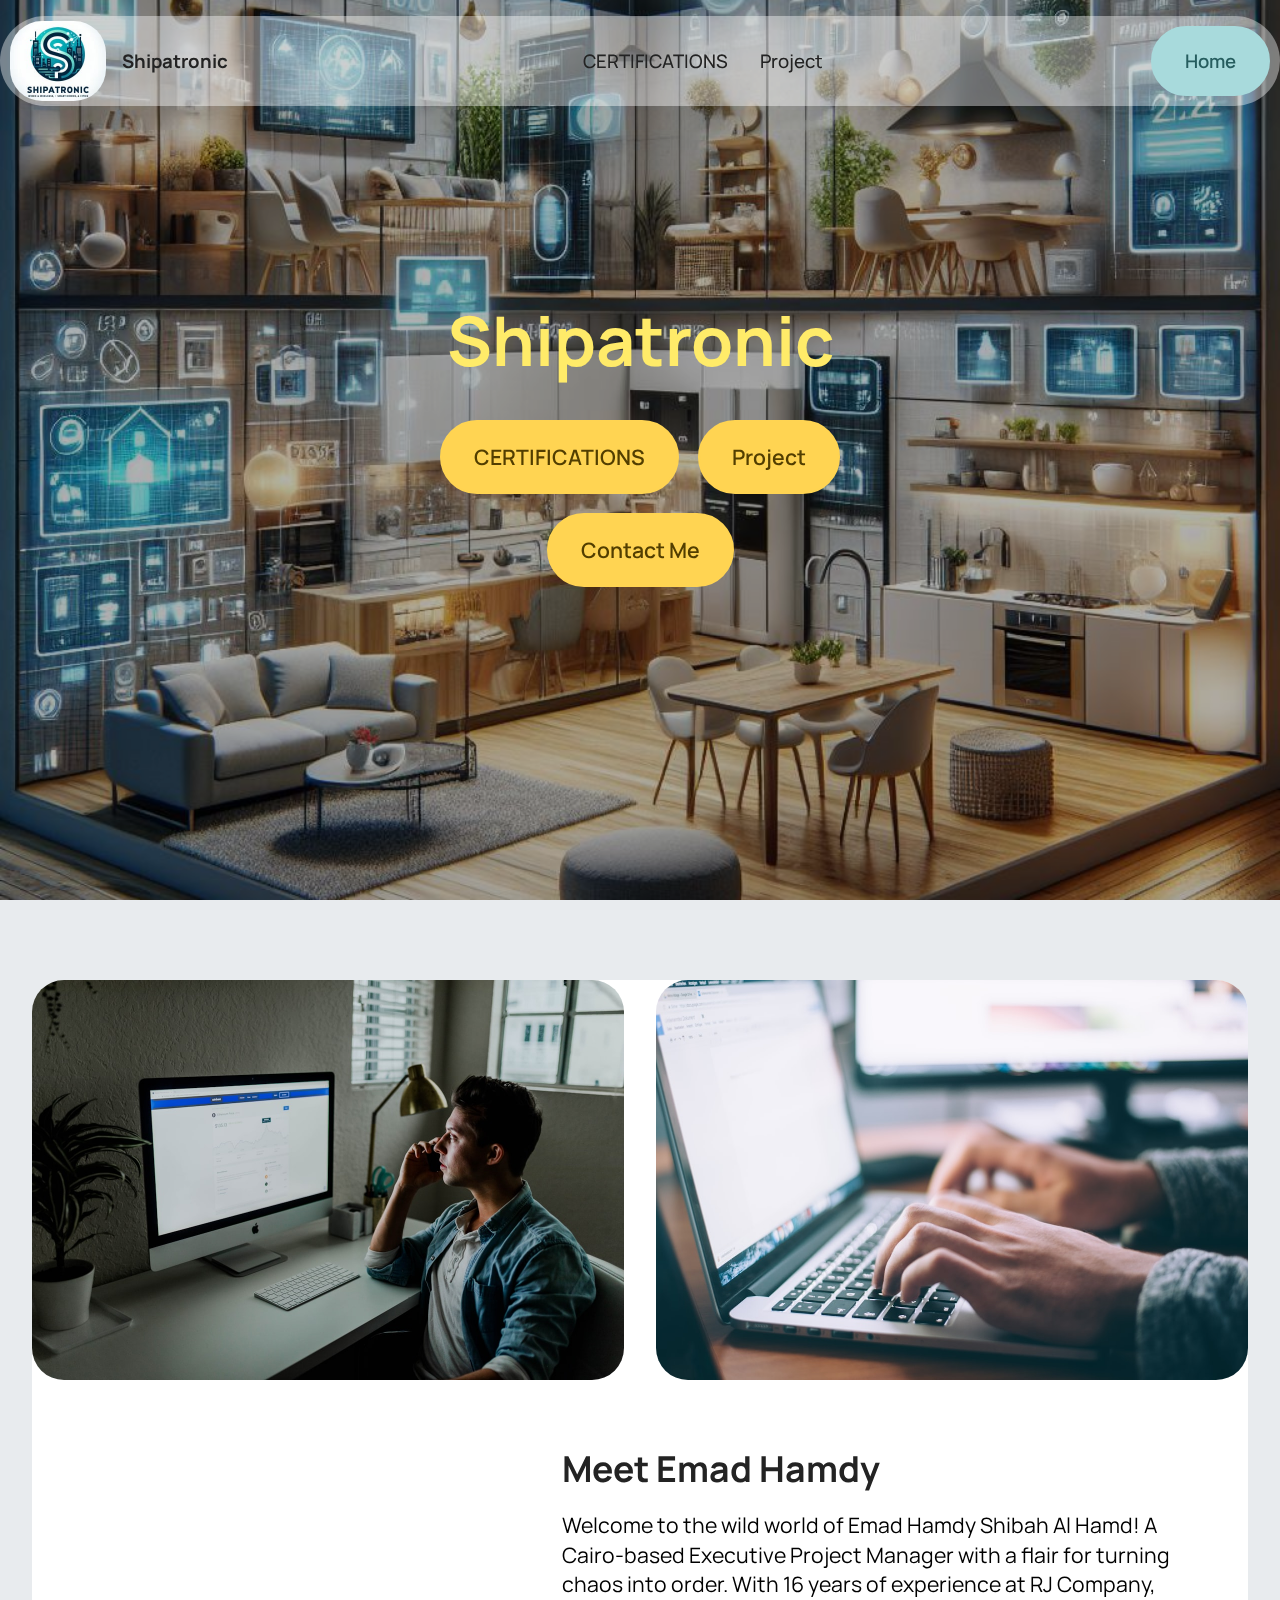
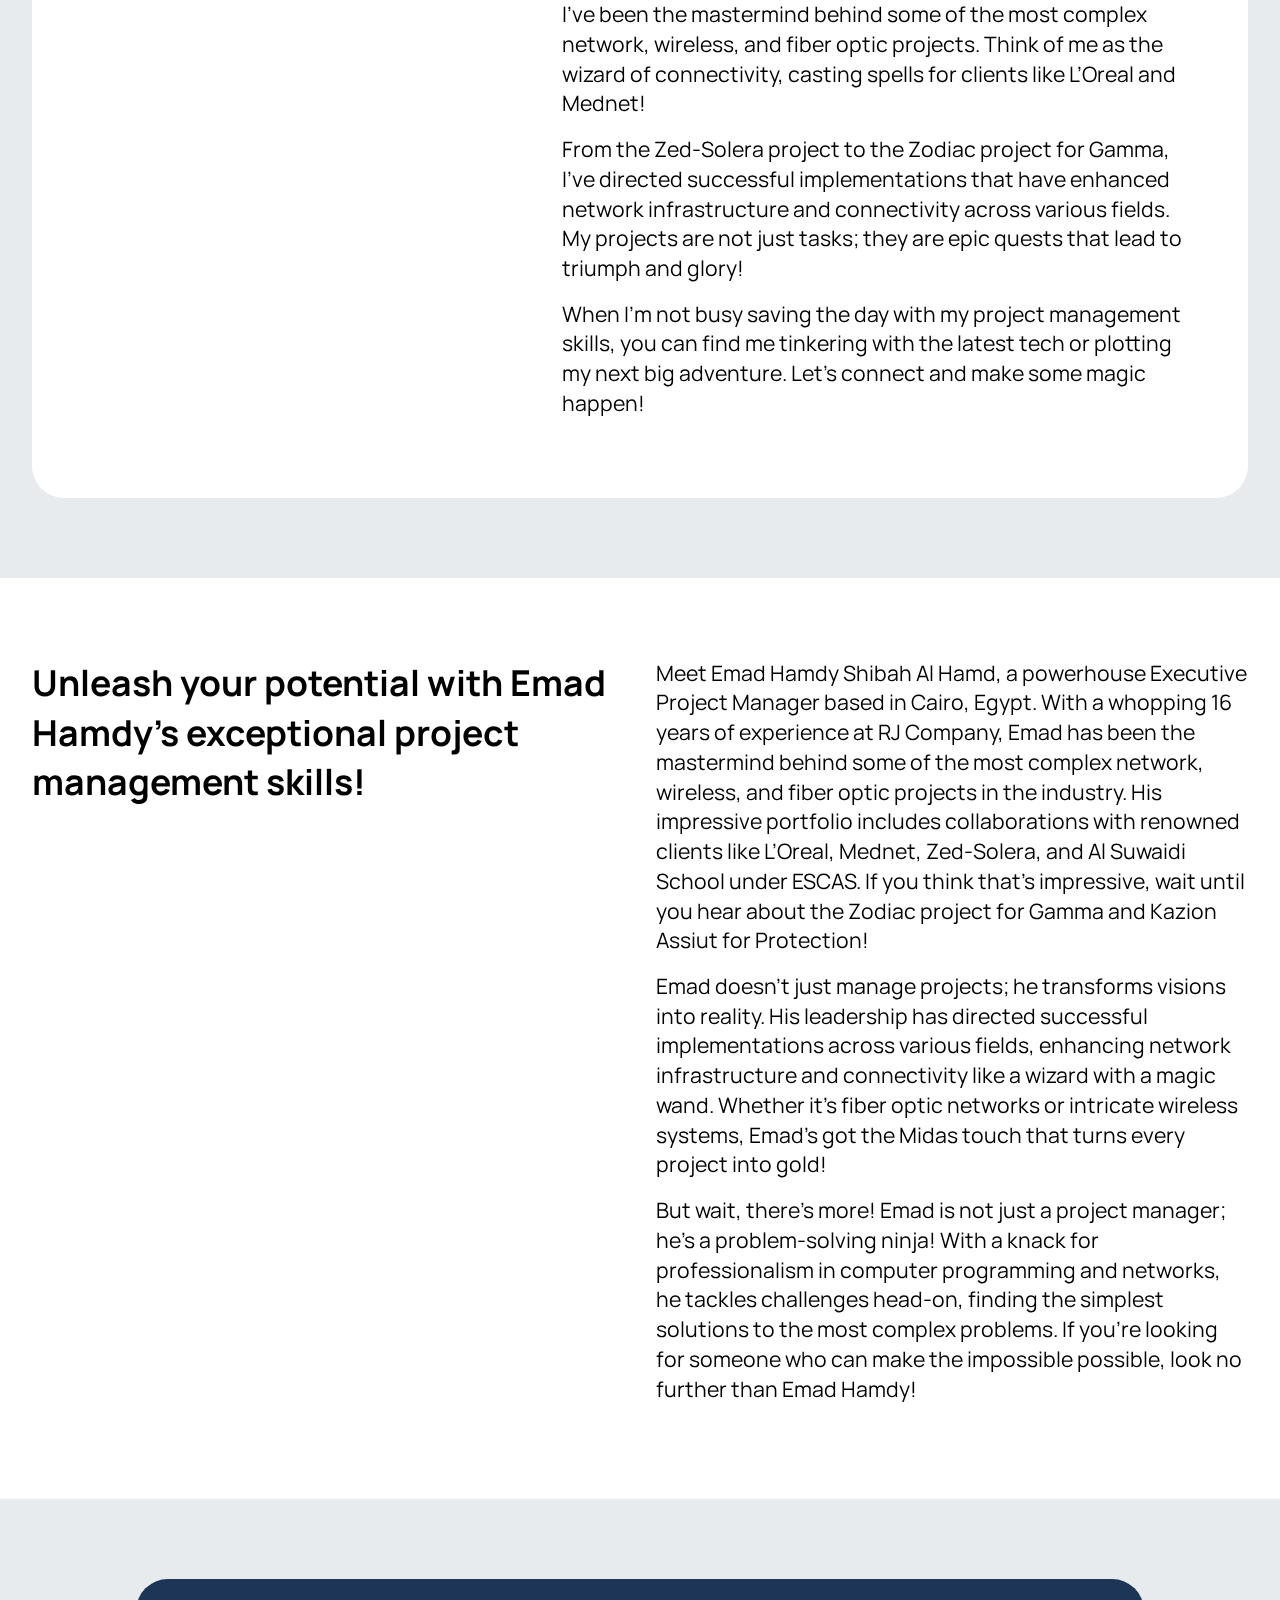
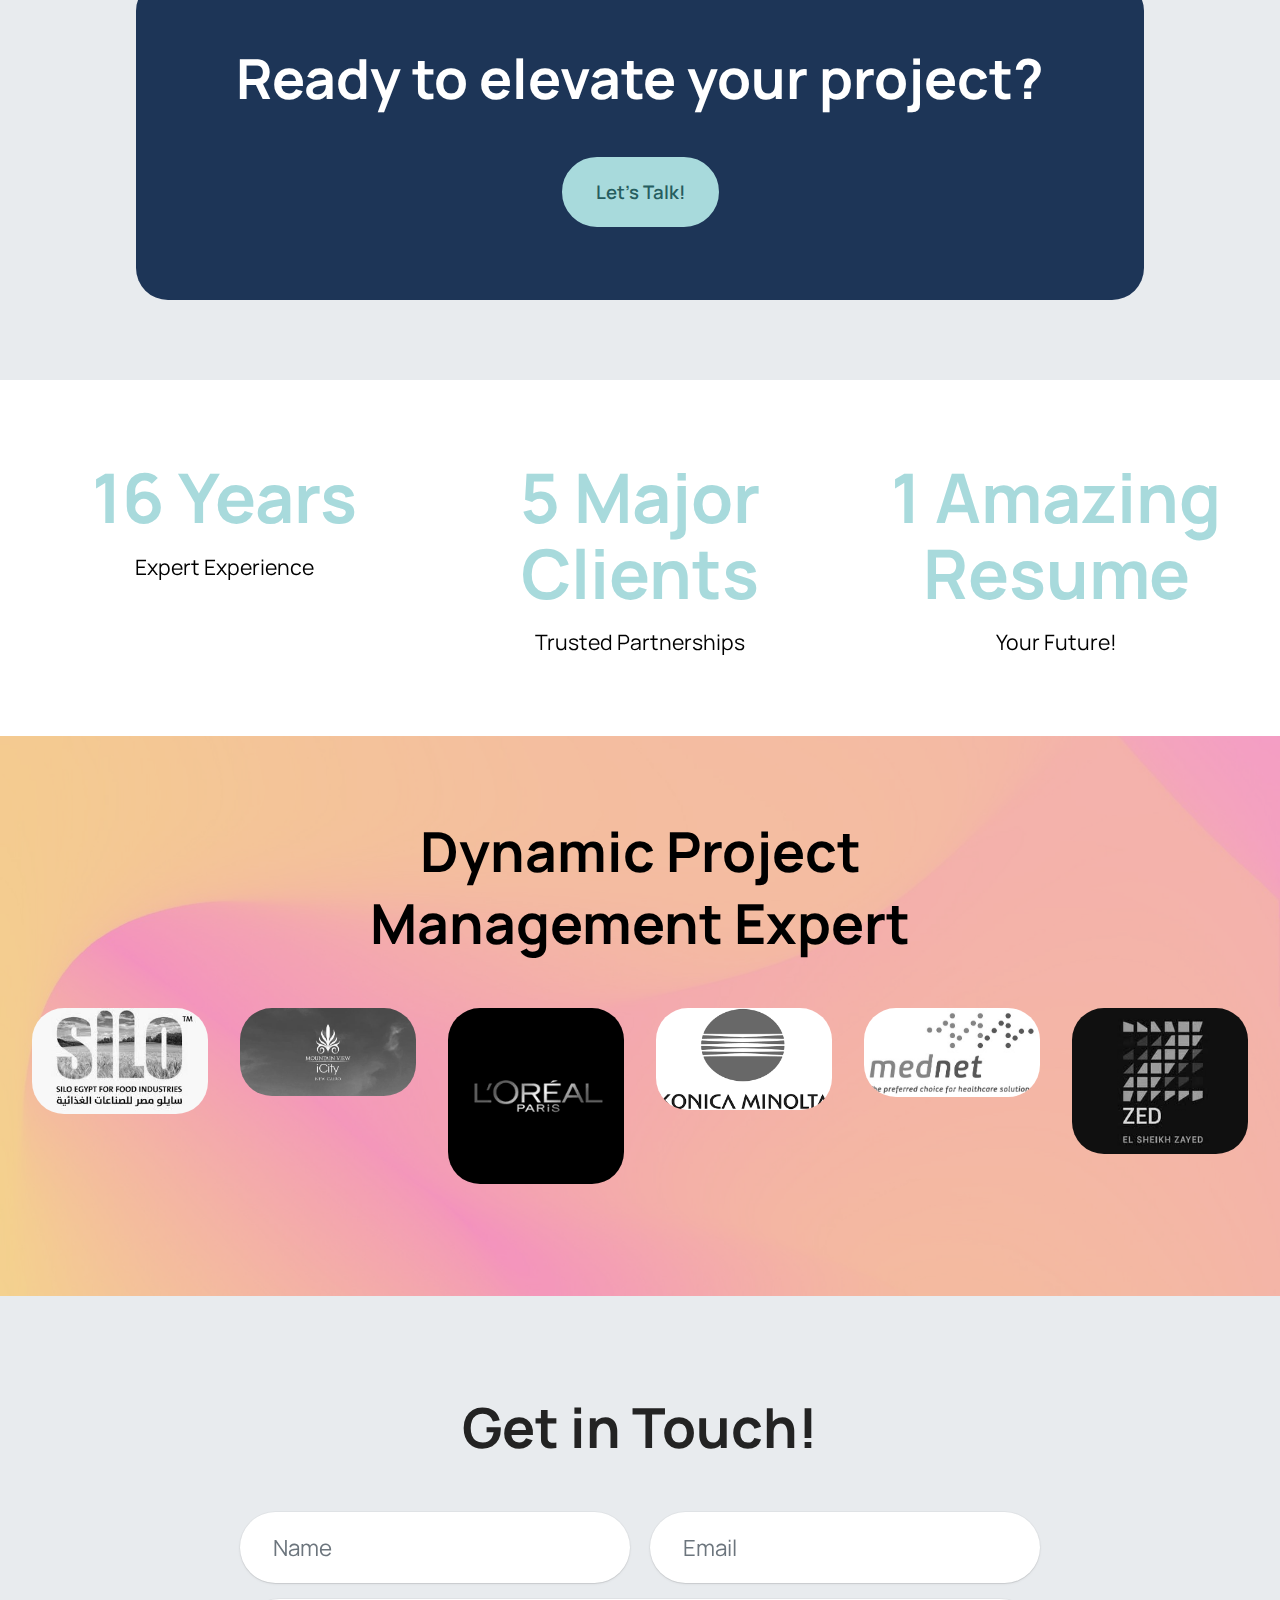
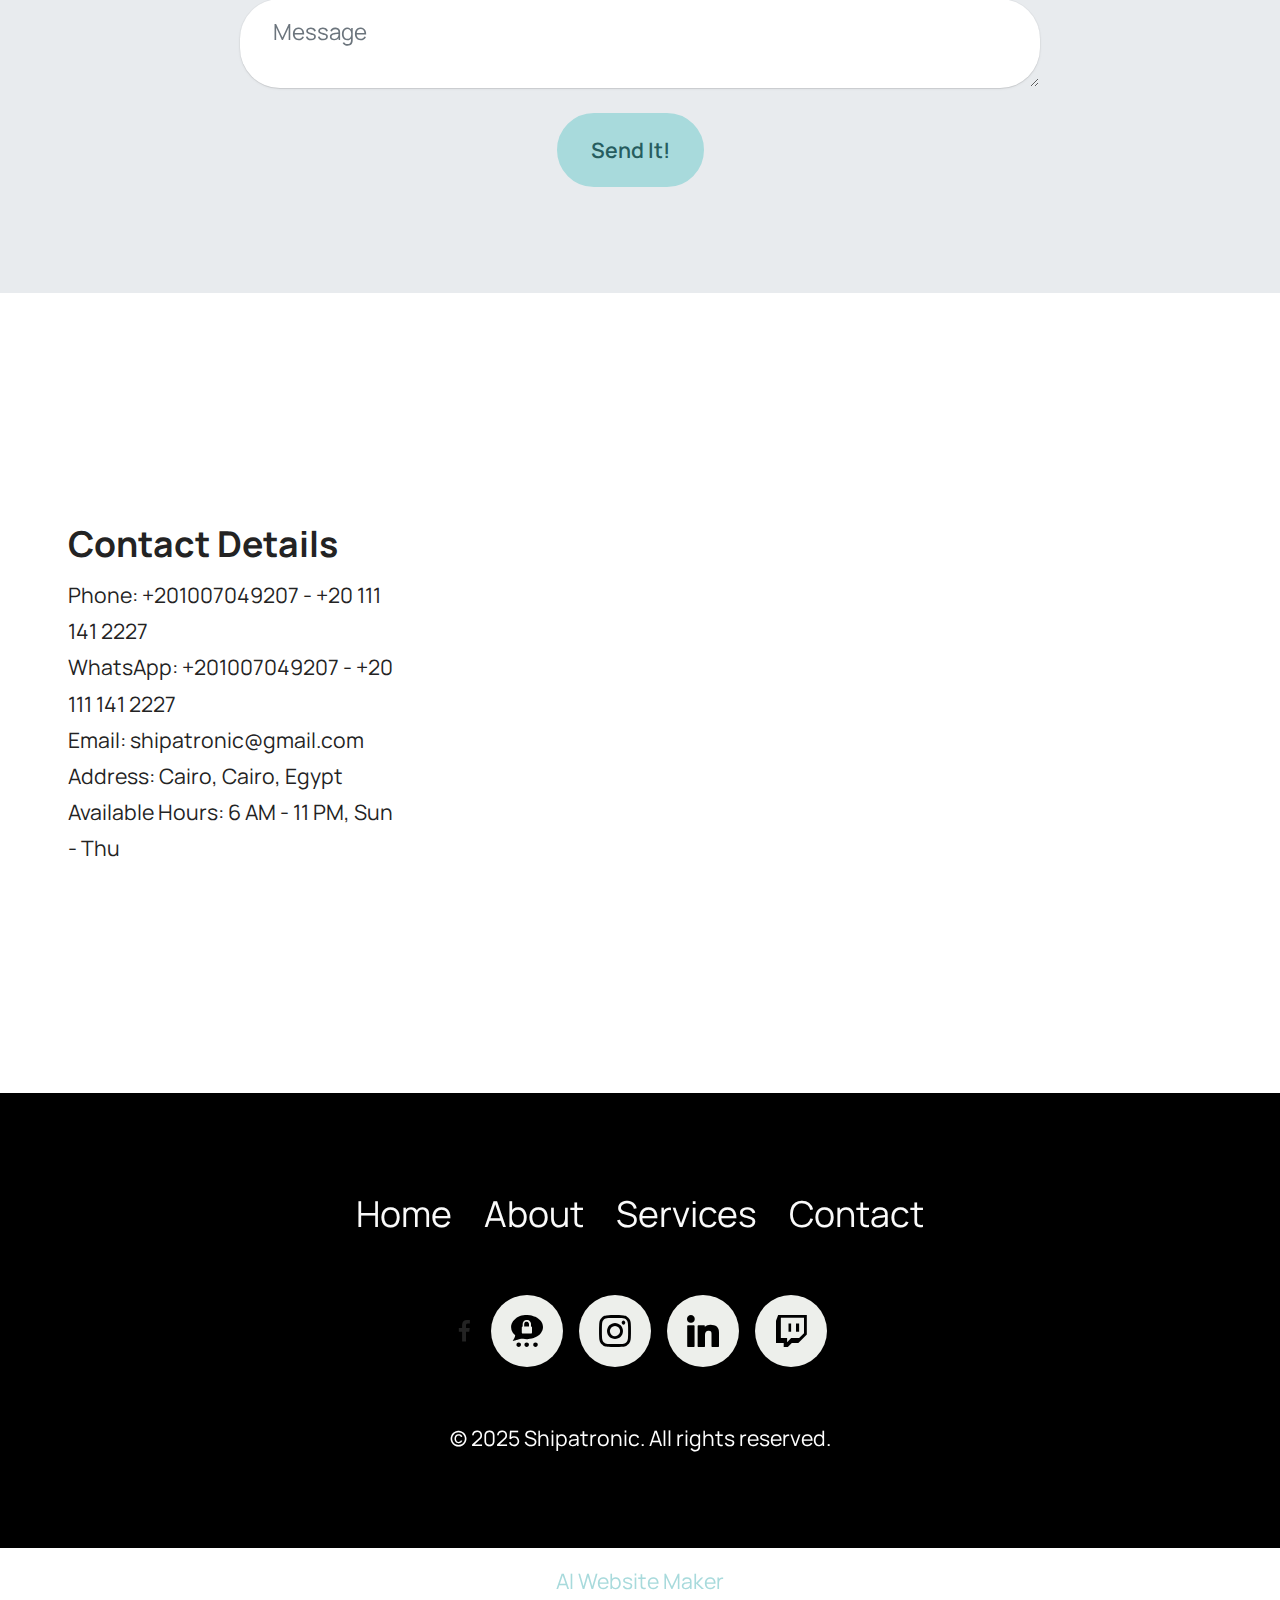
<file: index.html>
<!DOCTYPE html>
<html  >
<head>
  <!-- Site made with Mobirise Website Builder v6.0.6, https://mobirise.com -->
  <meta charset="UTF-8">
  <meta http-equiv="X-UA-Compatible" content="IE=edge">
  <meta name="generator" content="Mobirise v6.0.6, mobirise.com">
  <meta name="viewport" content="width=device-width, initial-scale=1, minimum-scale=1">
  <link rel="shortcut icon" href="assets/images/shipatronic-192x192.jpg" type="image/x-icon">
  <meta name="description" content="Shipatronic Profile">
  
  
  <title>Shipatronic Profile</title>
  <link rel="stylesheet" href="assets/web/assets/mobirise-icons2/mobirise2.css">
  <link rel="stylesheet" href="assets/bootstrap/css/bootstrap.min.css">
  <link rel="stylesheet" href="assets/bootstrap/css/bootstrap-grid.min.css">
  <link rel="stylesheet" href="assets/bootstrap/css/bootstrap-reboot.min.css">
  <link rel="stylesheet" href="assets/parallax/jarallax.css">
  <link rel="stylesheet" href="assets/dropdown/css/style.css">
  <link rel="stylesheet" href="assets/socicon/css/styles.css">
  <link rel="stylesheet" href="assets/theme/css/style.css">
  <link rel="preload" href="https://fonts.googleapis.com/css2?family=Manrope:wght@400;700&display=swap&display=swap" as="style" onload="this.onload=null;this.rel='stylesheet'">
  <noscript><link rel="stylesheet" href="https://fonts.googleapis.com/css2?family=Manrope:wght@400;700&display=swap&display=swap"></noscript>
  <link rel="preload" as="style" href="assets/mobirise/css/mbr-additional.css?v=jyoEif"><link rel="stylesheet" href="assets/mobirise/css/mbr-additional.css?v=jyoEif" type="text/css">

  
  
  
</head>
<body>
  
  <section data-bs-version="5.1" class="menu menu2 cid-uoHQdnWgY0" once="menu" id="menu-5-uoHQdnWgY0">
	

	<nav class="navbar navbar-dropdown navbar-fixed-top navbar-expand-lg">
		<div class="container">
			<div class="navbar-brand">
				<span class="navbar-logo">
					<a href="page3.html">
						<img src="assets/images/shipatronic-192x192.jpg" alt="Mobirise Website Builder" style="height: 5rem;">
					</a>
				</span>
				<span class="navbar-caption-wrap"><a class="navbar-caption text-black text-primary display-4" href="page3.html#form02-1i">Shipatronic</a></span>
			</div>
			<button class="navbar-toggler" type="button" data-toggle="collapse" data-bs-toggle="collapse" data-target="#navbarSupportedContent" data-bs-target="#navbarSupportedContent" aria-controls="navbarNavAltMarkup" aria-expanded="false" aria-label="Toggle navigation">
				<div class="hamburger">
					<span></span>
					<span></span>
					<span></span>
					<span></span>
				</div>
			</button>
			<div class="collapse navbar-collapse" id="navbarSupportedContent">
				<ul class="navbar-nav nav-dropdown" data-app-modern-menu="true"><li class="nav-item"><a class="nav-link link text-black text-primary show display-4" href="CERTIFICATIONS.html" aria-expanded="false">CERTIFICATIONS</a></li><li class="nav-item"><a class="nav-link link text-black text-primary display-4" href="page4.html">Project&nbsp;</a></li></ul>
				
				<div class="navbar-buttons mbr-section-btn"><a class="btn btn-primary display-4" href="index.html">Home</a></div>
			</div>
		</div>
	</nav>
</section>

<section data-bs-version="5.1" class="header18 cid-uoHQdnWnh6 mbr-fullscreen mbr-parallax-background" id="hero-16-uoHQdnWnh6">
  

  <div class="mbr-overlay" style="opacity: 0.3; background-color: rgb(0, 0, 0);"></div>
  <div class="container-fluid">
    <div class="row">
      <div class="content-wrap col-12 col-md-6">
        <h1 class="mbr-section-title mbr-fonts-style mbr-white mb-4 display-1"><strong>Shipatronic</strong></h1>
        
        <p class="mbr-fonts-style mbr-text mbr-white mb-4 display-7"></p>
        <div class="mbr-section-btn"><a class="btn btn-warning display-7" href="CERTIFICATIONS.html">CERTIFICATIONS</a>  <a class="btn btn-warning display-7" href="page4.html">Project </a>  <a class="btn btn-warning display-7" href="page3.html">Contact Me</a></div>
      </div>
    </div>
  </div>
</section>

<section data-bs-version="5.1" class="article01 cid-uoHQdnWQLR" id="about-me-1-uoHQdnWQLR">
	

	
	
	<div class="container">
		<div class="row justify-content-center">
			<div class="card col-md-12 col-lg-12">
				<div class="card-wrapper">
					<div class="row">
						<div class="image-wrapper col-12 col-sm-6 justify-content-center">
							<img src="assets/images/photo-1555421689-d68471e189f2.webp" alt="Mobirise Website Builder">
						</div>
						<div class="image-wrapper col-12 col-sm-6 justify-content-center">
							<img src="assets/images/photo-1486312338219-ce68d2c6f44d.webp" alt="Mobirise Website Builder">
						</div>
					</div>

					<div class="card-box align-left mb-3 card-content-text">
						<h4 class="card-title mbr-fonts-style mbr-white mb-0 display-5">
							<strong>Meet Emad Hamdy</strong>
						</h4>
						<p class="mbr-text mbr-fonts-style mt-3 mb-0 display-7">Welcome to the wild world of Emad Hamdy Shibah Al Hamd! A Cairo-based Executive Project Manager with a flair for turning chaos into order. With 16 years of experience at RJ Company, I’ve been the mastermind behind some of the most complex network, wireless, and fiber optic projects. Think of me as the wizard of connectivity, casting spells for clients like L’Oreal and Mednet!</p>

						<p class="mbr-text mbr-fonts-style mt-3 mb-0 display-7">From the Zed-Solera project to the Zodiac project for Gamma, I’ve directed successful implementations that have enhanced network infrastructure and connectivity across various fields. My projects are not just tasks; they are epic quests that lead to triumph and glory!</p>

						<p class="mbr-text mbr-fonts-style mt-3 mb-0 display-7">When I’m not busy saving the day with my project management skills, you can find me tinkering with the latest tech or plotting my next big adventure. Let’s connect and make some magic happen!</p>

						
					</div>
				</div>
			</div>
		</div>
	</div>
</section>

<section data-bs-version="5.1" class="article15 cid-uoHQdo2BwZ" id="generic-text-15-uoHQdo2BwZ">
    
    <div class="container">
        <div class="row justify-content-center">
            <div class="col-12 col-md">
                
                <h6 class="mbr-section-subtitle mbr-fonts-style mt-0 mb-4 display-5">
                    <strong>Unleash your potential with Emad Hamdy's exceptional project management skills!</strong>
                </h6>
            </div>
            <div class="col-md-12 col-lg-6">
                <p class="mbr-text mbr-fonts-style display-7">Meet Emad Hamdy Shibah Al Hamd, a powerhouse Executive Project Manager based in Cairo, Egypt. With a whopping 16 years of experience at RJ Company, Emad has been the mastermind behind some of the most complex network, wireless, and fiber optic projects in the industry. His impressive portfolio includes collaborations with renowned clients like L’Oreal, Mednet, Zed-Solera, and Al Suwaidi School under ESCAS. If you think that’s impressive, wait until you hear about the Zodiac project for Gamma and Kazion Assiut for Protection!</p>
                <p class="mbr-text mbr-fonts-style display-7">Emad doesn’t just manage projects; he transforms visions into reality. His leadership has directed successful implementations across various fields, enhancing network infrastructure and connectivity like a wizard with a magic wand. Whether it’s fiber optic networks or intricate wireless systems, Emad’s got the Midas touch that turns every project into gold!</p>
                <p class="mbr-text mbr-fonts-style display-7">But wait, there’s more! Emad is not just a project manager; he’s a problem-solving ninja! With a knack for professionalism in computer programming and networks, he tackles challenges head-on, finding the simplest solutions to the most complex problems. If you’re looking for someone who can make the impossible possible, look no further than Emad Hamdy!</p>
            </div>
        </div>
    </div>
</section>

<section data-bs-version="5.1" class="article13 cid-uoHQdnXS05" id="call-to-action-3-uoHQdnXS05">
    
    
    
    <div class="container">
        <div class="row justify-content-center">
            <div class="card col-md-12 col-lg-10">
                <div class="card-wrapper">
                    <div class="card-box align-left">
                        <h4 class="card-title mbr-fonts-style display-2">
                            <strong>Ready to elevate your project?</strong>
                        </h4>
                        
                        <div class="mbr-section-btn mt-4"><a class="btn btn-primary display-4" href="mailto:emad.shipa@gmail.com">Let’s Talk!</a></div>
                    </div>
                </div>
            </div>
        </div>
    </div>
</section>

<section data-bs-version="5.1" class="features10 cid-uoHQdo2gQD" id="metrics-2-uoHQdo2gQD">
  

  
  
  <div class="container">
    
    <div class="row justify-content-center">
      <div class="item features-without-image col-12 col-md-6 col-lg-4">
        <div class="item-wrapper">
          <div class="card-box align-left">
            
            <p class="card-title mbr-fonts-style mb-3 display-1">
              <strong>16 Years</strong>
            </p>
            <p class="card-text mbr-fonts-style mb-3 display-7">Expert Experience</p>
            
          </div>
        </div>
      </div>
      <div class="item features-without-image col-12 col-md-6 col-lg-4">
        <div class="item-wrapper">
          <div class="card-box align-left">
            
            <p class="card-title mbr-fonts-style mb-3 display-1">
              <strong>5 Major Clients</strong>
            </p>
            <p class="card-text mbr-fonts-style mb-3 display-7">Trusted Partnerships</p>
            
          </div>
        </div>
      </div>
      <div class="item features-without-image col-12 col-md-6 col-lg-4">
        <div class="item-wrapper">
          <div class="card-box align-left">
            
            <p class="card-title mbr-fonts-style mb-3 display-1">
              <strong>1 Amazing Resume</strong>
            </p>
            <p class="card-text mbr-fonts-style mb-3 display-7">Your Future!</p>
            
          </div>
        </div>
      </div>
    </div>
  </div>
</section>

<section data-bs-version="5.1" class="clients04 cid-uoHQdo3Oz4" id="partners-1-uoHQdo3Oz4">
    
    <div class="mbr-overlay"></div>
    <div class="container-fluid">
        <div class="row justify-content-center mb-5">
            <div class="col-12 content-head">
                <div class="mbr-section-head">
                    <h4 class="mbr-section-title mbr-fonts-style align-center mb-0 display-2">
                        <strong>Dynamic Project Management Expert</strong>
                    </h4>
                    
                </div>
            </div>
        </div>
        <div class="row">
            <div class="item features-image col-12 col-md-6 col-sm-6 col-lg-2 active">
                <div class="item-wrapper">
                    <div class="">
                        <img src="assets/images/images-290x174.webp" alt="Mobirise Website Builder" title="" data-slide-to="1" data-bs-slide-to="1">
                    </div>
                    
                </div>
            </div>
            <div class="item features-image col-12 col-md-6 col-sm-6 col-lg-2">
                <div class="item-wrapper">
                    <div class="">
                        <img src="assets/images/img8-537x268.webp" alt="Mobirise Website Builder" title="" data-slide-to="2" data-bs-slide-to="2">
                    </div>
                    
                </div>
            </div>
            <div class="item features-image col-12 col-md-6 col-sm-6 col-lg-2">
                <div class="item-wrapper">
                    <div class="">
                        <img src="assets/images/images-225x225.webp" alt="Mobirise Website Builder" title="" data-slide-to="3" data-bs-slide-to="3">
                    </div>
                    
                </div>
            </div>
            <div class="item features-image col-12 col-md-6 col-sm-6 col-lg-2">
                <div class="item-wrapper">
                    <div class="">
                        <img src="assets/images/images-1-295x171.webp" alt="Mobirise Website Builder" title="" data-slide-to="4" data-bs-slide-to="4">
                    </div>
                    
                </div>
            </div>
            <div class="item features-image col-12 col-md-6 col-sm-6 col-lg-2">
                <div class="item-wrapper">
                    <div class="">
                        <img src="assets/images/mednet-1-505x254.webp" alt="Mobirise Website Builder" title="" data-slide-to="5" data-bs-slide-to="5">
                    </div>
                    
                </div>
            </div>
            <div class="item features-image col-12 col-md-6 col-sm-6 col-lg-2">
                <div class="item-wrapper">
                    <div class="">
                        <img src="assets/images/images-1-247x204.webp" alt="Mobirise Website Builder" title="" data-slide-to="6" data-bs-slide-to="6">
                    </div>
                    
                </div>
            </div>
        </div>
    </div>
</section>

<section data-bs-version="5.1" class="form5 cid-uoHQdo3sg5" id="contact-form-2-uoHQdo3sg5">
    
    
    <div class="container">
        <div class="row justify-content-center">
            <div class="col-12 content-head">
                <div class="mbr-section-head mb-5">
                    <h3 class="mbr-section-title mbr-fonts-style align-center mb-0 display-2">
                        <strong>Get in Touch!</strong>
                    </h3>
                    
                </div>
            </div>
        </div>
        <div class="row justify-content-center">
            <div class="col-lg-8 mx-auto mbr-form" data-form-type="formoid">
                <form action="https://mobirise.eu/" method="POST" class="mbr-form form-with-styler" data-form-title="Form Name"><input type="hidden" name="email" data-form-email="true" value="fCQi1qLouQi6IOuGZPjFoZYrmreDcgs8SxEKSJqUj5hJtE9h9gYpVmOFYedLyfl9t6nDih+m8YUw7KS92dIBy+KLNQvmLtVAWtyKzV4YWOKxZr3zrc+cInjHKjvB/jXX">
                    <div class="row">
                        <div hidden="hidden" data-form-alert="" class="alert alert-success col-12">Thanks foshipatronic@gmail.comr filling out the form!</div>
                        <div hidden="hidden" data-form-alert-danger="" class="alert alert-danger col-12">
                            Oops...! some problem!
                        </div>
                    </div>
                    <div class="dragArea row">
                        <div class="col-md col-sm-12 form-group mb-3" data-for="name">
                            <input type="text" name="name" placeholder="Name" data-form-field="name" class="form-control" value="" id="name-contact-form-2-uoHQdo3sg5">
                        </div>
                        <div class="col-md col-sm-12 form-group mb-3" data-for="email">
                            <input type="email" name="email" placeholder="Email" data-form-field="email" class="form-control" value="" id="email-contact-form-2-uoHQdo3sg5">
                        </div>
                        <div class="col-12 form-group mb-3" data-for="textarea">
                            <textarea name="textarea" placeholder="Message" data-form-field="textarea" class="form-control" id="textarea-contact-form-2-uoHQdo3sg5"></textarea>
                        </div>
                        <div class="col-lg-12 col-md-12 col-sm-12 align-center mbr-section-btn">
                            <button type="submit" class="btn btn-primary display-7">Send It!</button>
                        </div>
                    </div>
                </form>
            </div>
        </div>
    </div>
</section>

<section data-bs-version="5.1" class="contacts4 map1 cid-uoHQdo3U7P" id="contacts-3-uoHQdo3U7P">

	

    <div class="main_wrapper">
		<div class="b_wrapper">
			<div class="container-fluid">
				<div class="row justify-content-start">
					<div class="col-md-5 col-lg-4 item-wrapper">
                        <h5 class="cardTitle mbr-fonts-style mb-2 display-5">
                            <strong>Contact Details</strong>
                        </h5>
                        <ul class="list mbr-fonts-style display-7">
                            <li class="mbr-text item-wrap">
                            Phone:                                
                            <a href="tel:+201007049207" class="text-black">+201007049207</a>&nbsp;- +20 111 141 2227</li>

                            <li class="mbr-text item-wrap">WhatsApp: 
                            <a href="tel:+201007049207" class="text-black">+201007049207</a>&nbsp;- +20 111 141 2227</li> 

                            <li class="mbr-text item-wrap">                            
                            Email:
                            <a href="mailto:shipatronic@gmail.com" class="text-black text-primary">shipatronic@gmail.com</a>                        
                            </li>

                            <li class="mbr-text item-wrap">                        
                            Address:
                            Cairo, Cairo, Egypt
                            </li>

                            <li class="mbr-text item-wrap">
                            Available Hours: 6 AM - 11 PM, Sun - Thu
                            </li>
                        </ul>
					</div>
				</div>
			</div>
		</div>
        <div class="google-map"><iframe frameborder="0" style="border:0" src="https://www.google.com/maps/embed?pb=!1m18!1m12!1m3!1d610.2933133741093!2d31.287118343248753!3d30.084438224425845!2m3!1f0!2f0!3f0!3m2!1i1024!2i768!4f13.1!3m3!1m2!1s0x14583fc035d64ca9%3A0x62e6f95f1f6a6bbe!2zOCDYudio2K8g2KfZhNi52LLZitiyINin2YTZhtix2LTYjCDZhdmG2LTZitipINin2YTYtdiv2LHYjCDYrdiv2KfYptmCINin2YTZgtio2KnYjCDZhdit2KfZgdi42Kkg2KfZhNmC2KfZh9ix2KnigKwgNDM4MTcyNA!5e0!3m2!1sar!2seg!4v1726659445498!5m2!1sar!2seg" allowfullscreen=""></iframe></div>
	</div>
</section>

<section data-bs-version="5.1" class="footer3 cid-uoJ4mzldZm" once="footers" id="footer03-1j">

        

    

    <div class="container">
        <div class="row">
            <div class="row-links">
                <ul class="header-menu">
                  
                  
                  
                  
                <li class="header-menu-item mbr-fonts-style display-5">
                    <a href="#" class="text-white">Home</a>
                  </li><li class="header-menu-item mbr-fonts-style display-5">
                    <a href="#" class="text-white">About</a>
                  </li><li class="header-menu-item mbr-fonts-style display-5">
                    <a href="WORK EXPERIENCE.html" class="text-white text-primary">Services</a>
                  </li><li class="header-menu-item mbr-fonts-style display-5">
                    <a href="page3.html" class="text-white text-primary">Contact</a>
                  </li></ul>
              </div>

            <div class="col-12 mt-4">
                <div class="social-row">
                    <div class="soc-item">
                        
                            <span class="mbr-iconfont display-7 socicon-facebook socicon"></span>
                        
                    </div>
                    <div class="soc-item">
                        <a href="https://www.threads.net/@singaislam" target="_blank">
                            <span class="mbr-iconfont socicon-threema socicon"></span>
                        </a>
                    </div>
                    <div class="soc-item">
                        <a href="https://www.instagram.com/singaislam/" target="_blank">
                            <span class="mbr-iconfont socicon-instagram socicon"></span>
                        </a>
                    </div>
                    <div class="soc-item">
                        <a href="https://www.linkedin.com/in/emad-hamdy-shipa" target="_blank">
                            <span class="mbr-iconfont socicon-linkedin socicon"></span>
                        </a>
                    </div>
                    <div class="soc-item">
                        <a href="https://mobiri.se/" target="_blank">
                            <span class="mbr-iconfont socicon socicon-twitch"></span>
                        </a>
                    </div>
                </div>
            </div>
            <div class="col-12 mt-5">
                <p class="mbr-fonts-style copyright display-7">© 2025 Shipatronic. All rights reserved.</p>
            </div>
        </div>
    </div>
</section><section class="display-7" style="padding: 0;align-items: center;justify-content: center;flex-wrap: wrap;    align-content: center;display: flex;position: relative;height: 4rem;"><a href="https://mobiri.se/3438911" style="flex: 1 1;height: 4rem;position: absolute;width: 100%;z-index: 1;"><img alt="" style="height: 4rem;" src="[data-uri]"></a><p style="margin: 0;text-align: center;" class="display-7">&#8204;</p><a style="z-index:1" href="https://mobirise.com/builder/ai-website-maker.html">AI Website Maker</a></section><script src="assets/bootstrap/js/bootstrap.bundle.min.js"></script>  <script src="assets/parallax/jarallax.js"></script>  <script src="assets/smoothscroll/smooth-scroll.js"></script>  <script src="assets/ytplayer/index.js"></script>  <script src="assets/dropdown/js/navbar-dropdown.js"></script>  <script src="assets/theme/js/script.js"></script>  <script src="assets/formoid/formoid.min.js"></script>  
  
  
</body>
</html>
</file>
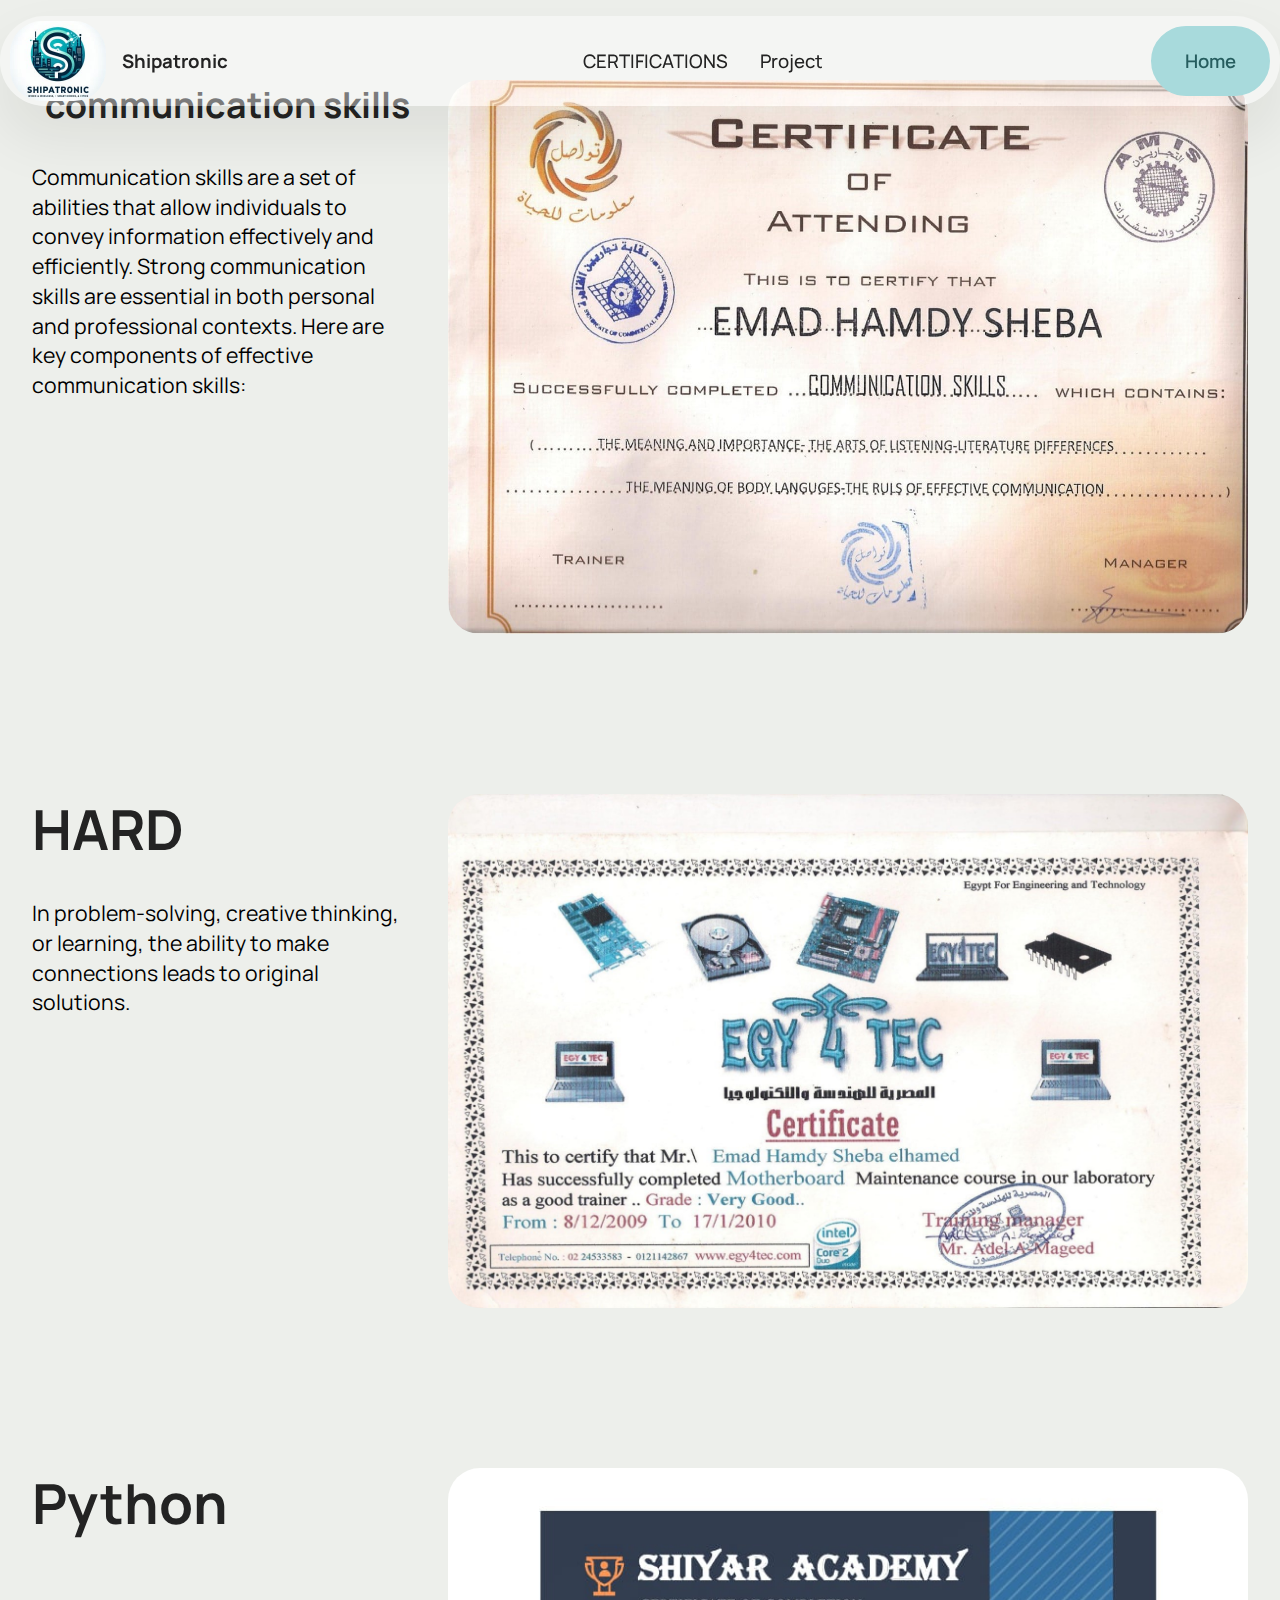
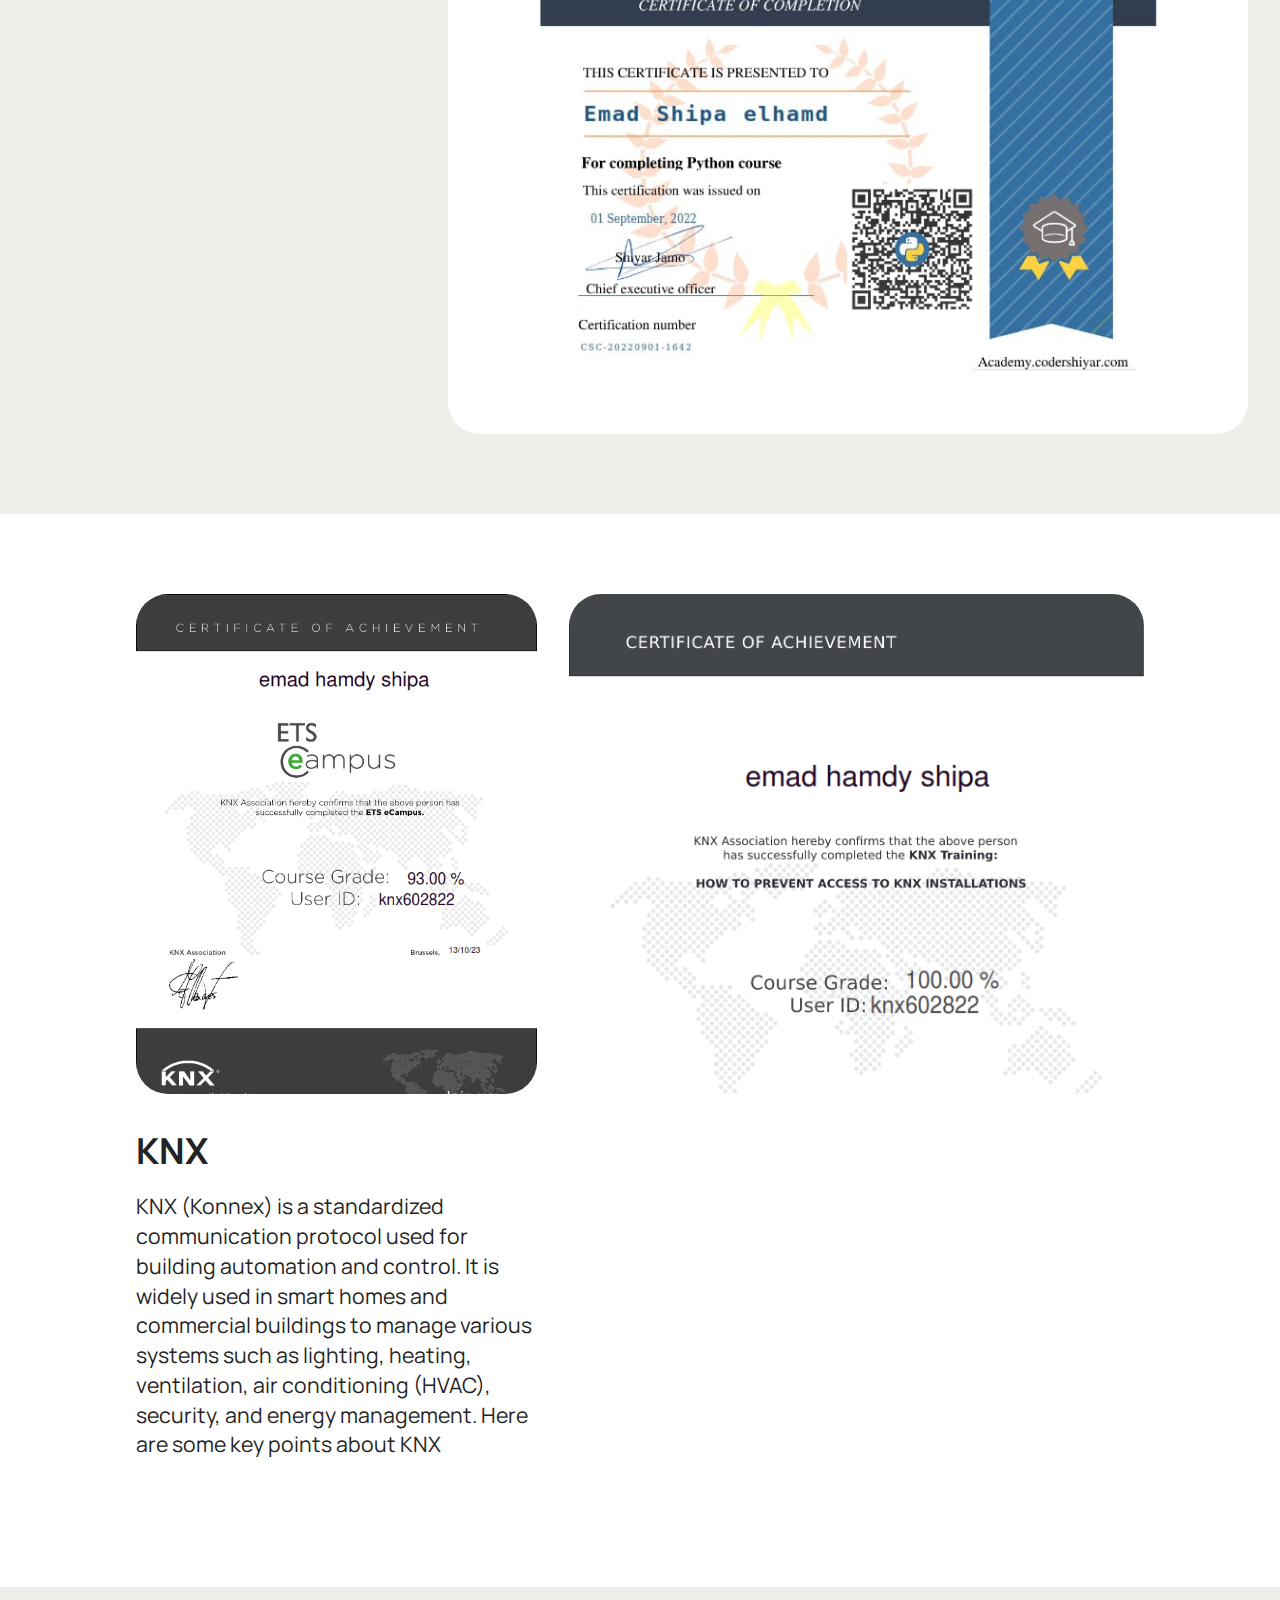
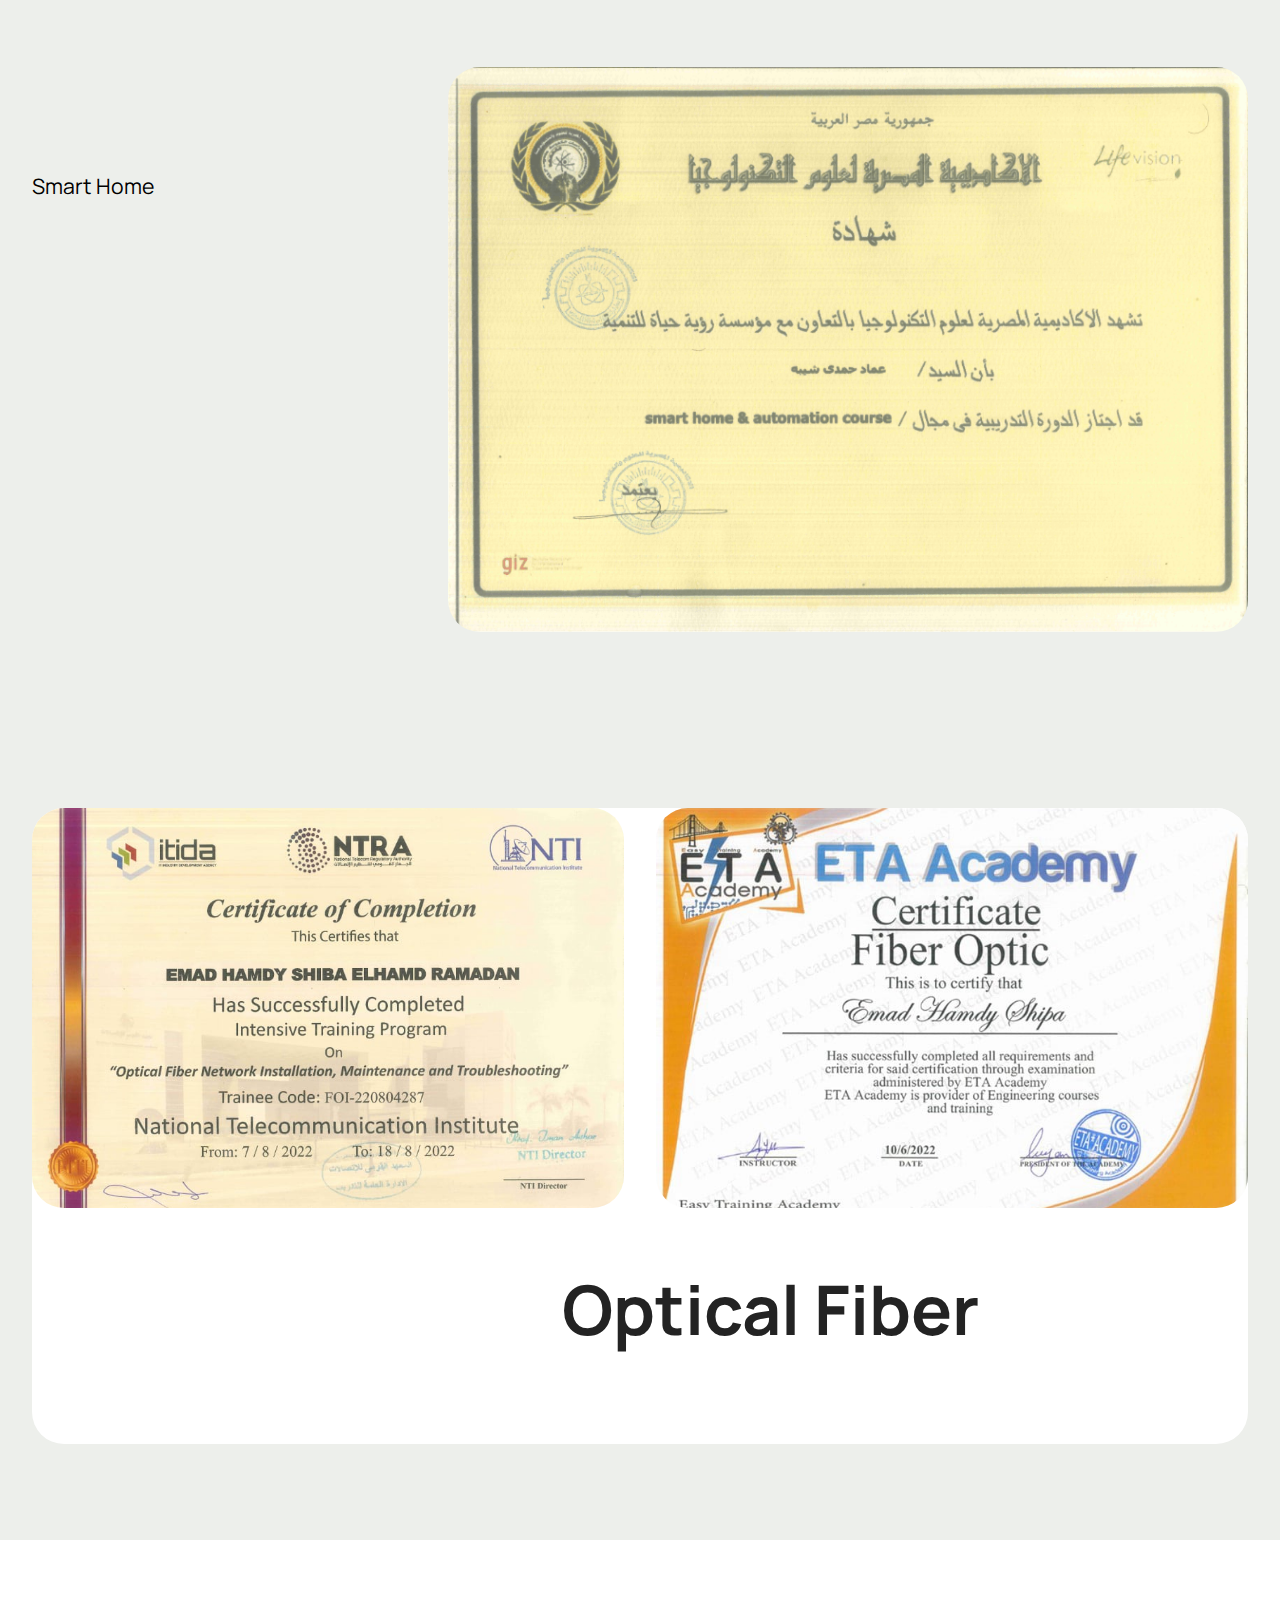
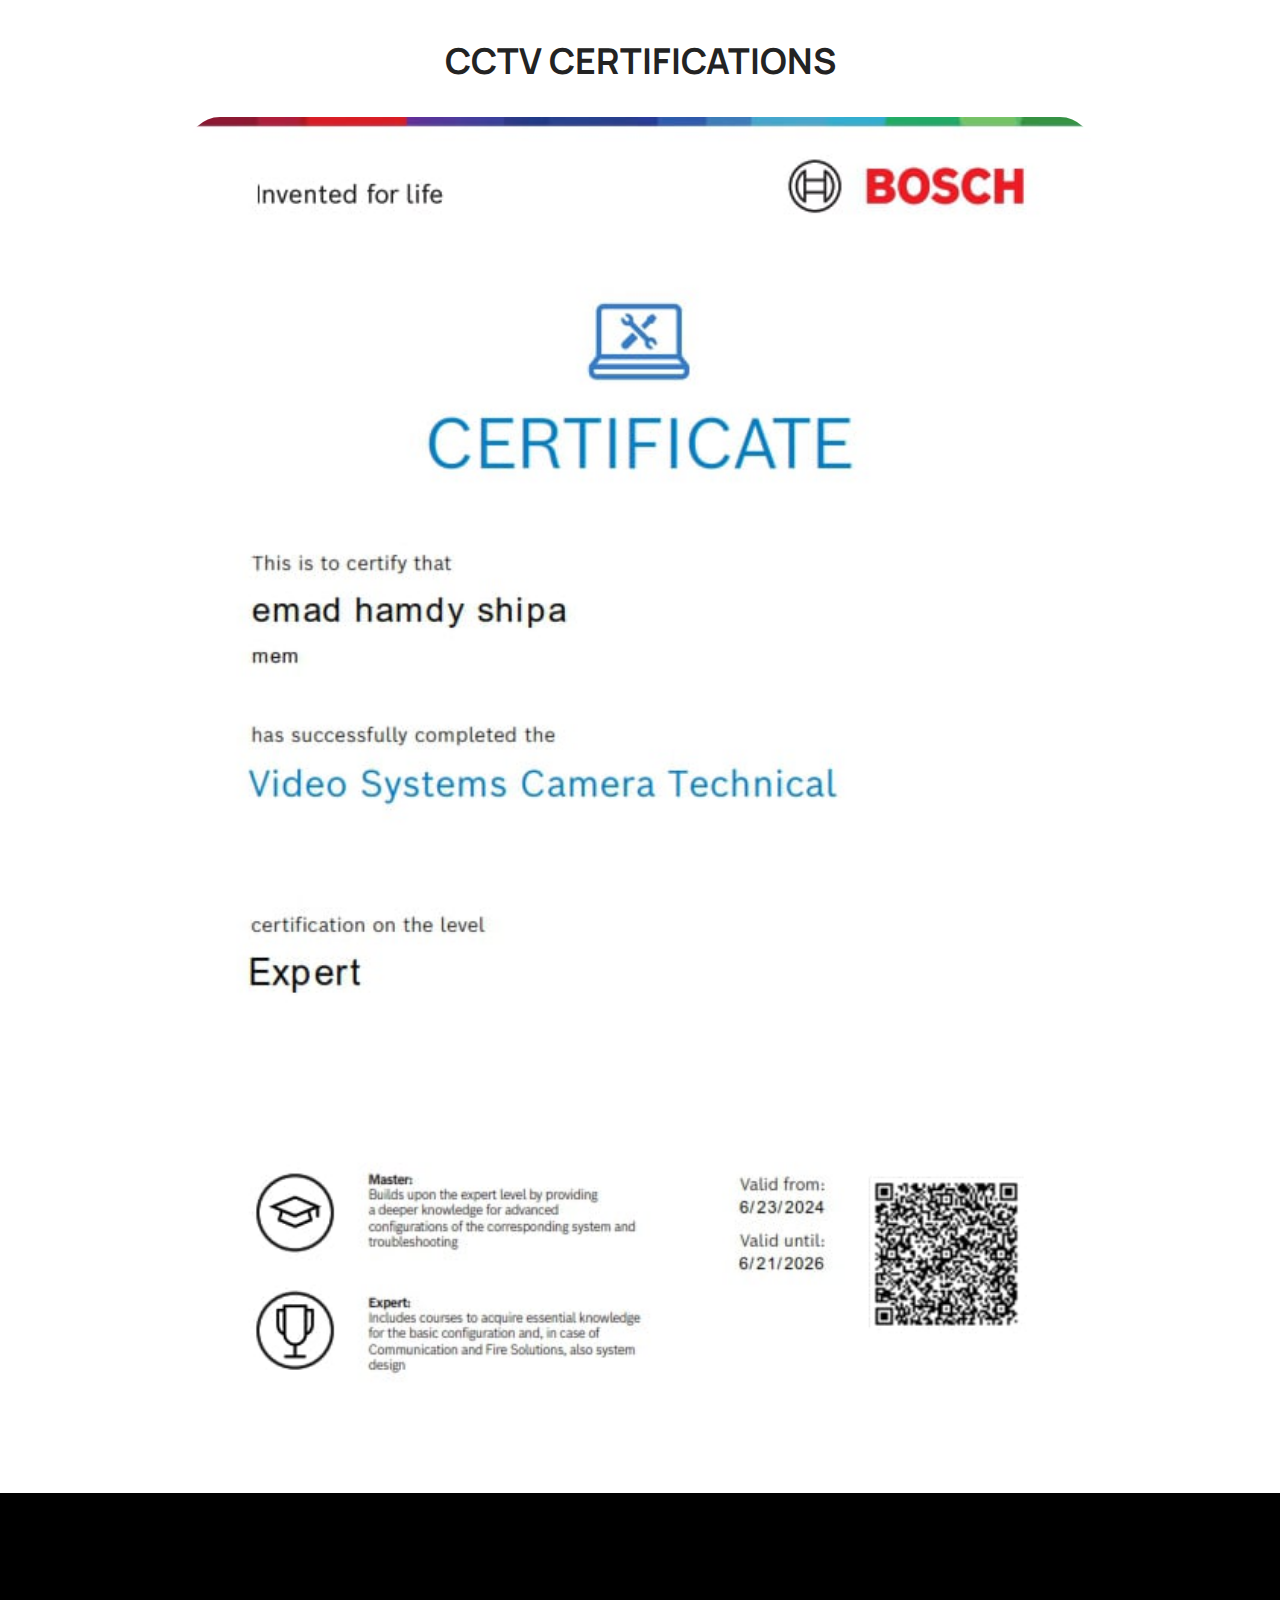
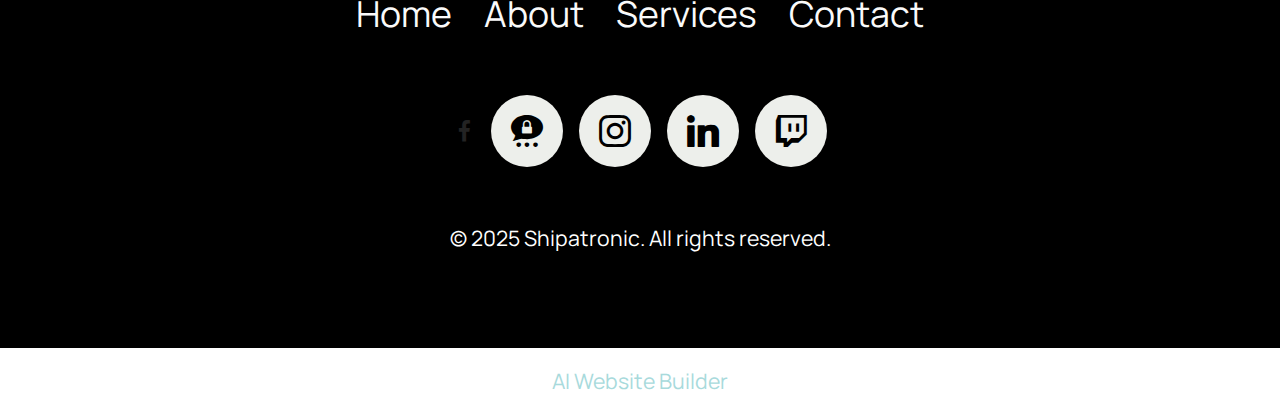
<file: CERTIFICATIONS.html>
<!DOCTYPE html>
<html  >
<head>
  <!-- Site made with Mobirise Website Builder v6.0.6, https://mobirise.com -->
  <meta charset="UTF-8">
  <meta http-equiv="X-UA-Compatible" content="IE=edge">
  <meta name="generator" content="Mobirise v6.0.6, mobirise.com">
  <meta name="viewport" content="width=device-width, initial-scale=1, minimum-scale=1">
  <link rel="shortcut icon" href="assets/images/shipatronic-192x192.jpg" type="image/x-icon">
  <meta name="description" content="CERTIFICATIONS">
  
  
  <title>CERTIFICATIONS</title>
  <link rel="stylesheet" href="assets/web/assets/mobirise-icons2/mobirise2.css">
  <link rel="stylesheet" href="assets/bootstrap/css/bootstrap.min.css">
  <link rel="stylesheet" href="assets/bootstrap/css/bootstrap-grid.min.css">
  <link rel="stylesheet" href="assets/bootstrap/css/bootstrap-reboot.min.css">
  <link rel="stylesheet" href="assets/dropdown/css/style.css">
  <link rel="stylesheet" href="assets/socicon/css/styles.css">
  <link rel="stylesheet" href="assets/theme/css/style.css">
  <link rel="preload" href="https://fonts.googleapis.com/css2?family=Manrope:wght@400;700&display=swap&display=swap" as="style" onload="this.onload=null;this.rel='stylesheet'">
  <noscript><link rel="stylesheet" href="https://fonts.googleapis.com/css2?family=Manrope:wght@400;700&display=swap&display=swap"></noscript>
  <link rel="preload" as="style" href="assets/mobirise/css/mbr-additional.css?v=LS7XQE"><link rel="stylesheet" href="assets/mobirise/css/mbr-additional.css?v=LS7XQE" type="text/css">

  
  
  
</head>
<body>
  
  <section data-bs-version="5.1" class="menu menu2 cid-uoHQdnWgY0" once="menu" id="menu02-q">
	

	<nav class="navbar navbar-dropdown navbar-fixed-top navbar-expand-lg">
		<div class="container">
			<div class="navbar-brand">
				<span class="navbar-logo">
					<a href="page3.html">
						<img src="assets/images/shipatronic-192x192.jpg" alt="Mobirise Website Builder" style="height: 5rem;">
					</a>
				</span>
				<span class="navbar-caption-wrap"><a class="navbar-caption text-black text-primary display-4" href="page3.html#form02-1i">Shipatronic</a></span>
			</div>
			<button class="navbar-toggler" type="button" data-toggle="collapse" data-bs-toggle="collapse" data-target="#navbarSupportedContent" data-bs-target="#navbarSupportedContent" aria-controls="navbarNavAltMarkup" aria-expanded="false" aria-label="Toggle navigation">
				<div class="hamburger">
					<span></span>
					<span></span>
					<span></span>
					<span></span>
				</div>
			</button>
			<div class="collapse navbar-collapse" id="navbarSupportedContent">
				<ul class="navbar-nav nav-dropdown" data-app-modern-menu="true"><li class="nav-item"><a class="nav-link link text-black text-primary show display-4" href="CERTIFICATIONS.html" aria-expanded="false">CERTIFICATIONS</a></li><li class="nav-item"><a class="nav-link link text-black text-primary display-4" href="page4.html">Project&nbsp;</a></li></ul>
				
				<div class="navbar-buttons mbr-section-btn"><a class="btn btn-primary display-4" href="index.html">Home</a></div>
			</div>
		</div>
	</nav>
</section>

<section data-bs-version="5.1" class="image08 cid-uoI8aTG2ku" id="image08-11">
  
  
  
  <div class="container">
    <div class="row justify-content-center">
      <div class="col-lg-4">
        <div class="col-12 col-md-12">
          <h5 class="mbr-section-title mbr-fonts-style mt-0 mb-4 display-5"><strong>&nbsp;communication skills</strong></h5>
          <h6 class="mbr-section-subtitle mbr-fonts-style mt-0 mb-4 display-7">Communication skills are a set of abilities that allow individuals to convey information effectively and efficiently. Strong communication skills are essential in both personal and professional contexts. Here are key components of effective communication skills:</h6>
          
        </div>
      </div>
      <div class="col-lg-8 side-features">
        <div class="image-wrapper mb-4">
          <img class="w-100" src="assets/images/picture1-1419x983.webp" alt="Mobirise Website Builder">
        </div>
      </div>
    </div>
  </div>
</section>

<section data-bs-version="5.1" class="image08 cid-uoI8b7TRb6" id="image08-12">
  
  
  
  <div class="container">
    <div class="row justify-content-center">
      <div class="col-lg-4">
        <div class="col-12 col-md-12">
          <h5 class="mbr-section-title mbr-fonts-style mt-0 mb-4 display-2"><strong>HARD&nbsp;</strong></h5>
          <h6 class="mbr-section-subtitle mbr-fonts-style mt-0 mb-4 display-7">
            In problem-solving, creative thinking, or learning, the ability to make connections leads to original solutions.</h6>
          
        </div>
      </div>
      <div class="col-lg-8 side-features">
        <div class="image-wrapper mb-4">
          <img class="w-100" src="assets/images/picture2-1631x1048.webp" alt="Mobirise Website Builder">
        </div>
      </div>
    </div>
  </div>
</section>

<section data-bs-version="5.1" class="image08 cid-uoI8aMFqUK" id="image08-10">
  
  
  
  <div class="container">
    <div class="row justify-content-center">
      <div class="col-lg-4">
        <div class="col-12 col-md-12">
          <h5 class="mbr-section-title mbr-fonts-style mt-0 mb-4 display-2"><strong>Python&nbsp;</strong></h5>
          <h6 class="mbr-section-subtitle mbr-fonts-style mt-0 mb-4 display-7"></h6>
          
        </div>
      </div>
      <div class="col-lg-8 side-features">
        <div class="image-wrapper mb-4">
          <img class="w-100" src="assets/images/diploma-pythoncodershiyar-1-842x595.webp" alt="Mobirise Website Builder">
        </div>
      </div>
    </div>
  </div>
</section>

<section data-bs-version="5.1" class="image02 cid-uoI94tsiQK" id="image02-18">
  
  
  
  <div class="container">
    <div class="row">
      <div class="col-12 col-lg-10">
        <div class="row">
          <div class="col-12 col-lg-5">
            <div class="img-item">
              <img class="w-100 mb-4" src="assets/images/certificate-1-595x842.webp" alt="Mobirise Website Builder">
              <h5 class="mbr-fonts-style mb-3 display-5">
                <strong>KNX&nbsp;</strong></h5>
              <p class="mbr-text mbr-fonts-style mb-sm-5 display-7">KNX (Konnex) is a standardized communication protocol used for building automation and control. It is widely used in smart homes and commercial buildings to manage various systems such as lighting, heating, ventilation, air conditioning (HVAC), security, and energy management. Here are some key points about KNX</p>
            </div>
          </div>
          <div class="col-12 col-lg">
            <div class="img-item">
              <img class="w-100 mb-4" src="assets/images/knx-secure-certificate-1-595x842.webp" alt="Mobirise Website Builder">
              <h5 class="mbr-fonts-style mb-3 display-5"></h5>
              <p class="mbr-text mbr-fonts-style mb-0 display-7"></p>
            </div>
          </div>
        </div>
      </div>
    </div>
  </div>
</section>

<section data-bs-version="5.1" class="image08 cid-uoIN0A9f5f" id="image08-1c">
  
  
  
  <div class="container">
    <div class="row justify-content-center">
      <div class="col-lg-4">
        <div class="col-12 col-md-12">
          <h5 class="mbr-section-title mbr-fonts-style mt-0 mb-4 display-2"><br></h5>
          <h6 class="mbr-section-subtitle mbr-fonts-style mt-0 mb-4 display-7">Smart Home&nbsp;</h6>
          
        </div>
      </div>
      <div class="col-lg-8 side-features">
        <div class="image-wrapper mb-4">
          <img class="w-100" src="assets/images/content-1-842x595.webp" alt="Mobirise Website Builder">
        </div>
      </div>
    </div>
  </div>
</section>

<section data-bs-version="5.1" class="start article01 cid-uoINPws9Bq" id="article01-1d">
	

	
	
	<div class="container">
		<div class="row justify-content-center">
			<div class="card col-md-12 col-lg-12">
				<div class="card-wrapper">
					<div class="row">
						<div class="image-wrapper col-12 col-sm-6 justify-content-center">
							<img src="assets/images/20220826160320529-1-842x595.webp" alt="Mobirise Website Builder">
						</div>
						<div class="image-wrapper col-12 col-sm-6 justify-content-center">
							<img src="assets/images/picture5-732x519.webp" alt="Mobirise Website Builder">
						</div>
					</div>

					<div class="card-box align-left mb-3 card-content-text">
						<h4 class="card-title mbr-fonts-style mbr-white mb-0 display-1"><strong>Optical Fiber</strong></h4>
						<p class="mbr-text mbr-fonts-style mt-3 mb-0 display-7"></p>
						
					</div>
				</div>
			</div>
		</div>
	</div>
</section>

<section data-bs-version="5.1" class="image3 cid-uoI88maHZU" id="image03-y">
  

  
  

  <div class="container">
    <div class="row justify-content-center">
      <div class="col-12 col-lg-9">
        <h4 class="mbr-description mbr-fonts-style mb-3 align-center display-5"><strong>CCTV CERTIFICATIONS</strong></h4>
        <p class="mbr-description mbr-fonts-style mb-4 align-center display-7"></p>
        <div class="image-wrapper">
          <img class="w-100" src="assets/images/video-systems-camera-technical-1-595x842.webp" alt="Mobirise Website Builder">
        </div>
      </div>
    </div>
  </div>
</section>

<section data-bs-version="5.1" class="footer3 cid-uoJ4mzldZm" once="footers" id="footer03-1j">

        

    

    <div class="container">
        <div class="row">
            <div class="row-links">
                <ul class="header-menu">
                  
                  
                  
                  
                <li class="header-menu-item mbr-fonts-style display-5">
                    <a href="#" class="text-white">Home</a>
                  </li><li class="header-menu-item mbr-fonts-style display-5">
                    <a href="#" class="text-white">About</a>
                  </li><li class="header-menu-item mbr-fonts-style display-5">
                    <a href="WORK EXPERIENCE.html" class="text-white text-primary">Services</a>
                  </li><li class="header-menu-item mbr-fonts-style display-5">
                    <a href="page3.html" class="text-white text-primary">Contact</a>
                  </li></ul>
              </div>

            <div class="col-12 mt-4">
                <div class="social-row">
                    <div class="soc-item">
                        
                            <span class="mbr-iconfont display-7 socicon-facebook socicon"></span>
                        
                    </div>
                    <div class="soc-item">
                        <a href="https://www.threads.net/@singaislam" target="_blank">
                            <span class="mbr-iconfont socicon-threema socicon"></span>
                        </a>
                    </div>
                    <div class="soc-item">
                        <a href="https://www.instagram.com/singaislam/" target="_blank">
                            <span class="mbr-iconfont socicon-instagram socicon"></span>
                        </a>
                    </div>
                    <div class="soc-item">
                        <a href="https://www.linkedin.com/in/emad-hamdy-shipa" target="_blank">
                            <span class="mbr-iconfont socicon-linkedin socicon"></span>
                        </a>
                    </div>
                    <div class="soc-item">
                        <a href="https://mobiri.se/" target="_blank">
                            <span class="mbr-iconfont socicon socicon-twitch"></span>
                        </a>
                    </div>
                </div>
            </div>
            <div class="col-12 mt-5">
                <p class="mbr-fonts-style copyright display-7">© 2025 Shipatronic. All rights reserved.</p>
            </div>
        </div>
    </div>
</section><section class="display-7" style="padding: 0;align-items: center;justify-content: center;flex-wrap: wrap;    align-content: center;display: flex;position: relative;height: 4rem;"><a href="https://mobiri.se/3438911" style="flex: 1 1;height: 4rem;position: absolute;width: 100%;z-index: 1;"><img alt="" style="height: 4rem;" src="[data-uri]"></a><p style="margin: 0;text-align: center;" class="display-7">&#8204;</p><a style="z-index:1" href="https://mobirise.com/builder/ai-website-builder.html">AI Website Builder</a></section><script src="assets/bootstrap/js/bootstrap.bundle.min.js"></script>  <script src="assets/smoothscroll/smooth-scroll.js"></script>  <script src="assets/ytplayer/index.js"></script>  <script src="assets/dropdown/js/navbar-dropdown.js"></script>  <script src="assets/theme/js/script.js"></script>  
  
  
</body>
</html>
</file>
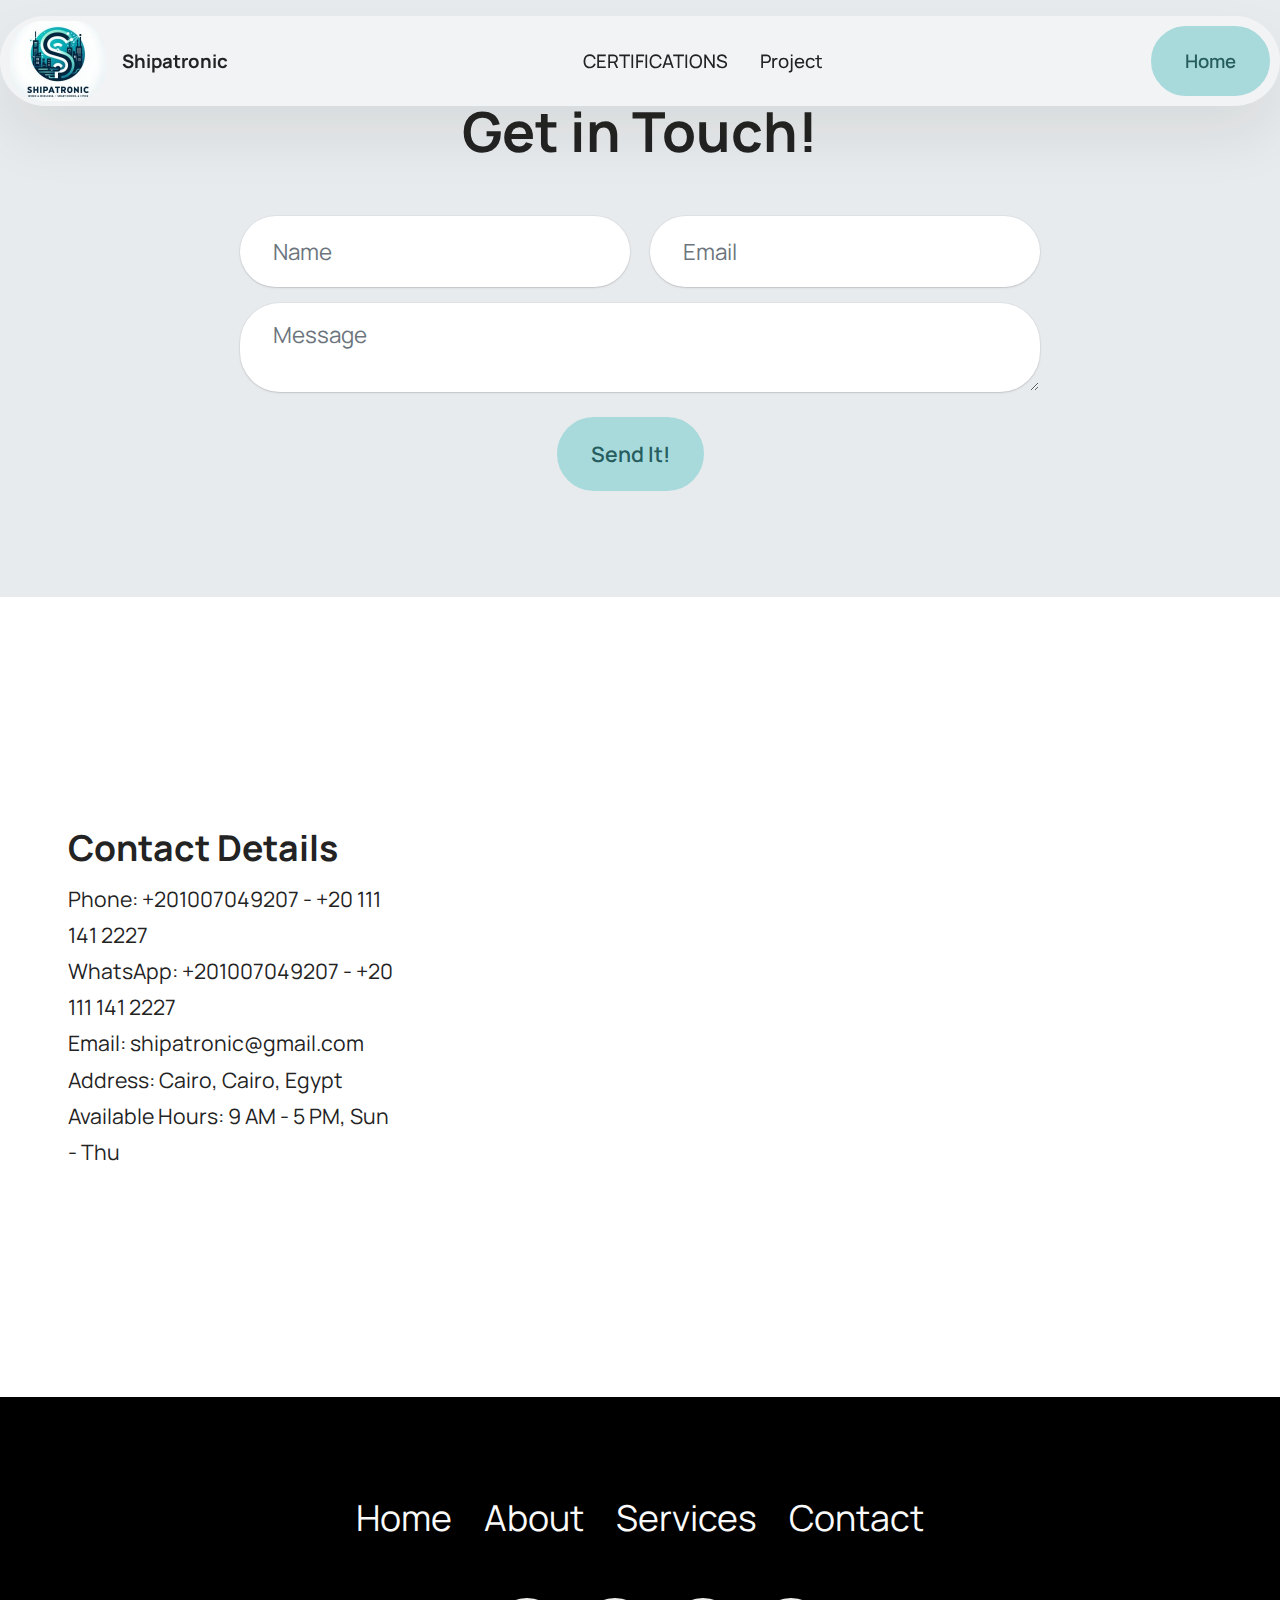
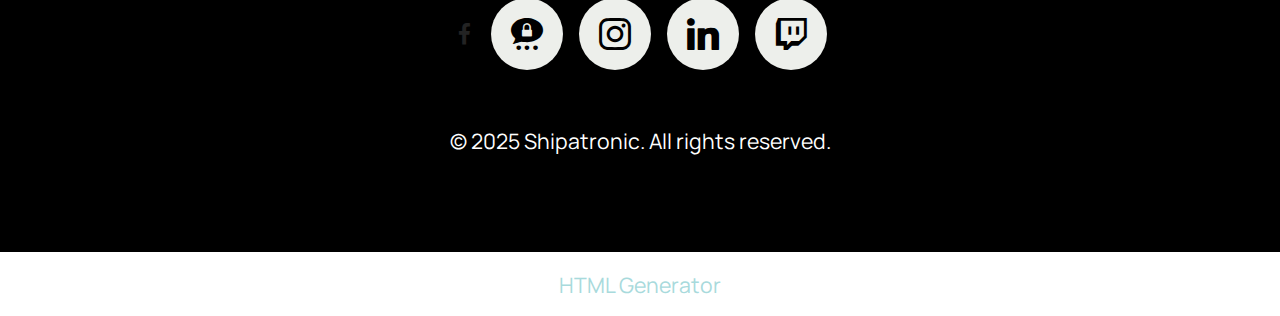
<file: page3.html>
<!DOCTYPE html>
<html  >
<head>
  <!-- Site made with Mobirise Website Builder v6.0.6, https://mobirise.com -->
  <meta charset="UTF-8">
  <meta http-equiv="X-UA-Compatible" content="IE=edge">
  <meta name="generator" content="Mobirise v6.0.6, mobirise.com">
  <meta name="viewport" content="width=device-width, initial-scale=1, minimum-scale=1">
  <link rel="shortcut icon" href="assets/images/shipatronic-192x192.jpg" type="image/x-icon">
  <meta name="description" content="">
  
  
  <title>Contact</title>
  <link rel="stylesheet" href="assets/web/assets/mobirise-icons2/mobirise2.css">
  <link rel="stylesheet" href="assets/bootstrap/css/bootstrap.min.css">
  <link rel="stylesheet" href="assets/bootstrap/css/bootstrap-grid.min.css">
  <link rel="stylesheet" href="assets/bootstrap/css/bootstrap-reboot.min.css">
  <link rel="stylesheet" href="assets/dropdown/css/style.css">
  <link rel="stylesheet" href="assets/socicon/css/styles.css">
  <link rel="stylesheet" href="assets/theme/css/style.css">
  <link rel="preload" href="https://fonts.googleapis.com/css2?family=Manrope:wght@400;700&display=swap&display=swap" as="style" onload="this.onload=null;this.rel='stylesheet'">
  <noscript><link rel="stylesheet" href="https://fonts.googleapis.com/css2?family=Manrope:wght@400;700&display=swap&display=swap"></noscript>
  <link rel="preload" as="style" href="assets/mobirise/css/mbr-additional.css?v=AK2goL"><link rel="stylesheet" href="assets/mobirise/css/mbr-additional.css?v=AK2goL" type="text/css">

  
  
  
</head>
<body>
  
  <section data-bs-version="5.1" class="menu menu2 cid-uoHQdnWgY0" once="menu" id="menu02-1f">
	

	<nav class="navbar navbar-dropdown navbar-fixed-top navbar-expand-lg">
		<div class="container">
			<div class="navbar-brand">
				<span class="navbar-logo">
					<a href="page3.html">
						<img src="assets/images/shipatronic-192x192.jpg" alt="Mobirise Website Builder" style="height: 5rem;">
					</a>
				</span>
				<span class="navbar-caption-wrap"><a class="navbar-caption text-black text-primary display-4" href="page3.html#form02-1i">Shipatronic</a></span>
			</div>
			<button class="navbar-toggler" type="button" data-toggle="collapse" data-bs-toggle="collapse" data-target="#navbarSupportedContent" data-bs-target="#navbarSupportedContent" aria-controls="navbarNavAltMarkup" aria-expanded="false" aria-label="Toggle navigation">
				<div class="hamburger">
					<span></span>
					<span></span>
					<span></span>
					<span></span>
				</div>
			</button>
			<div class="collapse navbar-collapse" id="navbarSupportedContent">
				<ul class="navbar-nav nav-dropdown" data-app-modern-menu="true"><li class="nav-item"><a class="nav-link link text-black text-primary show display-4" href="CERTIFICATIONS.html" aria-expanded="false">CERTIFICATIONS</a></li><li class="nav-item"><a class="nav-link link text-black text-primary display-4" href="page4.html">Project&nbsp;</a></li></ul>
				
				<div class="navbar-buttons mbr-section-btn"><a class="btn btn-primary display-4" href="index.html">Home</a></div>
			</div>
		</div>
	</nav>
</section>

<section data-bs-version="5.1" class="form5 cid-uoJ1KnabOQ" id="form02-1i">
    
    
    <div class="container">
        <div class="row justify-content-center">
            <div class="col-12 content-head">
                <div class="mbr-section-head mb-5">
                    <h3 class="mbr-section-title mbr-fonts-style align-center mb-0 display-2">
                        <strong>Get in Touch!</strong>
                    </h3>
                    
                </div>
            </div>
        </div>
        <div class="row justify-content-center">
            <div class="col-lg-8 mx-auto mbr-form" data-form-type="formoid">
                <form action="https://mobirise.eu/" method="POST" class="mbr-form form-with-styler" data-form-title="Form Name"><input type="hidden" name="email" data-form-email="true" value="PZhZ3PYIBOmDQgsQvvdE+Fcy9E91ABs1HNihXehJiIsTDLsDAA6S+MbChgWuFtfHAXfHndkIsnaJIL3BGlJzVWEb1ZFMrMx0+rJnCsY591znqoLRivzdGHzmYiKLkTej">
                    <div class="row">
                        <div hidden="hidden" data-form-alert="" class="alert alert-success col-12">Thanks for filling out the form!</div>
                        <div hidden="hidden" data-form-alert-danger="" class="alert alert-danger col-12">
                            Oops...! some problem!
                        </div>
                    </div>
                    <div class="dragArea row">
                        <div class="col-md col-sm-12 form-group mb-3" data-for="name">
                            <input type="text" name="name" placeholder="Name" data-form-field="name" class="form-control" value="" id="name-form02-1i">
                        </div>
                        <div class="col-md col-sm-12 form-group mb-3" data-for="email">
                            <input type="email" name="email" placeholder="Email" data-form-field="email" class="form-control" value="" id="email-form02-1i">
                        </div>
                        <div class="col-12 form-group mb-3" data-for="textarea">
                            <textarea name="textarea" placeholder="Message" data-form-field="textarea" class="form-control" id="textarea-form02-1i"></textarea>
                        </div>
                        <div class="col-lg-12 col-md-12 col-sm-12 align-center mbr-section-btn">
                            <button type="submit" class="btn btn-primary display-7">Send It!</button>
                        </div>
                    </div>
                </form>
            </div>
        </div>
    </div>
</section>

<section data-bs-version="5.1" class="contacts4 map1 cid-uoJ1JphvK1" id="contacts04-1h">

	

    <div class="main_wrapper">
		<div class="b_wrapper">
			<div class="container-fluid">
				<div class="row justify-content-start">
					<div class="col-md-5 col-lg-4 item-wrapper">
                        <h5 class="cardTitle mbr-fonts-style mb-2 display-5">
                            <strong>Contact Details</strong>
                        </h5>
                        <ul class="list mbr-fonts-style display-7">
                            <li class="mbr-text item-wrap">Phone: +201007049207 - +20 111 141 2227
</li><li class="mbr-text item-wrap">WhatsApp: +201007049207 - +20 111 141 2227</li> 

                            <li class="mbr-text item-wrap">                            
                            Email:
                            <a href="mailto:shipatronic@gmail.com" class="text-black text-primary">shipatronic@gmail.com</a>                        
                            </li>

                            <li class="mbr-text item-wrap">                        
                            Address:
                            Cairo, Cairo, Egypt
                            </li>

                            <li class="mbr-text item-wrap">
                            Available Hours:
                            9 AM - 5 PM, Sun - Thu
                            </li>
                        </ul>
					</div>
				</div>
			</div>
		</div>
        <div class="google-map"><iframe frameborder="0" style="border:0" src="https://www.google.com/maps/embed?pb=!1m18!1m12!1m3!1d610.2933133741093!2d31.287118343248753!3d30.084438224425845!2m3!1f0!2f0!3f0!3m2!1i1024!2i768!4f13.1!3m3!1m2!1s0x14583fc035d64ca9%3A0x62e6f95f1f6a6bbe!2zOCDYudio2K8g2KfZhNi52LLZitiyINin2YTZhtix2LTYjCDZhdmG2LTZitipINin2YTYtdiv2LHYjCDYrdiv2KfYptmCINin2YTZgtio2KnYjCDZhdit2KfZgdi42Kkg2KfZhNmC2KfZh9ix2KnigKwgNDM4MTcyNA!5e0!3m2!1sar!2seg!4v1726659445498!5m2!1sar!2seg" allowfullscreen=""></iframe></div>
	</div>
</section>

<section data-bs-version="5.1" class="footer3 cid-uoJ4mzldZm" once="footers" id="footer03-1j">

        

    

    <div class="container">
        <div class="row">
            <div class="row-links">
                <ul class="header-menu">
                  
                  
                  
                  
                <li class="header-menu-item mbr-fonts-style display-5">
                    <a href="#" class="text-white">Home</a>
                  </li><li class="header-menu-item mbr-fonts-style display-5">
                    <a href="#" class="text-white">About</a>
                  </li><li class="header-menu-item mbr-fonts-style display-5">
                    <a href="WORK EXPERIENCE.html" class="text-white text-primary">Services</a>
                  </li><li class="header-menu-item mbr-fonts-style display-5">
                    <a href="page3.html" class="text-white text-primary">Contact</a>
                  </li></ul>
              </div>

            <div class="col-12 mt-4">
                <div class="social-row">
                    <div class="soc-item">
                        
                            <span class="mbr-iconfont display-7 socicon-facebook socicon"></span>
                        
                    </div>
                    <div class="soc-item">
                        <a href="https://www.threads.net/@singaislam" target="_blank">
                            <span class="mbr-iconfont socicon-threema socicon"></span>
                        </a>
                    </div>
                    <div class="soc-item">
                        <a href="https://www.instagram.com/singaislam/" target="_blank">
                            <span class="mbr-iconfont socicon-instagram socicon"></span>
                        </a>
                    </div>
                    <div class="soc-item">
                        <a href="https://www.linkedin.com/in/emad-hamdy-shipa" target="_blank">
                            <span class="mbr-iconfont socicon-linkedin socicon"></span>
                        </a>
                    </div>
                    <div class="soc-item">
                        <a href="https://mobiri.se/" target="_blank">
                            <span class="mbr-iconfont socicon socicon-twitch"></span>
                        </a>
                    </div>
                </div>
            </div>
            <div class="col-12 mt-5">
                <p class="mbr-fonts-style copyright display-7">© 2025 Shipatronic. All rights reserved.</p>
            </div>
        </div>
    </div>
</section><section class="display-7" style="padding: 0;align-items: center;justify-content: center;flex-wrap: wrap;    align-content: center;display: flex;position: relative;height: 4rem;"><a href="https://mobiri.se/3438911" style="flex: 1 1;height: 4rem;position: absolute;width: 100%;z-index: 1;"><img alt="" style="height: 4rem;" src="[data-uri]"></a><p style="margin: 0;text-align: center;" class="display-7">&#8204;</p><a style="z-index:1" href="https://mobirise.com/html-builder.html">HTML Generator</a></section><script src="assets/bootstrap/js/bootstrap.bundle.min.js"></script>  <script src="assets/smoothscroll/smooth-scroll.js"></script>  <script src="assets/ytplayer/index.js"></script>  <script src="assets/dropdown/js/navbar-dropdown.js"></script>  <script src="assets/theme/js/script.js"></script>  <script src="assets/formoid/formoid.min.js"></script>  
  
  
</body>
</html>
</file>
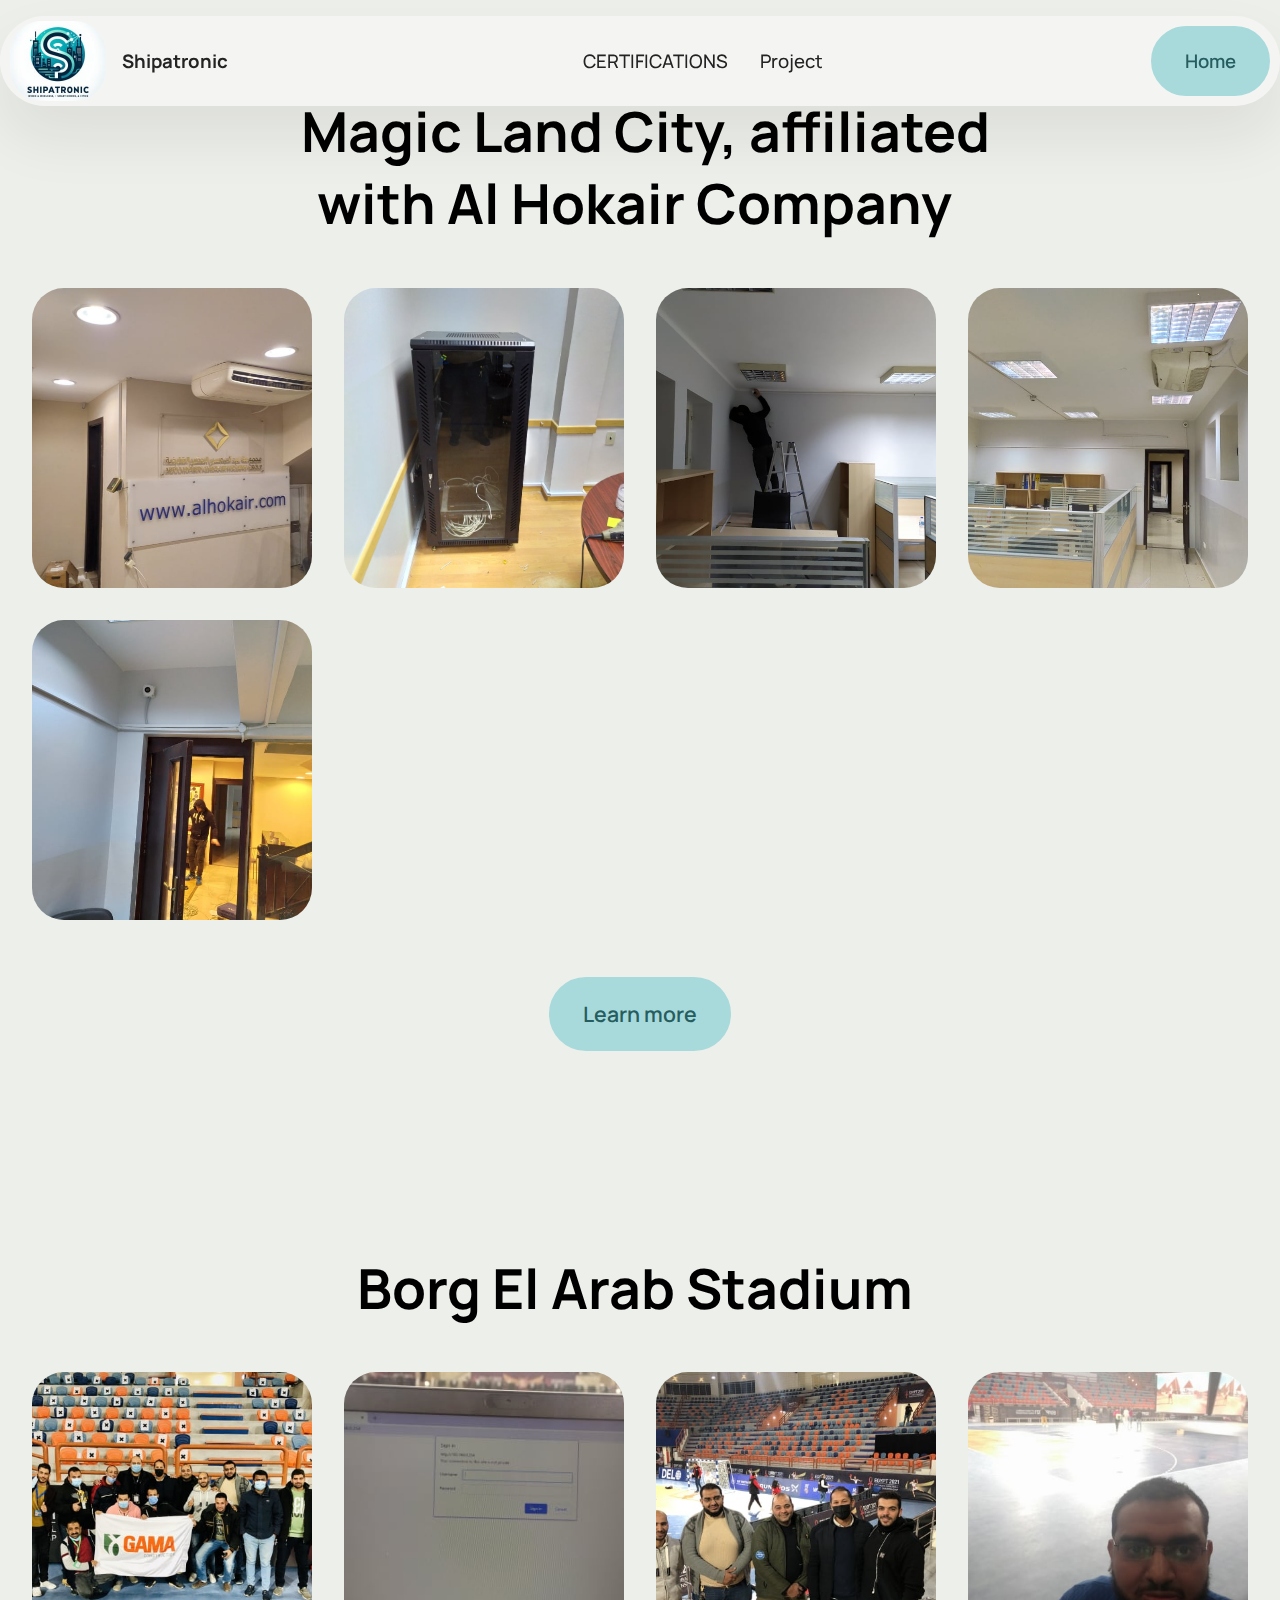
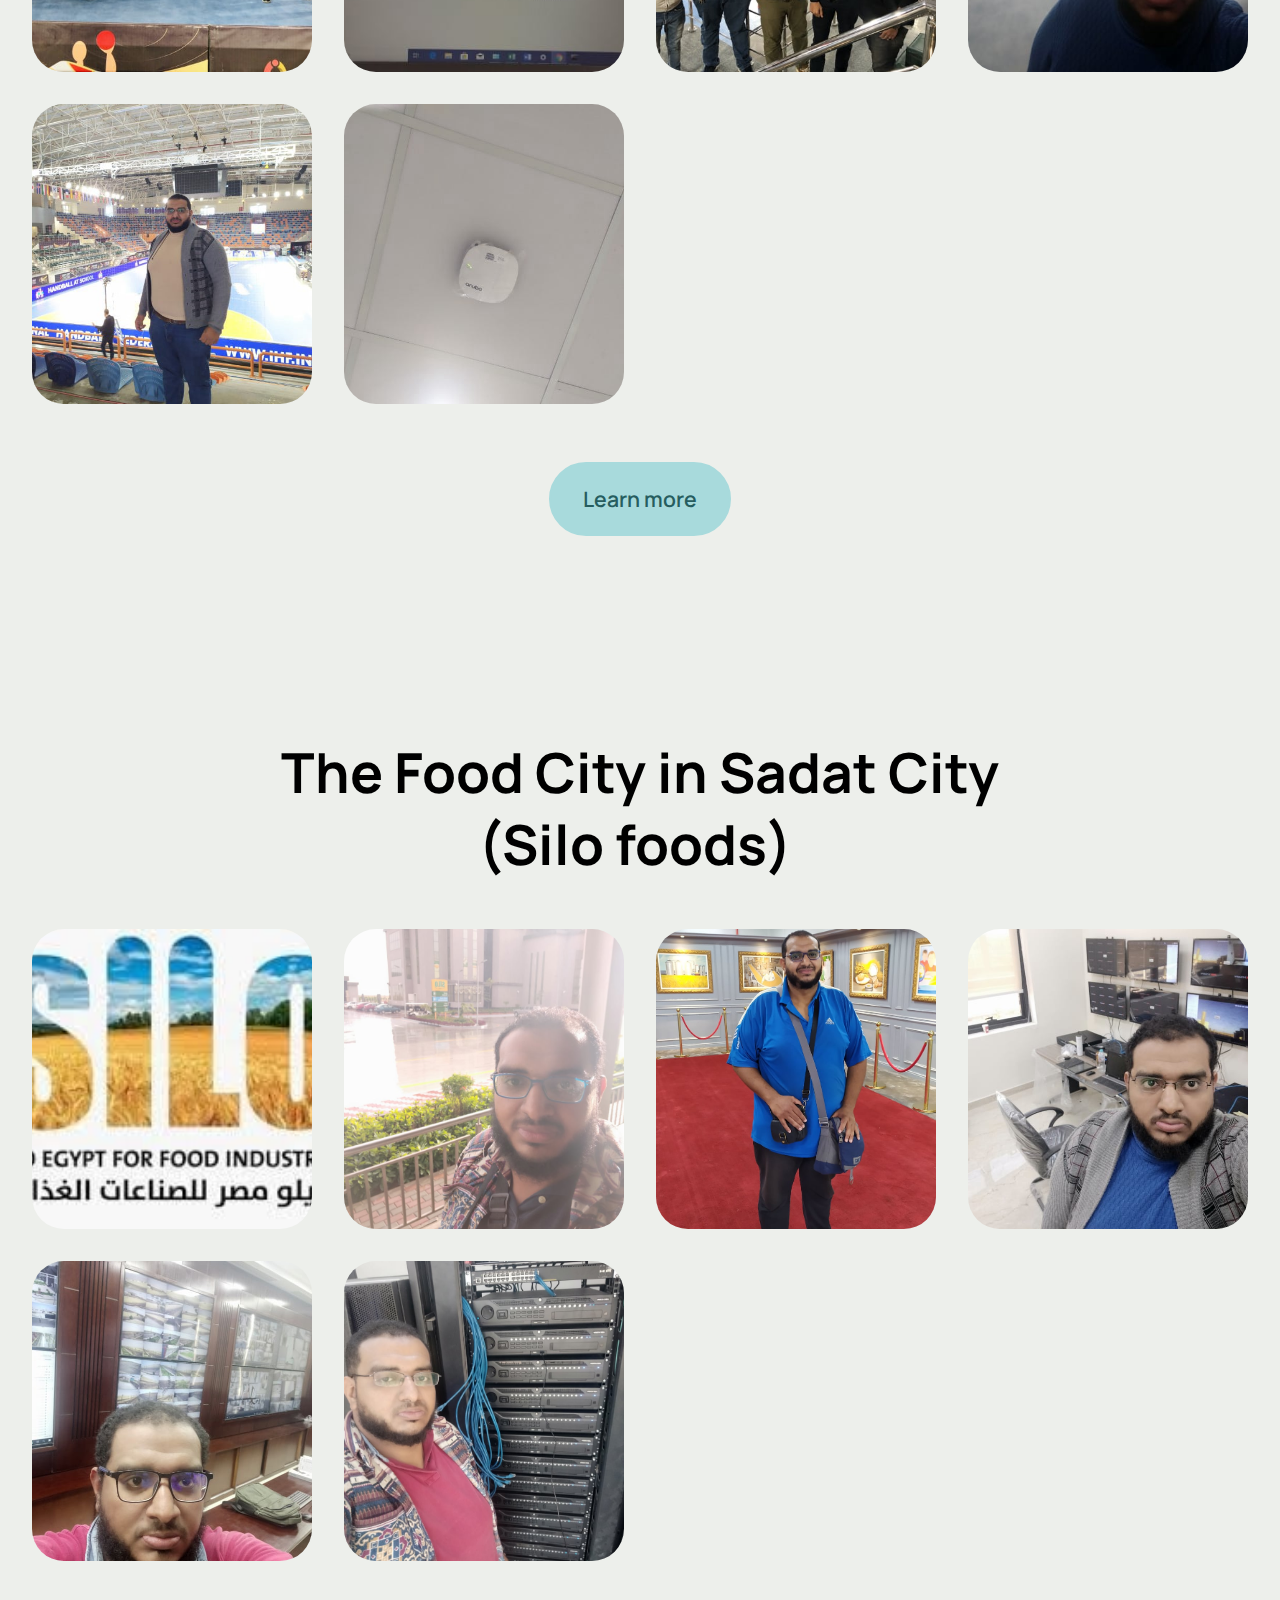
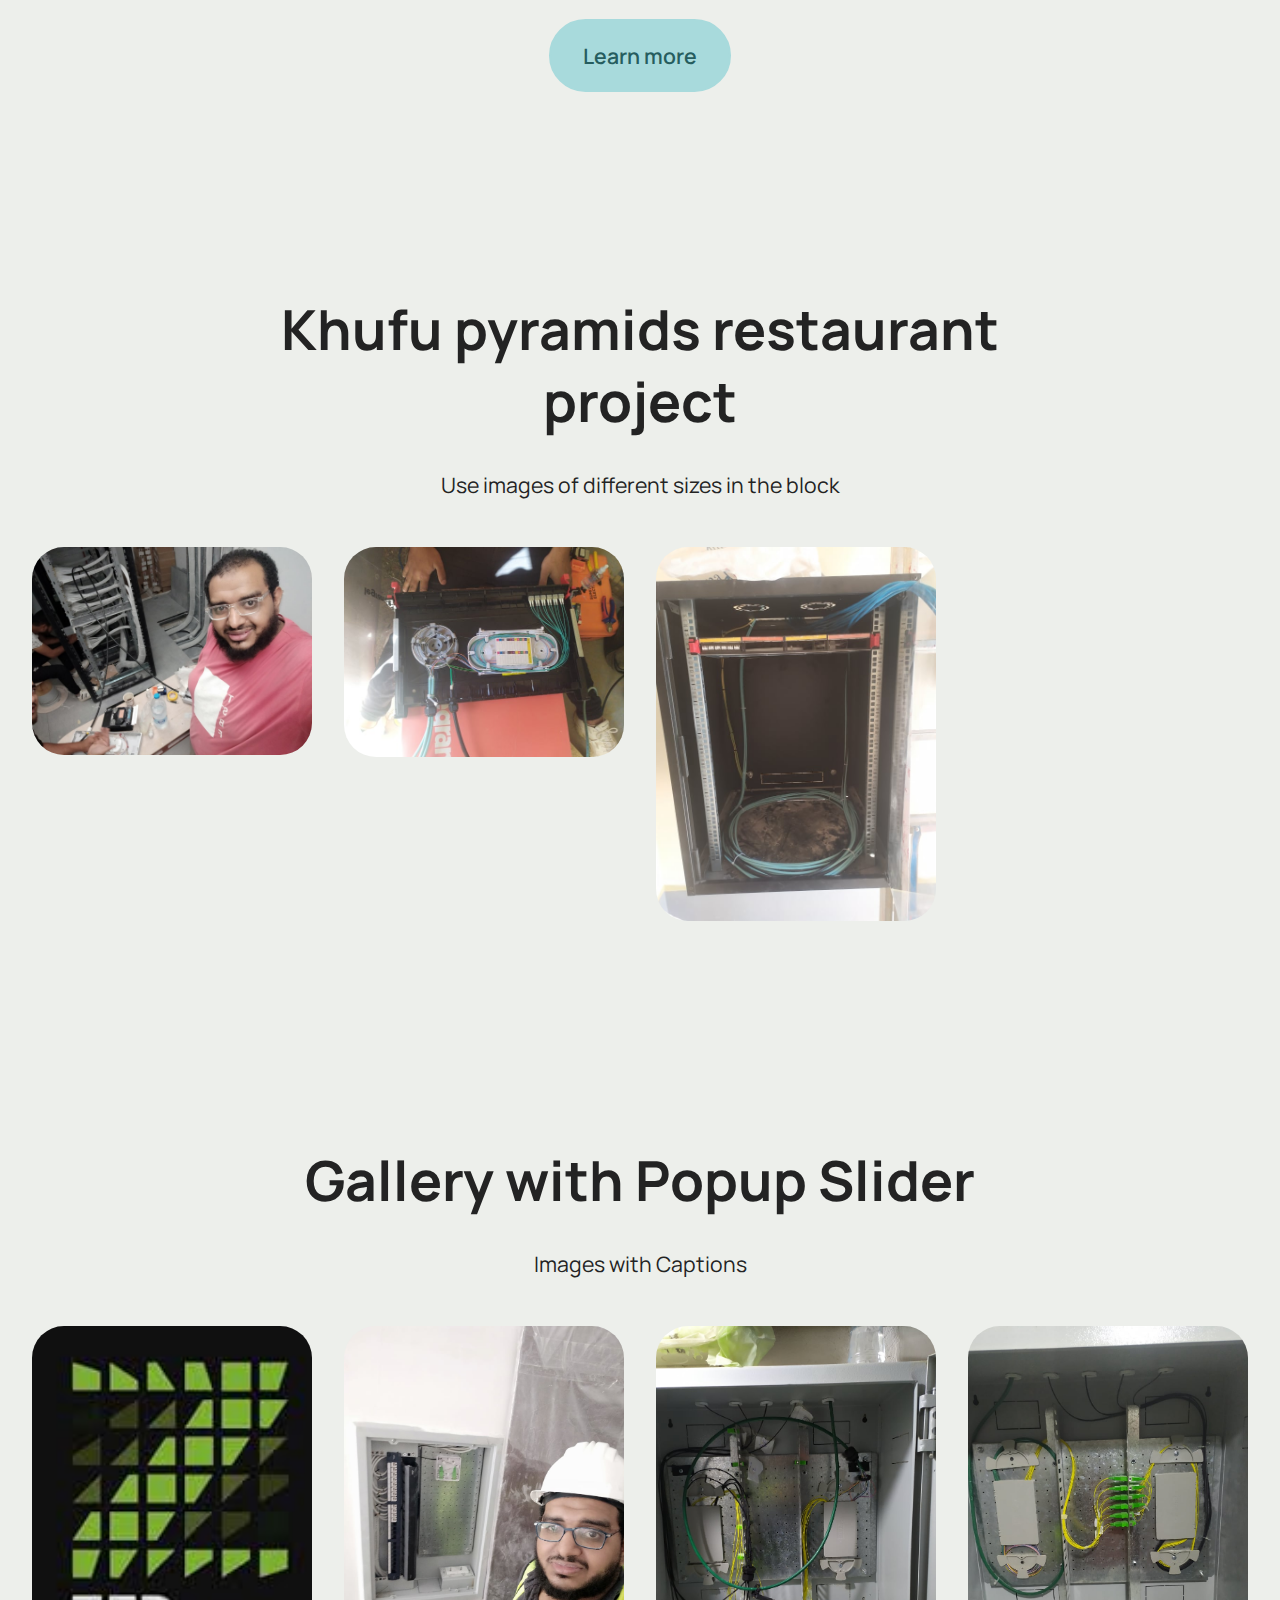
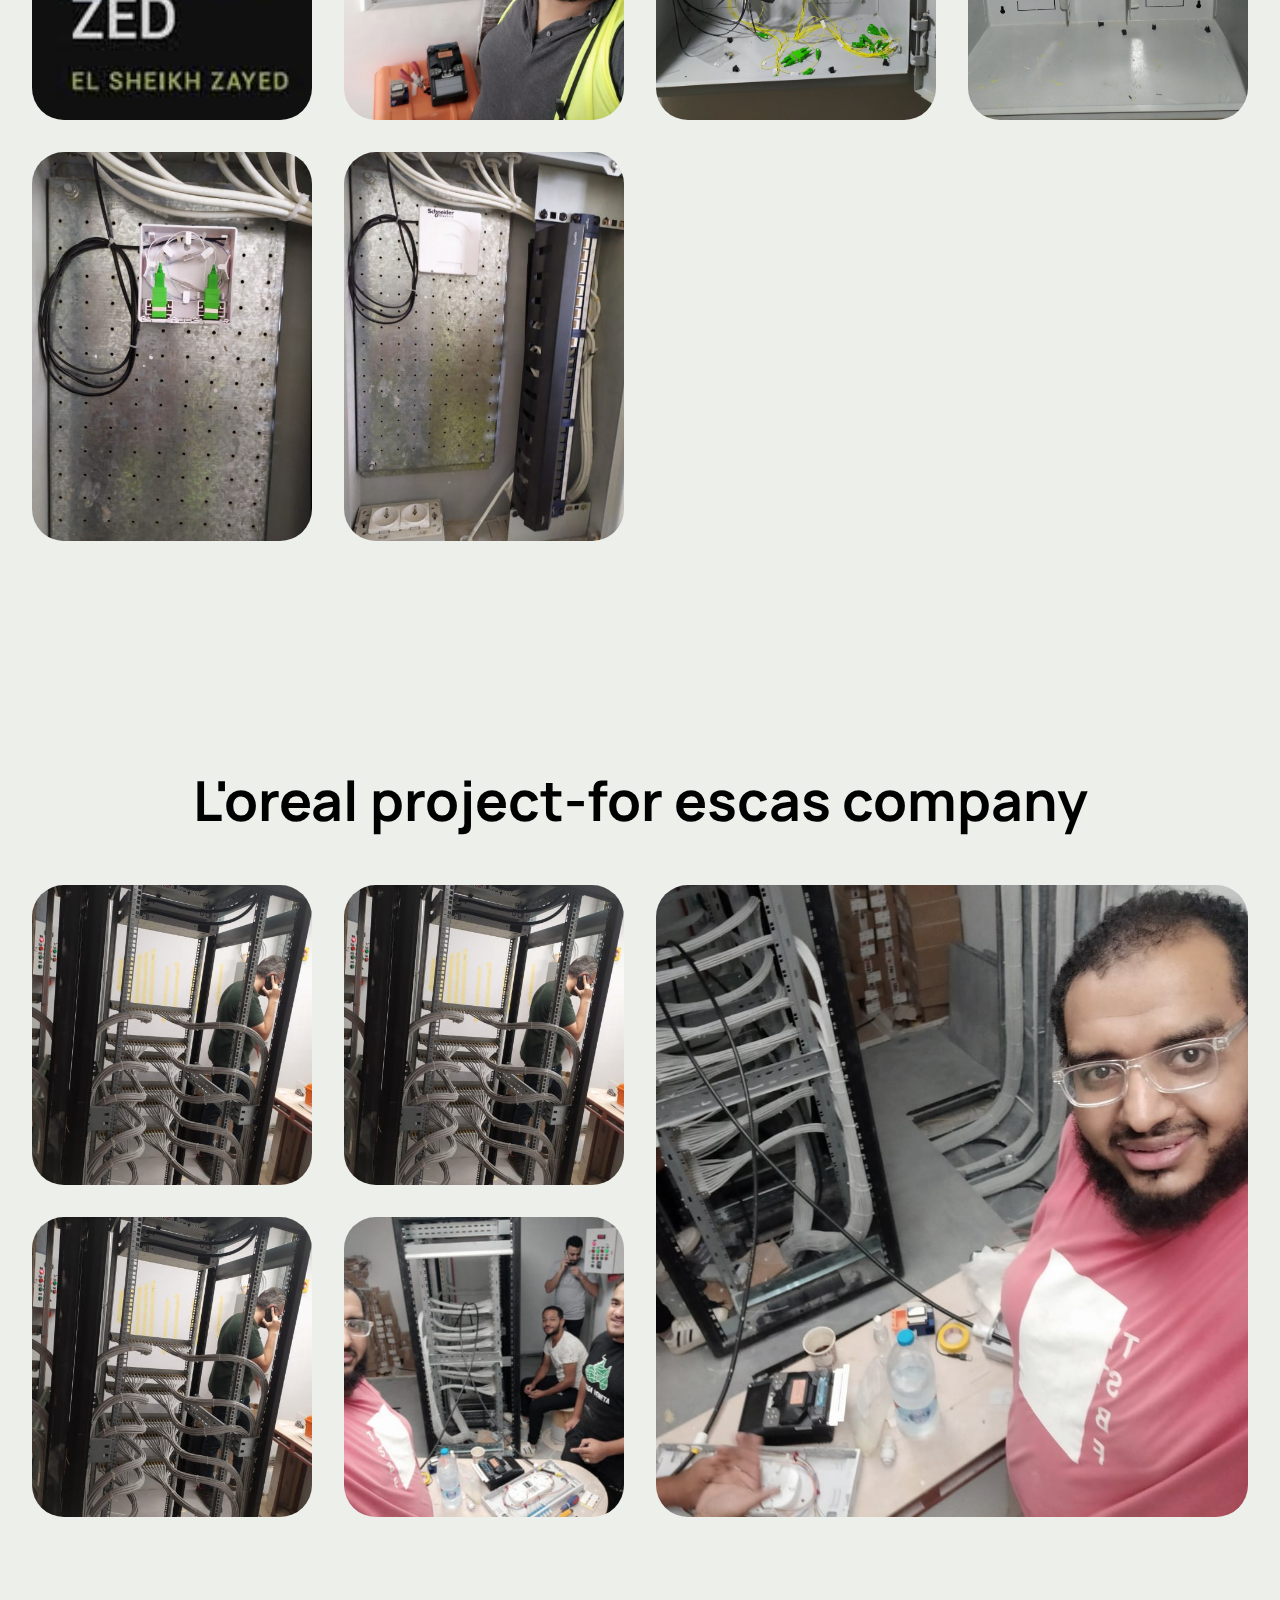
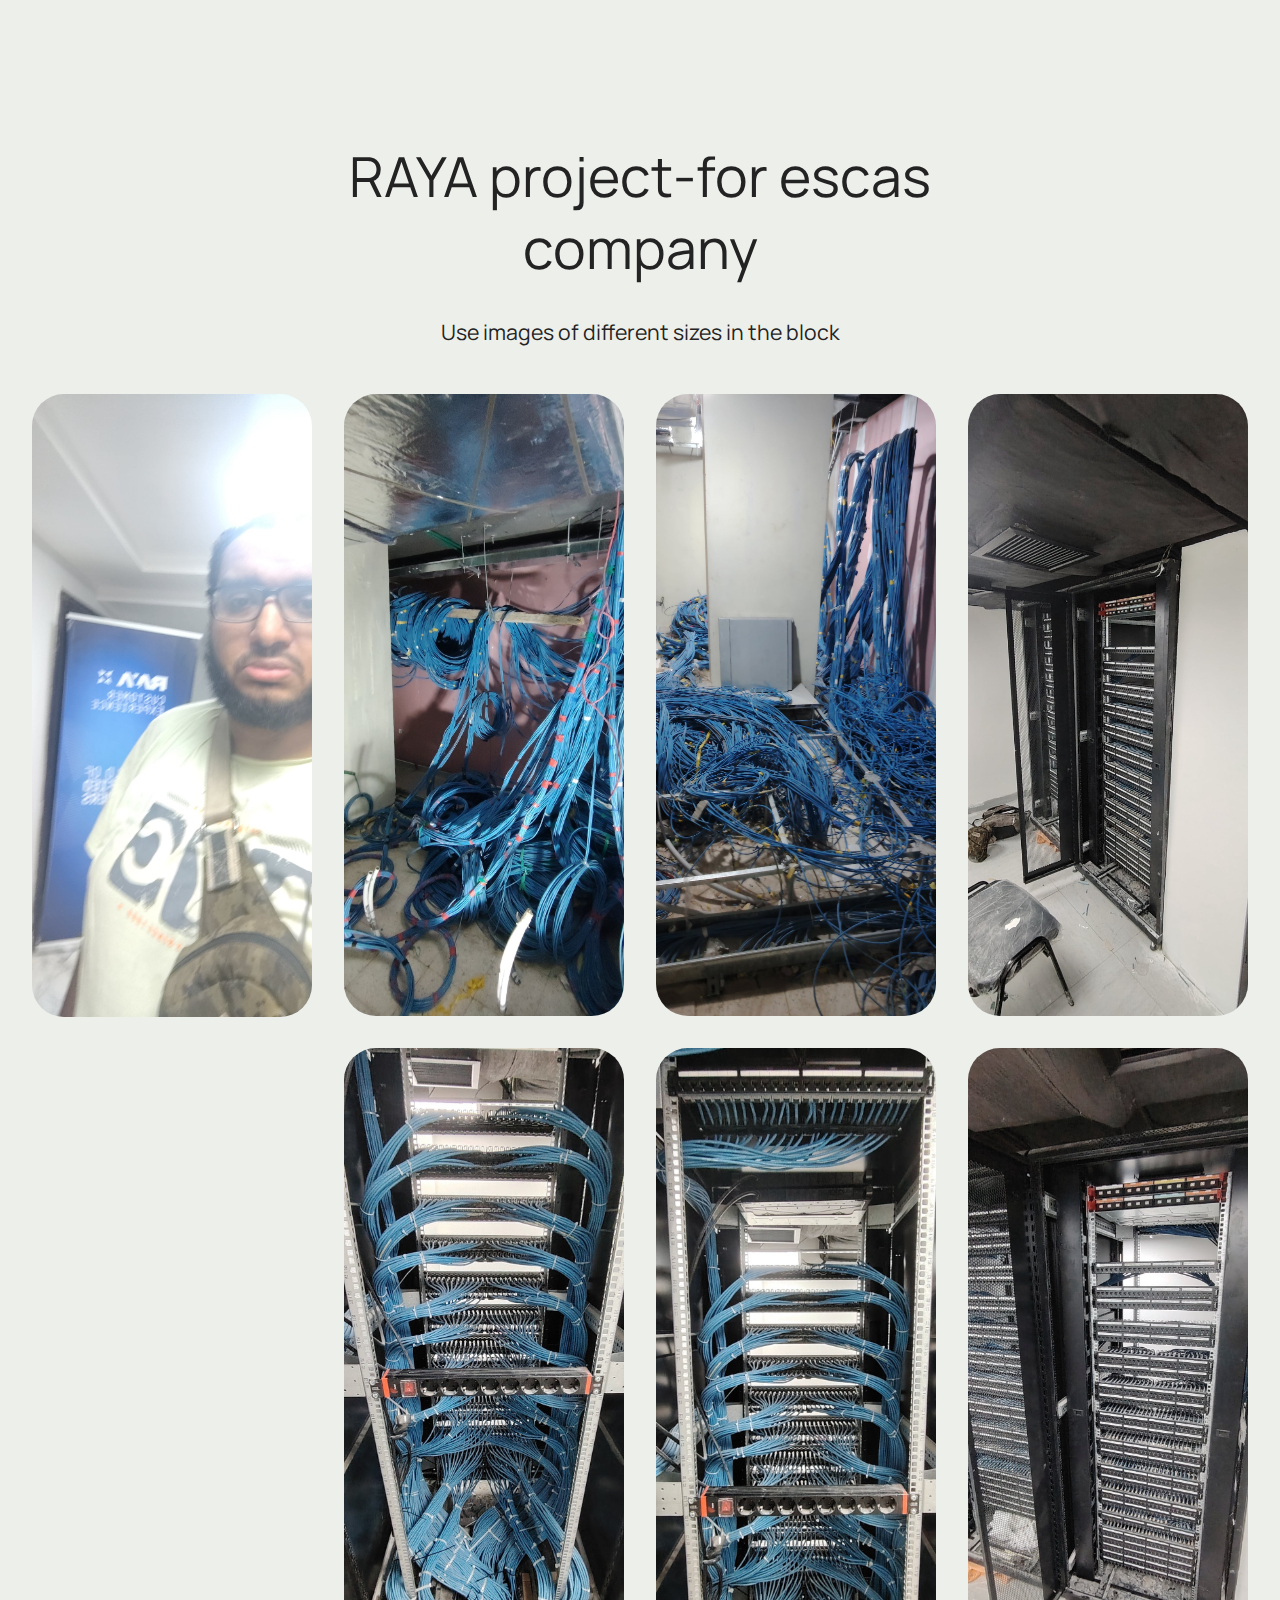
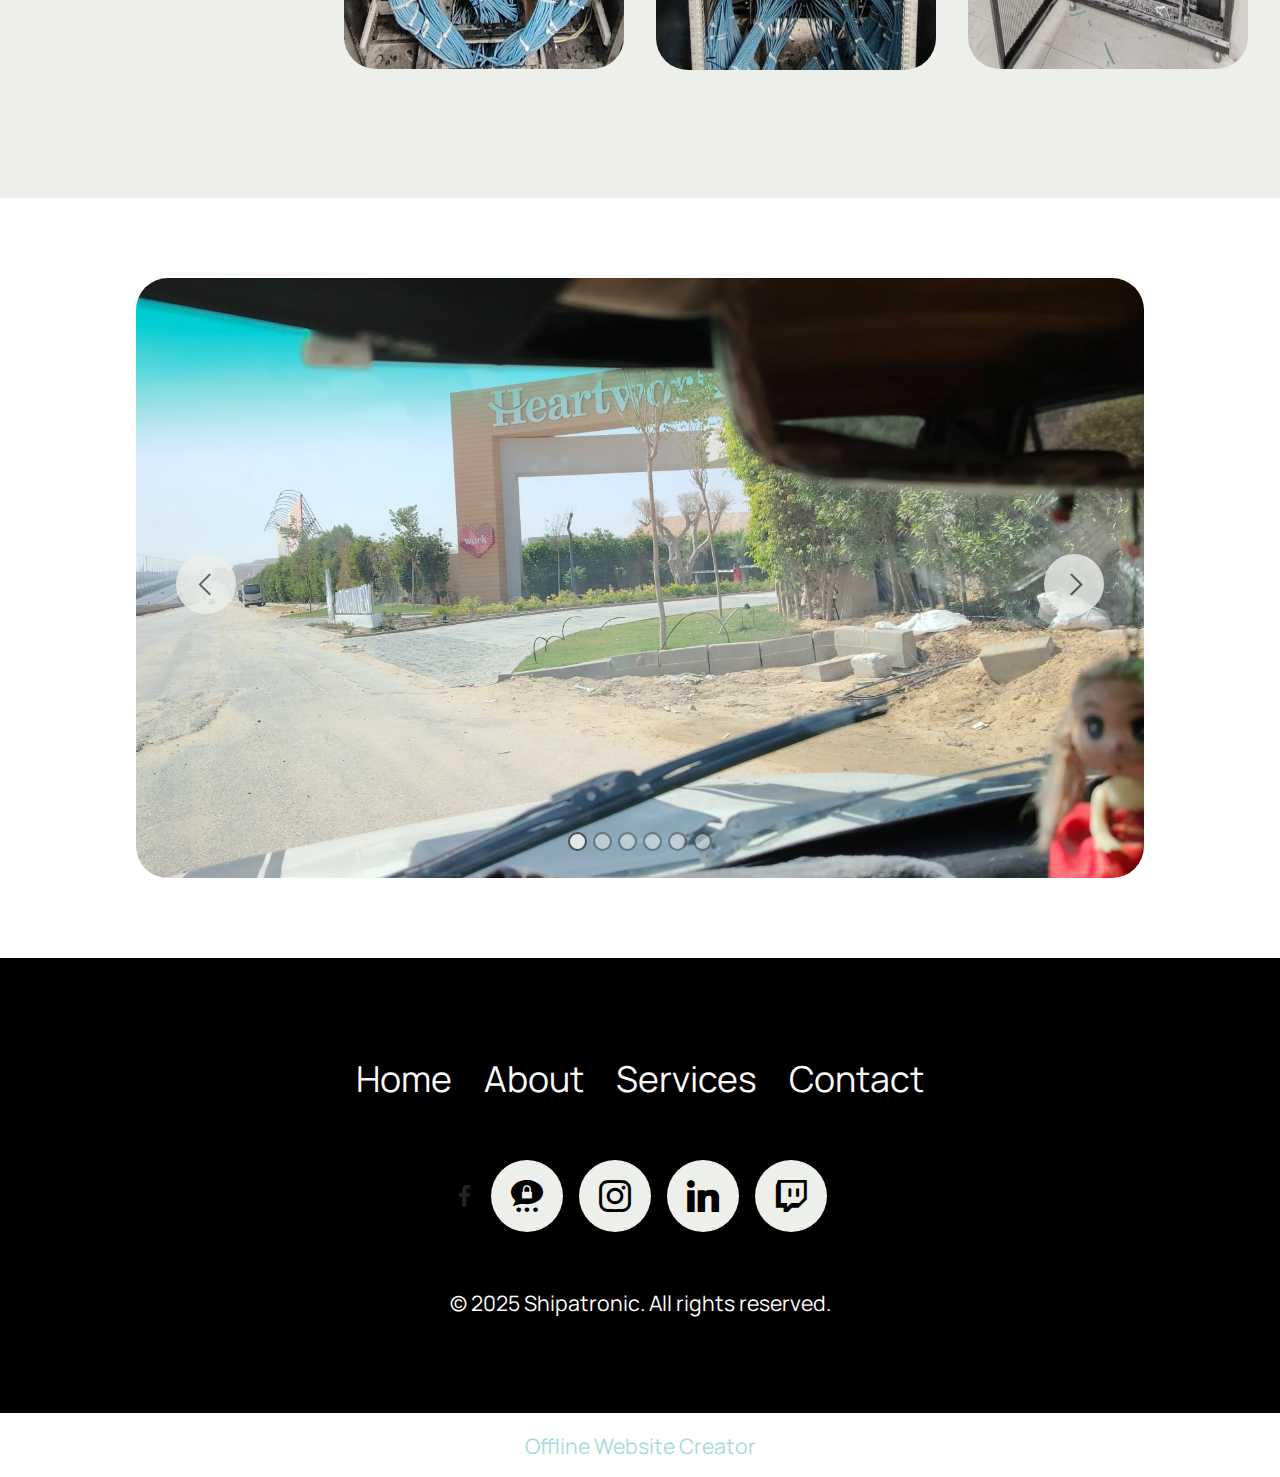
<file: page4.html>
<!DOCTYPE html>
<html  >
<head>
  <!-- Site made with Mobirise Website Builder v6.0.6, https://mobirise.com -->
  <meta charset="UTF-8">
  <meta http-equiv="X-UA-Compatible" content="IE=edge">
  <meta name="generator" content="Mobirise v6.0.6, mobirise.com">
  <meta name="viewport" content="width=device-width, initial-scale=1, minimum-scale=1">
  <link rel="shortcut icon" href="assets/images/shipatronic-192x192.jpg" type="image/x-icon">
  <meta name="description" content="">
  
  
  <title>Project</title>
  <link rel="stylesheet" href="assets/web/assets/mobirise-icons2/mobirise2.css">
  <link rel="stylesheet" href="assets/bootstrap/css/bootstrap.min.css">
  <link rel="stylesheet" href="assets/bootstrap/css/bootstrap-grid.min.css">
  <link rel="stylesheet" href="assets/bootstrap/css/bootstrap-reboot.min.css">
  <link rel="stylesheet" href="assets/dropdown/css/style.css">
  <link rel="stylesheet" href="assets/socicon/css/styles.css">
  <link rel="stylesheet" href="assets/theme/css/style.css">
  <link rel="stylesheet" href="assets/gallery/style.css">
  <link rel="preload" href="https://fonts.googleapis.com/css2?family=Manrope:wght@400;700&display=swap&display=swap" as="style" onload="this.onload=null;this.rel='stylesheet'">
  <noscript><link rel="stylesheet" href="https://fonts.googleapis.com/css2?family=Manrope:wght@400;700&display=swap&display=swap"></noscript>
  <link rel="preload" as="style" href="assets/mobirise/css/mbr-additional.css?v=1JNOIf"><link rel="stylesheet" href="assets/mobirise/css/mbr-additional.css?v=1JNOIf" type="text/css">

  
  
  
</head>
<body>
  
  <section data-bs-version="5.1" class="menu menu2 cid-uoHQdnWgY0" once="menu" id="menu02-1k">
	

	<nav class="navbar navbar-dropdown navbar-fixed-top navbar-expand-lg">
		<div class="container">
			<div class="navbar-brand">
				<span class="navbar-logo">
					<a href="page3.html">
						<img src="assets/images/shipatronic-192x192.jpg" alt="Mobirise Website Builder" style="height: 5rem;">
					</a>
				</span>
				<span class="navbar-caption-wrap"><a class="navbar-caption text-black text-primary display-4" href="page3.html#form02-1i">Shipatronic</a></span>
			</div>
			<button class="navbar-toggler" type="button" data-toggle="collapse" data-bs-toggle="collapse" data-target="#navbarSupportedContent" data-bs-target="#navbarSupportedContent" aria-controls="navbarNavAltMarkup" aria-expanded="false" aria-label="Toggle navigation">
				<div class="hamburger">
					<span></span>
					<span></span>
					<span></span>
					<span></span>
				</div>
			</button>
			<div class="collapse navbar-collapse" id="navbarSupportedContent">
				<ul class="navbar-nav nav-dropdown" data-app-modern-menu="true"><li class="nav-item"><a class="nav-link link text-black text-primary show display-4" href="CERTIFICATIONS.html" aria-expanded="false">CERTIFICATIONS</a></li><li class="nav-item"><a class="nav-link link text-black text-primary display-4" href="page4.html">Project&nbsp;</a></li></ul>
				
				<div class="navbar-buttons mbr-section-btn"><a class="btn btn-primary display-4" href="index.html">Home</a></div>
			</div>
		</div>
	</nav>
</section>

<section data-bs-version="5.1" class="gallery06 cid-uoJf8bHRDN" id="gallery06-1n">
    
    
    <div class="container">
        <div class="row justify-content-center">
            <div class="col-12 content-head">
                <div class="mbr-section-head mb-5">
                    <h4 class="mbr-section-title mbr-fonts-style align-center mb-0 display-2"><strong>&nbsp;Magic Land City, affiliated with Al Hokair Company&nbsp;</strong></h4>
                    
                </div>
            </div>
        </div>
        <div class="row">
            <div class="item features-image col-12 col-md-6 col-lg-3 active">
                <div class="item-wrapper">
                    <div class="item-img">
                        <img src="assets/images/1-779x584.webp" alt="a1" title="" data-slide-to="0" data-bs-slide-to="0">
                    </div>
                </div>
            </div>
            <div class="item features-image col-12 col-md-6 col-lg-3">
                <div class="item-wrapper">
                    <div class="item-img">
                        <img src="assets/images/3-779x1039.webp" alt="a2" title="" data-slide-to="1" data-bs-slide-to="1">
                    </div>
                </div>
            </div>
            <div class="item features-image col-12 col-md-6 col-lg-3">
                <div class="item-wrapper">
                    <div class="item-img">
                        <img src="assets/images/4-779x584.webp" alt="a3" title="" data-slide-to="2" data-bs-slide-to="2">
                    </div>
                </div>
            </div>
            <div class="item features-image col-12 col-md-6 col-lg-3">
                <div class="item-wrapper">
                    <div class="item-img">
                        <img src="assets/images/5-779x584.webp" alt="a4" title="" data-slide-to="3" data-bs-slide-to="3">
                    </div>
                </div>
            </div>
            <div class="item features-image col-12 col-md-6 col-lg-3">
                <div class="item-wrapper">
                    <div class="item-img">
                        <img src="assets/images/6-779x584.webp" alt="a5" title="" data-slide-to="4" data-bs-slide-to="4">
                    </div>
                </div>
            </div>
            
            
            

        </div>
        <div class="mbr-section-btn mt-4"><a class="btn btn-primary display-7" href="tel:01007049207">Learn
              more</a></div>
    </div>
</section>

<section data-bs-version="5.1" class="gallery06 cid-uoJf8HY3Al" id="gallery06-1o">
    
    
    <div class="container">
        <div class="row justify-content-center">
            <div class="col-12 content-head">
                <div class="mbr-section-head mb-5">
                    <h4 class="mbr-section-title mbr-fonts-style align-center mb-0 display-2"><strong>Borg El Arab Stadium&nbsp;</strong></h4>
                    
                </div>
            </div>
        </div>
        <div class="row">
            <div class="item features-image col-12 col-md-6 col-lg-3 active">
                <div class="item-wrapper">
                    <div class="item-img">
                        <img src="assets/images/img-4680-596x447.webp" alt="g1" title="" data-slide-to="0" data-bs-slide-to="0">
                    </div>
                </div>
            </div>
            <div class="item features-image col-12 col-md-6 col-lg-3">
                <div class="item-wrapper">
                    <div class="item-img">
                        <img src="assets/images/img-596x335.webp" alt="g2" title="" data-slide-to="1" data-bs-slide-to="1">
                    </div>
                </div>
            </div>
            <div class="item features-image col-12 col-md-6 col-lg-3">
                <div class="item-wrapper">
                    <div class="item-img">
                        <img src="assets/images/img-4670-596x447.webp" alt="g3" title="" data-slide-to="2" data-bs-slide-to="2">
                    </div>
                </div>
            </div>
            <div class="item features-image col-12 col-md-6 col-lg-3">
                <div class="item-wrapper">
                    <div class="item-img">
                        <img src="assets/images/img-596x442.webp" alt="g4" title="" data-slide-to="3" data-bs-slide-to="3">
                    </div>
                </div>
            </div><div class="item features-image col-12 col-md-6 col-lg-3">
                <div class="item-wrapper">
                    <div class="item-img">
                        <img src="assets/images/3-2-small-480x640.webp" alt="g5" title="" data-slide-to="4" data-bs-slide-to="4">
                    </div>
                </div>
            </div><div class="item features-image col-12 col-md-6 col-lg-3">
                <div class="item-wrapper">
                    <div class="item-img">
                        <img src="assets/images/6-2-small-640x480.webp" alt="Mobirise Website Builder" title="" data-slide-to="5" data-bs-slide-to="5">
                    </div>
                </div>
            </div>
            
            
            
            

        </div>
        <div class="mbr-section-btn mt-4">
            <a class="btn btn-primary display-7" href="https://mobiri.se">Learn
              more</a>
        </div>
    </div>
</section>

<section data-bs-version="5.1" class="gallery06 cid-uoJf9hfzIl" id="gallery06-1p">
    
    
    <div class="container">
        <div class="row justify-content-center">
            <div class="col-12 content-head">
                <div class="mbr-section-head mb-5">
                    <h4 class="mbr-section-title mbr-fonts-style align-center mb-0 display-2"><strong>The Food City in Sadat  City (Silo  foods)&nbsp;</strong></h4>
                    
                </div>
            </div>
        </div>
        <div class="row">
            <div class="item features-image col-12 col-md-6 col-lg-3 active">
                <div class="item-wrapper">
                    <div class="item-img">
                        <img src="assets/images/images-1-290x174.webp" alt="s1" title="" data-slide-to="0" data-bs-slide-to="0">
                    </div>
                </div>
            </div>
            <div class="item features-image col-12 col-md-6 col-lg-3">
                <div class="item-wrapper">
                    <div class="item-img">
                        <img src="assets/images/1-3-779x1049.webp" alt="s2" title="" data-slide-to="1" data-bs-slide-to="1">
                    </div>
                </div>
            </div>
            <div class="item features-image col-12 col-md-6 col-lg-3">
                <div class="item-wrapper">
                    <div class="item-img">
                        <img src="assets/images/1-4-779x1385.webp" alt="s3" title="" data-slide-to="2" data-bs-slide-to="2">
                    </div>
                </div>
            </div>
            <div class="item features-image col-12 col-md-6 col-lg-3">
                <div class="item-wrapper">
                    <div class="item-img">
                        <img src="assets/images/1-5-779x578.webp" alt="s4" title="" data-slide-to="3" data-bs-slide-to="3">
                    </div>
                </div>
            </div>
            <div class="item features-image col-12 col-md-6 col-lg-3">
                <div class="item-wrapper">
                    <div class="item-img">
                        <img src="assets/images/1-6-779x578.webp" alt="s5" title="" data-slide-to="4" data-bs-slide-to="4">
                    </div>
                </div>
            </div>
            <div class="item features-image col-12 col-md-6 col-lg-3">
                <div class="item-wrapper">
                    <div class="item-img">
                        <img src="assets/images/1-7-779x1049.webp" alt="s6" title="" data-slide-to="5" data-bs-slide-to="5">
                    </div>
                </div>
            </div>
            
            

        </div>
        <div class="mbr-section-btn mt-4"><a class="btn btn-primary display-7" href="https://mobiri.se">Learn
              more</a></div>
    </div>
</section>

<section data-bs-version="5.1" class="gallery1 mbr-gallery cid-uXrGmkkLvx" id="gallery02-2d">   
    
    

    <div class="container-fluid">
        <div class="row justify-content-center">
            <div class="col-12 content-head">
                <div class="mbr-section-head mb-5">
                    <h3 class="mbr-section-title mbr-fonts-style align-center m-0 display-2"><strong>Khufu pyramids restaurant project</strong></h3>
                    <h4 class="mbr-section-subtitle mbr-fonts-style align-center mb-0 mt-4 display-7">Use images of different sizes in the block</h4>
                </div>
            </div>
        </div>
        <div class="row mbr-gallery mbr-masonry" data-masonry="{&quot;percentPosition&quot;: true }">
            <div class="col-12 col-md-6 col-lg-3 item gallery-image active">
                <div class="item-wrapper" data-toggle="modal" data-bs-toggle="modal" data-target="#uXrLzfcBUc-modal" data-bs-target="#uXrLzfcBUc-modal">
                    <img class="w-100" src="assets/images/img-1256x932.webp" alt="k1" data-slide-to="0" data-bs-slide-to="0" data-target="#lb-uXrLzfcBUc" data-bs-target="#lb-uXrLzfcBUc">
                    <div class="icon-wrapper">
                        <span class="mobi-mbri mobi-mbri-search mbr-iconfont mbr-iconfont-btn"></span>
                    </div>
                </div>
                
            </div><div class="col-12 col-md-6 col-lg-3 item gallery-image active">
                <div class="item-wrapper" data-toggle="modal" data-bs-toggle="modal" data-target="#uXrLzfcBUc-modal" data-bs-target="#uXrLzfcBUc-modal">
                    <img class="w-100" src="assets/images/img-596x447.webp" alt="k2" data-slide-to="1" data-bs-slide-to="1" data-target="#lb-uXrLzfcBUc" data-bs-target="#lb-uXrLzfcBUc">
                    <div class="icon-wrapper">
                        <span class="mobi-mbri mobi-mbri-search mbr-iconfont mbr-iconfont-btn"></span>
                    </div>
                </div>
                
            </div><div class="col-12 col-md-6 col-lg-3 item gallery-image active">
                <div class="item-wrapper" data-toggle="modal" data-bs-toggle="modal" data-target="#uXrLzfcBUc-modal" data-bs-target="#uXrLzfcBUc-modal">
                    <img class="w-100" src="assets/images/img-596x795.webp" alt="k3" data-slide-to="2" data-bs-slide-to="2" data-target="#lb-uXrLzfcBUc" data-bs-target="#lb-uXrLzfcBUc">
                    <div class="icon-wrapper">
                        <span class="mobi-mbri mobi-mbri-search mbr-iconfont mbr-iconfont-btn"></span>
                    </div>
                </div>
                
            </div>
            
            
            
            
            
            
        </div>

        <div class="modal mbr-slider" tabindex="-1" role="dialog" aria-hidden="true" id="uXrLzfcBUc-modal">
            <div class="modal-dialog" role="document">
                <div class="modal-content">
                    <div class="modal-body">
                        <div class="carousel slide" id="lb-uXrLzfcBUc" data-interval="5000" data-bs-interval="5000">
                            <div class="carousel-inner">
                                <div class="carousel-item active">
                                    <img class="d-block w-100" src="assets/images/img-1256x932.webp" alt="Mobirise Website Builder">
                                </div><div class="carousel-item">
                                    <img class="d-block w-100" src="assets/images/img-596x447.webp" alt="Mobirise Website Builder">
                                </div><div class="carousel-item">
                                    <img class="d-block w-100" src="assets/images/img-596x795.webp" alt="Mobirise Website Builder">
                                </div>
                                
                                
                                
                                
                                
                                
                            </div>
                            <ol class="carousel-indicators">
                                <li data-slide-to="0" data-bs-slide-to="0" class="active" data-target="#lb-uXrLzfcBUc" data-bs-target="#lb-uXrLzfcBUc"></li><li data-slide-to="1" data-bs-slide-to="1" class="" data-target="#lb-uXrLzfcBUc" data-bs-target="#lb-uXrLzfcBUc"></li><li data-slide-to="2" data-bs-slide-to="2" class="" data-target="#lb-uXrLzfcBUc" data-bs-target="#lb-uXrLzfcBUc"></li>
                                
                                
                                
                                
                                
                                
                            </ol>
                            <a role="button" href="" class="close" data-dismiss="modal" data-bs-dismiss="modal" aria-label="Close">
                            </a>
                            <a class="carousel-control-prev carousel-control" role="button" data-slide="prev" data-bs-slide="prev" href="#lb-uXrLzfcBUc">
                                <span class="mobi-mbri mobi-mbri-arrow-prev" aria-hidden="true"></span>
                                <span class="sr-only visually-hidden">Previous</span>
                            </a>
                            <a class="carousel-control-next carousel-control" role="button" data-slide="next" data-bs-slide="next" href="#lb-uXrLzfcBUc">
                                <span class="mobi-mbri mobi-mbri-arrow-next" aria-hidden="true"></span>
                                <span class="sr-only visually-hidden">Next</span>
                            </a>
                        </div>
                    </div>
                </div>
            </div>
        </div>
    </div>
</section>

<section data-bs-version="5.1" class="gallery1 mbr-gallery cid-uoJiVT0yea" id="gallery01-1q">
    
    

    <div class="container-fluid">
        <div class="row justify-content-center">
            <div class="col-12 content-head">
                <div class="mb-5">
                    <h3 class="mbr-section-title mbr-fonts-style align-center m-0 display-2"><strong>Gallery with Popup Slider</strong></h3>
                    <h4 class="mbr-section-subtitle mbr-fonts-style align-center mb-0 mt-4 display-7">Images with Captions</h4>
                </div>
            </div>
        </div>
        
        <div class="row mbr-gallery">
            <div class="col-12 col-md-6 col-lg-3 item gallery-image">
                <div class="item-wrapper mb-3" data-toggle="modal" data-bs-toggle="modal" data-target="#uXrLzfC2wW-modal" data-bs-target="#uXrLzfC2wW-modal">
                    <img class="w-100" src="assets/images/images-1-247x204.webp" alt="z1" data-slide-to="0" data-bs-slide-to="0" data-target="#lb-uXrLzfC2wW" data-bs-target="#lb-uXrLzfC2wW">
                    <div class="icon-wrapper">
                        <span class="mobi-mbri mobi-mbri-search mbr-iconfont mbr-iconfont-btn"></span>
                    </div>
                </div>
                
            </div>
            <div class="col-12 col-md-6 col-lg-3 item gallery-image">
                <div class="item-wrapper mb-3" data-toggle="modal" data-bs-toggle="modal" data-target="#uXrLzfC2wW-modal" data-bs-target="#uXrLzfC2wW-modal">
                    <img class="w-100" src="assets/images/img-838x1129.webp" alt="z2" data-slide-to="1" data-bs-slide-to="1" data-target="#lb-uXrLzfC2wW" data-bs-target="#lb-uXrLzfC2wW">
                    <div class="icon-wrapper">
                        <span class="mobi-mbri mobi-mbri-search mbr-iconfont mbr-iconfont-btn"></span>
                    </div>
                </div>
                
            </div>
            <div class="col-12 col-md-6 col-lg-3 item gallery-image">
                <div class="item-wrapper mb-3" data-toggle="modal" data-bs-toggle="modal" data-target="#uXrLzfC2wW-modal" data-bs-target="#uXrLzfC2wW-modal">
                    <img class="w-100" src="assets/images/2-7-779x1039.webp" alt="z3" data-slide-to="2" data-bs-slide-to="2" data-target="#lb-uXrLzfC2wW" data-bs-target="#lb-uXrLzfC2wW">
                    <div class="icon-wrapper">
                        <span class="mobi-mbri mobi-mbri-search mbr-iconfont mbr-iconfont-btn"></span>
                    </div>
                </div>
                
            </div>
            <div class="col-12 col-md-6 col-lg-3 item gallery-image">
                <div class="item-wrapper mb-3" data-toggle="modal" data-bs-toggle="modal" data-target="#uXrLzfC2wW-modal" data-bs-target="#uXrLzfC2wW-modal">
                    <img class="w-100" src="assets/images/img-838x1117.webp" alt="z4" data-slide-to="3" data-bs-slide-to="3" data-target="#lb-uXrLzfC2wW" data-bs-target="#lb-uXrLzfC2wW">
                    <div class="icon-wrapper">
                        <span class="mobi-mbri mobi-mbri-search mbr-iconfont mbr-iconfont-btn"></span>
                    </div>
                </div>
                
            </div><div class="col-12 col-md-6 col-lg-3 item gallery-image">
                <div class="item-wrapper mb-3" data-toggle="modal" data-bs-toggle="modal" data-target="#uXrLzfC2wW-modal" data-bs-target="#uXrLzfC2wW-modal">
                    <img class="w-100" src="assets/images/2-5-small-480x640.webp" alt="z5" data-slide-to="4" data-bs-slide-to="4" data-target="#lb-uXrLzfC2wW" data-bs-target="#lb-uXrLzfC2wW">
                    <div class="icon-wrapper">
                        <span class="mobi-mbri mobi-mbri-search mbr-iconfont mbr-iconfont-btn"></span>
                    </div>
                </div>
                
            </div><div class="col-12 col-md-6 col-lg-3 item gallery-image">
                <div class="item-wrapper mb-3" data-toggle="modal" data-bs-toggle="modal" data-target="#uXrLzfC2wW-modal" data-bs-target="#uXrLzfC2wW-modal">
                    <img class="w-100" src="assets/images/2-6-small-480x640.webp" alt="z6" data-slide-to="5" data-bs-slide-to="5" data-target="#lb-uXrLzfC2wW" data-bs-target="#lb-uXrLzfC2wW">
                    <div class="icon-wrapper">
                        <span class="mobi-mbri mobi-mbri-search mbr-iconfont mbr-iconfont-btn"></span>
                    </div>
                </div>
                
            </div>
            
            
            
            
        </div>

        <div class="modal mbr-slider" tabindex="-1" role="dialog" aria-hidden="true" id="uXrLzfC2wW-modal">
            <div class="modal-dialog" role="document">
                <div class="modal-content">
                    <div class="modal-body">
                        <div class="carousel slide" data-pause="false" data-bs-pause="false" id="lb-uXrLzfC2wW" data-interval="5000" data-bs-interval="5000">
                            <div class="carousel-inner">
                                <div class="carousel-item active">
                                    <img class="d-block w-100" src="assets/images/images-1-247x204.webp" alt="Mobirise Website Builder">
                                </div>
                                <div class="carousel-item">
                                    <img class="d-block w-100" src="assets/images/img-838x1129.webp" alt="Mobirise Website Builder">
                                </div>
                                <div class="carousel-item">
                                    <img class="d-block w-100" src="assets/images/2-7-779x1039.webp" alt="Mobirise Website Builder">
                                </div>
                                <div class="carousel-item">
                                    <img class="d-block w-100" src="assets/images/img-838x1117.webp" alt="Mobirise Website Builder">
                                </div><div class="carousel-item">
                                    <img class="d-block w-100" src="assets/images/2-5-small-480x640.webp" alt="Mobirise Website Builder">
                                </div><div class="carousel-item">
                                    <img class="d-block w-100" src="assets/images/2-6-small-480x640.webp" alt="Mobirise Website Builder">
                                </div>
                                
                                
                                
                                
                            </div>
                            <ol class="carousel-indicators">
                                <li data-slide-to="0" data-bs-slide-to="0" class="active" data-target="#lb-uXrLzfC2wW" data-bs-target="#lb-uXrLzfC2wW"></li>
                                <li data-slide-to="1" data-bs-slide-to="1" data-target="#lb-uXrLzfC2wW" data-bs-target="#lb-uXrLzfC2wW"></li>
                                <li data-slide-to="2" data-bs-slide-to="2" data-target="#lb-uXrLzfC2wW" data-bs-target="#lb-uXrLzfC2wW"></li>
                                <li data-slide-to="3" data-bs-slide-to="3" data-target="#lb-uXrLzfC2wW" data-bs-target="#lb-uXrLzfC2wW"></li><li data-slide-to="4" data-bs-slide-to="4" data-target="#lb-uXrLzfC2wW" data-bs-target="#lb-uXrLzfC2wW"></li><li data-slide-to="5" data-bs-slide-to="5" data-target="#lb-uXrLzfC2wW" data-bs-target="#lb-uXrLzfC2wW"></li>
                                
                                
                                
                                
                            </ol>
                            <a role="button" href="" class="close" data-dismiss="modal" data-bs-dismiss="modal" aria-label="Close">
                            </a>
                            <a class="carousel-control-prev carousel-control" role="button" data-slide="prev" data-bs-slide="prev" href="#lb-uXrLzfC2wW">
                                <span class="mobi-mbri mobi-mbri-arrow-prev" aria-hidden="true"></span>
                                <span class="sr-only visually-hidden">Previous</span>
                            </a>
                            <a class="carousel-control-next carousel-control" role="button" data-slide="next" data-bs-slide="next" href="#lb-uXrLzfC2wW">
                                <span class="mobi-mbri mobi-mbri-arrow-next" aria-hidden="true"></span>
                                <span class="sr-only visually-hidden">Next</span>
                            </a>
                        </div>
                    </div>
                </div>
            </div>
        </div>
    </div>
</section>

<section data-bs-version="5.1" class="gallery05 cid-uXrBW33Q9l" id="gallery05-2b">
    

    
    
    <div class="container">
        <div class="row justify-content-center">
            <div class="col-md-12 content-head mb-5">
                <h1 class="mbr-section-title mbr-fonts-style mb-0 display-2"><strong>L'oreal project-for escas company</strong></h1>
                
            </div>
        </div>
        <div class="row justify-content-center  blockContent">
            <div class="col-12 col-lg-6">
                <div class="row">
                    <div class="col-xs-12 col-sm-12 col-md-6 col-lg-6 active">
                        <div class="item-wrapper">
                            <div class="item-img">
                                <img src="assets/images/img-small-480x640.webp" alt="l2" title="" data-slide-to="0" data-bs-slide-to="0" class="smallImage">
                            </div>

                        </div>
                    </div>
                    <div class="col-md-6 col-xs-12 col-sm-12 col-lg-6">
                        <div class="item-wrapper">
                            <div class="item-img">
                                <img src="assets/images/img-small-480x640.webp" alt="l3" title="" data-slide-to="1" data-bs-slide-to="1" class="smallImage">
                            </div>

                        </div>
                    </div>
                    <div class="col-xs-12 col-sm-12 col-md-6 col-lg-6">
                        <div class="item-wrapper">
                            <div class="item-img">
                                <img src="assets/images/img-small-480x640.webp" alt="l4" title="" data-slide-to="2" data-bs-slide-to="2" class="smallImage">
                            </div>
                        </div>
                    </div>
                    <div class="col-xs-12 col-sm-12 col-md-6 col-lg-6">
                        <div class="item-wrapper">
                            <div class="item-img">
                                <img src="assets/images/img-1-small-596x442.webp" alt="l5" title="" data-slide-to="3" data-bs-slide-to="3" class="smallImage">
                            </div>
                        </div>
                    </div>
                </div>
            </div>
            <div class="col-12 col-lg-6">
                <div class="item-wrapper">
                    <div class="item-img ">
                        <img class="w-100 largeImage" src="assets/images/img-1256x932.webp" alt="l1" data-slide-to="3" data-bs-slide-to="3">
                    </div>

                </div>
            </div>
        </div>
    </div>
</section>

<section data-bs-version="5.1" class="gallery1 mbr-gallery cid-uXrvvqG1P9" id="gallery02-28">   
    
    

    <div class="container-fluid">
        <div class="row justify-content-center">
            <div class="col-12 content-head">
                <div class="mbr-section-head mb-5">
                    <h3 class="mbr-section-title mbr-fonts-style align-center m-0 display-2">RAYA project-for escas company</h3>
                    <h4 class="mbr-section-subtitle mbr-fonts-style align-center mb-0 mt-4 display-7">Use images of different sizes in the block</h4>
                </div>
            </div>
        </div>
        <div class="row mbr-gallery mbr-masonry" data-masonry="{&quot;percentPosition&quot;: true }">
            <div class="col-12 col-md-6 col-lg-3 item gallery-image">
                <div class="item-wrapper" data-toggle="modal" data-bs-toggle="modal" data-target="#uXrLzgDbIs-modal" data-bs-target="#uXrLzgDbIs-modal">
                    <img class="w-100" src="assets/images/img-20250805-152239-872x1939.webp" alt="r1" data-slide-to="0" data-bs-slide-to="0" data-target="#lb-uXrLzgDbIs" data-bs-target="#lb-uXrLzgDbIs">
                    <div class="icon-wrapper">
                        <span class="mobi-mbri mobi-mbri-search mbr-iconfont mbr-iconfont-btn"></span>
                    </div>
                </div>
                
            </div>
            <div class="col-12 col-md-6 col-lg-3 item gallery-image">
                <div class="item-wrapper" data-toggle="modal" data-bs-toggle="modal" data-target="#uXrLzgDbIs-modal" data-bs-target="#uXrLzgDbIs-modal">
                    <img class="w-100" src="assets/images/img-20250304-93423-873x1938.webp" alt="r2" data-slide-to="1" data-bs-slide-to="1" data-target="#lb-uXrLzgDbIs" data-bs-target="#lb-uXrLzgDbIs">
                    <div class="icon-wrapper">
                        <span class="mobi-mbri mobi-mbri-search mbr-iconfont mbr-iconfont-btn"></span>
                    </div>
                </div>
                
            </div><div class="col-12 col-md-6 col-lg-3 item gallery-image">
                <div class="item-wrapper" data-toggle="modal" data-bs-toggle="modal" data-target="#uXrLzgDbIs-modal" data-bs-target="#uXrLzgDbIs-modal">
                    <img class="w-100" src="assets/images/img-20250321-150201-1100x2444.webp" alt="r3" data-slide-to="2" data-bs-slide-to="2" data-target="#lb-uXrLzgDbIs" data-bs-target="#lb-uXrLzgDbIs">
                    <div class="icon-wrapper">
                        <span class="mobi-mbri mobi-mbri-search mbr-iconfont mbr-iconfont-btn"></span>
                    </div>
                </div>
                
            </div><div class="col-12 col-md-6 col-lg-3 item gallery-image">
                <div class="item-wrapper" data-toggle="modal" data-bs-toggle="modal" data-target="#uXrLzgDbIs-modal" data-bs-target="#uXrLzgDbIs-modal">
                    <img class="w-100" src="assets/images/img-20250805-144239-1042x2313.webp" alt="r4" data-slide-to="3" data-bs-slide-to="3" data-target="#lb-uXrLzgDbIs" data-bs-target="#lb-uXrLzgDbIs">
                    <div class="icon-wrapper">
                        <span class="mobi-mbri mobi-mbri-search mbr-iconfont mbr-iconfont-btn"></span>
                    </div>
                </div>
                
            </div><div class="col-12 col-md-6 col-lg-3 item gallery-image">
                <div class="item-wrapper" data-toggle="modal" data-bs-toggle="modal" data-target="#uXrLzgDbIs-modal" data-bs-target="#uXrLzgDbIs-modal">
                    <img class="w-100" src="assets/images/img-20250805-144244-862x1913.webp" alt="r5" data-slide-to="4" data-bs-slide-to="4" data-target="#lb-uXrLzgDbIs" data-bs-target="#lb-uXrLzgDbIs">
                    <div class="icon-wrapper">
                        <span class="mobi-mbri mobi-mbri-search mbr-iconfont mbr-iconfont-btn"></span>
                    </div>
                </div>
                
            </div><div class="col-12 col-md-6 col-lg-3 item gallery-image">
                <div class="item-wrapper" data-toggle="modal" data-bs-toggle="modal" data-target="#uXrLzgDbIs-modal" data-bs-target="#uXrLzgDbIs-modal">
                    <img class="w-100" src="assets/images/img-20250805-144411-825x1831.webp" alt="r7" data-slide-to="5" data-bs-slide-to="5" data-target="#lb-uXrLzgDbIs" data-bs-target="#lb-uXrLzgDbIs">
                    <div class="icon-wrapper">
                        <span class="mobi-mbri mobi-mbri-search mbr-iconfont mbr-iconfont-btn"></span>
                    </div>
                </div>
                
            </div><div class="col-12 col-md-6 col-lg-3 item gallery-image">
                <div class="item-wrapper" data-toggle="modal" data-bs-toggle="modal" data-target="#uXrLzgDbIs-modal" data-bs-target="#uXrLzgDbIs-modal">
                    <img class="w-100" src="assets/images/img-20250805-144417-825x1831.webp" alt="r6" data-slide-to="6" data-bs-slide-to="6" data-target="#lb-uXrLzgDbIs" data-bs-target="#lb-uXrLzgDbIs">
                    <div class="icon-wrapper">
                        <span class="mobi-mbri mobi-mbri-search mbr-iconfont mbr-iconfont-btn"></span>
                    </div>
                </div>
                
            </div>
            
            
            
            
            
        </div>

        <div class="modal mbr-slider" tabindex="-1" role="dialog" aria-hidden="true" id="uXrLzgDbIs-modal">
            <div class="modal-dialog" role="document">
                <div class="modal-content">
                    <div class="modal-body">
                        <div class="carousel slide" id="lb-uXrLzgDbIs" data-interval="5000" data-bs-interval="5000">
                            <div class="carousel-inner">
                                <div class="carousel-item active">
                                    <img class="d-block w-100" src="assets/images/img-20250805-152239-872x1939.webp" alt="Mobirise Website Builder">
                                </div>
                                <div class="carousel-item">
                                    <img class="d-block w-100" src="assets/images/img-20250304-93423-873x1938.webp" alt="Mobirise Website Builder">
                                </div><div class="carousel-item">
                                    <img class="d-block w-100" src="assets/images/img-20250321-150201-1100x2444.webp" alt="Mobirise Website Builder">
                                </div><div class="carousel-item">
                                    <img class="d-block w-100" src="assets/images/img-20250805-144239-1042x2313.webp" alt="Mobirise Website Builder">
                                </div><div class="carousel-item">
                                    <img class="d-block w-100" src="assets/images/img-20250805-144244-862x1913.webp" alt="Mobirise Website Builder">
                                </div><div class="carousel-item">
                                    <img class="d-block w-100" src="assets/images/img-20250805-144411-825x1831.webp" alt="Mobirise Website Builder">
                                </div><div class="carousel-item">
                                    <img class="d-block w-100" src="assets/images/img-20250805-144417-825x1831.webp" alt="Mobirise Website Builder">
                                </div>
                                
                                
                                
                                
                                
                            </div>
                            <ol class="carousel-indicators">
                                <li data-slide-to="0" data-bs-slide-to="0" class="active" data-target="#lb-uXrLzgDbIs" data-bs-target="#lb-uXrLzgDbIs"></li>
                                <li data-slide-to="1" data-bs-slide-to="1" data-target="#lb-uXrLzgDbIs" data-bs-target="#lb-uXrLzgDbIs"></li><li data-slide-to="2" data-bs-slide-to="2" data-target="#lb-uXrLzgDbIs" data-bs-target="#lb-uXrLzgDbIs"></li><li data-slide-to="3" data-bs-slide-to="3" data-target="#lb-uXrLzgDbIs" data-bs-target="#lb-uXrLzgDbIs"></li><li data-slide-to="4" data-bs-slide-to="4" data-target="#lb-uXrLzgDbIs" data-bs-target="#lb-uXrLzgDbIs"></li><li data-slide-to="5" data-bs-slide-to="5" data-target="#lb-uXrLzgDbIs" data-bs-target="#lb-uXrLzgDbIs"></li><li data-slide-to="6" data-bs-slide-to="6" data-target="#lb-uXrLzgDbIs" data-bs-target="#lb-uXrLzgDbIs"></li>
                                
                                
                                
                                
                                
                            </ol>
                            <a role="button" href="" class="close" data-dismiss="modal" data-bs-dismiss="modal" aria-label="Close">
                            </a>
                            <a class="carousel-control-prev carousel-control" role="button" data-slide="prev" data-bs-slide="prev" href="#lb-uXrLzgDbIs">
                                <span class="mobi-mbri mobi-mbri-arrow-prev" aria-hidden="true"></span>
                                <span class="sr-only visually-hidden">Previous</span>
                            </a>
                            <a class="carousel-control-next carousel-control" role="button" data-slide="next" data-bs-slide="next" href="#lb-uXrLzgDbIs">
                                <span class="mobi-mbri mobi-mbri-arrow-next" aria-hidden="true"></span>
                                <span class="sr-only visually-hidden">Next</span>
                            </a>
                        </div>
                    </div>
                </div>
            </div>
        </div>
    </div>
</section>

<section data-bs-version="5.1" class="slider05 cid-up1fnDCZaM" id="slider05-23">
    

    <div class="container">
        <div class="row justify-content-center">
            <div class="col-12 col-md-10">
                <div class="carousel slide" id="uXrLzhmBZo" data-interval="5000" data-bs-interval="5000">
                    <ol class="carousel-indicators">
                        <li data-slide-to="0" data-bs-slide-to="0" class="active" data-target="#uXrLzhmBZo" data-bs-target="#uXrLzhmBZo"></li>
                        <li data-slide-to="1" data-bs-slide-to="1" data-target="#uXrLzhmBZo" data-bs-target="#uXrLzhmBZo"></li><li data-slide-to="2" data-bs-slide-to="2" data-target="#uXrLzhmBZo" data-bs-target="#uXrLzhmBZo"></li>
                        <li data-slide-to="3" data-bs-slide-to="3" data-target="#uXrLzhmBZo" data-bs-target="#uXrLzhmBZo"></li><li data-slide-to="4" data-bs-slide-to="4" data-target="#uXrLzhmBZo" data-bs-target="#uXrLzhmBZo"></li><li data-slide-to="5" data-bs-slide-to="5" data-target="#uXrLzhmBZo" data-bs-target="#uXrLzhmBZo"></li>
                    </ol>
                    <div class="carousel-inner">
                        <div class="carousel-item slider-image item active">
                            <div class="item-wrapper">
                                
                                <img class="d-block w-100" src="assets/images/img-20240825-104504-1980x891.webp" alt="Mobirise Website Builder" data-slide-to="0" data-bs-slide-to="0">
                            </div>
                        </div>
                        <div class="carousel-item slider-image item">
                            <div class="item-wrapper">
                                
                                <img class="d-block w-100" src="assets/images/img-20240806-172440-1-small-854x366.webp" alt="Mobirise Website Builder" data-slide-to="1" data-bs-slide-to="1">
                            </div>
                        </div><div class="carousel-item slider-image item">
                            <div class="item-wrapper">
                                
                                <img class="d-block w-100" src="assets/images/img-20240825-111718-854x384.webp" alt="Mobirise Website Builder" data-slide-to="2" data-bs-slide-to="2">
                            </div>
                        </div>
                        <div class="carousel-item slider-image item">
                            <div class="item-wrapper">
                                
                                <img class="d-block w-100" src="assets/images/img-20240806-172503-small-854x384.webp" alt="Mobirise Website Builder" data-slide-to="3" data-bs-slide-to="3">
                            </div>
                        </div><div class="carousel-item slider-image item">
                            <div class="item-wrapper">
                                
                                <img class="d-block w-100" src="assets/images/img-20240806-172508-small-854x384.webp" alt="Mobirise Website Builder" data-slide-to="4" data-bs-slide-to="4">
                            </div>
                        </div><div class="carousel-item slider-image item">
                            <div class="item-wrapper">
                                
                                <img class="d-block w-100" src="assets/images/img-20240806-172512-small-854x384.webp" alt="Mobirise Website Builder" data-slide-to="5" data-bs-slide-to="5">
                            </div>
                        </div>
                    </div>
                    <a class="carousel-control carousel-control-prev" role="button" data-slide="prev" data-bs-slide="prev" href="#uXrLzhmBZo">
                        <span class="mobi-mbri mobi-mbri-arrow-prev" aria-hidden="true"></span>
                        <span class="sr-only visually-hidden">Previous</span>
                    </a>
                    <a class="carousel-control carousel-control-next" role="button" data-slide="next" data-bs-slide="next" href="#uXrLzhmBZo">
                        <span class="mobi-mbri mobi-mbri-arrow-next" aria-hidden="true"></span>
                        <span class="sr-only visually-hidden">Next</span>
                    </a>
                </div>
            </div>
        </div>
    </div>
</section>

<section data-bs-version="5.1" class="footer3 cid-uoJ4mzldZm" once="footers" id="footer03-1l">

        

    

    <div class="container">
        <div class="row">
            <div class="row-links">
                <ul class="header-menu">
                  
                  
                  
                  
                <li class="header-menu-item mbr-fonts-style display-5">
                    <a href="#" class="text-white">Home</a>
                  </li><li class="header-menu-item mbr-fonts-style display-5">
                    <a href="#" class="text-white">About</a>
                  </li><li class="header-menu-item mbr-fonts-style display-5">
                    <a href="WORK EXPERIENCE.html" class="text-white text-primary">Services</a>
                  </li><li class="header-menu-item mbr-fonts-style display-5">
                    <a href="page3.html" class="text-white text-primary">Contact</a>
                  </li></ul>
              </div>

            <div class="col-12 mt-4">
                <div class="social-row">
                    <div class="soc-item">
                        
                            <span class="mbr-iconfont display-7 socicon-facebook socicon"></span>
                        
                    </div>
                    <div class="soc-item">
                        <a href="https://www.threads.net/@singaislam" target="_blank">
                            <span class="mbr-iconfont socicon-threema socicon"></span>
                        </a>
                    </div>
                    <div class="soc-item">
                        <a href="https://www.instagram.com/singaislam/" target="_blank">
                            <span class="mbr-iconfont socicon-instagram socicon"></span>
                        </a>
                    </div>
                    <div class="soc-item">
                        <a href="https://www.linkedin.com/in/emad-hamdy-shipa" target="_blank">
                            <span class="mbr-iconfont socicon-linkedin socicon"></span>
                        </a>
                    </div>
                    <div class="soc-item">
                        <a href="https://mobiri.se/" target="_blank">
                            <span class="mbr-iconfont socicon socicon-twitch"></span>
                        </a>
                    </div>
                </div>
            </div>
            <div class="col-12 mt-5">
                <p class="mbr-fonts-style copyright display-7">© 2025 Shipatronic. All rights reserved.</p>
            </div>
        </div>
    </div>
</section><section class="display-7" style="padding: 0;align-items: center;justify-content: center;flex-wrap: wrap;    align-content: center;display: flex;position: relative;height: 4rem;"><a href="https://mobiri.se/3438911" style="flex: 1 1;height: 4rem;position: absolute;width: 100%;z-index: 1;"><img alt="" style="height: 4rem;" src="[data-uri]"></a><p style="margin: 0;text-align: center;" class="display-7">&#8204;</p><a style="z-index:1" href="https://mobirise.com/offline-website-builder.html">Offline Website Creator</a></section><script src="assets/bootstrap/js/bootstrap.bundle.min.js"></script>  <script src="assets/smoothscroll/smooth-scroll.js"></script>  <script src="assets/ytplayer/index.js"></script>  <script src="assets/dropdown/js/navbar-dropdown.js"></script>  <script src="assets/masonry/masonry.pkgd.min.js"></script>  <script src="assets/imagesloaded/imagesloaded.pkgd.min.js"></script>  <script src="assets/theme/js/script.js"></script>  <script src="assets/gallery/player.min.js"></script>  <script src="assets/gallery/script.js"></script>  
  
  
</body>
</html>
</file>
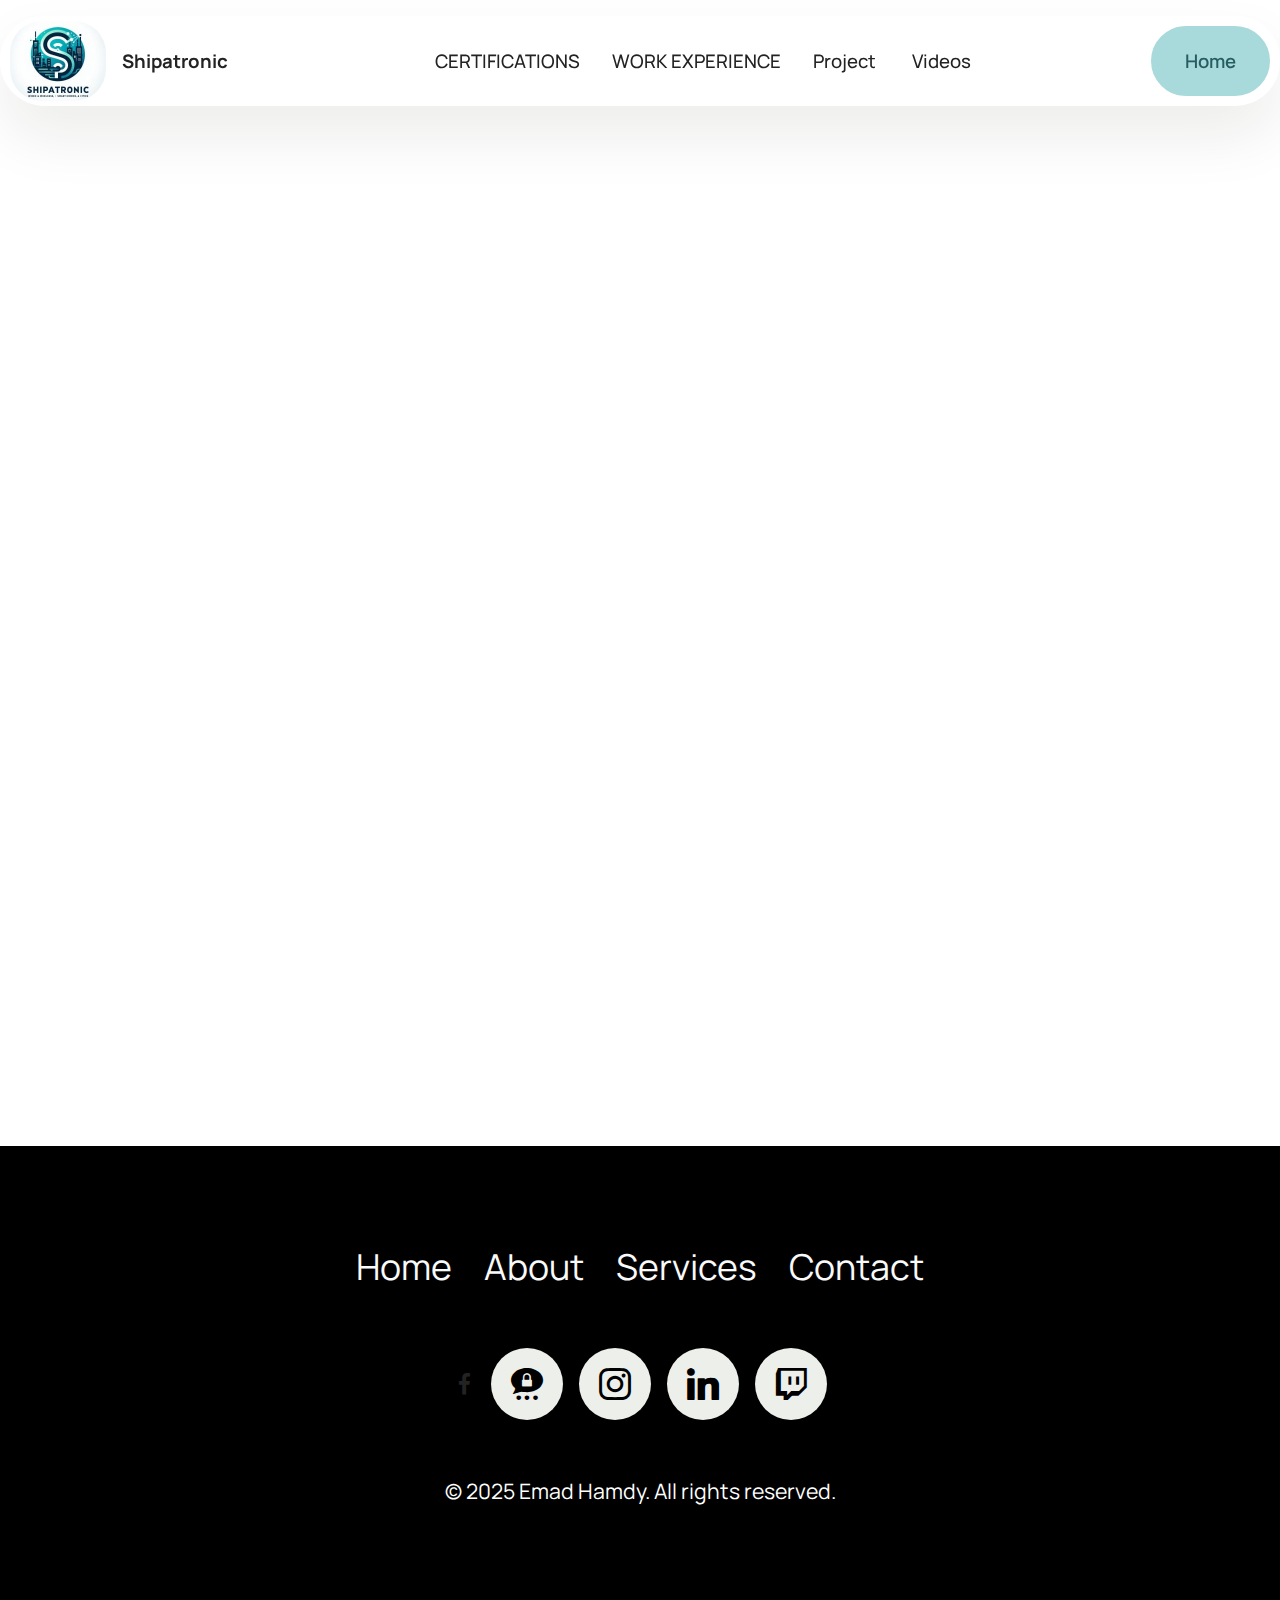
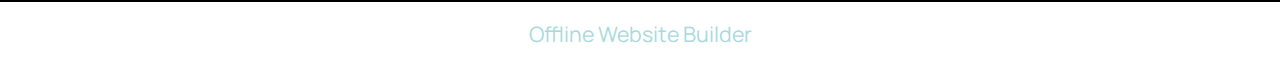
<file: page5.html>
<!DOCTYPE html>
<html  >
<head>
  <!-- Site made with Mobirise Website Builder v6.0.6, https://mobirise.com -->
  <meta charset="UTF-8">
  <meta http-equiv="X-UA-Compatible" content="IE=edge">
  <meta name="generator" content="Mobirise v6.0.6, mobirise.com">
  <meta name="viewport" content="width=device-width, initial-scale=1, minimum-scale=1">
  <link rel="shortcut icon" href="assets/images/shipatronic-192x192.jpg" type="image/x-icon">
  <meta name="description" content="">
  
  
  <title>Videos</title>
  <link rel="stylesheet" href="assets/web/assets/mobirise-icons2/mobirise2.css">
  <link rel="stylesheet" href="assets/bootstrap/css/bootstrap.min.css">
  <link rel="stylesheet" href="assets/bootstrap/css/bootstrap-grid.min.css">
  <link rel="stylesheet" href="assets/bootstrap/css/bootstrap-reboot.min.css">
  <link rel="stylesheet" href="assets/dropdown/css/style.css">
  <link rel="stylesheet" href="assets/socicon/css/styles.css">
  <link rel="stylesheet" href="assets/theme/css/style.css">
  <link rel="preload" href="https://fonts.googleapis.com/css2?family=Manrope:wght@400;700&display=swap&display=swap" as="style" onload="this.onload=null;this.rel='stylesheet'">
  <noscript><link rel="stylesheet" href="https://fonts.googleapis.com/css2?family=Manrope:wght@400;700&display=swap&display=swap"></noscript>
  <link rel="preload" as="style" href="assets/mobirise/css/mbr-additional.css?v=VwvpMA"><link rel="stylesheet" href="assets/mobirise/css/mbr-additional.css?v=VwvpMA" type="text/css">

  
  
  
</head>
<body>
  
  <section data-bs-version="5.1" class="menu menu2 cid-uoHQdnWgY0" once="menu" id="menu02-1t">
	

	<nav class="navbar navbar-dropdown navbar-fixed-top navbar-expand-lg">
		<div class="container">
			<div class="navbar-brand">
				<span class="navbar-logo">
					<a href="page3.html">
						<img src="assets/images/shipatronic-192x192.jpg" alt="Mobirise Website Builder" style="height: 5rem;">
					</a>
				</span>
				<span class="navbar-caption-wrap"><a class="navbar-caption text-black text-primary display-4" href="page3.html#form02-1i">Shipatronic</a></span>
			</div>
			<button class="navbar-toggler" type="button" data-toggle="collapse" data-bs-toggle="collapse" data-target="#navbarSupportedContent" data-bs-target="#navbarSupportedContent" aria-controls="navbarNavAltMarkup" aria-expanded="false" aria-label="Toggle navigation">
				<div class="hamburger">
					<span></span>
					<span></span>
					<span></span>
					<span></span>
				</div>
			</button>
			<div class="collapse navbar-collapse" id="navbarSupportedContent">
				<ul class="navbar-nav nav-dropdown" data-app-modern-menu="true"><li class="nav-item"><a class="nav-link link text-black text-primary show display-4" href="CERTIFICATIONS.html" aria-expanded="false">CERTIFICATIONS</a></li><li class="nav-item"><a class="nav-link link text-black text-primary display-4" href="WORK EXPERIENCE.html">WORK EXPERIENCE</a></li><li class="nav-item"><a class="nav-link link text-black text-primary display-4" href="page4.html">Project&nbsp;</a></li><li class="nav-item"><a class="nav-link link text-black text-primary display-4" href="page5.html">Videos&nbsp;</a></li></ul>
				
				<div class="navbar-buttons mbr-section-btn"><a class="btn btn-primary display-4" href="index.html">Home</a></div>
			</div>
		</div>
	</nav>
</section>

<section data-bs-version="5.1" class="video02 cid-uoJp2K0u1c" id="video02-1x">
  

  
  

  <div class="container">
    <div class="row justify-content-center">
      <div class="mbr-figure col-12 mb-5 col-md-9"><iframe class="mbr-embedded-video" src="https://www.youtube.com/embed/KKlvALr-pWk?rel=0&amp;amp;mute=1&amp;showinfo=0&amp;autoplay=1&amp;loop=1&amp;playlist=KKlvALr-pWk" width="1280" height="720" frameborder="0" allowfullscreen></iframe></div>
    </div>
    <div class="row justify-content-center">
      <div class="col-12 content-text">
        <h4 class="mbr-description mbr-fonts-style mb-3 align-center display-5"></h4>
        <p class="mbr-description mbr-fonts-style mb-0 align-center display-7"></p>
      </div>
    </div>
  </div>
</section>

<section data-bs-version="5.1" class="video02 cid-uoJp3Jmx7f" id="video02-1y">
  

  
  

  <div class="container">
    <div class="row justify-content-center">
      <div class="mbr-figure col-12 mb-5 col-md-9"><iframe class="mbr-embedded-video" src="https://www.youtube.com/embed/5CraoEZ6Aaw?rel=0&amp;amp;mute=1&amp;showinfo=0&amp;autoplay=1&amp;loop=1&amp;playlist=5CraoEZ6Aaw" width="1280" height="720" frameborder="0" allowfullscreen></iframe></div>
    </div>
    <div class="row justify-content-center">
      <div class="col-12 content-text">
        <h4 class="mbr-description mbr-fonts-style mb-3 align-center display-5"></h4>
        <p class="mbr-description mbr-fonts-style mb-0 align-center display-7"></p>
      </div>
    </div>
  </div>
</section>

<section data-bs-version="5.1" class="footer3 cid-uoJ4mzldZm" once="footers" id="footer03-1u">

        

    

    <div class="container">
        <div class="row">
            <div class="row-links">
                <ul class="header-menu">
                  
                  
                  
                  
                <li class="header-menu-item mbr-fonts-style display-5">
                    <a href="#" class="text-white">Home</a>
                  </li><li class="header-menu-item mbr-fonts-style display-5">
                    <a href="#" class="text-white">About</a>
                  </li><li class="header-menu-item mbr-fonts-style display-5">
                    <a href="WORK EXPERIENCE.html" class="text-white text-primary">Services</a>
                  </li><li class="header-menu-item mbr-fonts-style display-5">
                    <a href="page3.html" class="text-white text-primary">Contact</a>
                  </li></ul>
              </div>

            <div class="col-12 mt-4">
                <div class="social-row">
                    <div class="soc-item">
                        
                            <span class="mbr-iconfont display-7 socicon-facebook socicon"></span>
                        
                    </div>
                    <div class="soc-item">
                        <a href="https://www.threads.net/@singaislam" target="_blank">
                            <span class="mbr-iconfont socicon-threema socicon"></span>
                        </a>
                    </div>
                    <div class="soc-item">
                        <a href="https://www.instagram.com/singaislam/" target="_blank">
                            <span class="mbr-iconfont socicon-instagram socicon"></span>
                        </a>
                    </div>
                    <div class="soc-item">
                        <a href="https://www.linkedin.com/in/emad-hamdy-shipa" target="_blank">
                            <span class="mbr-iconfont socicon-linkedin socicon"></span>
                        </a>
                    </div>
                    <div class="soc-item">
                        <a href="https://mobiri.se/" target="_blank">
                            <span class="mbr-iconfont socicon socicon-twitch"></span>
                        </a>
                    </div>
                </div>
            </div>
            <div class="col-12 mt-5">
                <p class="mbr-fonts-style copyright display-7">© 2025 Emad Hamdy. All rights reserved.</p>
            </div>
        </div>
    </div>
</section><section class="display-7" style="padding: 0;align-items: center;justify-content: center;flex-wrap: wrap;    align-content: center;display: flex;position: relative;height: 4rem;"><a href="https://mobiri.se/3438911" style="flex: 1 1;height: 4rem;position: absolute;width: 100%;z-index: 1;"><img alt="" style="height: 4rem;" src="[data-uri]"></a><p style="margin: 0;text-align: center;" class="display-7">&#8204;</p><a style="z-index:1" href="https://mobirise.com/offline-website-builder.html">Offline Website Builder</a></section><script src="assets/bootstrap/js/bootstrap.bundle.min.js"></script>  <script src="assets/smoothscroll/smooth-scroll.js"></script>  <script src="assets/ytplayer/index.js"></script>  <script src="assets/dropdown/js/navbar-dropdown.js"></script>  <script src="assets/playervimeo/vimeo_player.js"></script>  <script src="assets/theme/js/script.js"></script>  
  
  
</body>
</html>
</file>
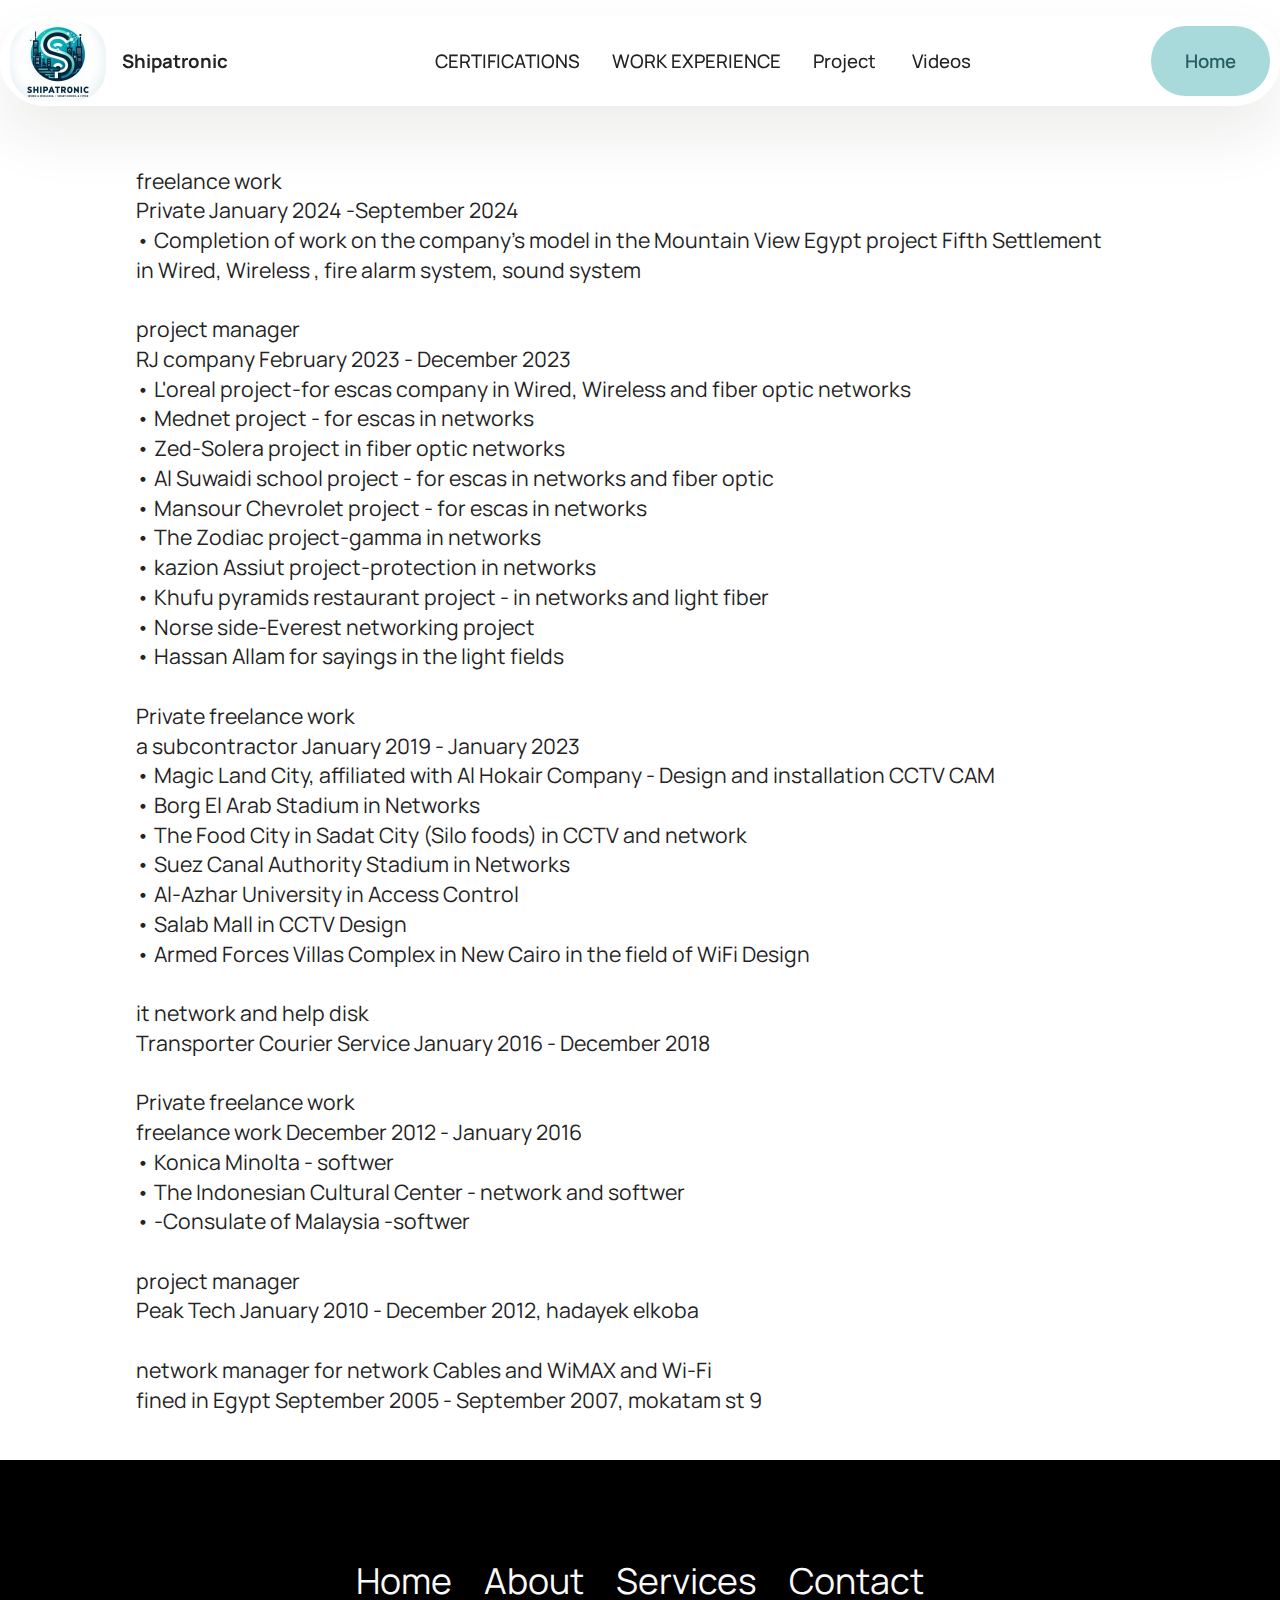
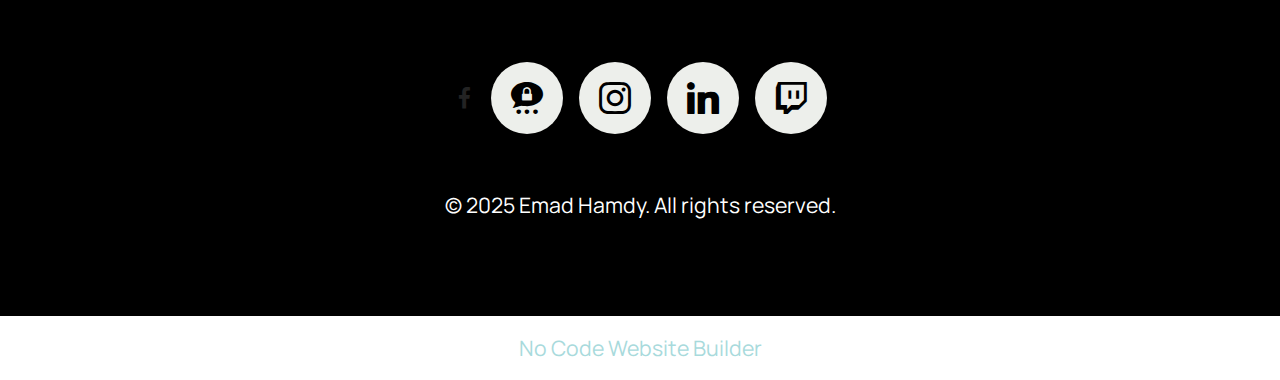
<file: WORK EXPERIENCE.html>
<!DOCTYPE html>
<html  >
<head>
  <!-- Site made with Mobirise Website Builder v6.0.6, https://mobirise.com -->
  <meta charset="UTF-8">
  <meta http-equiv="X-UA-Compatible" content="IE=edge">
  <meta name="generator" content="Mobirise v6.0.6, mobirise.com">
  <meta name="viewport" content="width=device-width, initial-scale=1, minimum-scale=1">
  <link rel="shortcut icon" href="assets/images/shipatronic-192x192.jpg" type="image/x-icon">
  <meta name="description" content="WORK EXPERIENCE">
  
  
  <title>WORK EXPERIENCE</title>
  <link rel="stylesheet" href="assets/web/assets/mobirise-icons2/mobirise2.css">
  <link rel="stylesheet" href="assets/bootstrap/css/bootstrap.min.css">
  <link rel="stylesheet" href="assets/bootstrap/css/bootstrap-grid.min.css">
  <link rel="stylesheet" href="assets/bootstrap/css/bootstrap-reboot.min.css">
  <link rel="stylesheet" href="assets/dropdown/css/style.css">
  <link rel="stylesheet" href="assets/socicon/css/styles.css">
  <link rel="stylesheet" href="assets/theme/css/style.css">
  <link rel="preload" href="https://fonts.googleapis.com/css2?family=Manrope:wght@400;700&display=swap&display=swap" as="style" onload="this.onload=null;this.rel='stylesheet'">
  <noscript><link rel="stylesheet" href="https://fonts.googleapis.com/css2?family=Manrope:wght@400;700&display=swap&display=swap"></noscript>
  <link rel="preload" as="style" href="assets/mobirise/css/mbr-additional.css?v=MS9VAv"><link rel="stylesheet" href="assets/mobirise/css/mbr-additional.css?v=MS9VAv" type="text/css">

  
  
  
</head>
<body>
  
  <section data-bs-version="5.1" class="menu menu2 cid-uoHQdnWgY0" once="menu" id="menu02-n">
	

	<nav class="navbar navbar-dropdown navbar-fixed-top navbar-expand-lg">
		<div class="container">
			<div class="navbar-brand">
				<span class="navbar-logo">
					<a href="page3.html">
						<img src="assets/images/shipatronic-192x192.jpg" alt="Mobirise Website Builder" style="height: 5rem;">
					</a>
				</span>
				<span class="navbar-caption-wrap"><a class="navbar-caption text-black text-primary display-4" href="page3.html#form02-1i">Shipatronic</a></span>
			</div>
			<button class="navbar-toggler" type="button" data-toggle="collapse" data-bs-toggle="collapse" data-target="#navbarSupportedContent" data-bs-target="#navbarSupportedContent" aria-controls="navbarNavAltMarkup" aria-expanded="false" aria-label="Toggle navigation">
				<div class="hamburger">
					<span></span>
					<span></span>
					<span></span>
					<span></span>
				</div>
			</button>
			<div class="collapse navbar-collapse" id="navbarSupportedContent">
				<ul class="navbar-nav nav-dropdown" data-app-modern-menu="true"><li class="nav-item"><a class="nav-link link text-black text-primary show display-4" href="CERTIFICATIONS.html" aria-expanded="false">CERTIFICATIONS</a></li><li class="nav-item"><a class="nav-link link text-black text-primary display-4" href="WORK EXPERIENCE.html">WORK EXPERIENCE</a></li><li class="nav-item"><a class="nav-link link text-black text-primary display-4" href="page4.html">Project&nbsp;</a></li><li class="nav-item"><a class="nav-link link text-black text-primary display-4" href="page5.html">Videos&nbsp;</a></li></ul>
				
				<div class="navbar-buttons mbr-section-btn"><a class="btn btn-primary display-4" href="index.html">Home</a></div>
			</div>
		</div>
	</nav>
</section>

<section data-bs-version="5.1" class="article07 cid-uoIXXv5jRx" id="article07-1e">
  

  
  
  <div class="container">
    <div class="row justify-content-center">
      <div class="card col-md-12 col-lg-10">
        <div class="card-wrapper">
          <h3 class="card-title mbr-fonts-style mbr-white mt-3 mb-4 display-2">
            <strong>WORK EXPERIENCE:</strong>
          </h3>
          <div class="row card-box align-left">
            <div class="item features-without-image col-12">
              <div class="item-wrapper">
                <h4 class="mbr-section-subtitle mbr-fonts-style mb-3 display-5"></h4>
                <p class="mbr-text mbr-fonts-style display-7"><br>freelance work
<br>Private                                                                                                                                                                                January 2024 -September 2024
<br>• Completion of work  on the company's model in the Mountain View Egypt project Fifth Settlement in Wired, Wireless , fire alarm system, sound system
<br>
<br>project manager
<br>RJ company                                                                                                                                                                       February 2023 - December 2023
<br>• L'oreal project-for escas company in Wired, Wireless and fiber  optic networks
<br>• Mednet project - for escas in networks
<br>• Zed-Solera project in fiber  optic networks
<br>• Al Suwaidi school project - for escas in networks and fiber  optic
<br>• Mansour Chevrolet project - for escas in networks
<br>• The Zodiac project-gamma in networks
<br>• kazion Assiut project-protection in networks
<br>• Khufu pyramids restaurant project - in networks and light fiber
<br>• Norse side-Everest networking project
<br>• Hassan Allam for sayings in the light fields
<br>
<br>Private freelance work
<br>a subcontractor                                                                                                                                                                      January 2019 - January 2023
<br>• Magic Land City, affiliated with Al Hokair Company - Design and installation CCTV CAM
<br>• Borg El Arab Stadium in Networks
<br>• The Food City in Sadat  City (Silo  foods) in CCTV and network
<br>• Suez Canal  Authority Stadium in Networks
<br>• Al-Azhar University in Access Control
<br>• Salab  Mall in CCTV Design
<br>• Armed Forces Villas  Complex in New Cairo in the field  of WiFi Design
<br>
<br>it network and help disk
<br>Transporter Courier Service                                                                                                                                             January 2016 - December 2018
<br>
<br>Private freelance work
<br>freelance work                                                                                                                                                                    December 2012 - January 2016
<br>• Konica Minolta - softwer
<br>• The Indonesian Cultural Center - network and softwer
<br>• -Consulate of Malaysia -softwer
<br>
<br>project manager
<br>Peak Tech                                                                                                                                               January 2010 - December 2012,  hadayek elkoba
<br>
<br>network manager for network Cables and WiMAX and Wi-Fi
<br>fined in Egypt                                                                                                                                   September 2005 - September 2007, mokatam st 9
<br>
<br></p>
              </div>
            </div>
            
            
            
          </div>
          
        </div>
      </div>
    </div>
  </div>
</section>

<section data-bs-version="5.1" class="footer3 cid-uoJ4mzldZm" once="footers" id="footer03-1j">

        

    

    <div class="container">
        <div class="row">
            <div class="row-links">
                <ul class="header-menu">
                  
                  
                  
                  
                <li class="header-menu-item mbr-fonts-style display-5">
                    <a href="#" class="text-white">Home</a>
                  </li><li class="header-menu-item mbr-fonts-style display-5">
                    <a href="#" class="text-white">About</a>
                  </li><li class="header-menu-item mbr-fonts-style display-5">
                    <a href="WORK EXPERIENCE.html" class="text-white text-primary">Services</a>
                  </li><li class="header-menu-item mbr-fonts-style display-5">
                    <a href="page3.html" class="text-white text-primary">Contact</a>
                  </li></ul>
              </div>

            <div class="col-12 mt-4">
                <div class="social-row">
                    <div class="soc-item">
                        
                            <span class="mbr-iconfont display-7 socicon-facebook socicon"></span>
                        
                    </div>
                    <div class="soc-item">
                        <a href="https://www.threads.net/@singaislam" target="_blank">
                            <span class="mbr-iconfont socicon-threema socicon"></span>
                        </a>
                    </div>
                    <div class="soc-item">
                        <a href="https://www.instagram.com/singaislam/" target="_blank">
                            <span class="mbr-iconfont socicon-instagram socicon"></span>
                        </a>
                    </div>
                    <div class="soc-item">
                        <a href="https://www.linkedin.com/in/emad-hamdy-shipa" target="_blank">
                            <span class="mbr-iconfont socicon-linkedin socicon"></span>
                        </a>
                    </div>
                    <div class="soc-item">
                        <a href="https://mobiri.se/" target="_blank">
                            <span class="mbr-iconfont socicon socicon-twitch"></span>
                        </a>
                    </div>
                </div>
            </div>
            <div class="col-12 mt-5">
                <p class="mbr-fonts-style copyright display-7">© 2025 Emad Hamdy. All rights reserved.</p>
            </div>
        </div>
    </div>
</section><section class="display-7" style="padding: 0;align-items: center;justify-content: center;flex-wrap: wrap;    align-content: center;display: flex;position: relative;height: 4rem;"><a href="https://mobiri.se/3438911" style="flex: 1 1;height: 4rem;position: absolute;width: 100%;z-index: 1;"><img alt="" style="height: 4rem;" src="[data-uri]"></a><p style="margin: 0;text-align: center;" class="display-7">&#8204;</p><a style="z-index:1" href="https://mobirise.com/builder/no-code-website-builder.html">No Code Website Builder</a></section><script src="assets/bootstrap/js/bootstrap.bundle.min.js"></script>  <script src="assets/smoothscroll/smooth-scroll.js"></script>  <script src="assets/ytplayer/index.js"></script>  <script src="assets/dropdown/js/navbar-dropdown.js"></script>  <script src="assets/theme/js/script.js"></script>  
  
  
</body>
</html>
</file>
<file: assets/web/assets/mobirise-icons2/mobirise2.css>
@font-face {
  font-family: 'Moririse2';
  font-display: swap;
  src:  url('mobirise2.eot?f2bix4');
  src:  url('mobirise2.eot?f2bix4#iefix') format('embedded-opentype'),
    url('mobirise2.ttf?f2bix4') format('truetype'),
    url('mobirise2.woff?f2bix4') format('woff'),
    url('mobirise2.svg?f2bix4#mobirise2') format('svg');
  font-weight: normal;
  font-style: normal;
}

[class^="mobi-"], [class*=" mobi-"] {
  /* use !important to prevent issues with browser extensions that change fonts */
  font-family: 'Moririse2' !important;
  speak: none;
  font-style: normal;
  font-weight: normal;
  font-variant: normal;
  text-transform: none;
  line-height: 1;

  /* Better Font Rendering =========== */
  -webkit-font-smoothing: antialiased;
  -moz-osx-font-smoothing: grayscale;
}

.mobi-mbri-add-submenu:before {
  content: "\e900";
}
.mobi-mbri-alert:before {
  content: "\e901";
}
.mobi-mbri-align-center:before {
  content: "\e902";
}
.mobi-mbri-align-justify:before {
  content: "\e903";
}
.mobi-mbri-align-left:before {
  content: "\e904";
}
.mobi-mbri-align-right:before {
  content: "\e905";
}
.mobi-mbri-android:before {
  content: "\e906";
}
.mobi-mbri-apple:before {
  content: "\e907";
}
.mobi-mbri-arrow-down:before {
  content: "\e908";
}
.mobi-mbri-arrow-next:before {
  content: "\e909";
}
.mobi-mbri-arrow-prev:before {
  content: "\e90a";
}
.mobi-mbri-arrow-up:before {
  content: "\e90b";
}
.mobi-mbri-bold:before {
  content: "\e90c";
}
.mobi-mbri-bookmark:before {
  content: "\e90d";
}
.mobi-mbri-bootstrap:before {
  content: "\e90e";
}
.mobi-mbri-briefcase:before {
  content: "\e90f";
}
.mobi-mbri-browse:before {
  content: "\e910";
}
.mobi-mbri-bulleted-list:before {
  content: "\e911";
}
.mobi-mbri-calendar:before {
  content: "\e912";
}
.mobi-mbri-camera:before {
  content: "\e913";
}
.mobi-mbri-cart-add:before {
  content: "\e914";
}
.mobi-mbri-cart-full:before {
  content: "\e915";
}
.mobi-mbri-cash:before {
  content: "\e916";
}
.mobi-mbri-change-style:before {
  content: "\e917";
}
.mobi-mbri-chat:before {
  content: "\e918";
}
.mobi-mbri-clock:before {
  content: "\e919";
}
.mobi-mbri-close:before {
  content: "\e91a";
}
.mobi-mbri-cloud:before {
  content: "\e91b";
}
.mobi-mbri-code:before {
  content: "\e91c";
}
.mobi-mbri-contact-form:before {
  content: "\e91d";
}
.mobi-mbri-credit-card:before {
  content: "\e91e";
}
.mobi-mbri-cursor-click:before {
  content: "\e91f";
}
.mobi-mbri-cust-feedback:before {
  content: "\e920";
}
.mobi-mbri-database:before {
  content: "\e921";
}
.mobi-mbri-delivery:before {
  content: "\e922";
}
.mobi-mbri-desktop:before {
  content: "\e923";
}
.mobi-mbri-devices:before {
  content: "\e924";
}
.mobi-mbri-down:before {
  content: "\e925";
}
.mobi-mbri-download-2:before {
  content: "\e926";
}
.mobi-mbri-download:before {
  content: "\e927";
}
.mobi-mbri-drag-n-drop-2:before {
  content: "\e928";
}
.mobi-mbri-drag-n-drop:before {
  content: "\e929";
}
.mobi-mbri-edit-2:before {
  content: "\e92a";
}
.mobi-mbri-edit:before {
  content: "\e92b";
}
.mobi-mbri-error:before {
  content: "\e92c";
}
.mobi-mbri-extension:before {
  content: "\e92d";
}
.mobi-mbri-features:before {
  content: "\e92e";
}
.mobi-mbri-file:before {
  content: "\e92f";
}
.mobi-mbri-flag:before {
  content: "\e930";
}
.mobi-mbri-folder:before {
  content: "\e931";
}
.mobi-mbri-gift:before {
  content: "\e932";
}
.mobi-mbri-github:before {
  content: "\e933";
}
.mobi-mbri-globe-2:before {
  content: "\e934";
}
.mobi-mbri-globe:before {
  content: "\e935";
}
.mobi-mbri-growing-chart:before {
  content: "\e936";
}
.mobi-mbri-hearth:before {
  content: "\e937";
}
.mobi-mbri-help:before {
  content: "\e938";
}
.mobi-mbri-home:before {
  content: "\e939";
}
.mobi-mbri-hot-cup:before {
  content: "\e93a";
}
.mobi-mbri-idea:before {
  content: "\e93b";
}
.mobi-mbri-image-gallery:before {
  content: "\e93c";
}
.mobi-mbri-image-slider:before {
  content: "\e93d";
}
.mobi-mbri-info:before {
  content: "\e93e";
}
.mobi-mbri-italic:before {
  content: "\e93f";
}
.mobi-mbri-key:before {
  content: "\e940";
}
.mobi-mbri-laptop:before {
  content: "\e941";
}
.mobi-mbri-layers:before {
  content: "\e942";
}
.mobi-mbri-left-right:before {
  content: "\e943";
}
.mobi-mbri-left:before {
  content: "\e944";
}
.mobi-mbri-letter:before {
  content: "\e945";
}
.mobi-mbri-like:before {
  content: "\e946";
}
.mobi-mbri-link:before {
  content: "\e947";
}
.mobi-mbri-lock:before {
  content: "\e948";
}
.mobi-mbri-login:before {
  content: "\e949";
}
.mobi-mbri-logout:before {
  content: "\e94a";
}
.mobi-mbri-magic-stick:before {
  content: "\e94b";
}
.mobi-mbri-map-pin:before {
  content: "\e94c";
}
.mobi-mbri-menu:before {
  content: "\e94d";
}
.mobi-mbri-mobile-2:before {
  content: "\e94e";
}
.mobi-mbri-mobile-horizontal:before {
  content: "\e94f";
}
.mobi-mbri-mobile:before {
  content: "\e950";
}
.mobi-mbri-mobirise:before {
  content: "\e951";
}
.mobi-mbri-more-horizontal:before {
  content: "\e952";
}
.mobi-mbri-more-vertical:before {
  content: "\e953";
}
.mobi-mbri-music:before {
  content: "\e954";
}
.mobi-mbri-new-file:before {
  content: "\e955";
}
.mobi-mbri-numbered-list:before {
  content: "\e956";
}
.mobi-mbri-opened-folder:before {
  content: "\e957";
}
.mobi-mbri-pages:before {
  content: "\e958";
}
.mobi-mbri-paper-plane:before {
  content: "\e959";
}
.mobi-mbri-paperclip:before {
  content: "\e95a";
}
.mobi-mbri-phone:before {
  content: "\e95b";
}
.mobi-mbri-photo:before {
  content: "\e95c";
}
.mobi-mbri-photos:before {
  content: "\e95d";
}
.mobi-mbri-pin:before {
  content: "\e95e";
}
.mobi-mbri-play:before {
  content: "\e95f";
}
.mobi-mbri-plus:before {
  content: "\e960";
}
.mobi-mbri-preview:before {
  content: "\e961";
}
.mobi-mbri-print:before {
  content: "\e962";
}
.mobi-mbri-protect:before {
  content: "\e963";
}
.mobi-mbri-question:before {
  content: "\e964";
}
.mobi-mbri-quote-left:before {
  content: "\e965";
}
.mobi-mbri-quote-right:before {
  content: "\e966";
}
.mobi-mbri-redo:before {
  content: "\e967";
}
.mobi-mbri-refresh:before {
  content: "\e968";
}
.mobi-mbri-responsive-2:before {
  content: "\e969";
}
.mobi-mbri-responsive:before {
  content: "\e96a";
}
.mobi-mbri-right:before {
  content: "\e96b";
}
.mobi-mbri-rocket:before {
  content: "\e96c";
}
.mobi-mbri-sad-face:before {
  content: "\e96d";
}
.mobi-mbri-sale:before {
  content: "\e96e";
}
.mobi-mbri-save:before {
  content: "\e96f";
}
.mobi-mbri-search:before {
  content: "\e970";
}
.mobi-mbri-setting-2:before {
  content: "\e971";
}
.mobi-mbri-setting-3:before {
  content: "\e972";
}
.mobi-mbri-setting:before {
  content: "\e973";
}
.mobi-mbri-share:before {
  content: "\e974";
}
.mobi-mbri-shopping-bag:before {
  content: "\e975";
}
.mobi-mbri-shopping-basket:before {
  content: "\e976";
}
.mobi-mbri-shopping-cart:before {
  content: "\e977";
}
.mobi-mbri-sites:before {
  content: "\e978";
}
.mobi-mbri-smile-face:before {
  content: "\e979";
}
.mobi-mbri-speed:before {
  content: "\e97a";
}
.mobi-mbri-star:before {
  content: "\e97b";
}
.mobi-mbri-success:before {
  content: "\e97c";
}
.mobi-mbri-sun:before {
  content: "\e97d";
}
.mobi-mbri-sun2:before {
  content: "\e97e";
}
.mobi-mbri-tablet-vertical:before {
  content: "\e97f";
}
.mobi-mbri-tablet:before {
  content: "\e980";
}
.mobi-mbri-target:before {
  content: "\e981";
}
.mobi-mbri-timer:before {
  content: "\e982";
}
.mobi-mbri-to-ftp:before {
  content: "\e983";
}
.mobi-mbri-to-local-drive:before {
  content: "\e984";
}
.mobi-mbri-touch-swipe:before {
  content: "\e985";
}
.mobi-mbri-touch:before {
  content: "\e986";
}
.mobi-mbri-trash:before {
  content: "\e987";
}
.mobi-mbri-underline:before {
  content: "\e988";
}
.mobi-mbri-undo:before {
  content: "\e989";
}
.mobi-mbri-unlink:before {
  content: "\e98a";
}
.mobi-mbri-unlock:before {
  content: "\e98b";
}
.mobi-mbri-up-down:before {
  content: "\e98c";
}
.mobi-mbri-up:before {
  content: "\e98d";
}
.mobi-mbri-update:before {
  content: "\e98e";
}
.mobi-mbri-upload-2:before {
  content: "\e98f";
}
.mobi-mbri-upload:before {
  content: "\e990";
}
.mobi-mbri-user-2:before {
  content: "\e991";
}
.mobi-mbri-user:before {
  content: "\e992";
}
.mobi-mbri-users:before {
  content: "\e993";
}
.mobi-mbri-video-play:before {
  content: "\e994";
}
.mobi-mbri-video:before {
  content: "\e995";
}
.mobi-mbri-watch:before {
  content: "\e996";
}
.mobi-mbri-website-theme-2:before {
  content: "\e997";
}
.mobi-mbri-website-theme:before {
  content: "\e998";
}
.mobi-mbri-wifi:before {
  content: "\e999";
}
.mobi-mbri-windows:before {
  content: "\e99a";
}
.mobi-mbri-zoom-in:before {
  content: "\e99b";
}
.mobi-mbri-zoom-out:before {
  content: "\e99c";
}
</file>
<file: assets/parallax/jarallax.css>
.jarallax {
    position: relative;
    z-index: 0;
}
.jarallax > .jarallax-img {
    position: absolute;
    object-fit: cover;
    /* support for plugin https://github.com/bfred-it/object-fit-images */
    font-family: 'object-fit: cover;';
    top: 0;
    left: 0;
    width: 100%;
    height: 100%;
    z-index: -1;
}
</file>
<file: assets/dropdown/css/style.css>
.navbar-dropdown {
  left: 0;
  padding: 0;
  position: absolute;
  right: 0;
  top: 0;
  transition: all 0.45s ease;
  z-index: 1030;
  background: #282828; }
  .navbar-dropdown .navbar-logo {
    margin-right: 0.8rem;
    transition: margin 0.3s ease-in-out;
    vertical-align: middle; }
    .navbar-dropdown .navbar-logo img {
      height: 3.125rem;
      transition: all 0.3s ease-in-out; }
    .navbar-dropdown .navbar-logo.mbr-iconfont {
      font-size: 3.125rem;
      line-height: 3.125rem; }
  .navbar-dropdown .navbar-caption {
    font-weight: 700;
    white-space: normal;
    vertical-align: -4px;
    line-height: 3.125rem !important; }
    .navbar-dropdown .navbar-caption, .navbar-dropdown .navbar-caption:hover {
      color: inherit;
      text-decoration: none; }
  .navbar-dropdown .mbr-iconfont + .navbar-caption {
    vertical-align: -1px; }
  .navbar-dropdown.navbar-fixed-top {
    position: fixed; }
  .navbar-dropdown .navbar-brand span {
    vertical-align: -4px; }
  .navbar-dropdown.bg-color.transparent {
    background: none; }
  .navbar-dropdown.navbar-short .navbar-brand {
    padding: 0.625rem 0; }
    .navbar-dropdown.navbar-short .navbar-brand span {
      vertical-align: -1px; }
  .navbar-dropdown.navbar-short .navbar-caption {
    line-height: 2.375rem !important;
    vertical-align: -2px; }
  .navbar-dropdown.navbar-short .navbar-logo {
    margin-right: 0.5rem; }
    .navbar-dropdown.navbar-short .navbar-logo img {
      height: 2.375rem; }
    .navbar-dropdown.navbar-short .navbar-logo.mbr-iconfont {
      font-size: 2.375rem;
      line-height: 2.375rem; }
  .navbar-dropdown.navbar-short .mbr-table-cell {
    height: 3.625rem; }
  .navbar-dropdown .navbar-close {
    left: 0.6875rem;
    position: fixed;
    top: 0.75rem;
    z-index: 1000; }
  .navbar-dropdown .hamburger-icon {
    content: "";
    display: inline-block;
    vertical-align: middle;
    width: 16px;
    -webkit-box-shadow: 0 -6px 0 1px #282828,0 0 0 1px #282828,0 6px 0 1px #282828;
    -moz-box-shadow: 0 -6px 0 1px #282828,0 0 0 1px #282828,0 6px 0 1px #282828;
    box-shadow: 0 -6px 0 1px #282828,0 0 0 1px #282828,0 6px 0 1px #282828; }

.dropdown-menu .dropdown-toggle[data-toggle="dropdown-submenu"]::after {
  border-bottom: 0.35em solid transparent;
  border-left: 0.35em solid;
  border-right: 0;
  border-top: 0.35em solid transparent;
  margin-left: 0.3rem; }

.dropdown-menu .dropdown-item:focus {
  outline: 0; }

.nav-dropdown {
  font-size: 0.75rem;
  font-weight: 500;
  height: auto !important; }
  .nav-dropdown .nav-btn {
    padding-left: 1rem; }
  .nav-dropdown .link {
    margin: .667em 1.667em;
    font-weight: 500;
    padding: 0;
    transition: color .2s ease-in-out; }
    .nav-dropdown .link.dropdown-toggle {
      margin-right: 2.583em; }
      .nav-dropdown .link.dropdown-toggle::after {
        margin-left: .25rem;
        border-top: 0.35em solid;
        border-right: 0.35em solid transparent;
        border-left: 0.35em solid transparent;
        border-bottom: 0; }
      .nav-dropdown .link.dropdown-toggle[aria-expanded="true"] {
        margin: 0;
        padding: 0.667em 3.263em  0.667em 1.667em; }
  .nav-dropdown .link::after,
  .nav-dropdown .dropdown-item::after {
    color: inherit; }
  .nav-dropdown .btn {
    font-size: 0.75rem;
    font-weight: 700;
    letter-spacing: 0;
    margin-bottom: 0;
    padding-left: 1.25rem;
    padding-right: 1.25rem; }
  .nav-dropdown .dropdown-menu {
    border-radius: 0;
    border: 0;
    left: 0;
    margin: 0;
    padding-bottom: 1.25rem;
    padding-top: 1.25rem;
    position: relative; }
  .nav-dropdown .dropdown-submenu {
    margin-left: 0.125rem;
    top: 0; }
  .nav-dropdown .dropdown-item {
    font-weight: 500;
    line-height: 2;
    padding: 0.3846em 4.615em 0.3846em 1.5385em;
    position: relative;
    transition: color .2s ease-in-out, background-color .2s ease-in-out; }
    .nav-dropdown .dropdown-item::after {
      margin-top: -0.3077em;
      position: absolute;
      right: 1.1538em;
      top: 50%; }
    .nav-dropdown .dropdown-item:focus, .nav-dropdown .dropdown-item:hover {
      background: none; }

@media (max-width: 767px) {
  .nav-dropdown.navbar-toggleable-sm {
    bottom: 0;
    display: none;
    left: 0;
    overflow-x: hidden;
    position: fixed;
    top: 0;
    transform: translateX(-100%);
    -ms-transform: translateX(-100%);
    -webkit-transform: translateX(-100%);
    width: 18.75rem;
    z-index: 999; } }
.nav-dropdown.navbar-toggleable-xl {
  bottom: 0;
  display: none;
  left: 0;
  overflow-x: hidden;
  position: fixed;
  top: 0;
  transform: translateX(-100%);
  -ms-transform: translateX(-100%);
  -webkit-transform: translateX(-100%);
  width: 18.75rem;
  z-index: 999; }

.nav-dropdown-sm {
  display: block !important;
  overflow-x: hidden;
  overflow: auto;
  padding-top: 3.875rem; }
  .nav-dropdown-sm::after {
    content: "";
    display: block;
    height: 3rem;
    width: 100%; }
  .nav-dropdown-sm.collapse.in ~ .navbar-close {
    display: block !important; }
  .nav-dropdown-sm.collapsing, .nav-dropdown-sm.collapse.in {
    transform: translateX(0);
    -ms-transform: translateX(0);
    -webkit-transform: translateX(0);
    transition: all 0.25s ease-out;
    -webkit-transition: all 0.25s ease-out;
    background: #282828; }
  .nav-dropdown-sm.collapsing[aria-expanded="false"] {
    transform: translateX(-100%);
    -ms-transform: translateX(-100%);
    -webkit-transform: translateX(-100%); }
  .nav-dropdown-sm .nav-item {
    display: block;
    margin-left: 0 !important;
    padding-left: 0; }
  .nav-dropdown-sm .link,
  .nav-dropdown-sm .dropdown-item {
    border-top: 1px dotted rgba(255, 255, 255, 0.1);
    font-size: 0.8125rem;
    line-height: 1.6;
    margin: 0 !important;
    padding: 0.875rem 2.4rem 0.875rem 1.5625rem !important;
    position: relative;
    white-space: normal; }
    .nav-dropdown-sm .link:focus, .nav-dropdown-sm .link:hover,
    .nav-dropdown-sm .dropdown-item:focus,
    .nav-dropdown-sm .dropdown-item:hover {
      background: rgba(0, 0, 0, 0.2) !important;
      color: #c0a375; }
  .nav-dropdown-sm .nav-btn {
    position: relative;
    padding: 1.5625rem 1.5625rem 0 1.5625rem; }
    .nav-dropdown-sm .nav-btn::before {
      border-top: 1px dotted rgba(255, 255, 255, 0.1);
      content: "";
      left: 0;
      position: absolute;
      top: 0;
      width: 100%; }
    .nav-dropdown-sm .nav-btn + .nav-btn {
      padding-top: 0.625rem; }
      .nav-dropdown-sm .nav-btn + .nav-btn::before {
        display: none; }
  .nav-dropdown-sm .btn {
    padding: 0.625rem 0; }
  .nav-dropdown-sm .dropdown-toggle[data-toggle="dropdown-submenu"]::after {
    margin-left: .25rem;
    border-top: 0.35em solid;
    border-right: 0.35em solid transparent;
    border-left: 0.35em solid transparent;
    border-bottom: 0; }
  .nav-dropdown-sm .dropdown-toggle[data-toggle="dropdown-submenu"][aria-expanded="true"]::after {
    border-top: 0;
    border-right: 0.35em solid transparent;
    border-left: 0.35em solid transparent;
    border-bottom: 0.35em solid; }
  .nav-dropdown-sm .dropdown-menu {
    margin: 0;
    padding: 0;
    position: relative;
    top: 0;
    left: 0;
    width: 100%;
    border: 0;
    float: none;
    border-radius: 0;
    background: none; }
  .nav-dropdown-sm .dropdown-submenu {
    left: 100%;
    margin-left: 0.125rem;
    margin-top: -1.25rem;
    top: 0; }

.navbar-toggleable-sm .nav-dropdown .dropdown-menu {
  position: absolute; }

.navbar-toggleable-sm .nav-dropdown .dropdown-submenu {
  left: 100%;
  margin-left: 0.125rem;
  margin-top: -1.25rem;
  top: 0; }

.navbar-toggleable-sm.opened .nav-dropdown .dropdown-menu {
  position: relative; }

.navbar-toggleable-sm.opened .nav-dropdown .dropdown-submenu {
  left: 0;
  margin-left: 00rem;
  margin-top: 0rem;
  top: 0; }

.is-builder .nav-dropdown.collapsing {
  transition: none !important; }
</file>
<file: assets/socicon/css/styles.css>
@charset "UTF-8";

@font-face {
  font-family: 'Socicon';
  src:  url('../fonts/socicon.eot');
  src:  url('../fonts/socicon.eot?#iefix') format('embedded-opentype'),
    url('../fonts/socicon.woff2') format('woff2'),
    url('../fonts/socicon.ttf') format('truetype'),
    url('../fonts/socicon.woff') format('woff'),
    url('../fonts/socicon.svg#socicon') format('svg');
  font-weight: normal;
  font-style: normal;
  font-display: swap;
}

[data-icon]:before {
  font-family: "socicon" !important;
  content: attr(data-icon);
  font-style: normal !important;
  font-weight: normal !important;
  font-variant: normal !important;
  text-transform: none !important;
  speak: none;
  line-height: 1;
  -webkit-font-smoothing: antialiased;
  -moz-osx-font-smoothing: grayscale;
}

[class^="socicon-"], [class*=" socicon-"] {
  /* use !important to prevent issues with browser extensions that change fonts */
  font-family: 'Socicon' !important;
  speak: none;
  font-style: normal;
  font-weight: normal;
  font-variant: normal;
  text-transform: none;
  line-height: 1;

  /* Better Font Rendering =========== */
  -webkit-font-smoothing: antialiased;
  -moz-osx-font-smoothing: grayscale;
}

.socicon-500px:before {
  content: "\e000";
}
.socicon-8tracks:before {
  content: "\e001";
}
.socicon-airbnb:before {
  content: "\e002";
}
.socicon-alliance:before {
  content: "\e003";
}
.socicon-amazon:before {
  content: "\e004";
}
.socicon-amplement:before {
  content: "\e005";
}
.socicon-android:before {
  content: "\e006";
}
.socicon-angellist:before {
  content: "\e007";
}
.socicon-apple:before {
  content: "\e008";
}
.socicon-appnet:before {
  content: "\e009";
}
.socicon-baidu:before {
  content: "\e00a";
}
.socicon-bandcamp:before {
  content: "\e00b";
}
.socicon-battlenet:before {
  content: "\e00c";
}
.socicon-mixer:before {
  content: "\e00d";
}
.socicon-bebee:before {
  content: "\e00e";
}
.socicon-bebo:before {
  content: "\e00f";
}
.socicon-behance:before {
  content: "\e010";
}
.socicon-blizzard:before {
  content: "\e011";
}
.socicon-blogger:before {
  content: "\e012";
}
.socicon-buffer:before {
  content: "\e013";
}
.socicon-chrome:before {
  content: "\e014";
}
.socicon-coderwall:before {
  content: "\e015";
}
.socicon-curse:before {
  content: "\e016";
}
.socicon-dailymotion:before {
  content: "\e017";
}
.socicon-deezer:before {
  content: "\e018";
}
.socicon-delicious:before {
  content: "\e019";
}
.socicon-deviantart:before {
  content: "\e01a";
}
.socicon-diablo:before {
  content: "\e01b";
}
.socicon-digg:before {
  content: "\e01c";
}
.socicon-discord:before {
  content: "\e01d";
}
.socicon-disqus:before {
  content: "\e01e";
}
.socicon-douban:before {
  content: "\e01f";
}
.socicon-draugiem:before {
  content: "\e020";
}
.socicon-dribbble:before {
  content: "\e021";
}
.socicon-drupal:before {
  content: "\e022";
}
.socicon-ebay:before {
  content: "\e023";
}
.socicon-ello:before {
  content: "\e024";
}
.socicon-endomodo:before {
  content: "\e025";
}
.socicon-envato:before {
  content: "\e026";
}
.socicon-etsy:before {
  content: "\e027";
}
.socicon-facebook:before {
  content: "\e028";
}
.socicon-feedburner:before {
  content: "\e029";
}
.socicon-filmweb:before {
  content: "\e02a";
}
.socicon-firefox:before {
  content: "\e02b";
}
.socicon-flattr:before {
  content: "\e02c";
}
.socicon-flickr:before {
  content: "\e02d";
}
.socicon-formulr:before {
  content: "\e02e";
}
.socicon-forrst:before {
  content: "\e02f";
}
.socicon-foursquare:before {
  content: "\e030";
}
.socicon-friendfeed:before {
  content: "\e031";
}
.socicon-github:before {
  content: "\e032";
}
.socicon-goodreads:before {
  content: "\e033";
}
.socicon-google:before {
  content: "\e034";
}
.socicon-googlescholar:before {
  content: "\e035";
}
.socicon-googlegroups:before {
  content: "\e036";
}
.socicon-googlephotos:before {
  content: "\e037";
}
.socicon-googleplus:before {
  content: "\e038";
}
.socicon-grooveshark:before {
  content: "\e039";
}
.socicon-hackerrank:before {
  content: "\e03a";
}
.socicon-hearthstone:before {
  content: "\e03b";
}
.socicon-hellocoton:before {
  content: "\e03c";
}
.socicon-heroes:before {
  content: "\e03d";
}
.socicon-smashcast:before {
  content: "\e03e";
}
.socicon-horde:before {
  content: "\e03f";
}
.socicon-houzz:before {
  content: "\e040";
}
.socicon-icq:before {
  content: "\e041";
}
.socicon-identica:before {
  content: "\e042";
}
.socicon-imdb:before {
  content: "\e043";
}
.socicon-instagram:before {
  content: "\e044";
}
.socicon-issuu:before {
  content: "\e045";
}
.socicon-istock:before {
  content: "\e046";
}
.socicon-itunes:before {
  content: "\e047";
}
.socicon-keybase:before {
  content: "\e048";
}
.socicon-lanyrd:before {
  content: "\e049";
}
.socicon-lastfm:before {
  content: "\e04a";
}
.socicon-line:before {
  content: "\e04b";
}
.socicon-linkedin:before {
  content: "\e04c";
}
.socicon-livejournal:before {
  content: "\e04d";
}
.socicon-lyft:before {
  content: "\e04e";
}
.socicon-macos:before {
  content: "\e04f";
}
.socicon-mail:before {
  content: "\e050";
}
.socicon-medium:before {
  content: "\e051";
}
.socicon-meetup:before {
  content: "\e052";
}
.socicon-mixcloud:before {
  content: "\e053";
}
.socicon-modelmayhem:before {
  content: "\e054";
}
.socicon-mumble:before {
  content: "\e055";
}
.socicon-myspace:before {
  content: "\e056";
}
.socicon-newsvine:before {
  content: "\e057";
}
.socicon-nintendo:before {
  content: "\e058";
}
.socicon-npm:before {
  content: "\e059";
}
.socicon-odnoklassniki:before {
  content: "\e05a";
}
.socicon-openid:before {
  content: "\e05b";
}
.socicon-opera:before {
  content: "\e05c";
}
.socicon-outlook:before {
  content: "\e05d";
}
.socicon-overwatch:before {
  content: "\e05e";
}
.socicon-patreon:before {
  content: "\e05f";
}
.socicon-paypal:before {
  content: "\e060";
}
.socicon-periscope:before {
  content: "\e061";
}
.socicon-persona:before {
  content: "\e062";
}
.socicon-pinterest:before {
  content: "\e063";
}
.socicon-play:before {
  content: "\e064";
}
.socicon-player:before {
  content: "\e065";
}
.socicon-playstation:before {
  content: "\e066";
}
.socicon-pocket:before {
  content: "\e067";
}
.socicon-qq:before {
  content: "\e068";
}
.socicon-quora:before {
  content: "\e069";
}
.socicon-raidcall:before {
  content: "\e06a";
}
.socicon-ravelry:before {
  content: "\e06b";
}
.socicon-reddit:before {
  content: "\e06c";
}
.socicon-renren:before {
  content: "\e06d";
}
.socicon-researchgate:before {
  content: "\e06e";
}
.socicon-residentadvisor:before {
  content: "\e06f";
}
.socicon-reverbnation:before {
  content: "\e070";
}
.socicon-rss:before {
  content: "\e071";
}
.socicon-sharethis:before {
  content: "\e072";
}
.socicon-skype:before {
  content: "\e073";
}
.socicon-slideshare:before {
  content: "\e074";
}
.socicon-smugmug:before {
  content: "\e075";
}
.socicon-snapchat:before {
  content: "\e076";
}
.socicon-songkick:before {
  content: "\e077";
}
.socicon-soundcloud:before {
  content: "\e078";
}
.socicon-spotify:before {
  content: "\e079";
}
.socicon-stackexchange:before {
  content: "\e07a";
}
.socicon-stackoverflow:before {
  content: "\e07b";
}
.socicon-starcraft:before {
  content: "\e07c";
}
.socicon-stayfriends:before {
  content: "\e07d";
}
.socicon-steam:before {
  content: "\e07e";
}
.socicon-storehouse:before {
  content: "\e07f";
}
.socicon-strava:before {
  content: "\e080";
}
.socicon-streamjar:before {
  content: "\e081";
}
.socicon-stumbleupon:before {
  content: "\e082";
}
.socicon-swarm:before {
  content: "\e083";
}
.socicon-teamspeak:before {
  content: "\e084";
}
.socicon-teamviewer:before {
  content: "\e085";
}
.socicon-technorati:before {
  content: "\e086";
}
.socicon-telegram:before {
  content: "\e087";
}
.socicon-tripadvisor:before {
  content: "\e088";
}
.socicon-tripit:before {
  content: "\e089";
}
.socicon-triplej:before {
  content: "\e08a";
}
.socicon-tumblr:before {
  content: "\e08b";
}
.socicon-twitch:before {
  content: "\e08c";
}
.socicon-twitter:before {
  content: "\e08d";
}
.socicon-uber:before {
  content: "\e08e";
}
.socicon-ventrilo:before {
  content: "\e08f";
}
.socicon-viadeo:before {
  content: "\e090";
}
.socicon-viber:before {
  content: "\e091";
}
.socicon-viewbug:before {
  content: "\e092";
}
.socicon-vimeo:before {
  content: "\e093";
}
.socicon-vine:before {
  content: "\e094";
}
.socicon-vkontakte:before {
  content: "\e095";
}
.socicon-warcraft:before {
  content: "\e096";
}
.socicon-wechat:before {
  content: "\e097";
}
.socicon-weibo:before {
  content: "\e098";
}
.socicon-whatsapp:before {
  content: "\e099";
}
.socicon-wikipedia:before {
  content: "\e09a";
}
.socicon-windows:before {
  content: "\e09b";
}
.socicon-wordpress:before {
  content: "\e09c";
}
.socicon-wykop:before {
  content: "\e09d";
}
.socicon-xbox:before {
  content: "\e09e";
}
.socicon-xing:before {
  content: "\e09f";
}
.socicon-yahoo:before {
  content: "\e0a0";
}
.socicon-yammer:before {
  content: "\e0a1";
}
.socicon-yandex:before {
  content: "\e0a2";
}
.socicon-yelp:before {
  content: "\e0a3";
}
.socicon-younow:before {
  content: "\e0a4";
}
.socicon-youtube:before {
  content: "\e0a5";
}
.socicon-zapier:before {
  content: "\e0a6";
}
.socicon-zerply:before {
  content: "\e0a7";
}
.socicon-zomato:before {
  content: "\e0a8";
}
.socicon-zynga:before {
  content: "\e0a9";
}
.socicon-spreadshirt:before {
  content: "\e901";
}
.socicon-gamejolt:before {
  content: "\e902";
}
.socicon-trello:before {
  content: "\e903";
}
.socicon-tunein:before {
  content: "\e904";
}
.socicon-bloglovin:before {
  content: "\e905";
}
.socicon-gamewisp:before {
  content: "\e906";
}
.socicon-messenger:before {
  content: "\e907";
}
.socicon-pandora:before {
  content: "\e908";
}
.socicon-augment:before {
  content: "\e909";
}
.socicon-bitbucket:before {
  content: "\e90a";
}
.socicon-fyuse:before {
  content: "\e90b";
}
.socicon-yt-gaming:before {
  content: "\e90c";
}
.socicon-sketchfab:before {
  content: "\e90d";
}
.socicon-mobcrush:before {
  content: "\e90e";
}
.socicon-microsoft:before {
  content: "\e90f";
}
.socicon-realtor:before {
  content: "\e910";
}
.socicon-tidal:before {
  content: "\e911";
}
.socicon-qobuz:before {
  content: "\e912";
}
.socicon-natgeo:before {
  content: "\e913";
}
.socicon-mastodon:before {
  content: "\e914";
}
.socicon-unsplash:before {
  content: "\e915";
}
.socicon-homeadvisor:before {
  content: "\e916";
}
.socicon-angieslist:before {
  content: "\e917";
}
.socicon-codepen:before {
  content: "\e918";
}
.socicon-slack:before {
  content: "\e919";
}
.socicon-openaigym:before {
  content: "\e91a";
}
.socicon-logmein:before {
  content: "\e91b";
}
.socicon-fiverr:before {
  content: "\e91c";
}
.socicon-gotomeeting:before {
  content: "\e91d";
}
.socicon-aliexpress:before {
  content: "\e91e";
}
.socicon-guru:before {
  content: "\e91f";
}
.socicon-appstore:before {
  content: "\e920";
}
.socicon-homes:before {
  content: "\e921";
}
.socicon-zoom:before {
  content: "\e922";
}
.socicon-alibaba:before {
  content: "\e923";
}
.socicon-craigslist:before {
  content: "\e924";
}
.socicon-wix:before {
  content: "\e925";
}
.socicon-redfin:before {
  content: "\e926";
}
.socicon-googlecalendar:before {
  content: "\e927";
}
.socicon-shopify:before {
  content: "\e928";
}
.socicon-freelancer:before {
  content: "\e929";
}
.socicon-seedrs:before {
  content: "\e92a";
}
.socicon-bing:before {
  content: "\e92b";
}
.socicon-doodle:before {
  content: "\e92c";
}
.socicon-bonanza:before {
  content: "\e92d";
}
.socicon-squarespace:before {
  content: "\e92e";
}
.socicon-toptal:before {
  content: "\e92f";
}
.socicon-gust:before {
  content: "\e930";
}
.socicon-ask:before {
  content: "\e931";
}
.socicon-trulia:before {
  content: "\e932";
}
.socicon-loomly:before {
  content: "\e933";
}
.socicon-ghost:before {
  content: "\e934";
}
.socicon-upwork:before {
  content: "\e935";
}
.socicon-fundable:before {
  content: "\e936";
}
.socicon-booking:before {
  content: "\e937";
}
.socicon-googlemaps:before {
  content: "\e938";
}
.socicon-zillow:before {
  content: "\e939";
}
.socicon-niconico:before {
  content: "\e93a";
}
.socicon-toneden:before {
  content: "\e93b";
}
.socicon-crunchbase:before {
  content: "\e93c";
}
.socicon-homefy:before {
  content: "\e93d";
}
.socicon-calendly:before {
  content: "\e93e";
}
.socicon-livemaster:before {
  content: "\e93f";
}
.socicon-udemy:before {
  content: "\e940";
}
.socicon-codered:before {
  content: "\e941";
}
.socicon-origin:before {
  content: "\e942";
}
.socicon-nextdoor:before {
  content: "\e943";
}
.socicon-portfolio:before {
  content: "\e944";
}
.socicon-instructables:before {
  content: "\e945";
}
.socicon-gitlab:before {
  content: "\e946";
}
.socicon-hackernews:before {
  content: "\e947";
}
.socicon-smashwords:before {
  content: "\e948";
}
.socicon-kobo:before {
  content: "\e949";
}
.socicon-bookbub:before {
  content: "\e94a";
}
.socicon-mailru:before {
  content: "\e94b";
}
.socicon-moddb:before {
  content: "\e94c";
}
.socicon-indiedb:before {
  content: "\e94d";
}
.socicon-traxsource:before {
  content: "\e94e";
}
.socicon-gamefor:before {
  content: "\e94f";
}
.socicon-pixiv:before {
  content: "\e950";
}
.socicon-myanimelist:before {
  content: "\e951";
}
.socicon-blackberry:before {
  content: "\e952";
}
.socicon-wickr:before {
  content: "\e953";
}
.socicon-spip:before {
  content: "\e954";
}
.socicon-napster:before {
  content: "\e955";
}
.socicon-beatport:before {
  content: "\e956";
}
.socicon-hackerone:before {
  content: "\e957";
}
.socicon-internet:before {
  content: "\e958";
}
.socicon-ubuntu:before {
  content: "\e959";
}
.socicon-artstation:before {
  content: "\e95a";
}
.socicon-invision:before {
  content: "\e95b";
}
.socicon-torial:before {
  content: "\e95c";
}
.socicon-collectorz:before {
  content: "\e95d";
}
.socicon-seenthis:before {
  content: "\e95e";
}
.socicon-googleplaymusic:before {
  content: "\e95f";
}
.socicon-debian:before {
  content: "\e960";
}
.socicon-filmfreeway:before {
  content: "\e961";
}
.socicon-gnome:before {
  content: "\e962";
}
.socicon-itchio:before {
  content: "\e963";
}
.socicon-jamendo:before {
  content: "\e964";
}
.socicon-mix:before {
  content: "\e965";
}
.socicon-sharepoint:before {
  content: "\e966";
}
.socicon-tinder:before {
  content: "\e967";
}
.socicon-windguru:before {
  content: "\e968";
}
.socicon-cdbaby:before {
  content: "\e969";
}
.socicon-elementaryos:before {
  content: "\e96a";
}
.socicon-stage32:before {
  content: "\e96b";
}
.socicon-tiktok:before {
  content: "\e96c";
}
.socicon-gitter:before {
  content: "\e96d";
}
.socicon-letterboxd:before {
  content: "\e96e";
}
.socicon-threema:before {
  content: "\e96f";
}
.socicon-splice:before {
  content: "\e970";
}
.socicon-metapop:before {
  content: "\e971";
}
.socicon-naver:before {
  content: "\e972";
}
.socicon-remote:before {
  content: "\e973";
}
.socicon-flipboard:before {
  content: "\e974";
}
.socicon-googlehangouts:before {
  content: "\e975";
}
.socicon-dlive:before {
  content: "\e976";
}
.socicon-vsco:before {
  content: "\e977";
}
.socicon-stitcher:before {
  content: "\e978";
}
.socicon-avvo:before {
  content: "\e979";
}
.socicon-redbubble:before {
  content: "\e97a";
}
.socicon-society6:before {
  content: "\e97b";
}
.socicon-zazzle:before {
  content: "\e97c";
}
.socicon-eitaa:before {
  content: "\e97d";
}
.socicon-soroush:before {
  content: "\e97e";
}
.socicon-bale:before {
  content: "\e97f";
}
</file>
<file: assets/theme/css/style.css>
@charset "UTF-8";
section {
  background-color: #ffffff;
}

body {
  font-style: normal;
  line-height: 1.5;
  font-weight: 400;
  color: #232323;
  position: relative;
}

button {
  background-color: transparent;
  border-color: transparent;
}

.embla__button,
.carousel-control {
  background-color: #edefea !important;
  opacity: 0.8 !important;
  color: #464845 !important;
  border-color: #edefea !important;
}

.carousel .close,
.modalWindow .close {
  background-color: #edefea !important;
  color: #464845 !important;
  border-color: #edefea !important;
  opacity: 0.8 !important;
}

.carousel .close:hover,
.modalWindow .close:hover {
  opacity: 1 !important;
}

.carousel-indicators li {
  background-color: #edefea !important;
  border: 2px solid #464845 !important;
}

.carousel-indicators li:hover,
.carousel-indicators li:active {
  opacity: 0.8 !important;
}

.embla__button:hover,
.carousel-control:hover {
  background-color: #edefea !important;
  opacity: 1 !important;
}

.modalWindow-video-container {
  height: 80%;
}

section,
.container,
.container-fluid {
  position: relative;
  word-wrap: break-word;
}

a.mbr-iconfont:hover {
  text-decoration: none;
}

.article .lead p,
.article .lead ul,
.article .lead ol,
.article .lead pre,
.article .lead blockquote {
  margin-bottom: 0;
}

a {
  font-style: normal;
  font-weight: 400;
  cursor: pointer;
}
a, a:hover {
  text-decoration: none;
}

.mbr-section-title {
  font-style: normal;
  line-height: 1.3;
}

.mbr-section-subtitle {
  line-height: 1.3;
}

.mbr-text {
  font-style: normal;
  line-height: 1.7;
}

h1,
h2,
h3,
h4,
h5,
h6,
.display-1,
.display-2,
.display-4,
.display-5,
.display-7,
span,
p,
a {
  line-height: 1;
  word-break: break-word;
  word-wrap: break-word;
  font-weight: 400;
}

b,
strong {
  font-weight: bold;
}

input:-webkit-autofill, input:-webkit-autofill:hover, input:-webkit-autofill:focus, input:-webkit-autofill:active {
  transition-delay: 9999s;
  -webkit-transition-property: background-color, color;
  transition-property: background-color, color;
}

textarea[type=hidden] {
  display: none;
}

section {
  background-position: 50% 50%;
  background-repeat: no-repeat;
  background-size: cover;
}
section .mbr-background-video,
section .mbr-background-video-preview {
  position: absolute;
  bottom: 0;
  left: 0;
  right: 0;
  top: 0;
}

.hidden {
  visibility: hidden;
}

.mbr-z-index20 {
  z-index: 20;
}

/*! Base colors */
.mbr-white {
  color: #ffffff;
}

.mbr-black {
  color: #111111;
}

.mbr-bg-white {
  background-color: #ffffff;
}

.mbr-bg-black {
  background-color: #000000;
}

/*! Text-aligns */
.align-left {
  text-align: left;
}

.align-center {
  text-align: center;
}

.align-right {
  text-align: right;
}

/*! Font-weight  */
.mbr-light {
  font-weight: 300;
}

.mbr-regular {
  font-weight: 400;
}

.mbr-semibold {
  font-weight: 500;
}

.mbr-bold {
  font-weight: 700;
}

/*! Media  */
.media-content {
  flex-basis: 100%;
}

.media-container-row {
  display: flex;
  flex-direction: row;
  flex-wrap: wrap;
  justify-content: center;
  align-content: center;
  align-items: start;
}
.media-container-row .media-size-item {
  width: 400px;
}

.media-container-column {
  display: flex;
  flex-direction: column;
  flex-wrap: wrap;
  justify-content: center;
  align-content: center;
  align-items: stretch;
}
.media-container-column > * {
  width: 100%;
}

@media (min-width: 992px) {
  .media-container-row {
    flex-wrap: nowrap;
  }
}
figure {
  margin-bottom: 0;
  overflow: hidden;
}

figure[mbr-media-size] {
  transition: width 0.1s;
}

img,
iframe {
  display: block;
  width: 100%;
}

.card {
  background-color: transparent;
  border: none;
}

.card-box {
  width: 100%;
}

.card-img {
  text-align: center;
  flex-shrink: 0;
  -webkit-flex-shrink: 0;
}

.media {
  max-width: 100%;
  margin: 0 auto;
}

.mbr-figure {
  align-self: center;
}

.media-container > div {
  max-width: 100%;
}

.mbr-figure img,
.card-img img {
  width: 100%;
}

@media (max-width: 991px) {
  .media-size-item {
    width: auto !important;
  }
  .media {
    width: auto;
  }
  .mbr-figure {
    width: 100% !important;
  }
}
/*! Buttons */
.mbr-section-btn {
  margin-left: -0.6rem;
  margin-right: -0.6rem;
  font-size: 0;
}

.btn {
  font-weight: 600;
  border-width: 1px;
  font-style: normal;
  margin: 0.6rem 0.6rem;
  white-space: normal;
  transition: all 0.2s ease-in-out;
  display: inline-flex;
  align-items: center;
  justify-content: center;
  word-break: break-word;
}

.btn-sm {
  font-weight: 600;
  letter-spacing: 0px;
  transition: all 0.3s ease-in-out;
}

.btn-md {
  font-weight: 600;
  letter-spacing: 0px;
  transition: all 0.3s ease-in-out;
}

.btn-lg {
  font-weight: 600;
  letter-spacing: 0px;
  transition: all 0.3s ease-in-out;
}

.btn-form {
  margin: 0;
}
.btn-form:hover {
  cursor: pointer;
}

nav .mbr-section-btn {
  margin-left: 0rem;
  margin-right: 0rem;
}

/*! Btn icon margin */
.btn .mbr-iconfont,
.btn.btn-sm .mbr-iconfont {
  order: 1;
  cursor: pointer;
  margin-left: 0.5rem;
  vertical-align: sub;
}

.btn.btn-md .mbr-iconfont,
.btn.btn-md .mbr-iconfont {
  margin-left: 0.8rem;
}

.mbr-regular {
  font-weight: 400;
}

.mbr-semibold {
  font-weight: 500;
}

.mbr-bold {
  font-weight: 700;
}

[type=submit] {
  -webkit-appearance: none;
}

/*! Full-screen */
.mbr-fullscreen .mbr-overlay {
  min-height: 100vh;
}

.mbr-fullscreen {
  display: flex;
  display: -moz-flex;
  display: -ms-flex;
  display: -o-flex;
  align-items: center;
  min-height: 100vh;
  padding-top: 3rem;
  padding-bottom: 3rem;
}

/*! Map */
.map {
  height: 25rem;
  position: relative;
}
.map iframe {
  width: 100%;
  height: 100%;
}

/*! Scroll to top arrow */
.mbr-arrow-up {
  bottom: 25px;
  right: 90px;
  position: fixed;
  text-align: right;
  z-index: 5000;
  color: #ffffff;
  font-size: 22px;
}

.mbr-arrow-up a {
  background: rgba(0, 0, 0, 0.2);
  border-radius: 50%;
  color: #fff;
  display: inline-block;
  height: 60px;
  width: 60px;
  border: 2px solid #fff;
  outline-style: none !important;
  position: relative;
  text-decoration: none;
  transition: all 0.3s ease-in-out;
  cursor: pointer;
  text-align: center;
}
.mbr-arrow-up a:hover {
  background-color: rgba(0, 0, 0, 0.4);
}
.mbr-arrow-up a i {
  line-height: 60px;
}

.mbr-arrow-up-icon {
  display: block;
  color: #fff;
}

.mbr-arrow-up-icon::before {
  content: "›";
  display: inline-block;
  font-family: serif;
  font-size: 22px;
  line-height: 1;
  font-style: normal;
  position: relative;
  top: 6px;
  left: -4px;
  transform: rotate(-90deg);
}

/*! Arrow Down */
.mbr-arrow {
  position: absolute;
  bottom: 45px;
  left: 50%;
  width: 60px;
  height: 60px;
  cursor: pointer;
  background-color: rgba(80, 80, 80, 0.5);
  border-radius: 50%;
  transform: translateX(-50%);
}
@media (max-width: 767px) {
  .mbr-arrow {
    display: none;
  }
}
.mbr-arrow > a {
  display: inline-block;
  text-decoration: none;
  outline-style: none;
  animation: arrowdown 1.7s ease-in-out infinite;
  color: #ffffff;
}
.mbr-arrow > a > i {
  position: absolute;
  top: -2px;
  left: 15px;
  font-size: 2rem;
}

#scrollToTop a i::before {
  content: "";
  position: absolute;
  display: block;
  border-bottom: 2.5px solid #fff;
  border-left: 2.5px solid #fff;
  width: 27.8%;
  height: 27.8%;
  left: 50%;
  top: 51%;
  transform: translateY(-30%) translateX(-50%) rotate(135deg);
}

@keyframes arrowdown {
  0% {
    transform: translateY(0px);
  }
  50% {
    transform: translateY(-5px);
  }
  100% {
    transform: translateY(0px);
  }
}
@media (max-width: 500px) {
  .mbr-arrow-up {
    left: 0;
    right: 0;
    text-align: center;
  }
}
/*Gradients animation*/
@keyframes gradient-animation {
  from {
    background-position: 0% 100%;
    animation-timing-function: ease-in-out;
  }
  to {
    background-position: 100% 0%;
    animation-timing-function: ease-in-out;
  }
}
.bg-gradient {
  background-size: 200% 200%;
  animation: gradient-animation 5s infinite alternate;
  -webkit-animation: gradient-animation 5s infinite alternate;
}

.menu .navbar-brand {
  display: -webkit-flex;
}
.menu .navbar-brand span {
  display: flex;
  display: -webkit-flex;
}
.menu .navbar-brand .navbar-caption-wrap {
  display: -webkit-flex;
}
.menu .navbar-brand .navbar-logo img {
  display: -webkit-flex;
  width: auto;
}
@media (min-width: 768px) and (max-width: 991px) {
  .menu .navbar-toggleable-sm .navbar-nav {
    display: -ms-flexbox;
  }
}
@media (max-width: 991px) {
  .menu .navbar-collapse {
    max-height: 93.5vh;
  }
  .menu .navbar-collapse.show {
    overflow: auto;
  }
}
@media (min-width: 992px) {
  .menu .navbar-nav.nav-dropdown {
    display: -webkit-flex;
  }
  .menu .navbar-toggleable-sm .navbar-collapse {
    display: -webkit-flex !important;
  }
  .menu .collapsed .navbar-collapse {
    max-height: 93.5vh;
  }
  .menu .collapsed .navbar-collapse.show {
    overflow: auto;
  }
}
@media (max-width: 767px) {
  .menu .navbar-collapse {
    max-height: 80vh;
  }
}

.nav-link .mbr-iconfont {
  margin-right: 0.5rem;
}

.navbar {
  display: -webkit-flex;
  -webkit-flex-wrap: wrap;
  -webkit-align-items: center;
  -webkit-justify-content: space-between;
}

.navbar-collapse {
  -webkit-flex-basis: 100%;
  -webkit-flex-grow: 1;
  -webkit-align-items: center;
}

.nav-dropdown .link {
  padding: 0.667em 1.667em !important;
  margin: 0 !important;
}

.nav {
  display: -webkit-flex;
  -webkit-flex-wrap: wrap;
}

.row {
  display: -webkit-flex;
  -webkit-flex-wrap: wrap;
}

.justify-content-center {
  -webkit-justify-content: center;
}

.form-inline {
  display: -webkit-flex;
}

.card-wrapper {
  -webkit-flex: 1;
}

.carousel-control {
  z-index: 10;
  display: -webkit-flex;
}

.carousel-controls {
  display: -webkit-flex;
}

.media {
  display: -webkit-flex;
}

.form-group:focus {
  outline: none;
}

.jq-selectbox__select {
  padding: 7px 0;
  position: relative;
}

.jq-selectbox__dropdown {
  overflow: hidden;
  border-radius: 10px;
  position: absolute;
  top: 100%;
  left: 0 !important;
  width: 100% !important;
}

.jq-selectbox__trigger-arrow {
  right: 0;
  transform: translateY(-50%);
}

.jq-selectbox li {
  padding: 1.07em 0.5em;
}

input[type=range] {
  padding-left: 0 !important;
  padding-right: 0 !important;
}

.modal-dialog,
.modal-content {
  height: 100%;
}

.modal-dialog .carousel-inner {
  height: calc(100vh - 1.75rem);
}
@media (max-width: 575px) {
  .modal-dialog .carousel-inner {
    height: calc(100vh - 1rem);
  }
}

.carousel-item {
  text-align: center;
}

.carousel-item img {
  margin: auto;
}

.navbar-toggler {
  align-self: flex-start;
  padding: 0.25rem 0.75rem;
  font-size: 1.25rem;
  line-height: 1;
  background: transparent;
  border: 1px solid transparent;
  border-radius: 0.25rem;
}

.navbar-toggler:focus,
.navbar-toggler:hover {
  text-decoration: none;
  box-shadow: none;
}

.navbar-toggler-icon {
  display: inline-block;
  width: 1.5em;
  height: 1.5em;
  vertical-align: middle;
  content: "";
  background: no-repeat center center;
  background-size: 100% 100%;
}

.navbar-toggler-left {
  position: absolute;
  left: 1rem;
}

.navbar-toggler-right {
  position: absolute;
  right: 1rem;
}

.card-img {
  width: auto;
}

.menu .navbar.collapsed:not(.beta-menu) {
  flex-direction: column;
}

.carousel-item.active,
.carousel-item-next,
.carousel-item-prev {
  display: flex;
}

.note-air-layout .dropup .dropdown-menu,
.note-air-layout .navbar-fixed-bottom .dropdown .dropdown-menu {
  bottom: initial !important;
}

html,
body {
  height: auto;
  min-height: 100vh;
}

.dropup .dropdown-toggle::after {
  display: none;
}

.form-asterisk {
  font-family: initial;
  position: absolute;
  top: -2px;
  font-weight: normal;
}

.form-control-label {
  position: relative;
  cursor: pointer;
  margin-bottom: 0.357em;
  padding: 0;
}

.alert {
  color: #ffffff;
  border-radius: 0;
  border: 0;
  font-size: 1.1rem;
  line-height: 1.5;
  margin-bottom: 1.875rem;
  padding: 1.25rem;
  position: relative;
  text-align: center;
}
.alert.alert-form::after {
  background-color: inherit;
  bottom: -7px;
  content: "";
  display: block;
  height: 14px;
  left: 50%;
  margin-left: -7px;
  position: absolute;
  transform: rotate(45deg);
  width: 14px;
}

.form-control {
  background-color: #ffffff;
  background-clip: border-box;
  color: #232323;
  line-height: 1rem !important;
  height: auto;
  padding: 1.2rem 2rem;
  transition: border-color 0.25s ease 0s;
  border: 1px solid transparent !important;
  border-radius: 4px;
  box-shadow: rgba(0, 0, 0, 0.07) 0px 1px 1px 0px, rgba(0, 0, 0, 0.07) 0px 1px 3px 0px, rgba(0, 0, 0, 0.03) 0px 0px 0px 1px;
}
.form-active .form-control:invalid {
  border-color: red;
}

.row > * {
  padding-right: 1rem;
  padding-left: 1rem;
}

form .row {
  margin-left: -0.6rem;
  margin-right: -0.6rem;
}
form .row [class*=col] {
  padding-left: 0.6rem;
  padding-right: 0.6rem;
}

form .mbr-section-btn {
  padding-left: 0.6rem;
  padding-right: 0.6rem;
}

form .form-check-input {
  margin-top: 0.5;
}

textarea.form-control {
  line-height: 1.5rem !important;
}

.form-group {
  margin-bottom: 1.2rem;
}

.form-control,
form .btn {
  min-height: 48px;
}

.gdpr-block label span.textGDPR input[name=gdpr] {
  top: 7px;
}

.form-control:focus {
  box-shadow: none;
}

:focus {
  outline: none;
}

.mbr-overlay {
  background-color: #000;
  bottom: 0;
  left: 0;
  opacity: 0.5;
  position: absolute;
  right: 0;
  top: 0;
  z-index: 0;
  pointer-events: none;
}

blockquote {
  font-style: italic;
  padding: 3rem;
  font-size: 1.09rem;
  position: relative;
  border-left: 3px solid;
}

ul,
ol,
pre,
blockquote {
  margin-bottom: 2.3125rem;
}

.mt-4 {
  margin-top: 2rem !important;
}

.mb-4 {
  margin-bottom: 2rem !important;
}

.container,
.container-fluid {
  padding-left: 16px;
  padding-right: 16px;
}

.row {
  margin-left: -16px;
  margin-right: -16px;
}
.row > [class*=col] {
  padding-left: 16px;
  padding-right: 16px;
}

@media (min-width: 992px) {
  .container-fluid {
    padding-left: 32px;
    padding-right: 32px;
  }
}
@media (max-width: 991px) {
  .mbr-container {
    padding-left: 16px;
    padding-right: 16px;
  }
}
.app-video-wrapper > img {
  opacity: 1;
}

.app-video-wrapper {
  background: transparent;
}

.item {
  position: relative;
}

.dropdown-menu .dropdown-menu {
  left: 100%;
}

.dropdown-item + .dropdown-menu {
  display: none;
}

.dropdown-item:hover + .dropdown-menu,
.dropdown-menu:hover {
  display: block;
}

@media (min-aspect-ratio: 16/9) {
  .mbr-video-foreground {
    height: 300% !important;
    top: -100% !important;
  }
}
@media (max-aspect-ratio: 16/9) {
  .mbr-video-foreground {
    width: 300% !important;
    left: -100% !important;
  }
}.engine {
	position: absolute;
	text-indent: -2400px;
	text-align: center;
	padding: 0;
	top: 0;
	left: -2400px;
}
</file>
<file: assets/mobirise/css/mbr-additional.css>
.btn {
  border-width: 2px;
}
img,
.card-wrap,
.card-wrapper,
.video-wrapper,
.mbr-figure iframe,
.google-map iframe,
.slide-content,
.plan,
.card,
.item-wrapper {
  border-radius: 2rem !important;
}
.video-wrapper {
  overflow: hidden;
}
body {
  background-color: #e8ebee;
}
body {
  font-family: Manrope;
}
.display-1 {
  font-family: 'Manrope', sans-serif;
  font-size: 5rem;
  line-height: 1;
}
.display-1 > .mbr-iconfont {
  font-size: 6.25rem;
}
.display-2 {
  font-family: 'Manrope', sans-serif;
  font-size: 4rem;
  line-height: 1;
}
.display-2 > .mbr-iconfont {
  font-size: 5rem;
}
.display-4 {
  font-family: 'Manrope', sans-serif;
  font-size: 1.2rem;
  line-height: 1.5;
}
.display-4 > .mbr-iconfont {
  font-size: 1.5rem;
}
.display-5 {
  font-family: 'Manrope', sans-serif;
  font-size: 2.5rem;
  line-height: 1.5;
}
.display-5 > .mbr-iconfont {
  font-size: 3.125rem;
}
.display-7 {
  font-family: 'Manrope', sans-serif;
  font-size: 1.4rem;
  line-height: 1.3;
}
.display-7 > .mbr-iconfont {
  font-size: 1.75rem;
}
/* ---- Fluid typography for mobile devices ---- */
/* 1.4 - font scale ratio ( bootstrap == 1.42857 ) */
/* 100vw - current viewport width */
/* (48 - 20)  48 == 48rem == 768px, 20 == 20rem == 320px(minimal supported viewport) */
/* 0.65 - min scale variable, may vary */
@media (max-width: 992px) {
  .display-1 {
    font-size: 4rem;
  }
}
@media (max-width: 768px) {
  .display-1 {
    font-size: 3.5rem;
    font-size: calc( 2.4rem + (5 - 2.4) * ((100vw - 20rem) / (48 - 20)));
    line-height: calc( 1.1 * (2.4rem + (5 - 2.4) * ((100vw - 20rem) / (48 - 20))));
  }
  .display-2 {
    font-size: 3.2rem;
    font-size: calc( 2.05rem + (4 - 2.05) * ((100vw - 20rem) / (48 - 20)));
    line-height: calc( 1.3 * (2.05rem + (4 - 2.05) * ((100vw - 20rem) / (48 - 20))));
  }
  .display-4 {
    font-size: 0.96rem;
    font-size: calc( 1.07rem + (1.2 - 1.07) * ((100vw - 20rem) / (48 - 20)));
    line-height: calc( 1.4 * (1.07rem + (1.2 - 1.07) * ((100vw - 20rem) / (48 - 20))));
  }
  .display-5 {
    font-size: 2rem;
    font-size: calc( 1.525rem + (2.5 - 1.525) * ((100vw - 20rem) / (48 - 20)));
    line-height: calc( 1.4 * (1.525rem + (2.5 - 1.525) * ((100vw - 20rem) / (48 - 20))));
  }
  .display-7 {
    font-size: 1.12rem;
    font-size: calc( 1.14rem + (1.4 - 1.14) * ((100vw - 20rem) / (48 - 20)));
    line-height: calc( 1.4 * (1.14rem + (1.4 - 1.14) * ((100vw - 20rem) / (48 - 20))));
  }
}
@media (min-width: 992px) and (max-width: 1400px) {
  .display-1 {
    font-size: 3.5rem;
    font-size: calc( 2.4rem + (5 - 2.4) * ((100vw - 62rem) / (87 - 62)));
    line-height: calc( 1.1 * (2.4rem + (5 - 2.4) * ((100vw - 62rem) / (87 - 62))));
  }
  .display-2 {
    font-size: 3.2rem;
    font-size: calc( 2.05rem + (4 - 2.05) * ((100vw - 62rem) / (87 - 62)));
    line-height: calc( 1.3 * (2.05rem + (4 - 2.05) * ((100vw - 62rem) / (87 - 62))));
  }
  .display-4 {
    font-size: 0.96rem;
    font-size: calc( 1.07rem + (1.2 - 1.07) * ((100vw - 62rem) / (87 - 62)));
    line-height: calc( 1.4 * (1.07rem + (1.2 - 1.07) * ((100vw - 62rem) / (87 - 62))));
  }
  .display-5 {
    font-size: 2rem;
    font-size: calc( 1.525rem + (2.5 - 1.525) * ((100vw - 62rem) / (87 - 62)));
    line-height: calc( 1.4 * (1.525rem + (2.5 - 1.525) * ((100vw - 62rem) / (87 - 62))));
  }
  .display-7 {
    font-size: 1.12rem;
    font-size: calc( 1.14rem + (1.4 - 1.14) * ((100vw - 62rem) / (87 - 62)));
    line-height: calc( 1.4 * (1.14rem + (1.4 - 1.14) * ((100vw - 62rem) / (87 - 62))));
  }
}
/* Buttons */
.btn {
  padding: 1.25rem 2rem;
  border-radius: 4px;
}
@media (max-width: 767px) {
  .btn {
    padding: 0.75rem 1.5rem;
  }
}
.btn-sm {
  padding: 0.6rem 1.2rem;
  border-radius: 4px;
}
.btn-md {
  padding: 0.6rem 1.2rem;
  border-radius: 4px;
}
.btn-lg {
  padding: 1.25rem 2rem;
  border-radius: 4px;
}
.bg-primary {
  background-color: #a8dadc !important;
}
.bg-success {
  background-color: #6de4ad !important;
}
.bg-info {
  background-color: #5bdcf6 !important;
}
.bg-warning {
  background-color: #ffd452 !important;
}
.bg-danger {
  background-color: #e56c77 !important;
}
.btn-primary,
.btn-primary:active {
  background-color: #a8dadc !important;
  border-color: #a8dadc !important;
  color: #265d5f !important;
  box-shadow: none;
}
.btn-primary:hover,
.btn-primary:focus,
.btn-primary.focus,
.btn-primary.active {
  color: inherit;
  background-color: #cce9eb !important;
  border-color: #cce9eb !important;
  box-shadow: none;
}
.btn-primary.disabled,
.btn-primary:disabled {
  color: #265d5f !important;
  background-color: #cce9eb !important;
  border-color: #cce9eb !important;
}
.btn-secondary,
.btn-secondary:active {
  background-color: #e63946 !important;
  border-color: #e63946 !important;
  color: #ffffff !important;
  box-shadow: none;
}
.btn-secondary:hover,
.btn-secondary:focus,
.btn-secondary.focus,
.btn-secondary.active {
  color: inherit;
  background-color: #ec6670 !important;
  border-color: #ec6670 !important;
  box-shadow: none;
}
.btn-secondary.disabled,
.btn-secondary:disabled {
  color: #ffffff !important;
  background-color: #ec6670 !important;
  border-color: #ec6670 !important;
}
.btn-info,
.btn-info:active {
  background-color: #5bdcf6 !important;
  border-color: #5bdcf6 !important;
  color: #04414e !important;
  box-shadow: none;
}
.btn-info:hover,
.btn-info:focus,
.btn-info.focus,
.btn-info.active {
  color: inherit;
  background-color: #8be6f9 !important;
  border-color: #8be6f9 !important;
  box-shadow: none;
}
.btn-info.disabled,
.btn-info:disabled {
  color: #04414e !important;
  background-color: #8be6f9 !important;
  border-color: #8be6f9 !important;
}
.btn-success,
.btn-success:active {
  background-color: #6de4ad !important;
  border-color: #6de4ad !important;
  color: #0d452b !important;
  box-shadow: none;
}
.btn-success:hover,
.btn-success:focus,
.btn-success.focus,
.btn-success.active {
  color: inherit;
  background-color: #98ecc5 !important;
  border-color: #98ecc5 !important;
  box-shadow: none;
}
.btn-success.disabled,
.btn-success:disabled {
  color: #0d452b !important;
  background-color: #98ecc5 !important;
  border-color: #98ecc5 !important;
}
.btn-warning,
.btn-warning:active {
  background-color: #ffd452 !important;
  border-color: #ffd452 !important;
  color: #523e00 !important;
  box-shadow: none;
}
.btn-warning:hover,
.btn-warning:focus,
.btn-warning.focus,
.btn-warning.active {
  color: inherit;
  background-color: #ffe185 !important;
  border-color: #ffe185 !important;
  box-shadow: none;
}
.btn-warning.disabled,
.btn-warning:disabled {
  color: #523e00 !important;
  background-color: #ffe185 !important;
  border-color: #ffe185 !important;
}
.btn-danger,
.btn-danger:active {
  background-color: #e56c77 !important;
  border-color: #e56c77 !important;
  color: #ffffff !important;
  box-shadow: none;
}
.btn-danger:hover,
.btn-danger:focus,
.btn-danger.focus,
.btn-danger.active {
  color: inherit;
  background-color: #ed979f !important;
  border-color: #ed979f !important;
  box-shadow: none;
}
.btn-danger.disabled,
.btn-danger:disabled {
  color: #ffffff !important;
  background-color: #ed979f !important;
  border-color: #ed979f !important;
}
.btn-white,
.btn-white:active {
  background-color: #eff0ec !important;
  border-color: #eff0ec !important;
  color: #757b62 !important;
  box-shadow: none;
}
.btn-white:hover,
.btn-white:focus,
.btn-white.focus,
.btn-white.active {
  color: inherit;
  background-color: #ffffff !important;
  border-color: #ffffff !important;
  box-shadow: none;
}
.btn-white.disabled,
.btn-white:disabled {
  color: #757b62 !important;
  background-color: #ffffff !important;
  border-color: #ffffff !important;
}
.btn-black,
.btn-black:active {
  background-color: #232323 !important;
  border-color: #232323 !important;
  color: #ffffff !important;
  box-shadow: none;
}
.btn-black:hover,
.btn-black:focus,
.btn-black.focus,
.btn-black.active {
  color: inherit;
  background-color: #3d3d3d !important;
  border-color: #3d3d3d !important;
  box-shadow: none;
}
.btn-black.disabled,
.btn-black:disabled {
  color: #ffffff !important;
  background-color: #3d3d3d !important;
  border-color: #3d3d3d !important;
}
.btn-primary-outline,
.btn-primary-outline:active {
  background-color: transparent !important;
  border-color: #a8dadc;
  color: #a8dadc;
}
.btn-primary-outline:hover,
.btn-primary-outline:focus,
.btn-primary-outline.focus,
.btn-primary-outline.active {
  color: #6ac0c3 !important;
  background-color: transparent !important;
  border-color: #6ac0c3 !important;
  box-shadow: none !important;
}
.btn-primary-outline.disabled,
.btn-primary-outline:disabled {
  color: #265d5f !important;
  background-color: #a8dadc !important;
  border-color: #a8dadc !important;
}
.btn-secondary-outline,
.btn-secondary-outline:active {
  background-color: transparent !important;
  border-color: #e63946;
  color: #e63946;
}
.btn-secondary-outline:hover,
.btn-secondary-outline:focus,
.btn-secondary-outline.focus,
.btn-secondary-outline.active {
  color: #b21622 !important;
  background-color: transparent !important;
  border-color: #b21622 !important;
  box-shadow: none !important;
}
.btn-secondary-outline.disabled,
.btn-secondary-outline:disabled {
  color: #ffffff !important;
  background-color: #e63946 !important;
  border-color: #e63946 !important;
}
.btn-info-outline,
.btn-info-outline:active {
  background-color: transparent !important;
  border-color: #5bdcf6;
  color: #5bdcf6;
}
.btn-info-outline:hover,
.btn-info-outline:focus,
.btn-info-outline.focus,
.btn-info-outline.active {
  color: #0dc8ed !important;
  background-color: transparent !important;
  border-color: #0dc8ed !important;
  box-shadow: none !important;
}
.btn-info-outline.disabled,
.btn-info-outline:disabled {
  color: #04414e !important;
  background-color: #5bdcf6 !important;
  border-color: #5bdcf6 !important;
}
.btn-success-outline,
.btn-success-outline:active {
  background-color: transparent !important;
  border-color: #6de4ad;
  color: #6de4ad;
}
.btn-success-outline:hover,
.btn-success-outline:focus,
.btn-success-outline.focus,
.btn-success-outline.active {
  color: #27d384 !important;
  background-color: transparent !important;
  border-color: #27d384 !important;
  box-shadow: none !important;
}
.btn-success-outline.disabled,
.btn-success-outline:disabled {
  color: #0d452b !important;
  background-color: #6de4ad !important;
  border-color: #6de4ad !important;
}
.btn-warning-outline,
.btn-warning-outline:active {
  background-color: transparent !important;
  border-color: #ffd452;
  color: #ffd452;
}
.btn-warning-outline:hover,
.btn-warning-outline:focus,
.btn-warning-outline.focus,
.btn-warning-outline.active {
  color: #fabc00 !important;
  background-color: transparent !important;
  border-color: #fabc00 !important;
  box-shadow: none !important;
}
.btn-warning-outline.disabled,
.btn-warning-outline:disabled {
  color: #523e00 !important;
  background-color: #ffd452 !important;
  border-color: #ffd452 !important;
}
.btn-danger-outline,
.btn-danger-outline:active {
  background-color: transparent !important;
  border-color: #e56c77;
  color: #e56c77;
}
.btn-danger-outline:hover,
.btn-danger-outline:focus,
.btn-danger-outline.focus,
.btn-danger-outline.active {
  color: #d52636 !important;
  background-color: transparent !important;
  border-color: #d52636 !important;
  box-shadow: none !important;
}
.btn-danger-outline.disabled,
.btn-danger-outline:disabled {
  color: #ffffff !important;
  background-color: #e56c77 !important;
  border-color: #e56c77 !important;
}
.btn-black-outline,
.btn-black-outline:active {
  background-color: transparent !important;
  border-color: #232323;
  color: #232323;
}
.btn-black-outline:hover,
.btn-black-outline:focus,
.btn-black-outline.focus,
.btn-black-outline.active {
  color: #000000 !important;
  background-color: transparent !important;
  border-color: #000000 !important;
  box-shadow: none !important;
}
.btn-black-outline.disabled,
.btn-black-outline:disabled {
  color: #ffffff !important;
  background-color: #232323 !important;
  border-color: #232323 !important;
}
.btn-white-outline,
.btn-white-outline:active {
  background-color: transparent !important;
  border-color: #fafafa;
  color: #fafafa;
}
.btn-white-outline:hover,
.btn-white-outline:focus,
.btn-white-outline.focus,
.btn-white-outline.active {
  color: #cfcfcf !important;
  background-color: transparent !important;
  border-color: #cfcfcf !important;
  box-shadow: none !important;
}
.btn-white-outline.disabled,
.btn-white-outline:disabled {
  color: #7a7a7a !important;
  background-color: #fafafa !important;
  border-color: #fafafa !important;
}
.text-primary {
  color: #a8dadc !important;
}
.text-secondary {
  color: #e63946 !important;
}
.text-success {
  color: #6de4ad !important;
}
.text-info {
  color: #5bdcf6 !important;
}
.text-warning {
  color: #ffd452 !important;
}
.text-danger {
  color: #e56c77 !important;
}
.text-white {
  color: #fafafa !important;
}
.text-black {
  color: #232323 !important;
}
a.text-primary:hover,
a.text-primary:focus,
a.text-primary.active {
  color: #5fbbbf !important;
}
a.text-secondary:hover,
a.text-secondary:focus,
a.text-secondary.active {
  color: #a41520 !important;
}
a.text-success:hover,
a.text-success:focus,
a.text-success.active {
  color: #25c67c !important;
}
a.text-info:hover,
a.text-info:focus,
a.text-info.active {
  color: #0cbbdf !important;
}
a.text-warning:hover,
a.text-warning:focus,
a.text-warning.active {
  color: #ebb100 !important;
}
a.text-danger:hover,
a.text-danger:focus,
a.text-danger.active {
  color: #c82332 !important;
}
a.text-white:hover,
a.text-white:focus,
a.text-white.active {
  color: #c7c7c7 !important;
}
a.text-black:hover,
a.text-black:focus,
a.text-black.active {
  color: #000000 !important;
}
a[class*="text-"]:not(.nav-link):not(.dropdown-item):not([role]):not(.navbar-caption) {
  position: relative;
  background-image: transparent;
  background-size: 10000px 2px;
  background-repeat: no-repeat;
  background-position: 0px 1.2em;
  background-position: -10000px 1.2em;
}
a[class*="text-"]:not(.nav-link):not(.dropdown-item):not([role]):not(.navbar-caption):hover {
  transition: background-position 2s ease-in-out;
  background-image: linear-gradient(currentColor 50%, currentColor 50%);
  background-position: 0px 1.2em;
}
.nav-tabs .nav-link.active {
  color: #a8dadc;
}
.nav-tabs .nav-link:not(.active) {
  color: #232323;
}
.alert-success {
  background-color: #70c770;
}
.alert-info {
  background-color: #5bdcf6;
}
.alert-warning {
  background-color: #ffd452;
}
.alert-danger {
  background-color: #e56c77;
}
.mbr-section-btn .btn:not(.btn-form) {
  border-radius: 100px;
}
.mbr-gallery-filter li a {
  border-radius: 100px !important;
}
.mbr-gallery-filter li.active .btn {
  background-color: #a8dadc;
  border-color: #a8dadc;
  color: #2d6e71;
}
.mbr-gallery-filter li.active .btn:focus {
  box-shadow: none;
}
.nav-tabs .nav-link {
  border-radius: 100px !important;
}
a,
a:hover {
  color: #a8dadc;
}
.mbr-plan-header.bg-primary .mbr-plan-subtitle,
.mbr-plan-header.bg-primary .mbr-plan-price-desc {
  color: #ffffff;
}
.mbr-plan-header.bg-success .mbr-plan-subtitle,
.mbr-plan-header.bg-success .mbr-plan-price-desc {
  color: #ffffff;
}
.mbr-plan-header.bg-info .mbr-plan-subtitle,
.mbr-plan-header.bg-info .mbr-plan-price-desc {
  color: #ffffff;
}
.mbr-plan-header.bg-warning .mbr-plan-subtitle,
.mbr-plan-header.bg-warning .mbr-plan-price-desc {
  color: #ffffff;
}
.mbr-plan-header.bg-danger .mbr-plan-subtitle,
.mbr-plan-header.bg-danger .mbr-plan-price-desc {
  color: #ffffff;
}
/* Scroll to top button*/
.scrollToTop_wraper {
  display: none;
}
.form-control {
  font-family: 'Manrope', sans-serif;
  font-size: 1.4rem;
  line-height: 1.3;
  font-weight: 400;
  border-radius: 40px !important;
}
.form-control > .mbr-iconfont {
  font-size: 1.75rem;
}
.form-control:hover,
.form-control:focus {
  box-shadow: rgba(0, 0, 0, 0.07) 0px 1px 1px 0px, rgba(0, 0, 0, 0.07) 0px 1px 3px 0px, rgba(0, 0, 0, 0.03) 0px 0px 0px 1px;
  border-color: #a8dadc !important;
}
.form-control:-webkit-input-placeholder {
  font-family: 'Manrope', sans-serif;
  font-size: 1.4rem;
  line-height: 1.3;
  font-weight: 400;
}
.form-control:-webkit-input-placeholder > .mbr-iconfont {
  font-size: 1.75rem;
}
blockquote {
  border-color: #a8dadc;
}
/* Forms */
.mbr-form .input-group-btn .btn {
  border-radius: 100px !important;
}
.mbr-form .input-group-btn .btn:hover {
  box-shadow: 0 10px 40px 0 rgba(0, 0, 0, 0.2);
}
.mbr-form .input-group-btn button[type="submit"] {
  border-radius: 100px !important;
  padding: 1rem 3rem;
}
.mbr-form .input-group-btn button[type="submit"]:hover {
  box-shadow: 0 10px 40px 0 rgba(0, 0, 0, 0.2);
}
.jq-selectbox li:hover,
.jq-selectbox li.selected {
  background-color: #a8dadc;
  color: #000000;
}
.jq-number__spin {
  transition: 0.25s ease;
}
.jq-number__spin:hover {
  border-color: #a8dadc;
}
.jq-selectbox .jq-selectbox__trigger-arrow,
.jq-number__spin.minus:after,
.jq-number__spin.plus:after {
  transition: 0.4s;
  border-top-color: #232323;
  border-bottom-color: #232323;
}
.jq-selectbox:hover .jq-selectbox__trigger-arrow,
.jq-number__spin.minus:hover:after,
.jq-number__spin.plus:hover:after {
  border-top-color: #a8dadc;
  border-bottom-color: #a8dadc;
}
.xdsoft_datetimepicker .xdsoft_calendar td.xdsoft_default,
.xdsoft_datetimepicker .xdsoft_calendar td.xdsoft_current,
.xdsoft_datetimepicker .xdsoft_timepicker .xdsoft_time_box > div > div.xdsoft_current {
  color: #000000 !important;
  background-color: #a8dadc !important;
  box-shadow: none !important;
}
.xdsoft_datetimepicker .xdsoft_calendar td:hover,
.xdsoft_datetimepicker .xdsoft_timepicker .xdsoft_time_box > div > div:hover {
  color: #ffffff !important;
  background: #e63946 !important;
  box-shadow: none !important;
}
.lazy-bg {
  background-image: none !important;
}
.lazy-placeholder:not(section),
.lazy-none {
  display: block;
  position: relative;
  padding-bottom: 56.25%;
  width: 100%;
  height: auto;
}
iframe.lazy-placeholder,
.lazy-placeholder:after {
  content: '';
  position: absolute;
  width: 200px;
  height: 200px;
  background: transparent no-repeat center;
  background-size: contain;
  top: 50%;
  left: 50%;
  transform: translateX(-50%) translateY(-50%);
  background-image: url("data:image/svg+xml;charset=UTF-8,%3csvg width='32' height='32' viewBox='0 0 64 64' xmlns='http://www.w3.org/2000/svg' stroke='%23a8dadc' %3e%3cg fill='none' fill-rule='evenodd'%3e%3cg transform='translate(16 16)' stroke-width='2'%3e%3ccircle stroke-opacity='.5' cx='16' cy='16' r='16'/%3e%3cpath d='M32 16c0-9.94-8.06-16-16-16'%3e%3canimateTransform attributeName='transform' type='rotate' from='0 16 16' to='360 16 16' dur='1s' repeatCount='indefinite'/%3e%3c/path%3e%3c/g%3e%3c/g%3e%3c/svg%3e");
}
section.lazy-placeholder:after {
  opacity: 0.5;
}
body {
  overflow-x: hidden;
}
a {
  transition: color 0.6s;
}
@media (max-width: 1400px) {
  .container {
    max-width: 100%;
  }
}
@media (max-width: 1400px) and (min-width: 768px) {
  .container {
    padding-left: 32px;
    padding-right: 32px;
  }
}
@media (max-width: 1400px) and (min-width: 768px) {
  .container-fluid {
    padding-left: 32px;
    padding-right: 32px;
  }
}
@media (max-width: 767px) {
  .container-fluid {
    padding-left: 16px;
    padding-right: 16px;
  }
}
.cid-uoHQdnWgY0 {
  z-index: 1000;
  width: 100%;
  position: relative;
}
.cid-uoHQdnWgY0 .dropdown-item:before {
  font-family: Moririse2 !important;
  content: "\e966";
  display: inline-block;
  width: 0;
  position: absolute;
  left: 1rem;
  top: 0.5rem;
  margin-right: 0.5rem;
  line-height: 1;
  font-size: inherit;
  vertical-align: middle;
  text-align: center;
  overflow: hidden;
  transform: scale(0, 1);
  transition: all 0.25s ease-in-out;
}
@media (max-width: 767px) {
  .cid-uoHQdnWgY0 .navbar-toggler {
    transform: scale(0.8);
  }
}
.cid-uoHQdnWgY0 .navbar-brand {
  flex-shrink: 0;
  align-items: center;
  margin-right: 0;
  padding: 10px 0;
  transition: all 0.3s;
  word-break: break-word;
  z-index: 1;
}
.cid-uoHQdnWgY0 .navbar-brand img {
  max-width: 100%;
  max-height: 100%;
}
.cid-uoHQdnWgY0 .navbar-brand .navbar-caption {
  line-height: inherit !important;
}
.cid-uoHQdnWgY0 .navbar-brand .navbar-logo a {
  outline: none;
}
.cid-uoHQdnWgY0 .navbar-nav {
  margin: auto;
  margin-left: 0;
  margin-left: auto;
}
.cid-uoHQdnWgY0 .navbar-nav .nav-item {
  padding: 0 !important;
  transition: 0.3s all !important;
}
.cid-uoHQdnWgY0 .navbar-nav .nav-item .nav-link {
  padding: 16px !important;
  margin: 0 !important;
  border-radius: 1rem !important;
  transition: 0.3s all !important;
}
.cid-uoHQdnWgY0 .navbar-nav .nav-item .nav-link:hover {
  background-color: rgba(27, 31, 10, 0.06);
}
.cid-uoHQdnWgY0 .navbar-nav .open .nav-link::after {
  transform: rotate(180deg);
}
@media (min-width: 992px) {
  .cid-uoHQdnWgY0 .navbar-nav .open .nav-link::before {
    content: "";
    width: 100%;
    height: 20px;
    top: 100%;
    background: transparent;
    position: absolute;
  }
}
.cid-uoHQdnWgY0 .navbar-nav .dropdown-item {
  padding: 12px !important;
  border-radius: 0.5rem !important;
  margin: 0 8px !important;
  transition: 0.3s all !important;
}
.cid-uoHQdnWgY0 .navbar-nav .dropdown-item:hover {
  background-color: rgba(27, 31, 10, 0.06);
}
@media (min-width: 992px) {
  .cid-uoHQdnWgY0 .navbar-nav {
    padding-left: 1.5rem;
  }
}
.cid-uoHQdnWgY0 .nav-link {
  width: fit-content;
  position: relative;
}
.cid-uoHQdnWgY0 .navbar-logo {
  margin: 0 !important;
}
@media (max-width: 767px) {
  .cid-uoHQdnWgY0 .navbar-logo {
    padding-left: 0;
  }
}
.cid-uoHQdnWgY0 .navbar-caption {
  padding-left: 1rem;
  padding-right: 0.5rem;
}
@media (max-width: 767px) {
  .cid-uoHQdnWgY0 .nav-dropdown {
    padding-bottom: 0.5rem;
  }
}
.cid-uoHQdnWgY0 .nav-dropdown .link.dropdown-toggle::after {
  margin-left: 0.5rem;
  margin-top: 0.2rem;
  transition: 0.3s all;
}
.cid-uoHQdnWgY0 .container {
  display: flex;
  height: 90px;
  padding: 0.5rem 0.6rem;
  flex-wrap: nowrap;
  background: rgba(255, 255, 255, 0.4) !important;
  left: 0;
  right: 0;
  -webkit-box-pack: justify;
  -ms-flex-pack: justify;
  justify-content: flex-end;
  -webkit-box-align: center;
  -webkit-align-items: center;
  -ms-flex-align: center;
  align-items: center;
  border-radius: 100vw;
  margin-top: 1rem;
  background-color: #ffffff;
  box-shadow: 0 30px 60px 0 rgba(27, 31, 10, 0.08);
}
@media (max-width: 992px) {
  .cid-uoHQdnWgY0 .container {
    padding-right: 2rem;
  }
}
@media (max-width: 767px) {
  .cid-uoHQdnWgY0 .container {
    width: 95%;
    height: 56px !important;
    padding-right: 1rem;
    margin-top: 0rem;
  }
}
.cid-uoHQdnWgY0 .iconfont-wrapper {
  color: #000000 !important;
  font-size: 1.5rem;
  padding-right: 0.5rem;
}
.cid-uoHQdnWgY0 .dropdown-menu {
  flex-wrap: wrap;
  flex-direction: column;
  max-width: 100%;
  padding: 12px 4px !important;
  border-radius: 1.5rem;
  transition: 0.3s all !important;
  min-width: auto;
  background: #ffffff;
  background: rgba(255, 255, 255, 0.4) !important;
}
.cid-uoHQdnWgY0 .nav-item:focus,
.cid-uoHQdnWgY0 .nav-link:focus {
  outline: none;
}
.cid-uoHQdnWgY0 .dropdown .dropdown-menu .dropdown-item {
  width: auto;
  transition: all 0.25s ease-in-out;
}
.cid-uoHQdnWgY0 .dropdown .dropdown-menu .dropdown-item::after {
  right: 0.5rem;
}
.cid-uoHQdnWgY0 .dropdown .dropdown-menu .dropdown-item .mbr-iconfont {
  margin-right: 0.5rem;
  vertical-align: sub;
}
.cid-uoHQdnWgY0 .dropdown .dropdown-menu .dropdown-item .mbr-iconfont:before {
  display: inline-block;
  transform: scale(1, 1);
  transition: all 0.25s ease-in-out;
}
.cid-uoHQdnWgY0 .collapsed .dropdown-menu .dropdown-item:before {
  display: none;
}
.cid-uoHQdnWgY0 .collapsed .dropdown .dropdown-menu .dropdown-item {
  padding: 0.235em 1.5em 0.235em 1.5em !important;
  transition: none;
  margin: 0 !important;
}
.cid-uoHQdnWgY0 .navbar {
  min-height: 90px;
  transition: all 0.3s;
  border-bottom: 1px solid transparent;
  background: transparent !important;
  padding: 0 !important;
  border: none !important;
  box-shadow: none !important;
  border-radius: 0 !important;
}
.cid-uoHQdnWgY0 .navbar.opened {
  transition: all 0.3s;
}
.cid-uoHQdnWgY0 .navbar .dropdown-item {
  padding: 0.5rem 1.8rem;
}
.cid-uoHQdnWgY0 .navbar .navbar-logo img {
  min-width: 6rem;
  object-fit: cover;
}
.cid-uoHQdnWgY0 .navbar .navbar-collapse {
  z-index: 1;
  justify-content: flex-end;
}
.cid-uoHQdnWgY0 .navbar.collapsed {
  justify-content: center;
}
.cid-uoHQdnWgY0 .navbar.collapsed .nav-item .nav-link::before {
  display: none;
}
.cid-uoHQdnWgY0 .navbar.collapsed.opened .dropdown-menu {
  top: 0;
}
@media (min-width: 992px) {
  .cid-uoHQdnWgY0 .navbar.collapsed.opened:not(.navbar-short) .navbar-collapse {
    max-height: calc(98.5vh - 5rem);
  }
}
.cid-uoHQdnWgY0 .navbar.collapsed .dropdown-menu .dropdown-submenu {
  left: 0 !important;
}
.cid-uoHQdnWgY0 .navbar.collapsed .dropdown-menu .dropdown-item:after {
  right: auto;
}
.cid-uoHQdnWgY0 .navbar.collapsed .dropdown-menu .dropdown-toggle[data-toggle="dropdown-submenu"]:after {
  margin-left: 0.5rem;
  margin-top: 0.2rem;
  border-top: 0.35em solid;
  border-right: 0.35em solid transparent;
  border-left: 0.35em solid transparent;
  border-bottom: 0;
  top: 41%;
}
.cid-uoHQdnWgY0 .navbar.collapsed ul.navbar-nav li {
  margin: auto;
}
.cid-uoHQdnWgY0 .navbar.collapsed .dropdown-menu .dropdown-item {
  padding: 0.25rem 1.5rem;
  text-align: center;
}
.cid-uoHQdnWgY0 .navbar.collapsed .icons-menu {
  padding-left: 0;
  padding-right: 0;
  padding-top: 0.5rem;
  padding-bottom: 0.5rem;
}
@media (max-width: 767px) {
  .cid-uoHQdnWgY0 .navbar {
    min-height: 72px;
  }
  .cid-uoHQdnWgY0 .navbar .navbar-logo img {
    height: 2.5rem !important;
    min-width: 2.5rem !important;
  }
}
@media (max-width: 991px) {
  .cid-uoHQdnWgY0 .navbar .nav-item .nav-link::before {
    display: none;
  }
  .cid-uoHQdnWgY0 .navbar.opened .dropdown-menu {
    top: 0;
  }
  .cid-uoHQdnWgY0 .navbar .dropdown-menu .dropdown-submenu {
    left: 0 !important;
  }
  .cid-uoHQdnWgY0 .navbar .dropdown-menu .dropdown-item:after {
    right: auto;
  }
  .cid-uoHQdnWgY0 .navbar .dropdown-menu .dropdown-toggle[data-toggle="dropdown-submenu"]:after {
    margin-left: 0.5rem;
    margin-top: 0.2rem;
    border-top: 0.35em solid;
    border-right: 0.35em solid transparent;
    border-left: 0.35em solid transparent;
    border-bottom: 0;
    top: 40%;
  }
  .cid-uoHQdnWgY0 .navbar .dropdown-menu .dropdown-item {
    padding: 0.25rem 1.5rem !important;
    text-align: center;
  }
  .cid-uoHQdnWgY0 .navbar .navbar-brand {
    flex-shrink: initial;
    flex-basis: auto;
    word-break: break-word;
    padding-right: 10px;
  }
  .cid-uoHQdnWgY0 .navbar .navbar-toggler {
    flex-basis: auto;
  }
  .cid-uoHQdnWgY0 .navbar .icons-menu {
    padding-left: 0;
    padding-top: 0.5rem;
    padding-bottom: 0.5rem;
  }
}
.cid-uoHQdnWgY0 .navbar.navbar-short .navbar-logo img {
  height: 2rem;
}
.cid-uoHQdnWgY0 .dropdown-item.active,
.cid-uoHQdnWgY0 .dropdown-item:active {
  background-color: transparent;
}
.cid-uoHQdnWgY0 .navbar-expand-lg .navbar-nav .nav-link {
  padding: 0;
}
.cid-uoHQdnWgY0 .nav-dropdown .link.dropdown-toggle {
  margin-right: 1.667em;
}
.cid-uoHQdnWgY0 .nav-dropdown .link.dropdown-toggle[aria-expanded="true"] {
  margin-right: 0;
  padding: 0.667em 1.667em;
}
.cid-uoHQdnWgY0 .navbar.navbar-expand-lg .dropdown .dropdown-menu {
  background: #ffffff;
}
.cid-uoHQdnWgY0 .navbar.navbar-expand-lg .dropdown .dropdown-menu .dropdown-submenu {
  margin: 0;
  left: 105%;
  transform: none;
  top: -12px;
}
.cid-uoHQdnWgY0 .navbar .dropdown.open > .dropdown-menu {
  display: flex;
}
.cid-uoHQdnWgY0 ul.navbar-nav {
  flex-wrap: wrap;
}
.cid-uoHQdnWgY0 .navbar-buttons {
  text-align: center;
  min-width: 140px;
}
@media (max-width: 992px) {
  .cid-uoHQdnWgY0 .navbar-buttons {
    text-align: left;
  }
}
.cid-uoHQdnWgY0 button.navbar-toggler {
  outline: none;
  width: 31px;
  height: 20px;
  cursor: pointer;
  transition: all 0.2s;
  position: relative;
  align-self: center;
}
.cid-uoHQdnWgY0 button.navbar-toggler .hamburger span {
  position: absolute;
  right: 0;
  width: 30px;
  height: 2px;
  border-right: 5px;
  background-color: #000000;
}
.cid-uoHQdnWgY0 button.navbar-toggler .hamburger span:nth-child(1) {
  top: 0;
  transition: all 0.2s;
}
.cid-uoHQdnWgY0 button.navbar-toggler .hamburger span:nth-child(2) {
  top: 8px;
  transition: all 0.15s;
}
.cid-uoHQdnWgY0 button.navbar-toggler .hamburger span:nth-child(3) {
  top: 8px;
  transition: all 0.15s;
}
.cid-uoHQdnWgY0 button.navbar-toggler .hamburger span:nth-child(4) {
  top: 16px;
  transition: all 0.2s;
}
.cid-uoHQdnWgY0 nav.opened .hamburger span:nth-child(1) {
  top: 8px;
  width: 0;
  opacity: 0;
  right: 50%;
  transition: all 0.2s;
}
.cid-uoHQdnWgY0 nav.opened .hamburger span:nth-child(2) {
  transform: rotate(45deg);
  transition: all 0.25s;
}
.cid-uoHQdnWgY0 nav.opened .hamburger span:nth-child(3) {
  transform: rotate(-45deg);
  transition: all 0.25s;
}
.cid-uoHQdnWgY0 nav.opened .hamburger span:nth-child(4) {
  top: 8px;
  width: 0;
  opacity: 0;
  right: 50%;
  transition: all 0.2s;
}
.cid-uoHQdnWgY0 .navbar-dropdown {
  padding: 0 1rem;
}
.cid-uoHQdnWgY0 a.nav-link {
  display: flex;
  align-items: center;
  justify-content: center;
}
.cid-uoHQdnWgY0 .icons-menu {
  flex-wrap: nowrap;
  display: flex;
  justify-content: center;
  padding-left: 1rem;
  padding-right: 1rem;
  padding-top: 0.3rem;
  text-align: center;
}
@media (max-width: 992px) {
  .cid-uoHQdnWgY0 .icons-menu {
    justify-content: flex-start;
    margin-bottom: 0.5rem;
  }
}
@media screen and (-ms-high-contrast: active), (-ms-high-contrast: none) {
  .cid-uoHQdnWgY0 .navbar {
    height: 70px;
  }
  .cid-uoHQdnWgY0 .navbar.opened {
    height: auto;
  }
  .cid-uoHQdnWgY0 .nav-item .nav-link:hover::before {
    width: 175%;
    max-width: calc(100% + 2rem);
    left: -1rem;
  }
}
.cid-uoHQdnWgY0 .navbar .dropdown > .dropdown-menu {
  display: none;
  width: max-content;
  max-width: 500px !important;
  transform: translateX(-50%);
  top: calc(100% + 20px);
  left: 50%;
}
.cid-uoHQdnWgY0 .navbar .dropdown > .dropdown-menu .dropdown-item {
  line-height: 1 !important;
}
.cid-uoHQdnWgY0 .navbar .dropdown > .dropdown-menu .dropdown .dropdown-item {
  align-items: center;
  display: flex;
  height: max-content !important;
  min-height: max-content !important;
}
.cid-uoHQdnWgY0 .navbar .dropdown > .dropdown-menu .dropdown .dropdown-item::after {
  display: inline-block;
  position: static;
  margin-left: 0.5rem;
  margin-top: 0;
  margin-right: 0;
  margin-bottom: 0;
  transition: 0.3s all;
  transform: rotate(-90deg);
}
.cid-uoHQdnWgY0 .navbar .dropdown > .dropdown-menu .dropdown.open .dropdown-item::after {
  transform: rotate(0deg);
}
.cid-uoHQdnWgY0 .mbr-section-btn {
  margin: -0.6rem -0.6rem;
}
.cid-uoHQdnWgY0 .navbar-toggler {
  margin-left: 12px;
  margin-right: 8px;
  order: 1000;
}
@media (max-width: 991px) {
  .cid-uoHQdnWgY0 .navbar-brand {
    margin-right: auto;
  }
  .cid-uoHQdnWgY0 .navbar-collapse {
    z-index: -1 !important;
    position: absolute;
    top: 110%;
    left: 0;
    width: 100%;
    padding: 1rem;
    border-radius: 1.5rem;
    background: #ffffff;
    opacity: 1;
    border-color: rgba(255, 255, 255, 0.4) !important;
    background: rgba(255, 255, 255, 0.4) !important;
    backdrop-filter: blur(8px);
  }
  .cid-uoHQdnWgY0 .navbar-nav .nav-item .nav-link::after {
    margin-left: 10px;
  }
  .cid-uoHQdnWgY0 .navbar-nav .dropdown-item:hover {
    background-color: rgba(27, 31, 10, 0.06);
  }
  .cid-uoHQdnWgY0 .navbar .dropdown > .dropdown-menu {
    max-width: 100% !important;
    transform: translateX(0);
    top: 10px;
    left: 0;
    padding: 8px !important;
    border-radius: 1rem;
    background-color: rgba(27, 31, 10, 0.04) !important;
  }
  .cid-uoHQdnWgY0 .navbar .dropdown > .dropdown-menu .dropdown-item {
    padding: 8px !important;
    line-height: 1 !important;
    margin-bottom: 4px !important;
  }
  .cid-uoHQdnWgY0 .navbar .dropdown > .dropdown-menu .dropdown .dropdown-item {
    align-items: center;
    display: flex;
    height: max-content !important;
    min-height: max-content !important;
  }
  .cid-uoHQdnWgY0 .navbar .dropdown > .dropdown-menu .dropdown .dropdown-item::after {
    display: inline-block;
    position: static;
    margin-left: 0.5rem;
    margin-top: 0;
    margin-right: 0;
    margin-bottom: 0;
    transition: 0.3s all;
    transform: rotate(0deg);
  }
  .cid-uoHQdnWgY0 .navbar .dropdown > .dropdown-menu .dropdown.open .dropdown-item::after {
    transform: rotate(180deg);
  }
  .cid-uoHQdnWgY0 .navbar .dropdown > .dropdown-menu .dropdown-submenu {
    position: static;
    width: 100%;
    max-width: 100% !important;
    transform: translateX(0) !important;
    top: 0;
    left: 0;
    padding: 8px !important;
    border-radius: 1rem;
    background-color: rgba(27, 31, 10, 0.04) !important;
  }
  .cid-uoHQdnWgY0 .navbar .dropdown.open > .dropdown-menu {
    display: flex !important;
    flex-direction: column;
    align-items: flex-start;
  }
}
@media (max-width: 575px) {
  .cid-uoHQdnWgY0 .navbar-collapse {
    padding: 1rem;
  }
}
.cid-uoHQdnWnh6 {
  display: flex;
  background-image: url("../../../assets/images/-a66818ac-ded5-4e70-9ef0-932e4cabd0ce-1024x1024.webp");
}
.cid-uoHQdnWnh6 .mbr-overlay {
  background-color: #000000;
  opacity: 0.3;
}
@media (min-width: 768px) {
  .cid-uoHQdnWnh6 {
    align-items: center;
  }
  .cid-uoHQdnWnh6 .row {
    justify-content: center;
  }
  .cid-uoHQdnWnh6 .content-wrap {
    padding: 1rem 3rem;
  }
}
@media (max-width: 991px) and (min-width: 768px) {
  .cid-uoHQdnWnh6 .content-wrap {
    min-width: 50%;
  }
}
@media (max-width: 767px) {
  .cid-uoHQdnWnh6 {
    -webkit-align-items: center;
    align-items: center;
  }
  .cid-uoHQdnWnh6 .mbr-row {
    -webkit-justify-content: center;
    justify-content: center;
  }
  .cid-uoHQdnWnh6 .content-wrap {
    width: 100%;
  }
}
.cid-uoHQdnWnh6 .mbr-fallback-image.disabled {
  display: none;
}
.cid-uoHQdnWnh6 .mbr-fallback-image {
  display: block;
  background-size: cover;
  background-position: center center;
  width: 100%;
  height: 100%;
  position: absolute;
  top: 0;
}
.cid-uoHQdnWnh6 .mbr-section-title,
.cid-uoHQdnWnh6 .mbr-section-subtitle {
  text-align: center;
  color: #ffc091;
}
.cid-uoHQdnWnh6 .mbr-text,
.cid-uoHQdnWnh6 .mbr-section-btn {
  text-align: center;
  color: #ffeb69;
}
.cid-uoHQdnWnh6 .mbr-section-title {
  color: #ffeb69;
}
.cid-uoHQdnWnh6 .mbr-section-subtitle {
  color: #1D3557;
}
.cid-uoHQdnWQLR {
  padding-top: 5rem;
  padding-bottom: 5rem;
  background-color: transparent;
}
.cid-uoHQdnWQLR .mbr-fallback-image.disabled {
  display: none;
}
.cid-uoHQdnWQLR .mbr-fallback-image {
  display: block;
  background-size: cover;
  background-position: center center;
  width: 100%;
  height: 100%;
  position: absolute;
  top: 0;
}
@media (max-width: 767px) {
  .cid-uoHQdnWQLR .image-wrapper {
    flex-direction: column;
  }
  .cid-uoHQdnWQLR .image-wrapper img {
    margin: auto;
    margin-bottom: 1rem;
  }
}
.cid-uoHQdnWQLR .card-box {
  max-width: 750px;
  padding-top: 2rem;
  margin-left: auto;
  margin-right: 0;
}
.cid-uoHQdnWQLR img,
.cid-uoHQdnWQLR .item-img {
  width: 100%;
  height: 400px;
  object-fit: cover;
}
.cid-uoHQdnWQLR .card-wrapper {
  background: #ffffff;
}
.cid-uoHQdnWQLR .mbr-text,
.cid-uoHQdnWQLR .mbr-section-btn {
  color: #000000;
}
.cid-uoHQdnWQLR .card-title,
.cid-uoHQdnWQLR .card-box {
  color: #232323;
}
@media (max-width: 767px) {
  .cid-uoHQdnWQLR .card-content-text {
    padding: 2rem 1.5rem;
    margin-bottom: 1rem;
  }
}
@media (min-width: 768px) and (max-width: 991px) {
  .cid-uoHQdnWQLR .card-content-text {
    padding: 2.25rem;
  }
}
@media (min-width: 992px) {
  .cid-uoHQdnWQLR .card-content-text {
    padding: 4rem;
  }
}
.cid-uoHQdo2BwZ {
  padding-top: 5rem;
  padding-bottom: 5rem;
  background-color: #ffffff;
}
.cid-uoHQdo2BwZ .mbr-text {
  color: #000000;
}
.cid-uoHQdo2BwZ .mbr-section-subtitle {
  color: #000000;
}
.cid-uoHQdnXS05 {
  padding-top: 5rem;
  padding-bottom: 5rem;
  background-color: transparent;
}
.cid-uoHQdnXS05 .mbr-fallback-image.disabled {
  display: none;
}
.cid-uoHQdnXS05 .mbr-fallback-image {
  display: block;
  background-size: cover;
  background-position: center center;
  width: 100%;
  height: 100%;
  position: absolute;
  top: 0;
}
.cid-uoHQdnXS05 .card-wrapper {
  background: #1d3557;
}
@media (max-width: 767px) {
  .cid-uoHQdnXS05 .card-wrapper {
    padding: 1.5rem;
  }
}
@media (min-width: 768px) and (max-width: 991px) {
  .cid-uoHQdnXS05 .card-wrapper {
    padding: 2.25rem;
  }
}
@media (min-width: 992px) {
  .cid-uoHQdnXS05 .card-wrapper {
    padding: 4rem;
  }
}
.cid-uoHQdnXS05 .mbr-text,
.cid-uoHQdnXS05 .mbr-section-btn {
  color: #ffd7ef;
}
.cid-uoHQdnXS05 .card-title,
.cid-uoHQdnXS05 .card-box {
  text-align: center;
  color: #FFFFFF;
}
.cid-uoHQdo2gQD {
  padding-top: 3rem;
  padding-bottom: 3rem;
  background-color: #ffffff;
}
.cid-uoHQdo2gQD .mbr-fallback-image.disabled {
  display: none;
}
.cid-uoHQdo2gQD .item-wrapper {
  margin-top: 2rem;
  margin-bottom: 2rem;
}
.cid-uoHQdo2gQD .mbr-fallback-image {
  display: block;
  background-size: cover;
  background-position: center center;
  width: 100%;
  height: 100%;
  position: absolute;
  top: 0;
}
.cid-uoHQdo2gQD .mbr-iconfont {
  display: inline-flex;
  font-size: 2rem;
  color: #d70081;
  width: 80px;
  justify-content: center;
  align-items: center;
  background: #ffd7ef;
  height: 80px;
  border-radius: 50%;
}
.cid-uoHQdo2gQD .card-title,
.cid-uoHQdo2gQD .iconfont-wrapper,
.cid-uoHQdo2gQD .card-text {
  color: #000000;
  text-align: center;
}
.cid-uoHQdo2gQD .content-head {
  max-width: 800px;
}
.cid-uoHQdo2gQD .mbr-section-title {
  color: #000000;
}
.cid-uoHQdo2gQD .mbr-section-btn {
  text-align: center;
}
.cid-uoHQdo2gQD .card-title,
.cid-uoHQdo2gQD .iconfont-wrapper {
  color: #A8DADC;
}
.cid-uoHQdo3Oz4 {
  padding-top: 5rem;
  padding-bottom: 5rem;
  background-image: url("../../../assets/images/background1.webp");
}
.cid-uoHQdo3Oz4 .mbr-overlay {
  background: #edefeb;
  opacity: 0.6;
}
.cid-uoHQdo3Oz4 .item-subtitle {
  line-height: 1.2;
  color: #000000;
}
.cid-uoHQdo3Oz4 img,
.cid-uoHQdo3Oz4 .item-img {
  width: 100%;
}
.cid-uoHQdo3Oz4 .item:focus,
.cid-uoHQdo3Oz4 span:focus {
  outline: none;
}
.cid-uoHQdo3Oz4 .item {
  margin-bottom: 2rem;
}
@media (max-width: 575px) {
  .cid-uoHQdo3Oz4 .item {
    margin-bottom: 1rem;
  }
}
.cid-uoHQdo3Oz4 .item-wrapper {
  position: relative;
  border-radius: 4px;
  height: 100%;
  display: flex;
  flex-flow: column nowrap;
}
.cid-uoHQdo3Oz4 .mbr-section-title {
  color: #000000;
}
.cid-uoHQdo3Oz4 .mbr-text,
.cid-uoHQdo3Oz4 .mbr-section-btn {
  color: #000000;
}
.cid-uoHQdo3Oz4 .item-title {
  color: #000000;
  text-align: center;
}
.cid-uoHQdo3Oz4 .content-head {
  max-width: 800px;
}
.cid-uoHQdo3Oz4 img {
  filter: grayscale(1);
}
.cid-uoHQdo3sg5 {
  padding-top: 6rem;
  padding-bottom: 6rem;
  background-color: transparent;
}
.cid-uoHQdo3sg5 .mbr-overlay {
  background-color: #ffffff;
  opacity: 0.4;
}
.cid-uoHQdo3sg5 form .mbr-section-btn {
  text-align: center;
  width: 100%;
}
.cid-uoHQdo3sg5 form .mbr-section-btn .btn {
  display: inline-flex;
}
@media (max-width: 991px) {
  .cid-uoHQdo3sg5 form .mbr-section-btn .btn {
    width: 100%;
  }
}
.cid-uoHQdo3sg5 .content-head {
  max-width: 800px;
}
.cid-uoHQdo3U7P .main_wrapper {
  position: relative;
  height: 800px;
  width: 100%;
}
.cid-uoHQdo3U7P .b_wrapper {
  height: 100%;
  display: flex;
  align-items: center;
  position: relative;
  z-index: 2;
  pointer-events: none;
}
@media (max-width: 991px) {
  .cid-uoHQdo3U7P .b_wrapper {
    position: relative;
    width: 100%;
    height: auto !important;
    flex-direction: column;
  }
}
.cid-uoHQdo3U7P .row {
  margin: 0;
}
@media (max-width: 991px) {
  .cid-uoHQdo3U7P .container-fluid {
    padding: 0;
  }
}
.cid-uoHQdo3U7P ul {
  list-style-type: none;
  padding: 0;
  margin: 0;
}
.cid-uoHQdo3U7P .item-wrapper {
  height: 100%;
  background-color: #ffffff;
  pointer-events: fill;
  padding: 2.25rem;
}
@media (min-width: 992px) and (max-width: 1200px) {
  .cid-uoHQdo3U7P .item-wrapper {
    padding: 1.5rem;
  }
}
@media (max-width: 991px) {
  .cid-uoHQdo3U7P .item-wrapper {
    width: 100%;
    position: relative;
    padding: 2rem;
    border-radius: 0px !important;
  }
}
@media (max-width: 767px) {
  .cid-uoHQdo3U7P .item-wrapper {
    padding: 2rem 1rem;
  }
}
.cid-uoHQdo3U7P .google-map {
  height: 100%;
  width: 100%;
  position: absolute;
  left: 0;
  top: 0;
  z-index: 1;
}
.cid-uoHQdo3U7P .google-map iframe {
  height: 100%;
  width: 100%;
  border-radius: 0px !important;
}
.cid-uoHQdo3U7P .google-map [data-state-details] {
  color: #edefeb;
  height: 1.5em;
  margin-top: -0.75em;
  padding-left: 1.25rem;
  padding-right: 1.25rem;
  position: absolute;
  text-align: center;
  top: 50%;
  width: 100%;
}
.cid-uoHQdo3U7P .google-map[data-state] {
  background: #edefeb;
}
.cid-uoHQdo3U7P .google-map[data-state="loading"] [data-state-details] {
  display: none;
}
@media (max-width: 991px) {
  .cid-uoHQdo3U7P .google-map {
    position: static;
  }
}
.cid-uoJ4mzldZm {
  padding-top: 6rem;
  padding-bottom: 6rem;
  background-color: #000000;
}
.cid-uoJ4mzldZm .social-row {
  display: flex;
  justify-content: center;
  align-items: center;
  flex-wrap: wrap;
}
.cid-uoJ4mzldZm .social-row .soc-item {
  margin: 8px;
}
.cid-uoJ4mzldZm .social-row .soc-item a:hover .mbr-iconfont,
.cid-uoJ4mzldZm .social-row .soc-item a:focus .mbr-iconfont {
  background-color: #ffffff;
}
.cid-uoJ4mzldZm .social-row .soc-item a .mbr-iconfont {
  width: 72px;
  height: 72px;
  display: flex;
  align-items: center;
  justify-content: center;
  border-radius: 100%;
  font-size: 32px;
  background-color: #edefeb;
  color: #000000;
  transition: all 0.3s ease-in-out;
}
.cid-uoJ4mzldZm .row-links {
  width: 100%;
  justify-content: center;
}
.cid-uoJ4mzldZm .header-menu {
  list-style: none;
  display: flex;
  justify-content: center;
  flex-wrap: wrap;
  padding: 0;
  margin-bottom: 0;
}
.cid-uoJ4mzldZm .header-menu li {
  padding: 0 1rem 1rem 1rem;
}
.cid-uoJ4mzldZm .header-menu li p {
  margin: 0;
}
.cid-uoJ4mzldZm .copyright {
  margin-bottom: 0;
  color: #ffffff;
  text-align: center;
}
.cid-uoJ4mzldZm .mbr-section-title {
  color: #ffffff;
}
.cid-uoHQdnWgY0 {
  z-index: 1000;
  width: 100%;
  position: relative;
}
.cid-uoHQdnWgY0 .dropdown-item:before {
  font-family: Moririse2 !important;
  content: "\e966";
  display: inline-block;
  width: 0;
  position: absolute;
  left: 1rem;
  top: 0.5rem;
  margin-right: 0.5rem;
  line-height: 1;
  font-size: inherit;
  vertical-align: middle;
  text-align: center;
  overflow: hidden;
  transform: scale(0, 1);
  transition: all 0.25s ease-in-out;
}
@media (max-width: 767px) {
  .cid-uoHQdnWgY0 .navbar-toggler {
    transform: scale(0.8);
  }
}
.cid-uoHQdnWgY0 .navbar-brand {
  flex-shrink: 0;
  align-items: center;
  margin-right: 0;
  padding: 10px 0;
  transition: all 0.3s;
  word-break: break-word;
  z-index: 1;
}
.cid-uoHQdnWgY0 .navbar-brand img {
  max-width: 100%;
  max-height: 100%;
}
.cid-uoHQdnWgY0 .navbar-brand .navbar-caption {
  line-height: inherit !important;
}
.cid-uoHQdnWgY0 .navbar-brand .navbar-logo a {
  outline: none;
}
.cid-uoHQdnWgY0 .navbar-nav {
  margin: auto;
  margin-left: 0;
  margin-left: auto;
}
.cid-uoHQdnWgY0 .navbar-nav .nav-item {
  padding: 0 !important;
  transition: 0.3s all !important;
}
.cid-uoHQdnWgY0 .navbar-nav .nav-item .nav-link {
  padding: 16px !important;
  margin: 0 !important;
  border-radius: 1rem !important;
  transition: 0.3s all !important;
}
.cid-uoHQdnWgY0 .navbar-nav .nav-item .nav-link:hover {
  background-color: rgba(27, 31, 10, 0.06);
}
.cid-uoHQdnWgY0 .navbar-nav .open .nav-link::after {
  transform: rotate(180deg);
}
@media (min-width: 992px) {
  .cid-uoHQdnWgY0 .navbar-nav .open .nav-link::before {
    content: "";
    width: 100%;
    height: 20px;
    top: 100%;
    background: transparent;
    position: absolute;
  }
}
.cid-uoHQdnWgY0 .navbar-nav .dropdown-item {
  padding: 12px !important;
  border-radius: 0.5rem !important;
  margin: 0 8px !important;
  transition: 0.3s all !important;
}
.cid-uoHQdnWgY0 .navbar-nav .dropdown-item:hover {
  background-color: rgba(27, 31, 10, 0.06);
}
@media (min-width: 992px) {
  .cid-uoHQdnWgY0 .navbar-nav {
    padding-left: 1.5rem;
  }
}
.cid-uoHQdnWgY0 .nav-link {
  width: fit-content;
  position: relative;
}
.cid-uoHQdnWgY0 .navbar-logo {
  margin: 0 !important;
}
@media (max-width: 767px) {
  .cid-uoHQdnWgY0 .navbar-logo {
    padding-left: 0;
  }
}
.cid-uoHQdnWgY0 .navbar-caption {
  padding-left: 1rem;
  padding-right: 0.5rem;
}
@media (max-width: 767px) {
  .cid-uoHQdnWgY0 .nav-dropdown {
    padding-bottom: 0.5rem;
  }
}
.cid-uoHQdnWgY0 .nav-dropdown .link.dropdown-toggle::after {
  margin-left: 0.5rem;
  margin-top: 0.2rem;
  transition: 0.3s all;
}
.cid-uoHQdnWgY0 .container {
  display: flex;
  height: 90px;
  padding: 0.5rem 0.6rem;
  flex-wrap: nowrap;
  background: rgba(255, 255, 255, 0.4) !important;
  left: 0;
  right: 0;
  -webkit-box-pack: justify;
  -ms-flex-pack: justify;
  justify-content: flex-end;
  -webkit-box-align: center;
  -webkit-align-items: center;
  -ms-flex-align: center;
  align-items: center;
  border-radius: 100vw;
  margin-top: 1rem;
  background-color: #ffffff;
  box-shadow: 0 30px 60px 0 rgba(27, 31, 10, 0.08);
}
@media (max-width: 992px) {
  .cid-uoHQdnWgY0 .container {
    padding-right: 2rem;
  }
}
@media (max-width: 767px) {
  .cid-uoHQdnWgY0 .container {
    width: 95%;
    height: 56px !important;
    padding-right: 1rem;
    margin-top: 0rem;
  }
}
.cid-uoHQdnWgY0 .iconfont-wrapper {
  color: #000000 !important;
  font-size: 1.5rem;
  padding-right: 0.5rem;
}
.cid-uoHQdnWgY0 .dropdown-menu {
  flex-wrap: wrap;
  flex-direction: column;
  max-width: 100%;
  padding: 12px 4px !important;
  border-radius: 1.5rem;
  transition: 0.3s all !important;
  min-width: auto;
  background: #ffffff;
  background: rgba(255, 255, 255, 0.4) !important;
}
.cid-uoHQdnWgY0 .nav-item:focus,
.cid-uoHQdnWgY0 .nav-link:focus {
  outline: none;
}
.cid-uoHQdnWgY0 .dropdown .dropdown-menu .dropdown-item {
  width: auto;
  transition: all 0.25s ease-in-out;
}
.cid-uoHQdnWgY0 .dropdown .dropdown-menu .dropdown-item::after {
  right: 0.5rem;
}
.cid-uoHQdnWgY0 .dropdown .dropdown-menu .dropdown-item .mbr-iconfont {
  margin-right: 0.5rem;
  vertical-align: sub;
}
.cid-uoHQdnWgY0 .dropdown .dropdown-menu .dropdown-item .mbr-iconfont:before {
  display: inline-block;
  transform: scale(1, 1);
  transition: all 0.25s ease-in-out;
}
.cid-uoHQdnWgY0 .collapsed .dropdown-menu .dropdown-item:before {
  display: none;
}
.cid-uoHQdnWgY0 .collapsed .dropdown .dropdown-menu .dropdown-item {
  padding: 0.235em 1.5em 0.235em 1.5em !important;
  transition: none;
  margin: 0 !important;
}
.cid-uoHQdnWgY0 .navbar {
  min-height: 90px;
  transition: all 0.3s;
  border-bottom: 1px solid transparent;
  background: transparent !important;
  padding: 0 !important;
  border: none !important;
  box-shadow: none !important;
  border-radius: 0 !important;
}
.cid-uoHQdnWgY0 .navbar.opened {
  transition: all 0.3s;
}
.cid-uoHQdnWgY0 .navbar .dropdown-item {
  padding: 0.5rem 1.8rem;
}
.cid-uoHQdnWgY0 .navbar .navbar-logo img {
  min-width: 6rem;
  object-fit: cover;
}
.cid-uoHQdnWgY0 .navbar .navbar-collapse {
  z-index: 1;
  justify-content: flex-end;
}
.cid-uoHQdnWgY0 .navbar.collapsed {
  justify-content: center;
}
.cid-uoHQdnWgY0 .navbar.collapsed .nav-item .nav-link::before {
  display: none;
}
.cid-uoHQdnWgY0 .navbar.collapsed.opened .dropdown-menu {
  top: 0;
}
@media (min-width: 992px) {
  .cid-uoHQdnWgY0 .navbar.collapsed.opened:not(.navbar-short) .navbar-collapse {
    max-height: calc(98.5vh - 5rem);
  }
}
.cid-uoHQdnWgY0 .navbar.collapsed .dropdown-menu .dropdown-submenu {
  left: 0 !important;
}
.cid-uoHQdnWgY0 .navbar.collapsed .dropdown-menu .dropdown-item:after {
  right: auto;
}
.cid-uoHQdnWgY0 .navbar.collapsed .dropdown-menu .dropdown-toggle[data-toggle="dropdown-submenu"]:after {
  margin-left: 0.5rem;
  margin-top: 0.2rem;
  border-top: 0.35em solid;
  border-right: 0.35em solid transparent;
  border-left: 0.35em solid transparent;
  border-bottom: 0;
  top: 41%;
}
.cid-uoHQdnWgY0 .navbar.collapsed ul.navbar-nav li {
  margin: auto;
}
.cid-uoHQdnWgY0 .navbar.collapsed .dropdown-menu .dropdown-item {
  padding: 0.25rem 1.5rem;
  text-align: center;
}
.cid-uoHQdnWgY0 .navbar.collapsed .icons-menu {
  padding-left: 0;
  padding-right: 0;
  padding-top: 0.5rem;
  padding-bottom: 0.5rem;
}
@media (max-width: 767px) {
  .cid-uoHQdnWgY0 .navbar {
    min-height: 72px;
  }
  .cid-uoHQdnWgY0 .navbar .navbar-logo img {
    height: 2.5rem !important;
    min-width: 2.5rem !important;
  }
}
@media (max-width: 991px) {
  .cid-uoHQdnWgY0 .navbar .nav-item .nav-link::before {
    display: none;
  }
  .cid-uoHQdnWgY0 .navbar.opened .dropdown-menu {
    top: 0;
  }
  .cid-uoHQdnWgY0 .navbar .dropdown-menu .dropdown-submenu {
    left: 0 !important;
  }
  .cid-uoHQdnWgY0 .navbar .dropdown-menu .dropdown-item:after {
    right: auto;
  }
  .cid-uoHQdnWgY0 .navbar .dropdown-menu .dropdown-toggle[data-toggle="dropdown-submenu"]:after {
    margin-left: 0.5rem;
    margin-top: 0.2rem;
    border-top: 0.35em solid;
    border-right: 0.35em solid transparent;
    border-left: 0.35em solid transparent;
    border-bottom: 0;
    top: 40%;
  }
  .cid-uoHQdnWgY0 .navbar .dropdown-menu .dropdown-item {
    padding: 0.25rem 1.5rem !important;
    text-align: center;
  }
  .cid-uoHQdnWgY0 .navbar .navbar-brand {
    flex-shrink: initial;
    flex-basis: auto;
    word-break: break-word;
    padding-right: 10px;
  }
  .cid-uoHQdnWgY0 .navbar .navbar-toggler {
    flex-basis: auto;
  }
  .cid-uoHQdnWgY0 .navbar .icons-menu {
    padding-left: 0;
    padding-top: 0.5rem;
    padding-bottom: 0.5rem;
  }
}
.cid-uoHQdnWgY0 .navbar.navbar-short .navbar-logo img {
  height: 2rem;
}
.cid-uoHQdnWgY0 .dropdown-item.active,
.cid-uoHQdnWgY0 .dropdown-item:active {
  background-color: transparent;
}
.cid-uoHQdnWgY0 .navbar-expand-lg .navbar-nav .nav-link {
  padding: 0;
}
.cid-uoHQdnWgY0 .nav-dropdown .link.dropdown-toggle {
  margin-right: 1.667em;
}
.cid-uoHQdnWgY0 .nav-dropdown .link.dropdown-toggle[aria-expanded="true"] {
  margin-right: 0;
  padding: 0.667em 1.667em;
}
.cid-uoHQdnWgY0 .navbar.navbar-expand-lg .dropdown .dropdown-menu {
  background: #ffffff;
}
.cid-uoHQdnWgY0 .navbar.navbar-expand-lg .dropdown .dropdown-menu .dropdown-submenu {
  margin: 0;
  left: 105%;
  transform: none;
  top: -12px;
}
.cid-uoHQdnWgY0 .navbar .dropdown.open > .dropdown-menu {
  display: flex;
}
.cid-uoHQdnWgY0 ul.navbar-nav {
  flex-wrap: wrap;
}
.cid-uoHQdnWgY0 .navbar-buttons {
  text-align: center;
  min-width: 140px;
}
@media (max-width: 992px) {
  .cid-uoHQdnWgY0 .navbar-buttons {
    text-align: left;
  }
}
.cid-uoHQdnWgY0 button.navbar-toggler {
  outline: none;
  width: 31px;
  height: 20px;
  cursor: pointer;
  transition: all 0.2s;
  position: relative;
  align-self: center;
}
.cid-uoHQdnWgY0 button.navbar-toggler .hamburger span {
  position: absolute;
  right: 0;
  width: 30px;
  height: 2px;
  border-right: 5px;
  background-color: #000000;
}
.cid-uoHQdnWgY0 button.navbar-toggler .hamburger span:nth-child(1) {
  top: 0;
  transition: all 0.2s;
}
.cid-uoHQdnWgY0 button.navbar-toggler .hamburger span:nth-child(2) {
  top: 8px;
  transition: all 0.15s;
}
.cid-uoHQdnWgY0 button.navbar-toggler .hamburger span:nth-child(3) {
  top: 8px;
  transition: all 0.15s;
}
.cid-uoHQdnWgY0 button.navbar-toggler .hamburger span:nth-child(4) {
  top: 16px;
  transition: all 0.2s;
}
.cid-uoHQdnWgY0 nav.opened .hamburger span:nth-child(1) {
  top: 8px;
  width: 0;
  opacity: 0;
  right: 50%;
  transition: all 0.2s;
}
.cid-uoHQdnWgY0 nav.opened .hamburger span:nth-child(2) {
  transform: rotate(45deg);
  transition: all 0.25s;
}
.cid-uoHQdnWgY0 nav.opened .hamburger span:nth-child(3) {
  transform: rotate(-45deg);
  transition: all 0.25s;
}
.cid-uoHQdnWgY0 nav.opened .hamburger span:nth-child(4) {
  top: 8px;
  width: 0;
  opacity: 0;
  right: 50%;
  transition: all 0.2s;
}
.cid-uoHQdnWgY0 .navbar-dropdown {
  padding: 0 1rem;
}
.cid-uoHQdnWgY0 a.nav-link {
  display: flex;
  align-items: center;
  justify-content: center;
}
.cid-uoHQdnWgY0 .icons-menu {
  flex-wrap: nowrap;
  display: flex;
  justify-content: center;
  padding-left: 1rem;
  padding-right: 1rem;
  padding-top: 0.3rem;
  text-align: center;
}
@media (max-width: 992px) {
  .cid-uoHQdnWgY0 .icons-menu {
    justify-content: flex-start;
    margin-bottom: 0.5rem;
  }
}
@media screen and (-ms-high-contrast: active), (-ms-high-contrast: none) {
  .cid-uoHQdnWgY0 .navbar {
    height: 70px;
  }
  .cid-uoHQdnWgY0 .navbar.opened {
    height: auto;
  }
  .cid-uoHQdnWgY0 .nav-item .nav-link:hover::before {
    width: 175%;
    max-width: calc(100% + 2rem);
    left: -1rem;
  }
}
.cid-uoHQdnWgY0 .navbar .dropdown > .dropdown-menu {
  display: none;
  width: max-content;
  max-width: 500px !important;
  transform: translateX(-50%);
  top: calc(100% + 20px);
  left: 50%;
}
.cid-uoHQdnWgY0 .navbar .dropdown > .dropdown-menu .dropdown-item {
  line-height: 1 !important;
}
.cid-uoHQdnWgY0 .navbar .dropdown > .dropdown-menu .dropdown .dropdown-item {
  align-items: center;
  display: flex;
  height: max-content !important;
  min-height: max-content !important;
}
.cid-uoHQdnWgY0 .navbar .dropdown > .dropdown-menu .dropdown .dropdown-item::after {
  display: inline-block;
  position: static;
  margin-left: 0.5rem;
  margin-top: 0;
  margin-right: 0;
  margin-bottom: 0;
  transition: 0.3s all;
  transform: rotate(-90deg);
}
.cid-uoHQdnWgY0 .navbar .dropdown > .dropdown-menu .dropdown.open .dropdown-item::after {
  transform: rotate(0deg);
}
.cid-uoHQdnWgY0 .mbr-section-btn {
  margin: -0.6rem -0.6rem;
}
.cid-uoHQdnWgY0 .navbar-toggler {
  margin-left: 12px;
  margin-right: 8px;
  order: 1000;
}
@media (max-width: 991px) {
  .cid-uoHQdnWgY0 .navbar-brand {
    margin-right: auto;
  }
  .cid-uoHQdnWgY0 .navbar-collapse {
    z-index: -1 !important;
    position: absolute;
    top: 110%;
    left: 0;
    width: 100%;
    padding: 1rem;
    border-radius: 1.5rem;
    background: #ffffff;
    opacity: 1;
    border-color: rgba(255, 255, 255, 0.4) !important;
    background: rgba(255, 255, 255, 0.4) !important;
    backdrop-filter: blur(8px);
  }
  .cid-uoHQdnWgY0 .navbar-nav .nav-item .nav-link::after {
    margin-left: 10px;
  }
  .cid-uoHQdnWgY0 .navbar-nav .dropdown-item:hover {
    background-color: rgba(27, 31, 10, 0.06);
  }
  .cid-uoHQdnWgY0 .navbar .dropdown > .dropdown-menu {
    max-width: 100% !important;
    transform: translateX(0);
    top: 10px;
    left: 0;
    padding: 8px !important;
    border-radius: 1rem;
    background-color: rgba(27, 31, 10, 0.04) !important;
  }
  .cid-uoHQdnWgY0 .navbar .dropdown > .dropdown-menu .dropdown-item {
    padding: 8px !important;
    line-height: 1 !important;
    margin-bottom: 4px !important;
  }
  .cid-uoHQdnWgY0 .navbar .dropdown > .dropdown-menu .dropdown .dropdown-item {
    align-items: center;
    display: flex;
    height: max-content !important;
    min-height: max-content !important;
  }
  .cid-uoHQdnWgY0 .navbar .dropdown > .dropdown-menu .dropdown .dropdown-item::after {
    display: inline-block;
    position: static;
    margin-left: 0.5rem;
    margin-top: 0;
    margin-right: 0;
    margin-bottom: 0;
    transition: 0.3s all;
    transform: rotate(0deg);
  }
  .cid-uoHQdnWgY0 .navbar .dropdown > .dropdown-menu .dropdown.open .dropdown-item::after {
    transform: rotate(180deg);
  }
  .cid-uoHQdnWgY0 .navbar .dropdown > .dropdown-menu .dropdown-submenu {
    position: static;
    width: 100%;
    max-width: 100% !important;
    transform: translateX(0) !important;
    top: 0;
    left: 0;
    padding: 8px !important;
    border-radius: 1rem;
    background-color: rgba(27, 31, 10, 0.04) !important;
  }
  .cid-uoHQdnWgY0 .navbar .dropdown.open > .dropdown-menu {
    display: flex !important;
    flex-direction: column;
    align-items: flex-start;
  }
}
@media (max-width: 575px) {
  .cid-uoHQdnWgY0 .navbar-collapse {
    padding: 1rem;
  }
}
.cid-uoI8aTG2ku {
  padding-top: 5rem;
  padding-bottom: 3rem;
  background-color: #edefeb;
}
.cid-uoI8aTG2ku .mbr-fallback-image.disabled {
  display: none;
}
.cid-uoI8aTG2ku .mbr-fallback-image {
  display: block;
  background-size: cover;
  background-position: center center;
  width: 100%;
  height: 100%;
  position: absolute;
  top: 0;
}
.cid-uoI8aTG2ku .mbr-text {
  color: #000000;
}
.cid-uoI8aTG2ku .mbr-section-subtitle {
  color: #ffffff;
  text-align: left;
}
.cid-uoI8aTG2ku .main-button {
  margin-bottom: 2rem;
}
@media (max-width: 767px) {
  .cid-uoI8aTG2ku .main-button {
    margin-bottom: 2rem;
  }
}
.cid-uoI8aTG2ku .mbr-section-subtitle,
.cid-uoI8aTG2ku .main-button {
  color: #000000;
}
.cid-uoI8aTG2ku .mbr-section-title {
  text-align: center;
}
.cid-uoI8b7TRb6 {
  padding-top: 5rem;
  padding-bottom: 3rem;
  background-color: #edefeb;
}
.cid-uoI8b7TRb6 .mbr-fallback-image.disabled {
  display: none;
}
.cid-uoI8b7TRb6 .mbr-fallback-image {
  display: block;
  background-size: cover;
  background-position: center center;
  width: 100%;
  height: 100%;
  position: absolute;
  top: 0;
}
.cid-uoI8b7TRb6 .mbr-text {
  color: #000000;
}
.cid-uoI8b7TRb6 .mbr-section-subtitle {
  color: #ffffff;
  text-align: left;
}
.cid-uoI8b7TRb6 .main-button {
  margin-bottom: 2rem;
}
@media (max-width: 767px) {
  .cid-uoI8b7TRb6 .main-button {
    margin-bottom: 2rem;
  }
}
.cid-uoI8b7TRb6 .mbr-section-subtitle,
.cid-uoI8b7TRb6 .main-button {
  color: #000000;
}
.cid-uoI8aMFqUK {
  padding-top: 5rem;
  padding-bottom: 3rem;
  background-color: #edefeb;
}
.cid-uoI8aMFqUK .mbr-fallback-image.disabled {
  display: none;
}
.cid-uoI8aMFqUK .mbr-fallback-image {
  display: block;
  background-size: cover;
  background-position: center center;
  width: 100%;
  height: 100%;
  position: absolute;
  top: 0;
}
.cid-uoI8aMFqUK .mbr-text {
  color: #000000;
}
.cid-uoI8aMFqUK .mbr-section-subtitle {
  color: #ffffff;
  text-align: left;
}
.cid-uoI8aMFqUK .main-button {
  margin-bottom: 2rem;
}
@media (max-width: 767px) {
  .cid-uoI8aMFqUK .main-button {
    margin-bottom: 2rem;
  }
}
.cid-uoI8aMFqUK .mbr-section-subtitle,
.cid-uoI8aMFqUK .main-button {
  color: #000000;
}
.cid-uoI94tsiQK {
  padding-top: 5rem;
  padding-bottom: 5rem;
  background-color: #ffffff;
}
.cid-uoI94tsiQK .mbr-fallback-image.disabled {
  display: none;
}
.cid-uoI94tsiQK .mbr-fallback-image {
  display: block;
  background-size: cover;
  background-position: center center;
  width: 100%;
  height: 100%;
  position: absolute;
  top: 0;
}
.cid-uoI94tsiQK .row {
  align-items: stretch;
  justify-content: center;
}
.cid-uoI94tsiQK .row .img-item {
  display: -webkit-flex;
  flex-direction: column;
  justify-content: center;
  width: 100%;
}
.cid-uoI94tsiQK .row .img-item img {
  width: 100%;
  object-fit: cover;
  min-height: 1px;
}
.cid-uoI94tsiQK img,
.cid-uoI94tsiQK .item-img {
  width: 100%;
  object-position: 50% top;
  height: 500px;
  object-fit: cover;
}
@media (max-width: 767px) {
  .cid-uoI94tsiQK img,
  .cid-uoI94tsiQK .item-img {
    max-height: 350px;
  }
}
.cid-uoIN0A9f5f {
  padding-top: 5rem;
  padding-bottom: 3rem;
  background-color: #edefeb;
}
.cid-uoIN0A9f5f .mbr-fallback-image.disabled {
  display: none;
}
.cid-uoIN0A9f5f .mbr-fallback-image {
  display: block;
  background-size: cover;
  background-position: center center;
  width: 100%;
  height: 100%;
  position: absolute;
  top: 0;
}
.cid-uoIN0A9f5f .mbr-text {
  color: #000000;
}
.cid-uoIN0A9f5f .mbr-section-subtitle {
  color: #ffffff;
  text-align: left;
}
.cid-uoIN0A9f5f .main-button {
  margin-bottom: 2rem;
}
@media (max-width: 767px) {
  .cid-uoIN0A9f5f .main-button {
    margin-bottom: 2rem;
  }
}
.cid-uoIN0A9f5f .mbr-section-subtitle,
.cid-uoIN0A9f5f .main-button {
  color: #000000;
}
.cid-uoINPws9Bq {
  padding-top: 6rem;
  padding-bottom: 6rem;
  background-color: #edefeb;
}
.cid-uoINPws9Bq .mbr-fallback-image.disabled {
  display: none;
}
.cid-uoINPws9Bq .mbr-fallback-image {
  display: block;
  background-size: cover;
  background-position: center center;
  width: 100%;
  height: 100%;
  position: absolute;
  top: 0;
}
@media (max-width: 767px) {
  .cid-uoINPws9Bq .image-wrapper {
    flex-direction: column;
  }
  .cid-uoINPws9Bq .image-wrapper img {
    margin: auto;
    margin-bottom: 1rem;
  }
}
.cid-uoINPws9Bq .card-box {
  max-width: 750px;
  padding-top: 2rem;
  margin-left: auto;
  margin-right: 0;
}
.cid-uoINPws9Bq img,
.cid-uoINPws9Bq .item-img {
  width: 100%;
  height: 400px;
  object-fit: cover;
}
.cid-uoINPws9Bq .card-wrapper {
  background: #ffffff;
}
.cid-uoINPws9Bq .mbr-text,
.cid-uoINPws9Bq .mbr-section-btn {
  color: #000000;
}
.cid-uoINPws9Bq .card-title,
.cid-uoINPws9Bq .card-box {
  color: #232323;
}
@media (max-width: 767px) {
  .cid-uoINPws9Bq .card-content-text {
    padding: 2rem 1.5rem;
    margin-bottom: 1rem;
  }
}
@media (min-width: 768px) and (max-width: 991px) {
  .cid-uoINPws9Bq .card-content-text {
    padding: 2.25rem;
  }
}
@media (min-width: 992px) {
  .cid-uoINPws9Bq .card-content-text {
    padding: 4rem;
  }
}
.cid-uoI88maHZU {
  padding-top: 6rem;
  padding-bottom: 6rem;
  background-color: #ffffff;
}
.cid-uoI88maHZU .mbr-fallback-image.disabled {
  display: none;
}
.cid-uoI88maHZU .mbr-fallback-image {
  display: block;
  background-size: cover;
  background-position: center center;
  width: 100%;
  height: 100%;
  position: absolute;
  top: 0;
}
.cid-uoI88maHZU .row {
  flex-direction: row-reverse;
}
.cid-uoJ4mzldZm {
  padding-top: 6rem;
  padding-bottom: 6rem;
  background-color: #000000;
}
.cid-uoJ4mzldZm .social-row {
  display: flex;
  justify-content: center;
  align-items: center;
  flex-wrap: wrap;
}
.cid-uoJ4mzldZm .social-row .soc-item {
  margin: 8px;
}
.cid-uoJ4mzldZm .social-row .soc-item a:hover .mbr-iconfont,
.cid-uoJ4mzldZm .social-row .soc-item a:focus .mbr-iconfont {
  background-color: #ffffff;
}
.cid-uoJ4mzldZm .social-row .soc-item a .mbr-iconfont {
  width: 72px;
  height: 72px;
  display: flex;
  align-items: center;
  justify-content: center;
  border-radius: 100%;
  font-size: 32px;
  background-color: #edefeb;
  color: #000000;
  transition: all 0.3s ease-in-out;
}
.cid-uoJ4mzldZm .row-links {
  width: 100%;
  justify-content: center;
}
.cid-uoJ4mzldZm .header-menu {
  list-style: none;
  display: flex;
  justify-content: center;
  flex-wrap: wrap;
  padding: 0;
  margin-bottom: 0;
}
.cid-uoJ4mzldZm .header-menu li {
  padding: 0 1rem 1rem 1rem;
}
.cid-uoJ4mzldZm .header-menu li p {
  margin: 0;
}
.cid-uoJ4mzldZm .copyright {
  margin-bottom: 0;
  color: #ffffff;
  text-align: center;
}
.cid-uoJ4mzldZm .mbr-section-title {
  color: #ffffff;
}
.cid-uoHQdnWgY0 {
  z-index: 1000;
  width: 100%;
  position: relative;
}
.cid-uoHQdnWgY0 .dropdown-item:before {
  font-family: Moririse2 !important;
  content: "\e966";
  display: inline-block;
  width: 0;
  position: absolute;
  left: 1rem;
  top: 0.5rem;
  margin-right: 0.5rem;
  line-height: 1;
  font-size: inherit;
  vertical-align: middle;
  text-align: center;
  overflow: hidden;
  transform: scale(0, 1);
  transition: all 0.25s ease-in-out;
}
@media (max-width: 767px) {
  .cid-uoHQdnWgY0 .navbar-toggler {
    transform: scale(0.8);
  }
}
.cid-uoHQdnWgY0 .navbar-brand {
  flex-shrink: 0;
  align-items: center;
  margin-right: 0;
  padding: 10px 0;
  transition: all 0.3s;
  word-break: break-word;
  z-index: 1;
}
.cid-uoHQdnWgY0 .navbar-brand img {
  max-width: 100%;
  max-height: 100%;
}
.cid-uoHQdnWgY0 .navbar-brand .navbar-caption {
  line-height: inherit !important;
}
.cid-uoHQdnWgY0 .navbar-brand .navbar-logo a {
  outline: none;
}
.cid-uoHQdnWgY0 .navbar-nav {
  margin: auto;
  margin-left: 0;
  margin-left: auto;
}
.cid-uoHQdnWgY0 .navbar-nav .nav-item {
  padding: 0 !important;
  transition: 0.3s all !important;
}
.cid-uoHQdnWgY0 .navbar-nav .nav-item .nav-link {
  padding: 16px !important;
  margin: 0 !important;
  border-radius: 1rem !important;
  transition: 0.3s all !important;
}
.cid-uoHQdnWgY0 .navbar-nav .nav-item .nav-link:hover {
  background-color: rgba(27, 31, 10, 0.06);
}
.cid-uoHQdnWgY0 .navbar-nav .open .nav-link::after {
  transform: rotate(180deg);
}
@media (min-width: 992px) {
  .cid-uoHQdnWgY0 .navbar-nav .open .nav-link::before {
    content: "";
    width: 100%;
    height: 20px;
    top: 100%;
    background: transparent;
    position: absolute;
  }
}
.cid-uoHQdnWgY0 .navbar-nav .dropdown-item {
  padding: 12px !important;
  border-radius: 0.5rem !important;
  margin: 0 8px !important;
  transition: 0.3s all !important;
}
.cid-uoHQdnWgY0 .navbar-nav .dropdown-item:hover {
  background-color: rgba(27, 31, 10, 0.06);
}
@media (min-width: 992px) {
  .cid-uoHQdnWgY0 .navbar-nav {
    padding-left: 1.5rem;
  }
}
.cid-uoHQdnWgY0 .nav-link {
  width: fit-content;
  position: relative;
}
.cid-uoHQdnWgY0 .navbar-logo {
  margin: 0 !important;
}
@media (max-width: 767px) {
  .cid-uoHQdnWgY0 .navbar-logo {
    padding-left: 0;
  }
}
.cid-uoHQdnWgY0 .navbar-caption {
  padding-left: 1rem;
  padding-right: 0.5rem;
}
@media (max-width: 767px) {
  .cid-uoHQdnWgY0 .nav-dropdown {
    padding-bottom: 0.5rem;
  }
}
.cid-uoHQdnWgY0 .nav-dropdown .link.dropdown-toggle::after {
  margin-left: 0.5rem;
  margin-top: 0.2rem;
  transition: 0.3s all;
}
.cid-uoHQdnWgY0 .container {
  display: flex;
  height: 90px;
  padding: 0.5rem 0.6rem;
  flex-wrap: nowrap;
  background: rgba(255, 255, 255, 0.4) !important;
  left: 0;
  right: 0;
  -webkit-box-pack: justify;
  -ms-flex-pack: justify;
  justify-content: flex-end;
  -webkit-box-align: center;
  -webkit-align-items: center;
  -ms-flex-align: center;
  align-items: center;
  border-radius: 100vw;
  margin-top: 1rem;
  background-color: #ffffff;
  box-shadow: 0 30px 60px 0 rgba(27, 31, 10, 0.08);
}
@media (max-width: 992px) {
  .cid-uoHQdnWgY0 .container {
    padding-right: 2rem;
  }
}
@media (max-width: 767px) {
  .cid-uoHQdnWgY0 .container {
    width: 95%;
    height: 56px !important;
    padding-right: 1rem;
    margin-top: 0rem;
  }
}
.cid-uoHQdnWgY0 .iconfont-wrapper {
  color: #000000 !important;
  font-size: 1.5rem;
  padding-right: 0.5rem;
}
.cid-uoHQdnWgY0 .dropdown-menu {
  flex-wrap: wrap;
  flex-direction: column;
  max-width: 100%;
  padding: 12px 4px !important;
  border-radius: 1.5rem;
  transition: 0.3s all !important;
  min-width: auto;
  background: #ffffff;
  background: rgba(255, 255, 255, 0.4) !important;
}
.cid-uoHQdnWgY0 .nav-item:focus,
.cid-uoHQdnWgY0 .nav-link:focus {
  outline: none;
}
.cid-uoHQdnWgY0 .dropdown .dropdown-menu .dropdown-item {
  width: auto;
  transition: all 0.25s ease-in-out;
}
.cid-uoHQdnWgY0 .dropdown .dropdown-menu .dropdown-item::after {
  right: 0.5rem;
}
.cid-uoHQdnWgY0 .dropdown .dropdown-menu .dropdown-item .mbr-iconfont {
  margin-right: 0.5rem;
  vertical-align: sub;
}
.cid-uoHQdnWgY0 .dropdown .dropdown-menu .dropdown-item .mbr-iconfont:before {
  display: inline-block;
  transform: scale(1, 1);
  transition: all 0.25s ease-in-out;
}
.cid-uoHQdnWgY0 .collapsed .dropdown-menu .dropdown-item:before {
  display: none;
}
.cid-uoHQdnWgY0 .collapsed .dropdown .dropdown-menu .dropdown-item {
  padding: 0.235em 1.5em 0.235em 1.5em !important;
  transition: none;
  margin: 0 !important;
}
.cid-uoHQdnWgY0 .navbar {
  min-height: 90px;
  transition: all 0.3s;
  border-bottom: 1px solid transparent;
  background: transparent !important;
  padding: 0 !important;
  border: none !important;
  box-shadow: none !important;
  border-radius: 0 !important;
}
.cid-uoHQdnWgY0 .navbar.opened {
  transition: all 0.3s;
}
.cid-uoHQdnWgY0 .navbar .dropdown-item {
  padding: 0.5rem 1.8rem;
}
.cid-uoHQdnWgY0 .navbar .navbar-logo img {
  min-width: 6rem;
  object-fit: cover;
}
.cid-uoHQdnWgY0 .navbar .navbar-collapse {
  z-index: 1;
  justify-content: flex-end;
}
.cid-uoHQdnWgY0 .navbar.collapsed {
  justify-content: center;
}
.cid-uoHQdnWgY0 .navbar.collapsed .nav-item .nav-link::before {
  display: none;
}
.cid-uoHQdnWgY0 .navbar.collapsed.opened .dropdown-menu {
  top: 0;
}
@media (min-width: 992px) {
  .cid-uoHQdnWgY0 .navbar.collapsed.opened:not(.navbar-short) .navbar-collapse {
    max-height: calc(98.5vh - 5rem);
  }
}
.cid-uoHQdnWgY0 .navbar.collapsed .dropdown-menu .dropdown-submenu {
  left: 0 !important;
}
.cid-uoHQdnWgY0 .navbar.collapsed .dropdown-menu .dropdown-item:after {
  right: auto;
}
.cid-uoHQdnWgY0 .navbar.collapsed .dropdown-menu .dropdown-toggle[data-toggle="dropdown-submenu"]:after {
  margin-left: 0.5rem;
  margin-top: 0.2rem;
  border-top: 0.35em solid;
  border-right: 0.35em solid transparent;
  border-left: 0.35em solid transparent;
  border-bottom: 0;
  top: 41%;
}
.cid-uoHQdnWgY0 .navbar.collapsed ul.navbar-nav li {
  margin: auto;
}
.cid-uoHQdnWgY0 .navbar.collapsed .dropdown-menu .dropdown-item {
  padding: 0.25rem 1.5rem;
  text-align: center;
}
.cid-uoHQdnWgY0 .navbar.collapsed .icons-menu {
  padding-left: 0;
  padding-right: 0;
  padding-top: 0.5rem;
  padding-bottom: 0.5rem;
}
@media (max-width: 767px) {
  .cid-uoHQdnWgY0 .navbar {
    min-height: 72px;
  }
  .cid-uoHQdnWgY0 .navbar .navbar-logo img {
    height: 2.5rem !important;
    min-width: 2.5rem !important;
  }
}
@media (max-width: 991px) {
  .cid-uoHQdnWgY0 .navbar .nav-item .nav-link::before {
    display: none;
  }
  .cid-uoHQdnWgY0 .navbar.opened .dropdown-menu {
    top: 0;
  }
  .cid-uoHQdnWgY0 .navbar .dropdown-menu .dropdown-submenu {
    left: 0 !important;
  }
  .cid-uoHQdnWgY0 .navbar .dropdown-menu .dropdown-item:after {
    right: auto;
  }
  .cid-uoHQdnWgY0 .navbar .dropdown-menu .dropdown-toggle[data-toggle="dropdown-submenu"]:after {
    margin-left: 0.5rem;
    margin-top: 0.2rem;
    border-top: 0.35em solid;
    border-right: 0.35em solid transparent;
    border-left: 0.35em solid transparent;
    border-bottom: 0;
    top: 40%;
  }
  .cid-uoHQdnWgY0 .navbar .dropdown-menu .dropdown-item {
    padding: 0.25rem 1.5rem !important;
    text-align: center;
  }
  .cid-uoHQdnWgY0 .navbar .navbar-brand {
    flex-shrink: initial;
    flex-basis: auto;
    word-break: break-word;
    padding-right: 10px;
  }
  .cid-uoHQdnWgY0 .navbar .navbar-toggler {
    flex-basis: auto;
  }
  .cid-uoHQdnWgY0 .navbar .icons-menu {
    padding-left: 0;
    padding-top: 0.5rem;
    padding-bottom: 0.5rem;
  }
}
.cid-uoHQdnWgY0 .navbar.navbar-short .navbar-logo img {
  height: 2rem;
}
.cid-uoHQdnWgY0 .dropdown-item.active,
.cid-uoHQdnWgY0 .dropdown-item:active {
  background-color: transparent;
}
.cid-uoHQdnWgY0 .navbar-expand-lg .navbar-nav .nav-link {
  padding: 0;
}
.cid-uoHQdnWgY0 .nav-dropdown .link.dropdown-toggle {
  margin-right: 1.667em;
}
.cid-uoHQdnWgY0 .nav-dropdown .link.dropdown-toggle[aria-expanded="true"] {
  margin-right: 0;
  padding: 0.667em 1.667em;
}
.cid-uoHQdnWgY0 .navbar.navbar-expand-lg .dropdown .dropdown-menu {
  background: #ffffff;
}
.cid-uoHQdnWgY0 .navbar.navbar-expand-lg .dropdown .dropdown-menu .dropdown-submenu {
  margin: 0;
  left: 105%;
  transform: none;
  top: -12px;
}
.cid-uoHQdnWgY0 .navbar .dropdown.open > .dropdown-menu {
  display: flex;
}
.cid-uoHQdnWgY0 ul.navbar-nav {
  flex-wrap: wrap;
}
.cid-uoHQdnWgY0 .navbar-buttons {
  text-align: center;
  min-width: 140px;
}
@media (max-width: 992px) {
  .cid-uoHQdnWgY0 .navbar-buttons {
    text-align: left;
  }
}
.cid-uoHQdnWgY0 button.navbar-toggler {
  outline: none;
  width: 31px;
  height: 20px;
  cursor: pointer;
  transition: all 0.2s;
  position: relative;
  align-self: center;
}
.cid-uoHQdnWgY0 button.navbar-toggler .hamburger span {
  position: absolute;
  right: 0;
  width: 30px;
  height: 2px;
  border-right: 5px;
  background-color: #000000;
}
.cid-uoHQdnWgY0 button.navbar-toggler .hamburger span:nth-child(1) {
  top: 0;
  transition: all 0.2s;
}
.cid-uoHQdnWgY0 button.navbar-toggler .hamburger span:nth-child(2) {
  top: 8px;
  transition: all 0.15s;
}
.cid-uoHQdnWgY0 button.navbar-toggler .hamburger span:nth-child(3) {
  top: 8px;
  transition: all 0.15s;
}
.cid-uoHQdnWgY0 button.navbar-toggler .hamburger span:nth-child(4) {
  top: 16px;
  transition: all 0.2s;
}
.cid-uoHQdnWgY0 nav.opened .hamburger span:nth-child(1) {
  top: 8px;
  width: 0;
  opacity: 0;
  right: 50%;
  transition: all 0.2s;
}
.cid-uoHQdnWgY0 nav.opened .hamburger span:nth-child(2) {
  transform: rotate(45deg);
  transition: all 0.25s;
}
.cid-uoHQdnWgY0 nav.opened .hamburger span:nth-child(3) {
  transform: rotate(-45deg);
  transition: all 0.25s;
}
.cid-uoHQdnWgY0 nav.opened .hamburger span:nth-child(4) {
  top: 8px;
  width: 0;
  opacity: 0;
  right: 50%;
  transition: all 0.2s;
}
.cid-uoHQdnWgY0 .navbar-dropdown {
  padding: 0 1rem;
}
.cid-uoHQdnWgY0 a.nav-link {
  display: flex;
  align-items: center;
  justify-content: center;
}
.cid-uoHQdnWgY0 .icons-menu {
  flex-wrap: nowrap;
  display: flex;
  justify-content: center;
  padding-left: 1rem;
  padding-right: 1rem;
  padding-top: 0.3rem;
  text-align: center;
}
@media (max-width: 992px) {
  .cid-uoHQdnWgY0 .icons-menu {
    justify-content: flex-start;
    margin-bottom: 0.5rem;
  }
}
@media screen and (-ms-high-contrast: active), (-ms-high-contrast: none) {
  .cid-uoHQdnWgY0 .navbar {
    height: 70px;
  }
  .cid-uoHQdnWgY0 .navbar.opened {
    height: auto;
  }
  .cid-uoHQdnWgY0 .nav-item .nav-link:hover::before {
    width: 175%;
    max-width: calc(100% + 2rem);
    left: -1rem;
  }
}
.cid-uoHQdnWgY0 .navbar .dropdown > .dropdown-menu {
  display: none;
  width: max-content;
  max-width: 500px !important;
  transform: translateX(-50%);
  top: calc(100% + 20px);
  left: 50%;
}
.cid-uoHQdnWgY0 .navbar .dropdown > .dropdown-menu .dropdown-item {
  line-height: 1 !important;
}
.cid-uoHQdnWgY0 .navbar .dropdown > .dropdown-menu .dropdown .dropdown-item {
  align-items: center;
  display: flex;
  height: max-content !important;
  min-height: max-content !important;
}
.cid-uoHQdnWgY0 .navbar .dropdown > .dropdown-menu .dropdown .dropdown-item::after {
  display: inline-block;
  position: static;
  margin-left: 0.5rem;
  margin-top: 0;
  margin-right: 0;
  margin-bottom: 0;
  transition: 0.3s all;
  transform: rotate(-90deg);
}
.cid-uoHQdnWgY0 .navbar .dropdown > .dropdown-menu .dropdown.open .dropdown-item::after {
  transform: rotate(0deg);
}
.cid-uoHQdnWgY0 .mbr-section-btn {
  margin: -0.6rem -0.6rem;
}
.cid-uoHQdnWgY0 .navbar-toggler {
  margin-left: 12px;
  margin-right: 8px;
  order: 1000;
}
@media (max-width: 991px) {
  .cid-uoHQdnWgY0 .navbar-brand {
    margin-right: auto;
  }
  .cid-uoHQdnWgY0 .navbar-collapse {
    z-index: -1 !important;
    position: absolute;
    top: 110%;
    left: 0;
    width: 100%;
    padding: 1rem;
    border-radius: 1.5rem;
    background: #ffffff;
    opacity: 1;
    border-color: rgba(255, 255, 255, 0.4) !important;
    background: rgba(255, 255, 255, 0.4) !important;
    backdrop-filter: blur(8px);
  }
  .cid-uoHQdnWgY0 .navbar-nav .nav-item .nav-link::after {
    margin-left: 10px;
  }
  .cid-uoHQdnWgY0 .navbar-nav .dropdown-item:hover {
    background-color: rgba(27, 31, 10, 0.06);
  }
  .cid-uoHQdnWgY0 .navbar .dropdown > .dropdown-menu {
    max-width: 100% !important;
    transform: translateX(0);
    top: 10px;
    left: 0;
    padding: 8px !important;
    border-radius: 1rem;
    background-color: rgba(27, 31, 10, 0.04) !important;
  }
  .cid-uoHQdnWgY0 .navbar .dropdown > .dropdown-menu .dropdown-item {
    padding: 8px !important;
    line-height: 1 !important;
    margin-bottom: 4px !important;
  }
  .cid-uoHQdnWgY0 .navbar .dropdown > .dropdown-menu .dropdown .dropdown-item {
    align-items: center;
    display: flex;
    height: max-content !important;
    min-height: max-content !important;
  }
  .cid-uoHQdnWgY0 .navbar .dropdown > .dropdown-menu .dropdown .dropdown-item::after {
    display: inline-block;
    position: static;
    margin-left: 0.5rem;
    margin-top: 0;
    margin-right: 0;
    margin-bottom: 0;
    transition: 0.3s all;
    transform: rotate(0deg);
  }
  .cid-uoHQdnWgY0 .navbar .dropdown > .dropdown-menu .dropdown.open .dropdown-item::after {
    transform: rotate(180deg);
  }
  .cid-uoHQdnWgY0 .navbar .dropdown > .dropdown-menu .dropdown-submenu {
    position: static;
    width: 100%;
    max-width: 100% !important;
    transform: translateX(0) !important;
    top: 0;
    left: 0;
    padding: 8px !important;
    border-radius: 1rem;
    background-color: rgba(27, 31, 10, 0.04) !important;
  }
  .cid-uoHQdnWgY0 .navbar .dropdown.open > .dropdown-menu {
    display: flex !important;
    flex-direction: column;
    align-items: flex-start;
  }
}
@media (max-width: 575px) {
  .cid-uoHQdnWgY0 .navbar-collapse {
    padding: 1rem;
  }
}
.cid-uoJ1KnabOQ {
  padding-top: 6rem;
  padding-bottom: 6rem;
  background-color: transparent;
}
.cid-uoJ1KnabOQ .mbr-overlay {
  background-color: #ffffff;
  opacity: 0.4;
}
.cid-uoJ1KnabOQ form .mbr-section-btn {
  text-align: center;
  width: 100%;
}
.cid-uoJ1KnabOQ form .mbr-section-btn .btn {
  display: inline-flex;
}
@media (max-width: 991px) {
  .cid-uoJ1KnabOQ form .mbr-section-btn .btn {
    width: 100%;
  }
}
.cid-uoJ1KnabOQ .content-head {
  max-width: 800px;
}
.cid-uoJ1JphvK1 .main_wrapper {
  position: relative;
  height: 800px;
  width: 100%;
}
.cid-uoJ1JphvK1 .b_wrapper {
  height: 100%;
  display: flex;
  align-items: center;
  position: relative;
  z-index: 2;
  pointer-events: none;
}
@media (max-width: 991px) {
  .cid-uoJ1JphvK1 .b_wrapper {
    position: relative;
    width: 100%;
    height: auto !important;
    flex-direction: column;
  }
}
.cid-uoJ1JphvK1 .row {
  margin: 0;
}
@media (max-width: 991px) {
  .cid-uoJ1JphvK1 .container-fluid {
    padding: 0;
  }
}
.cid-uoJ1JphvK1 ul {
  list-style-type: none;
  padding: 0;
  margin: 0;
}
.cid-uoJ1JphvK1 .item-wrapper {
  height: 100%;
  background-color: #ffffff;
  pointer-events: fill;
  padding: 2.25rem;
}
@media (min-width: 992px) and (max-width: 1200px) {
  .cid-uoJ1JphvK1 .item-wrapper {
    padding: 1.5rem;
  }
}
@media (max-width: 991px) {
  .cid-uoJ1JphvK1 .item-wrapper {
    width: 100%;
    position: relative;
    padding: 2rem;
    border-radius: 0px !important;
  }
}
@media (max-width: 767px) {
  .cid-uoJ1JphvK1 .item-wrapper {
    padding: 2rem 1rem;
  }
}
.cid-uoJ1JphvK1 .google-map {
  height: 100%;
  width: 100%;
  position: absolute;
  left: 0;
  top: 0;
  z-index: 1;
}
.cid-uoJ1JphvK1 .google-map iframe {
  height: 100%;
  width: 100%;
  border-radius: 0px !important;
}
.cid-uoJ1JphvK1 .google-map [data-state-details] {
  color: #edefeb;
  height: 1.5em;
  margin-top: -0.75em;
  padding-left: 1.25rem;
  padding-right: 1.25rem;
  position: absolute;
  text-align: center;
  top: 50%;
  width: 100%;
}
.cid-uoJ1JphvK1 .google-map[data-state] {
  background: #edefeb;
}
.cid-uoJ1JphvK1 .google-map[data-state="loading"] [data-state-details] {
  display: none;
}
@media (max-width: 991px) {
  .cid-uoJ1JphvK1 .google-map {
    position: static;
  }
}
.cid-uoJ4mzldZm {
  padding-top: 6rem;
  padding-bottom: 6rem;
  background-color: #000000;
}
.cid-uoJ4mzldZm .social-row {
  display: flex;
  justify-content: center;
  align-items: center;
  flex-wrap: wrap;
}
.cid-uoJ4mzldZm .social-row .soc-item {
  margin: 8px;
}
.cid-uoJ4mzldZm .social-row .soc-item a:hover .mbr-iconfont,
.cid-uoJ4mzldZm .social-row .soc-item a:focus .mbr-iconfont {
  background-color: #ffffff;
}
.cid-uoJ4mzldZm .social-row .soc-item a .mbr-iconfont {
  width: 72px;
  height: 72px;
  display: flex;
  align-items: center;
  justify-content: center;
  border-radius: 100%;
  font-size: 32px;
  background-color: #edefeb;
  color: #000000;
  transition: all 0.3s ease-in-out;
}
.cid-uoJ4mzldZm .row-links {
  width: 100%;
  justify-content: center;
}
.cid-uoJ4mzldZm .header-menu {
  list-style: none;
  display: flex;
  justify-content: center;
  flex-wrap: wrap;
  padding: 0;
  margin-bottom: 0;
}
.cid-uoJ4mzldZm .header-menu li {
  padding: 0 1rem 1rem 1rem;
}
.cid-uoJ4mzldZm .header-menu li p {
  margin: 0;
}
.cid-uoJ4mzldZm .copyright {
  margin-bottom: 0;
  color: #ffffff;
  text-align: center;
}
.cid-uoJ4mzldZm .mbr-section-title {
  color: #ffffff;
}
.cid-uoHQdnWgY0 {
  z-index: 1000;
  width: 100%;
  position: relative;
}
.cid-uoHQdnWgY0 .dropdown-item:before {
  font-family: Moririse2 !important;
  content: "\e966";
  display: inline-block;
  width: 0;
  position: absolute;
  left: 1rem;
  top: 0.5rem;
  margin-right: 0.5rem;
  line-height: 1;
  font-size: inherit;
  vertical-align: middle;
  text-align: center;
  overflow: hidden;
  transform: scale(0, 1);
  transition: all 0.25s ease-in-out;
}
@media (max-width: 767px) {
  .cid-uoHQdnWgY0 .navbar-toggler {
    transform: scale(0.8);
  }
}
.cid-uoHQdnWgY0 .navbar-brand {
  flex-shrink: 0;
  align-items: center;
  margin-right: 0;
  padding: 10px 0;
  transition: all 0.3s;
  word-break: break-word;
  z-index: 1;
}
.cid-uoHQdnWgY0 .navbar-brand img {
  max-width: 100%;
  max-height: 100%;
}
.cid-uoHQdnWgY0 .navbar-brand .navbar-caption {
  line-height: inherit !important;
}
.cid-uoHQdnWgY0 .navbar-brand .navbar-logo a {
  outline: none;
}
.cid-uoHQdnWgY0 .navbar-nav {
  margin: auto;
  margin-left: 0;
  margin-left: auto;
}
.cid-uoHQdnWgY0 .navbar-nav .nav-item {
  padding: 0 !important;
  transition: 0.3s all !important;
}
.cid-uoHQdnWgY0 .navbar-nav .nav-item .nav-link {
  padding: 16px !important;
  margin: 0 !important;
  border-radius: 1rem !important;
  transition: 0.3s all !important;
}
.cid-uoHQdnWgY0 .navbar-nav .nav-item .nav-link:hover {
  background-color: rgba(27, 31, 10, 0.06);
}
.cid-uoHQdnWgY0 .navbar-nav .open .nav-link::after {
  transform: rotate(180deg);
}
@media (min-width: 992px) {
  .cid-uoHQdnWgY0 .navbar-nav .open .nav-link::before {
    content: "";
    width: 100%;
    height: 20px;
    top: 100%;
    background: transparent;
    position: absolute;
  }
}
.cid-uoHQdnWgY0 .navbar-nav .dropdown-item {
  padding: 12px !important;
  border-radius: 0.5rem !important;
  margin: 0 8px !important;
  transition: 0.3s all !important;
}
.cid-uoHQdnWgY0 .navbar-nav .dropdown-item:hover {
  background-color: rgba(27, 31, 10, 0.06);
}
@media (min-width: 992px) {
  .cid-uoHQdnWgY0 .navbar-nav {
    padding-left: 1.5rem;
  }
}
.cid-uoHQdnWgY0 .nav-link {
  width: fit-content;
  position: relative;
}
.cid-uoHQdnWgY0 .navbar-logo {
  margin: 0 !important;
}
@media (max-width: 767px) {
  .cid-uoHQdnWgY0 .navbar-logo {
    padding-left: 0;
  }
}
.cid-uoHQdnWgY0 .navbar-caption {
  padding-left: 1rem;
  padding-right: 0.5rem;
}
@media (max-width: 767px) {
  .cid-uoHQdnWgY0 .nav-dropdown {
    padding-bottom: 0.5rem;
  }
}
.cid-uoHQdnWgY0 .nav-dropdown .link.dropdown-toggle::after {
  margin-left: 0.5rem;
  margin-top: 0.2rem;
  transition: 0.3s all;
}
.cid-uoHQdnWgY0 .container {
  display: flex;
  height: 90px;
  padding: 0.5rem 0.6rem;
  flex-wrap: nowrap;
  background: rgba(255, 255, 255, 0.4) !important;
  left: 0;
  right: 0;
  -webkit-box-pack: justify;
  -ms-flex-pack: justify;
  justify-content: flex-end;
  -webkit-box-align: center;
  -webkit-align-items: center;
  -ms-flex-align: center;
  align-items: center;
  border-radius: 100vw;
  margin-top: 1rem;
  background-color: #ffffff;
  box-shadow: 0 30px 60px 0 rgba(27, 31, 10, 0.08);
}
@media (max-width: 992px) {
  .cid-uoHQdnWgY0 .container {
    padding-right: 2rem;
  }
}
@media (max-width: 767px) {
  .cid-uoHQdnWgY0 .container {
    width: 95%;
    height: 56px !important;
    padding-right: 1rem;
    margin-top: 0rem;
  }
}
.cid-uoHQdnWgY0 .iconfont-wrapper {
  color: #000000 !important;
  font-size: 1.5rem;
  padding-right: 0.5rem;
}
.cid-uoHQdnWgY0 .dropdown-menu {
  flex-wrap: wrap;
  flex-direction: column;
  max-width: 100%;
  padding: 12px 4px !important;
  border-radius: 1.5rem;
  transition: 0.3s all !important;
  min-width: auto;
  background: #ffffff;
  background: rgba(255, 255, 255, 0.4) !important;
}
.cid-uoHQdnWgY0 .nav-item:focus,
.cid-uoHQdnWgY0 .nav-link:focus {
  outline: none;
}
.cid-uoHQdnWgY0 .dropdown .dropdown-menu .dropdown-item {
  width: auto;
  transition: all 0.25s ease-in-out;
}
.cid-uoHQdnWgY0 .dropdown .dropdown-menu .dropdown-item::after {
  right: 0.5rem;
}
.cid-uoHQdnWgY0 .dropdown .dropdown-menu .dropdown-item .mbr-iconfont {
  margin-right: 0.5rem;
  vertical-align: sub;
}
.cid-uoHQdnWgY0 .dropdown .dropdown-menu .dropdown-item .mbr-iconfont:before {
  display: inline-block;
  transform: scale(1, 1);
  transition: all 0.25s ease-in-out;
}
.cid-uoHQdnWgY0 .collapsed .dropdown-menu .dropdown-item:before {
  display: none;
}
.cid-uoHQdnWgY0 .collapsed .dropdown .dropdown-menu .dropdown-item {
  padding: 0.235em 1.5em 0.235em 1.5em !important;
  transition: none;
  margin: 0 !important;
}
.cid-uoHQdnWgY0 .navbar {
  min-height: 90px;
  transition: all 0.3s;
  border-bottom: 1px solid transparent;
  background: transparent !important;
  padding: 0 !important;
  border: none !important;
  box-shadow: none !important;
  border-radius: 0 !important;
}
.cid-uoHQdnWgY0 .navbar.opened {
  transition: all 0.3s;
}
.cid-uoHQdnWgY0 .navbar .dropdown-item {
  padding: 0.5rem 1.8rem;
}
.cid-uoHQdnWgY0 .navbar .navbar-logo img {
  min-width: 6rem;
  object-fit: cover;
}
.cid-uoHQdnWgY0 .navbar .navbar-collapse {
  z-index: 1;
  justify-content: flex-end;
}
.cid-uoHQdnWgY0 .navbar.collapsed {
  justify-content: center;
}
.cid-uoHQdnWgY0 .navbar.collapsed .nav-item .nav-link::before {
  display: none;
}
.cid-uoHQdnWgY0 .navbar.collapsed.opened .dropdown-menu {
  top: 0;
}
@media (min-width: 992px) {
  .cid-uoHQdnWgY0 .navbar.collapsed.opened:not(.navbar-short) .navbar-collapse {
    max-height: calc(98.5vh - 5rem);
  }
}
.cid-uoHQdnWgY0 .navbar.collapsed .dropdown-menu .dropdown-submenu {
  left: 0 !important;
}
.cid-uoHQdnWgY0 .navbar.collapsed .dropdown-menu .dropdown-item:after {
  right: auto;
}
.cid-uoHQdnWgY0 .navbar.collapsed .dropdown-menu .dropdown-toggle[data-toggle="dropdown-submenu"]:after {
  margin-left: 0.5rem;
  margin-top: 0.2rem;
  border-top: 0.35em solid;
  border-right: 0.35em solid transparent;
  border-left: 0.35em solid transparent;
  border-bottom: 0;
  top: 41%;
}
.cid-uoHQdnWgY0 .navbar.collapsed ul.navbar-nav li {
  margin: auto;
}
.cid-uoHQdnWgY0 .navbar.collapsed .dropdown-menu .dropdown-item {
  padding: 0.25rem 1.5rem;
  text-align: center;
}
.cid-uoHQdnWgY0 .navbar.collapsed .icons-menu {
  padding-left: 0;
  padding-right: 0;
  padding-top: 0.5rem;
  padding-bottom: 0.5rem;
}
@media (max-width: 767px) {
  .cid-uoHQdnWgY0 .navbar {
    min-height: 72px;
  }
  .cid-uoHQdnWgY0 .navbar .navbar-logo img {
    height: 2.5rem !important;
    min-width: 2.5rem !important;
  }
}
@media (max-width: 991px) {
  .cid-uoHQdnWgY0 .navbar .nav-item .nav-link::before {
    display: none;
  }
  .cid-uoHQdnWgY0 .navbar.opened .dropdown-menu {
    top: 0;
  }
  .cid-uoHQdnWgY0 .navbar .dropdown-menu .dropdown-submenu {
    left: 0 !important;
  }
  .cid-uoHQdnWgY0 .navbar .dropdown-menu .dropdown-item:after {
    right: auto;
  }
  .cid-uoHQdnWgY0 .navbar .dropdown-menu .dropdown-toggle[data-toggle="dropdown-submenu"]:after {
    margin-left: 0.5rem;
    margin-top: 0.2rem;
    border-top: 0.35em solid;
    border-right: 0.35em solid transparent;
    border-left: 0.35em solid transparent;
    border-bottom: 0;
    top: 40%;
  }
  .cid-uoHQdnWgY0 .navbar .dropdown-menu .dropdown-item {
    padding: 0.25rem 1.5rem !important;
    text-align: center;
  }
  .cid-uoHQdnWgY0 .navbar .navbar-brand {
    flex-shrink: initial;
    flex-basis: auto;
    word-break: break-word;
    padding-right: 10px;
  }
  .cid-uoHQdnWgY0 .navbar .navbar-toggler {
    flex-basis: auto;
  }
  .cid-uoHQdnWgY0 .navbar .icons-menu {
    padding-left: 0;
    padding-top: 0.5rem;
    padding-bottom: 0.5rem;
  }
}
.cid-uoHQdnWgY0 .navbar.navbar-short .navbar-logo img {
  height: 2rem;
}
.cid-uoHQdnWgY0 .dropdown-item.active,
.cid-uoHQdnWgY0 .dropdown-item:active {
  background-color: transparent;
}
.cid-uoHQdnWgY0 .navbar-expand-lg .navbar-nav .nav-link {
  padding: 0;
}
.cid-uoHQdnWgY0 .nav-dropdown .link.dropdown-toggle {
  margin-right: 1.667em;
}
.cid-uoHQdnWgY0 .nav-dropdown .link.dropdown-toggle[aria-expanded="true"] {
  margin-right: 0;
  padding: 0.667em 1.667em;
}
.cid-uoHQdnWgY0 .navbar.navbar-expand-lg .dropdown .dropdown-menu {
  background: #ffffff;
}
.cid-uoHQdnWgY0 .navbar.navbar-expand-lg .dropdown .dropdown-menu .dropdown-submenu {
  margin: 0;
  left: 105%;
  transform: none;
  top: -12px;
}
.cid-uoHQdnWgY0 .navbar .dropdown.open > .dropdown-menu {
  display: flex;
}
.cid-uoHQdnWgY0 ul.navbar-nav {
  flex-wrap: wrap;
}
.cid-uoHQdnWgY0 .navbar-buttons {
  text-align: center;
  min-width: 140px;
}
@media (max-width: 992px) {
  .cid-uoHQdnWgY0 .navbar-buttons {
    text-align: left;
  }
}
.cid-uoHQdnWgY0 button.navbar-toggler {
  outline: none;
  width: 31px;
  height: 20px;
  cursor: pointer;
  transition: all 0.2s;
  position: relative;
  align-self: center;
}
.cid-uoHQdnWgY0 button.navbar-toggler .hamburger span {
  position: absolute;
  right: 0;
  width: 30px;
  height: 2px;
  border-right: 5px;
  background-color: #000000;
}
.cid-uoHQdnWgY0 button.navbar-toggler .hamburger span:nth-child(1) {
  top: 0;
  transition: all 0.2s;
}
.cid-uoHQdnWgY0 button.navbar-toggler .hamburger span:nth-child(2) {
  top: 8px;
  transition: all 0.15s;
}
.cid-uoHQdnWgY0 button.navbar-toggler .hamburger span:nth-child(3) {
  top: 8px;
  transition: all 0.15s;
}
.cid-uoHQdnWgY0 button.navbar-toggler .hamburger span:nth-child(4) {
  top: 16px;
  transition: all 0.2s;
}
.cid-uoHQdnWgY0 nav.opened .hamburger span:nth-child(1) {
  top: 8px;
  width: 0;
  opacity: 0;
  right: 50%;
  transition: all 0.2s;
}
.cid-uoHQdnWgY0 nav.opened .hamburger span:nth-child(2) {
  transform: rotate(45deg);
  transition: all 0.25s;
}
.cid-uoHQdnWgY0 nav.opened .hamburger span:nth-child(3) {
  transform: rotate(-45deg);
  transition: all 0.25s;
}
.cid-uoHQdnWgY0 nav.opened .hamburger span:nth-child(4) {
  top: 8px;
  width: 0;
  opacity: 0;
  right: 50%;
  transition: all 0.2s;
}
.cid-uoHQdnWgY0 .navbar-dropdown {
  padding: 0 1rem;
}
.cid-uoHQdnWgY0 a.nav-link {
  display: flex;
  align-items: center;
  justify-content: center;
}
.cid-uoHQdnWgY0 .icons-menu {
  flex-wrap: nowrap;
  display: flex;
  justify-content: center;
  padding-left: 1rem;
  padding-right: 1rem;
  padding-top: 0.3rem;
  text-align: center;
}
@media (max-width: 992px) {
  .cid-uoHQdnWgY0 .icons-menu {
    justify-content: flex-start;
    margin-bottom: 0.5rem;
  }
}
@media screen and (-ms-high-contrast: active), (-ms-high-contrast: none) {
  .cid-uoHQdnWgY0 .navbar {
    height: 70px;
  }
  .cid-uoHQdnWgY0 .navbar.opened {
    height: auto;
  }
  .cid-uoHQdnWgY0 .nav-item .nav-link:hover::before {
    width: 175%;
    max-width: calc(100% + 2rem);
    left: -1rem;
  }
}
.cid-uoHQdnWgY0 .navbar .dropdown > .dropdown-menu {
  display: none;
  width: max-content;
  max-width: 500px !important;
  transform: translateX(-50%);
  top: calc(100% + 20px);
  left: 50%;
}
.cid-uoHQdnWgY0 .navbar .dropdown > .dropdown-menu .dropdown-item {
  line-height: 1 !important;
}
.cid-uoHQdnWgY0 .navbar .dropdown > .dropdown-menu .dropdown .dropdown-item {
  align-items: center;
  display: flex;
  height: max-content !important;
  min-height: max-content !important;
}
.cid-uoHQdnWgY0 .navbar .dropdown > .dropdown-menu .dropdown .dropdown-item::after {
  display: inline-block;
  position: static;
  margin-left: 0.5rem;
  margin-top: 0;
  margin-right: 0;
  margin-bottom: 0;
  transition: 0.3s all;
  transform: rotate(-90deg);
}
.cid-uoHQdnWgY0 .navbar .dropdown > .dropdown-menu .dropdown.open .dropdown-item::after {
  transform: rotate(0deg);
}
.cid-uoHQdnWgY0 .mbr-section-btn {
  margin: -0.6rem -0.6rem;
}
.cid-uoHQdnWgY0 .navbar-toggler {
  margin-left: 12px;
  margin-right: 8px;
  order: 1000;
}
@media (max-width: 991px) {
  .cid-uoHQdnWgY0 .navbar-brand {
    margin-right: auto;
  }
  .cid-uoHQdnWgY0 .navbar-collapse {
    z-index: -1 !important;
    position: absolute;
    top: 110%;
    left: 0;
    width: 100%;
    padding: 1rem;
    border-radius: 1.5rem;
    background: #ffffff;
    opacity: 1;
    border-color: rgba(255, 255, 255, 0.4) !important;
    background: rgba(255, 255, 255, 0.4) !important;
    backdrop-filter: blur(8px);
  }
  .cid-uoHQdnWgY0 .navbar-nav .nav-item .nav-link::after {
    margin-left: 10px;
  }
  .cid-uoHQdnWgY0 .navbar-nav .dropdown-item:hover {
    background-color: rgba(27, 31, 10, 0.06);
  }
  .cid-uoHQdnWgY0 .navbar .dropdown > .dropdown-menu {
    max-width: 100% !important;
    transform: translateX(0);
    top: 10px;
    left: 0;
    padding: 8px !important;
    border-radius: 1rem;
    background-color: rgba(27, 31, 10, 0.04) !important;
  }
  .cid-uoHQdnWgY0 .navbar .dropdown > .dropdown-menu .dropdown-item {
    padding: 8px !important;
    line-height: 1 !important;
    margin-bottom: 4px !important;
  }
  .cid-uoHQdnWgY0 .navbar .dropdown > .dropdown-menu .dropdown .dropdown-item {
    align-items: center;
    display: flex;
    height: max-content !important;
    min-height: max-content !important;
  }
  .cid-uoHQdnWgY0 .navbar .dropdown > .dropdown-menu .dropdown .dropdown-item::after {
    display: inline-block;
    position: static;
    margin-left: 0.5rem;
    margin-top: 0;
    margin-right: 0;
    margin-bottom: 0;
    transition: 0.3s all;
    transform: rotate(0deg);
  }
  .cid-uoHQdnWgY0 .navbar .dropdown > .dropdown-menu .dropdown.open .dropdown-item::after {
    transform: rotate(180deg);
  }
  .cid-uoHQdnWgY0 .navbar .dropdown > .dropdown-menu .dropdown-submenu {
    position: static;
    width: 100%;
    max-width: 100% !important;
    transform: translateX(0) !important;
    top: 0;
    left: 0;
    padding: 8px !important;
    border-radius: 1rem;
    background-color: rgba(27, 31, 10, 0.04) !important;
  }
  .cid-uoHQdnWgY0 .navbar .dropdown.open > .dropdown-menu {
    display: flex !important;
    flex-direction: column;
    align-items: flex-start;
  }
}
@media (max-width: 575px) {
  .cid-uoHQdnWgY0 .navbar-collapse {
    padding: 1rem;
  }
}
.cid-uoJf8bHRDN {
  padding-top: 6rem;
  padding-bottom: 6rem;
  background-color: #edefeb;
}
.cid-uoJf8bHRDN h6 {
  line-height: 1.2;
}
.cid-uoJf8bHRDN img,
.cid-uoJf8bHRDN .item-img {
  width: 100%;
  height: 100%;
  height: 300px;
  object-fit: cover;
}
.cid-uoJf8bHRDN .item:focus,
.cid-uoJf8bHRDN span:focus {
  outline: none;
}
.cid-uoJf8bHRDN .item-img a {
  cursor: pointer;
}
.cid-uoJf8bHRDN .item-wrapper {
  position: relative;
  display: flex;
  flex-flow: column nowrap;
  margin-bottom: 2rem;
}
.cid-uoJf8bHRDN .mbr-section-btn {
  margin-top: 1rem !important;
  text-align: center;
}
.cid-uoJf8bHRDN .mbr-section-title {
  color: #000000;
}
.cid-uoJf8bHRDN .mbr-text,
.cid-uoJf8bHRDN .mbr-section-btn {
  color: #000000;
}
.cid-uoJf8bHRDN .item-title {
  color: #000000;
  text-align: center;
}
.cid-uoJf8bHRDN .item-subtitle {
  color: #000000;
  text-align: center;
}
.cid-uoJf8bHRDN .item-text {
  color: #000000;
  text-align: center;
}
.cid-uoJf8bHRDN .content-head {
  max-width: 800px;
}
@media (max-width: 767px) {
  .cid-uoJf8bHRDN .item-wrapper {
    margin-bottom: 1rem;
    padding: 0;
  }
}
.cid-uoJf8HY3Al {
  padding-top: 6rem;
  padding-bottom: 6rem;
  background-color: #edefeb;
}
.cid-uoJf8HY3Al h6 {
  line-height: 1.2;
}
.cid-uoJf8HY3Al img,
.cid-uoJf8HY3Al .item-img {
  width: 100%;
  height: 100%;
  height: 300px;
  object-fit: cover;
}
.cid-uoJf8HY3Al .item:focus,
.cid-uoJf8HY3Al span:focus {
  outline: none;
}
.cid-uoJf8HY3Al .item-img a {
  cursor: pointer;
}
.cid-uoJf8HY3Al .item-wrapper {
  position: relative;
  display: flex;
  flex-flow: column nowrap;
  margin-bottom: 2rem;
}
.cid-uoJf8HY3Al .mbr-section-btn {
  margin-top: 1rem !important;
  text-align: center;
}
.cid-uoJf8HY3Al .mbr-section-title {
  color: #000000;
}
.cid-uoJf8HY3Al .mbr-text,
.cid-uoJf8HY3Al .mbr-section-btn {
  color: #000000;
}
.cid-uoJf8HY3Al .item-title {
  color: #000000;
  text-align: center;
}
.cid-uoJf8HY3Al .item-subtitle {
  color: #000000;
  text-align: center;
}
.cid-uoJf8HY3Al .item-text {
  color: #000000;
  text-align: center;
}
.cid-uoJf8HY3Al .content-head {
  max-width: 800px;
}
@media (max-width: 767px) {
  .cid-uoJf8HY3Al .item-wrapper {
    margin-bottom: 1rem;
    padding: 0;
  }
}
.cid-uoJf9hfzIl {
  padding-top: 6rem;
  padding-bottom: 6rem;
  background-color: #edefeb;
}
.cid-uoJf9hfzIl h6 {
  line-height: 1.2;
}
.cid-uoJf9hfzIl img,
.cid-uoJf9hfzIl .item-img {
  width: 100%;
  height: 100%;
  height: 300px;
  object-fit: cover;
}
.cid-uoJf9hfzIl .item:focus,
.cid-uoJf9hfzIl span:focus {
  outline: none;
}
.cid-uoJf9hfzIl .item-img a {
  cursor: pointer;
}
.cid-uoJf9hfzIl .item-wrapper {
  position: relative;
  display: flex;
  flex-flow: column nowrap;
  margin-bottom: 2rem;
}
.cid-uoJf9hfzIl .mbr-section-btn {
  margin-top: 1rem !important;
  text-align: center;
}
.cid-uoJf9hfzIl .mbr-section-title {
  color: #000000;
}
.cid-uoJf9hfzIl .mbr-text,
.cid-uoJf9hfzIl .mbr-section-btn {
  color: #000000;
}
.cid-uoJf9hfzIl .item-title {
  color: #000000;
  text-align: center;
}
.cid-uoJf9hfzIl .item-subtitle {
  color: #000000;
  text-align: center;
}
.cid-uoJf9hfzIl .item-text {
  color: #000000;
  text-align: center;
}
.cid-uoJf9hfzIl .content-head {
  max-width: 800px;
}
@media (max-width: 767px) {
  .cid-uoJf9hfzIl .item-wrapper {
    margin-bottom: 1rem;
    padding: 0;
  }
}
.cid-uXrGmkkLvx {
  padding-top: 6rem;
  padding-bottom: 6rem;
  background-color: #edefeb;
}
.cid-uXrGmkkLvx .item {
  margin-bottom: 2rem;
}
@media (max-width: 767px) {
  .cid-uXrGmkkLvx .item {
    margin-bottom: 1rem;
  }
}
.cid-uXrGmkkLvx .item-wrapper {
  position: relative;
}
.cid-uXrGmkkLvx .item-wrapper .icon-wrapper {
  pointer-events: none;
  position: absolute;
  width: 60px;
  height: 60px;
  font-size: 22px;
  left: 50%;
  top: 50%;
  display: flex;
  align-items: center;
  justify-content: center;
  border: 2px solid transparent;
  border-radius: 50%;
  opacity: 0;
  color: #464845 !important;
  transform: translateX(-50%) translateY(-50%);
  background-color: #edefea !important;
  transition: 0.2s;
}
.cid-uXrGmkkLvx .item-wrapper:hover .icon-wrapper {
  opacity: 1;
}
.cid-uXrGmkkLvx .carousel-control,
.cid-uXrGmkkLvx .close {
  background: #1b1b1b;
}
.cid-uXrGmkkLvx .carousel-control-prev {
  margin-left: 2.5rem;
}
.cid-uXrGmkkLvx .carousel-control-prev span {
  margin-right: 5px;
}
.cid-uXrGmkkLvx .carousel-control-next {
  margin-right: 2.5rem;
}
.cid-uXrGmkkLvx .carousel-control-next span {
  margin-left: 5px;
}
.cid-uXrGmkkLvx .close {
  position: fixed;
  opacity: 0.5;
  font-size: 22px;
  font-weight: 300;
  width: 60px;
  height: 60px;
  border-radius: 50%;
  color: #fff;
  top: 2.5rem;
  right: 2.5rem;
  border: 2px solid #fff;
  text-shadow: none;
  z-index: 5;
  transition: opacity 0.3s ease;
  font-family: 'Moririse2';
  align-items: center;
  justify-content: center;
  display: flex;
}
.cid-uXrGmkkLvx .close::before {
  content: '\e91a';
}
.cid-uXrGmkkLvx .close:hover {
  opacity: 1;
  background: #000;
  color: #fff;
}
.cid-uXrGmkkLvx .carousel-control {
  display: flex;
  top: 50%;
  width: 60px;
  height: 60px;
  margin-top: -1.5rem;
  font-size: 22px;
  background-color: rgba(0, 0, 0, 0.5);
  border: 2px solid #fff;
  border-radius: 50%;
  transition: all 0.3s;
}
.cid-uXrGmkkLvx .carousel-control.carousel-control-prev {
  left: 0;
  margin-left: 2.5rem;
}
.cid-uXrGmkkLvx .carousel-control.carousel-control-next {
  right: 0;
  margin-right: 2.5rem;
}
@media (max-width: 767px) {
  .cid-uXrGmkkLvx .carousel-control {
    top: auto;
    bottom: 1rem;
  }
}
.cid-uXrGmkkLvx .carousel-indicators {
  position: absolute;
  bottom: 0;
  margin-bottom: 3px;
}
.cid-uXrGmkkLvx .carousel-indicators li {
  max-width: 15px;
  height: 15px;
  width: 15px;
  max-height: 15px;
  margin: 3px;
  background-color: rgba(0, 0, 0, 0.5);
  border: 2px solid #fff;
  border-radius: 50%;
  opacity: 0.5;
  transition: all 0.3s;
}
.cid-uXrGmkkLvx .carousel-indicators li.active,
.cid-uXrGmkkLvx .carousel-indicators li:hover {
  opacity: 0.9;
}
.cid-uXrGmkkLvx .carousel-indicators li::after,
.cid-uXrGmkkLvx .carousel-indicators li::before {
  content: none;
}
.cid-uXrGmkkLvx .carousel-indicators.ie-fix {
  left: 50%;
  display: block;
  width: 60%;
  margin-left: -30%;
  text-align: center;
}
@media (max-width: 768px) {
  .cid-uXrGmkkLvx .carousel-indicators {
    display: none !important;
  }
}
@media (max-width: 991px) {
  .cid-uXrGmkkLvx .carousel-indicators {
    margin-bottom: 3.625rem !important;
    padding-left: 2.5rem;
    padding-right: 2.5rem;
  }
}
@media (max-width: 767px) {
  .cid-uXrGmkkLvx .carousel-indicators {
    display: none;
  }
}
.cid-uXrGmkkLvx .carousel-inner {
  display: flex;
  align-items: center;
}
.cid-uXrGmkkLvx .carousel-inner > .active {
  display: block;
}
.cid-uXrGmkkLvx .carousel-control.left {
  left: 0;
  margin-left: 2.5rem;
}
.cid-uXrGmkkLvx .carousel-control.right {
  right: 0;
  margin-right: 2.5rem;
}
.cid-uXrGmkkLvx .carousel-control:hover {
  background: #1b1b1b;
  color: #fff;
  opacity: 1;
}
@media (max-width: 768px) {
  .cid-uXrGmkkLvx .carousel-control,
  .cid-uXrGmkkLvx .carousel-indicators,
  .cid-uXrGmkkLvx .modal .close {
    position: fixed;
  }
}
@media (max-width: 767px) {
  .cid-uXrGmkkLvx .mbr-slider .carousel-control {
    top: auto;
    bottom: 20px;
  }
  .cid-uXrGmkkLvx .mbr-slider > .container .carousel-control {
    margin-bottom: 0;
  }
}
.cid-uXrGmkkLvx .carousel-indicators .active,
.cid-uXrGmkkLvx .carousel-indicators li {
  width: 7px;
  height: 7px;
  margin: 3px;
  background: #000000;
  opacity: 0.5;
  border: 4px solid #000000;
}
.cid-uXrGmkkLvx .carousel-indicators .active {
  background: #fff;
}
.cid-uXrGmkkLvx .carousel-indicators li {
  max-width: 15px;
  max-height: 15px;
  border-radius: 50%;
}
.cid-uXrGmkkLvx .modal {
  padding-left: 0 !important;
  position: fixed;
  overflow: hidden;
  padding-right: 0 !important;
}
.cid-uXrGmkkLvx .modal-dialog {
  margin: 0 auto;
  max-width: 100%;
  padding-left: 1rem;
  padding-right: 1rem;
}
.cid-uXrGmkkLvx .modal-content {
  border-radius: 0;
  border: none;
  background: transparent;
}
.cid-uXrGmkkLvx .modal-body {
  padding: 0;
  display: flex;
  align-items: center;
}
.cid-uXrGmkkLvx .modal-body img {
  width: 100%;
  object-fit: contain;
  max-height: calc(100vh - 1.75rem);
}
.cid-uXrGmkkLvx .carousel {
  width: 100%;
}
.cid-uXrGmkkLvx .modal-backdrop.in {
  opacity: 0.8;
}
.cid-uXrGmkkLvx .modal.fade .modal-dialog {
  transition: margin-top 0.3s ease-out;
}
.cid-uXrGmkkLvx .modal.fade .modal-dialog,
.cid-uXrGmkkLvx .modal.in .modal-dialog {
  transform: none;
}
.cid-uXrGmkkLvx .mbr-gallery .item-wrapper {
  cursor: pointer;
}
.cid-uXrGmkkLvx .content-head {
  max-width: 800px;
}
.cid-uoJiVT0yea {
  padding-top: 6rem;
  padding-bottom: 6rem;
  background-color: #edefeb;
}
.cid-uoJiVT0yea .item {
  margin-bottom: 2rem;
}
@media (max-width: 767px) {
  .cid-uoJiVT0yea .item {
    margin-bottom: 1rem;
  }
}
.cid-uoJiVT0yea .item-wrapper {
  height: 100%;
  position: relative;
}
.cid-uoJiVT0yea .item-wrapper img {
  height: 100%;
  object-fit: cover;
}
.cid-uoJiVT0yea .item-wrapper .icon-wrapper {
  pointer-events: none;
  position: absolute;
  width: 60px;
  height: 60px;
  font-size: 22px;
  left: 50%;
  top: 50%;
  display: flex;
  align-items: center;
  justify-content: center;
  border: 2px solid transparent;
  border-radius: 50%;
  opacity: 0;
  color: #464845 !important;
  transform: translateX(-50%) translateY(-50%);
  background-color: #edefea !important;
  transition: 0.2s;
}
.cid-uoJiVT0yea .item-wrapper:hover .icon-wrapper {
  opacity: 1;
}
.cid-uoJiVT0yea .carousel-control,
.cid-uoJiVT0yea .close {
  background: #1b1b1b;
}
.cid-uoJiVT0yea .carousel-control-prev {
  margin-left: 2.5rem;
}
.cid-uoJiVT0yea .carousel-control-prev span {
  margin-right: 5px;
}
.cid-uoJiVT0yea .carousel-control-next {
  margin-right: 2.5rem;
}
.cid-uoJiVT0yea .carousel-control-next span {
  margin-left: 5px;
}
.cid-uoJiVT0yea .close {
  position: fixed;
  opacity: 0.5;
  font-size: 22px;
  font-weight: 300;
  width: 60px;
  height: 60px;
  border-radius: 50%;
  color: #fff;
  top: 2.5rem;
  right: 2.5rem;
  border: 2px solid #fff;
  text-shadow: none;
  z-index: 5;
  transition: opacity 0.3s ease;
  font-family: 'Moririse2';
  align-items: center;
  justify-content: center;
  display: flex;
}
.cid-uoJiVT0yea .close::before {
  content: '\e91a';
}
.cid-uoJiVT0yea .close:hover {
  opacity: 1;
  background: #000;
  color: #fff;
}
.cid-uoJiVT0yea .carousel-control {
  display: flex;
  top: 50%;
  width: 60px;
  height: 60px;
  margin-top: -1.5rem;
  font-size: 22px;
  background-color: rgba(0, 0, 0, 0.5);
  border: 2px solid #fff;
  border-radius: 50%;
  transition: all 0.3s;
}
.cid-uoJiVT0yea .carousel-control.carousel-control-prev {
  left: 0;
  margin-left: 2.5rem;
}
.cid-uoJiVT0yea .carousel-control.carousel-control-next {
  right: 0;
  margin-right: 2.5rem;
}
@media (max-width: 767px) {
  .cid-uoJiVT0yea .carousel-control {
    top: auto;
    bottom: 1rem;
  }
}
.cid-uoJiVT0yea .carousel-indicators {
  position: absolute;
  bottom: 0;
  margin-bottom: 3px;
}
.cid-uoJiVT0yea .carousel-indicators li {
  max-width: 15px;
  height: 15px;
  width: 15px;
  max-height: 15px;
  margin: 3px;
  background-color: rgba(0, 0, 0, 0.5);
  border: 2px solid #fff;
  border-radius: 50%;
  opacity: 0.5;
  transition: all 0.3s;
}
.cid-uoJiVT0yea .carousel-indicators li.active,
.cid-uoJiVT0yea .carousel-indicators li:hover {
  opacity: 0.9;
}
.cid-uoJiVT0yea .carousel-indicators li::after,
.cid-uoJiVT0yea .carousel-indicators li::before {
  content: none;
}
.cid-uoJiVT0yea .carousel-indicators.ie-fix {
  left: 50%;
  display: block;
  width: 60%;
  margin-left: -30%;
  text-align: center;
}
@media (max-width: 768px) {
  .cid-uoJiVT0yea .carousel-indicators {
    display: none !important;
  }
}
@media (max-width: 991px) {
  .cid-uoJiVT0yea .carousel-indicators {
    margin-bottom: 3.625rem !important;
    padding-left: 2.5rem;
    padding-right: 2.5rem;
  }
}
@media (max-width: 767px) {
  .cid-uoJiVT0yea .carousel-indicators {
    display: none;
  }
}
.cid-uoJiVT0yea .carousel-inner {
  display: flex;
  align-items: center;
}
.cid-uoJiVT0yea .carousel-inner > .active {
  display: block;
}
.cid-uoJiVT0yea .carousel-control.left {
  left: 0;
  margin-left: 2.5rem;
}
.cid-uoJiVT0yea .carousel-control.right {
  right: 0;
  margin-right: 2.5rem;
}
.cid-uoJiVT0yea .carousel-control:hover {
  background: #1b1b1b;
  color: #fff;
  opacity: 1;
}
@media (max-width: 768px) {
  .cid-uoJiVT0yea .carousel-control,
  .cid-uoJiVT0yea .carousel-indicators,
  .cid-uoJiVT0yea .modal .close {
    position: fixed;
  }
}
@media (max-width: 767px) {
  .cid-uoJiVT0yea .mbr-slider .carousel-control {
    top: auto;
    bottom: 20px;
  }
  .cid-uoJiVT0yea .mbr-slider > .container .carousel-control {
    margin-bottom: 0;
  }
}
.cid-uoJiVT0yea .carousel-indicators .active,
.cid-uoJiVT0yea .carousel-indicators li {
  width: 7px;
  height: 7px;
  margin: 3px;
  background: #000000;
  opacity: 0.5;
  border: 4px solid #000000;
}
.cid-uoJiVT0yea .carousel-indicators .active {
  background: #fff;
}
.cid-uoJiVT0yea .carousel-indicators li {
  max-width: 15px;
  max-height: 15px;
  border-radius: 50%;
}
.cid-uoJiVT0yea .modal {
  padding-left: 0 !important;
  position: fixed;
  overflow: hidden;
  padding-right: 0 !important;
}
.cid-uoJiVT0yea .modal-dialog {
  margin: 0 auto;
  max-width: 100%;
  padding-left: 1rem;
  padding-right: 1rem;
}
.cid-uoJiVT0yea .modal-content {
  border-radius: 0;
  border: none;
  background: transparent;
}
.cid-uoJiVT0yea .modal-body {
  padding: 0;
  display: flex;
  align-items: center;
}
.cid-uoJiVT0yea .modal-body img {
  width: 100%;
  object-fit: contain;
  max-height: calc(100vh - 1.75rem);
}
.cid-uoJiVT0yea .carousel {
  width: 100%;
}
.cid-uoJiVT0yea .modal-backdrop.in {
  opacity: 0.8;
}
.cid-uoJiVT0yea .modal.fade .modal-dialog {
  transition: margin-top 0.3s ease-out;
}
.cid-uoJiVT0yea .modal.fade .modal-dialog,
.cid-uoJiVT0yea .modal.in .modal-dialog {
  transform: none;
}
.cid-uoJiVT0yea .mbr-gallery .item-wrapper {
  cursor: pointer;
}
.cid-uoJiVT0yea .content-head {
  max-width: 800px;
}
.cid-uXrBW33Q9l {
  padding-top: 6rem;
  padding-bottom: 6rem;
  background-color: #edefeb;
}
.cid-uXrBW33Q9l .item-wrapper {
  margin-bottom: 2rem;
}
@media (max-width: 767px) {
  .cid-uXrBW33Q9l .smallImage {
    width: 100%;
    height: 100%;
    object-fit: cover;
  }
  .cid-uXrBW33Q9l .largeImage {
    width: 100%;
    height: 100%;
    object-fit: cover;
  }
  .cid-uXrBW33Q9l .largeImage .item {
    margin-bottom: 2rem;
  }
  .cid-uXrBW33Q9l .item-wrapper {
    margin-bottom: 1rem;
  }
}
@media (max-width: 767px) and (max-width: 767px) {
  .cid-uXrBW33Q9l .largeImage .item {
    margin-bottom: 1rem;
  }
}
.cid-uXrBW33Q9l .mbr-fallback-image.disabled {
  display: none;
}
.cid-uXrBW33Q9l .mbr-fallback-image {
  display: block;
  background-size: cover;
  background-position: center center;
  width: 100%;
  height: 100%;
  position: absolute;
  top: 0;
}
.cid-uXrBW33Q9l .mbr-description {
  text-align: left;
}
.cid-uXrBW33Q9l .card-title,
.cid-uXrBW33Q9l .iconfont-wrapper {
  color: #000000;
}
.cid-uXrBW33Q9l .card-text {
  color: #000000;
}
.cid-uXrBW33Q9l .mbr-section-title {
  color: #000000;
  text-align: center;
}
.cid-uXrBW33Q9l .mbr-number {
  color: #9fe870;
}
.cid-uXrBW33Q9l .mbr-text,
.cid-uXrBW33Q9l .mbr-section-btn {
  text-align: center;
}
.cid-uXrBW33Q9l .card-text,
.cid-uXrBW33Q9l .item .mbr-section-btn {
  text-align: left;
}
.cid-uXrBW33Q9l .smallImage {
  width: 100%;
  height: 300px;
  object-fit: cover;
}
@media (max-width: 992px) {
  .cid-uXrBW33Q9l .smallImage {
    height: 100%;
    object-fit: cover;
  }
}
.cid-uXrBW33Q9l .largeImage {
  width: 100%;
  height: 632px;
  object-fit: cover;
}
@media (max-width: 992px) {
  .cid-uXrBW33Q9l .largeImage {
    height: 100%;
    object-fit: cover;
  }
}
.cid-uXrvvqG1P9 {
  padding-top: 6rem;
  padding-bottom: 6rem;
  background-color: #edefeb;
}
.cid-uXrvvqG1P9 .item {
  margin-bottom: 2rem;
}
@media (max-width: 767px) {
  .cid-uXrvvqG1P9 .item {
    margin-bottom: 1rem;
  }
}
.cid-uXrvvqG1P9 .item-wrapper {
  position: relative;
}
.cid-uXrvvqG1P9 .item-wrapper .icon-wrapper {
  pointer-events: none;
  position: absolute;
  width: 60px;
  height: 60px;
  font-size: 22px;
  left: 50%;
  top: 50%;
  display: flex;
  align-items: center;
  justify-content: center;
  border: 2px solid transparent;
  border-radius: 50%;
  opacity: 0;
  color: #464845 !important;
  transform: translateX(-50%) translateY(-50%);
  background-color: #edefea !important;
  transition: 0.2s;
}
.cid-uXrvvqG1P9 .item-wrapper:hover .icon-wrapper {
  opacity: 1;
}
.cid-uXrvvqG1P9 .carousel-control,
.cid-uXrvvqG1P9 .close {
  background: #1b1b1b;
}
.cid-uXrvvqG1P9 .carousel-control-prev {
  margin-left: 2.5rem;
}
.cid-uXrvvqG1P9 .carousel-control-prev span {
  margin-right: 5px;
}
.cid-uXrvvqG1P9 .carousel-control-next {
  margin-right: 2.5rem;
}
.cid-uXrvvqG1P9 .carousel-control-next span {
  margin-left: 5px;
}
.cid-uXrvvqG1P9 .close {
  position: fixed;
  opacity: 0.5;
  font-size: 22px;
  font-weight: 300;
  width: 60px;
  height: 60px;
  border-radius: 50%;
  color: #fff;
  top: 2.5rem;
  right: 2.5rem;
  border: 2px solid #fff;
  text-shadow: none;
  z-index: 5;
  transition: opacity 0.3s ease;
  font-family: 'Moririse2';
  align-items: center;
  justify-content: center;
  display: flex;
}
.cid-uXrvvqG1P9 .close::before {
  content: '\e91a';
}
.cid-uXrvvqG1P9 .close:hover {
  opacity: 1;
  background: #000;
  color: #fff;
}
.cid-uXrvvqG1P9 .carousel-control {
  display: flex;
  top: 50%;
  width: 60px;
  height: 60px;
  margin-top: -1.5rem;
  font-size: 22px;
  background-color: rgba(0, 0, 0, 0.5);
  border: 2px solid #fff;
  border-radius: 50%;
  transition: all 0.3s;
}
.cid-uXrvvqG1P9 .carousel-control.carousel-control-prev {
  left: 0;
  margin-left: 2.5rem;
}
.cid-uXrvvqG1P9 .carousel-control.carousel-control-next {
  right: 0;
  margin-right: 2.5rem;
}
@media (max-width: 767px) {
  .cid-uXrvvqG1P9 .carousel-control {
    top: auto;
    bottom: 1rem;
  }
}
.cid-uXrvvqG1P9 .carousel-indicators {
  position: absolute;
  bottom: 0;
  margin-bottom: 3px;
}
.cid-uXrvvqG1P9 .carousel-indicators li {
  max-width: 15px;
  height: 15px;
  width: 15px;
  max-height: 15px;
  margin: 3px;
  background-color: rgba(0, 0, 0, 0.5);
  border: 2px solid #fff;
  border-radius: 50%;
  opacity: 0.5;
  transition: all 0.3s;
}
.cid-uXrvvqG1P9 .carousel-indicators li.active,
.cid-uXrvvqG1P9 .carousel-indicators li:hover {
  opacity: 0.9;
}
.cid-uXrvvqG1P9 .carousel-indicators li::after,
.cid-uXrvvqG1P9 .carousel-indicators li::before {
  content: none;
}
.cid-uXrvvqG1P9 .carousel-indicators.ie-fix {
  left: 50%;
  display: block;
  width: 60%;
  margin-left: -30%;
  text-align: center;
}
@media (max-width: 768px) {
  .cid-uXrvvqG1P9 .carousel-indicators {
    display: none !important;
  }
}
@media (max-width: 991px) {
  .cid-uXrvvqG1P9 .carousel-indicators {
    margin-bottom: 3.625rem !important;
    padding-left: 2.5rem;
    padding-right: 2.5rem;
  }
}
@media (max-width: 767px) {
  .cid-uXrvvqG1P9 .carousel-indicators {
    display: none;
  }
}
.cid-uXrvvqG1P9 .carousel-inner {
  display: flex;
  align-items: center;
}
.cid-uXrvvqG1P9 .carousel-inner > .active {
  display: block;
}
.cid-uXrvvqG1P9 .carousel-control.left {
  left: 0;
  margin-left: 2.5rem;
}
.cid-uXrvvqG1P9 .carousel-control.right {
  right: 0;
  margin-right: 2.5rem;
}
.cid-uXrvvqG1P9 .carousel-control:hover {
  background: #1b1b1b;
  color: #fff;
  opacity: 1;
}
@media (max-width: 768px) {
  .cid-uXrvvqG1P9 .carousel-control,
  .cid-uXrvvqG1P9 .carousel-indicators,
  .cid-uXrvvqG1P9 .modal .close {
    position: fixed;
  }
}
@media (max-width: 767px) {
  .cid-uXrvvqG1P9 .mbr-slider .carousel-control {
    top: auto;
    bottom: 20px;
  }
  .cid-uXrvvqG1P9 .mbr-slider > .container .carousel-control {
    margin-bottom: 0;
  }
}
.cid-uXrvvqG1P9 .carousel-indicators .active,
.cid-uXrvvqG1P9 .carousel-indicators li {
  width: 7px;
  height: 7px;
  margin: 3px;
  background: #000000;
  opacity: 0.5;
  border: 4px solid #000000;
}
.cid-uXrvvqG1P9 .carousel-indicators .active {
  background: #fff;
}
.cid-uXrvvqG1P9 .carousel-indicators li {
  max-width: 15px;
  max-height: 15px;
  border-radius: 50%;
}
.cid-uXrvvqG1P9 .modal {
  padding-left: 0 !important;
  position: fixed;
  overflow: hidden;
  padding-right: 0 !important;
}
.cid-uXrvvqG1P9 .modal-dialog {
  margin: 0 auto;
  max-width: 100%;
  padding-left: 1rem;
  padding-right: 1rem;
}
.cid-uXrvvqG1P9 .modal-content {
  border-radius: 0;
  border: none;
  background: transparent;
}
.cid-uXrvvqG1P9 .modal-body {
  padding: 0;
  display: flex;
  align-items: center;
}
.cid-uXrvvqG1P9 .modal-body img {
  width: 100%;
  object-fit: contain;
  max-height: calc(100vh - 1.75rem);
}
.cid-uXrvvqG1P9 .carousel {
  width: 100%;
}
.cid-uXrvvqG1P9 .modal-backdrop.in {
  opacity: 0.8;
}
.cid-uXrvvqG1P9 .modal.fade .modal-dialog {
  transition: margin-top 0.3s ease-out;
}
.cid-uXrvvqG1P9 .modal.fade .modal-dialog,
.cid-uXrvvqG1P9 .modal.in .modal-dialog {
  transform: none;
}
.cid-uXrvvqG1P9 .mbr-gallery .item-wrapper {
  cursor: pointer;
}
.cid-uXrvvqG1P9 .content-head {
  max-width: 800px;
}
.cid-up1fnDCZaM {
  padding-top: 5rem;
  padding-bottom: 5rem;
  background-color: #ffffff;
}
@media (min-width: 992px) {
  .cid-up1fnDCZaM .carousel {
    max-height: 600px;
  }
  .cid-up1fnDCZaM .carousel img {
    height: 600px;
    object-fit: cover;
  }
}
@media (max-width: 991px) and (min-width: 768px) {
  .cid-up1fnDCZaM .carousel {
    min-height: 390px;
  }
  .cid-up1fnDCZaM .carousel img {
    height: 390px;
    object-fit: cover;
  }
}
@media (max-width: 767px) {
  .cid-up1fnDCZaM .carousel {
    min-height: 330px;
  }
  .cid-up1fnDCZaM .carousel img {
    height: 330px;
    object-fit: cover;
  }
  .cid-up1fnDCZaM .container .carousel-control {
    margin-bottom: 0;
  }
  .cid-up1fnDCZaM .content-slider-wrap {
    width: 100% !important;
  }
}
.cid-up1fnDCZaM .carousel,
.cid-up1fnDCZaM .carousel-inner {
  display: flex;
  align-items: center;
}
.cid-up1fnDCZaM .item-wrapper {
  width: 100%;
}
.cid-up1fnDCZaM .item-menu-overlay {
  border-radius: 2rem;
}
.cid-up1fnDCZaM .carousel-control:hover {
  background: #1b1b1b;
  color: #fff;
  opacity: 1;
}
.cid-up1fnDCZaM .mobi-mbri-arrow-next {
  margin-left: 5px;
}
.cid-up1fnDCZaM .mobi-mbri-arrow-prev {
  margin-right: 5px;
}
.cid-up1fnDCZaM .container .carousel-indicators {
  margin-bottom: 3px;
}
.cid-up1fnDCZaM .carousel-control {
  top: 50%;
  width: 60px;
  height: 60px;
  margin-top: -1.5rem;
  font-size: 22px;
  background-color: rgba(0, 0, 0, 0.5);
  border: 2px solid #fff;
  border-radius: 50%;
  transition: all 0.3s;
}
.cid-up1fnDCZaM .carousel-control.carousel-control-prev {
  left: 0;
  margin-left: 2.5rem;
}
.cid-up1fnDCZaM .carousel-control.carousel-control-next {
  right: 0;
  margin-right: 2.5rem;
}
@media (max-width: 767px) {
  .cid-up1fnDCZaM .carousel-control {
    top: auto;
    bottom: 1rem;
  }
}
.cid-up1fnDCZaM .carousel-indicators {
  position: absolute;
  bottom: 0;
  margin-bottom: 1.5rem !important;
}
.cid-up1fnDCZaM .carousel-indicators li {
  max-width: 15px;
  height: 15px;
  width: 15px;
  max-height: 15px;
  margin: 3px;
  background-color: rgba(0, 0, 0, 0.5);
  border: 2px solid #fff;
  border-radius: 50%;
  opacity: 0.5;
  transition: all 0.3s;
}
.cid-up1fnDCZaM .carousel-indicators li.active,
.cid-up1fnDCZaM .carousel-indicators li:hover {
  opacity: 0.9;
}
.cid-up1fnDCZaM .carousel-indicators li::after,
.cid-up1fnDCZaM .carousel-indicators li::before {
  content: none;
}
.cid-up1fnDCZaM .carousel-indicators.ie-fix {
  left: 50%;
  display: block;
  width: 60%;
  margin-left: -30%;
  text-align: center;
}
@media (max-width: 768px) {
  .cid-up1fnDCZaM .carousel-indicators {
    display: none !important;
  }
}
.cid-uoJ4mzldZm {
  padding-top: 6rem;
  padding-bottom: 6rem;
  background-color: #000000;
}
.cid-uoJ4mzldZm .social-row {
  display: flex;
  justify-content: center;
  align-items: center;
  flex-wrap: wrap;
}
.cid-uoJ4mzldZm .social-row .soc-item {
  margin: 8px;
}
.cid-uoJ4mzldZm .social-row .soc-item a:hover .mbr-iconfont,
.cid-uoJ4mzldZm .social-row .soc-item a:focus .mbr-iconfont {
  background-color: #ffffff;
}
.cid-uoJ4mzldZm .social-row .soc-item a .mbr-iconfont {
  width: 72px;
  height: 72px;
  display: flex;
  align-items: center;
  justify-content: center;
  border-radius: 100%;
  font-size: 32px;
  background-color: #edefeb;
  color: #000000;
  transition: all 0.3s ease-in-out;
}
.cid-uoJ4mzldZm .row-links {
  width: 100%;
  justify-content: center;
}
.cid-uoJ4mzldZm .header-menu {
  list-style: none;
  display: flex;
  justify-content: center;
  flex-wrap: wrap;
  padding: 0;
  margin-bottom: 0;
}
.cid-uoJ4mzldZm .header-menu li {
  padding: 0 1rem 1rem 1rem;
}
.cid-uoJ4mzldZm .header-menu li p {
  margin: 0;
}
.cid-uoJ4mzldZm .copyright {
  margin-bottom: 0;
  color: #ffffff;
  text-align: center;
}
.cid-uoJ4mzldZm .mbr-section-title {
  color: #ffffff;
}
</file>
<file: assets/gallery/style.css>
/*-------

   Gallery

-------*/
.mbr-gallery .mbr-gallery-item {
  position: relative;
  display: inline-block;
  width: 25%;
  cursor: pointer; }

@media (max-width: 768px) {
  .mbr-gallery .mbr-gallery-item {
    width: 50%; } }
@media (max-width: 400px) {
  .mbr-gallery .mbr-gallery-item {
    width: 100%; } }
.mbr-gallery .icon-focus,
.mbr-gallery .icon-video {
  position: absolute;
  top: calc(50% - 32px);
  left: calc(50% - 24px);
  font-family: 'Moririse2' !important;
  font-size: 3rem !important;
  color: #fff;
  opacity: 0;
  transition: .2s opacity ease-in-out;
  z-index: 5; }

.mbr-gallery .icon-focus::before {
  content: '\e970'; }

.mbr-gallery .icon-video::before {
  content: '\e95f'; }

.mbr-gallery .mbr-gallery-item > div:hover .icon-focus,
.mbr-gallery .mbr-gallery-item > div:hover .icon-video {
  opacity: 1; }

.mbr-gallery .mbr-gallery-item img {
  width: 100%;
  opacity: 1;
  -webkit-transition: .2s opacity ease-in-out;
  transition: .2s opacity ease-in-out; }

.mbr-gallery .mbr-gallery-item > div:hover img {
  opacity: 1; }

.mbr-gallery .mbr-gallery-item > div {
  background: #fff;
  display: block;
  outline: none;
  position: relative; }

.mbr-gallery .mbr-gallery-item .icon {
  -webkit-transform: translateX(-50%) translateY(-50%);
  -webkit-transition: .2s opacity ease-in-out;
  color: #000;
  font-size: 30px;
  height: 69px;
  left: 50%;
  opacity: 0;
  position: absolute;
  top: 50%;
  transform: translateX(-50%) translateY(-50%);
  transition: .2s opacity ease-in-out;
  width: 69px; }

.mbr-gallery .mbr-gallery-item .icon::after,
.mbr-gallery .mbr-gallery-item .icon::before {
  content: '';
  display: block;
  position: absolute;
  height: 69px;
  width: 1px;
  margin-left: 34.5px;
  background-color: #fff; }

.mbr-gallery .mbr-gallery-item .icon::after {
  width: 69px;
  height: 1px;
  margin-left: 0;
  margin-top: 34.5px; }

.mbr-gallery .mbr-gallery-item > div:hover .icon {
  opacity: 1; }

.mbr-gallery .mbr-gallery-item > div:hover::before {
  opacity: .9; }

.mbr-gallery .mbr-gallery-item > div:hover .mbr-gallery-title {
  background: transparent !important; }

/* remove spacing */
.mbr-gallery .mbr-gallery-row.no-gutter {
  margin: 0; }

.mbr-gallery .mbr-gallery-row.no-gutter .mbr-gallery-item {
  padding: 0; }

/* container */
.mbr-gallery .container.mbr-gallery-layout-default {
  padding: 93px 0; }

/* fix horizontal scrollbar */
.mbr-gallery .mbr-gallery-layout-article,
.mbr-gallery .mbr-gallery-layout-default {
  overflow: hidden; }

/* lightbox */
.mbr-gallery .modal {
  position: fixed;
  overflow: hidden;
  padding-right: 0 !important; }

.mbr-gallery .modal-content {
  border-radius: 0;
  border: none;
  background: transparent; }

.mbr-gallery .modal-body {
  padding: 0; }

.mbr-gallery .modal-body img {
  width: 100%; }

.mbr-gallery .modal .close {
  position: fixed;
  background: #1b1b1b;
  opacity: .5;
  font-size: 35px;
  font-weight: 300;
  width: 70px;
  height: 70px;
  border-radius: 50%;
  color: #fff;
  top: 2.5rem;
  right: 2.5rem;
  line-height: 70px;
  border: none;
  text-align: center;
  text-shadow: none;
  z-index: 5;
  -webkit-transition: opacity .3s ease;
  -moz-transition: opacity .3s ease;
  -o-transition: opacity .3s ease;
  transition: opacity .3s ease;
  font-family: 'Moririse2'; }
  .mbr-gallery .modal .close::before {
    content: '\e91a'; }

.mbr-gallery .modal .close:hover {
  opacity: 1;
  background: #000;
  color: #fff; }

.mbr-gallery .modal-dialog {
  max-width: 100% !important; }

.mbr-gallery .modal.in .modal-dialog {
  margin: 0 auto; }

/* modal back color opacity */
.modal-backdrop.in {
  opacity: .8;
  filter: alpha(opacity=80); }

@media (max-width: 768px) {
  .mbr-gallery .carousel-control,
  .mbr-gallery .carousel-indicators,
  .mbr-gallery .modal .close {
    position: fixed; } }
/* fix fade in effect */
.mbr-gallery .modal.fade .modal-dialog {
  -webkit-transition: margin-top .3s ease-out;
  -moz-transition: margin-top .3s ease-out;
  -o-transition: margin-top .3s ease-out;
  transition: margin-top .3s ease-out; }

.mbr-gallery .modal.fade .modal-dialog,
.mbr-gallery .modal.in .modal-dialog {
  -webkit-transform: none;
  -ms-transform: none;
  -o-transform: none;
  transform: none; }

/*-------

   Slider

-------*/
.mbr-slider .carousel-inner > .active,
.mbr-slider .carousel-inner > .next,
.mbr-slider .carousel-inner > .prev {
  display: table; }

.mbr-slider .carousel-control {
  position: absolute;
  width: 70px;
  height: 70px;
  top: 50%;
  margin-top: -35px;
  line-height: 70px;
  border-radius: 50%;
  font-size: 35px;
  border: 0;
  opacity: .5;
  text-shadow: none;
  z-index: 5;
  color: #fff;
  -webkit-transition: all .2s ease-in-out 0s;
  -o-transition: all .2s ease-in-out 0s;
  transition: all .2s ease-in-out 0s; }

.mbr-gallery .mbr-slider .carousel-control {
  position: fixed; }

@media (max-width: 991px) {
  .mbr-gallery .mbr-slider .carousel-control {
    bottom: 2.5rem;
    margin-top: 0;
    top: auto;
    z-index: 17; } }
.mbr-gallery .mbr-slider .carousel-inner > .active {
  display: block; }

.mbr-slider .carousel-control.left {
  left: 0;
  margin-left: 2.5rem; }

.mbr-slider .carousel-control.right {
  right: 0;
  margin-right: 2.5rem; }

.mbr-slider .carousel-control .icon-next,
.mbr-slider .carousel-control .icon-prev {
  margin-top: -18px;
  font-size: 40px;
  line-height: 27px; }

.mbr-slider .carousel-control:hover {
  background: #1b1b1b;
  color: #fff;
  opacity: 1; }

.mbr-slider .carousel-indicators {
  position: absolute;
  bottom: 0;
  margin-bottom: 1.5rem !important; }

@media (max-width: 543px) {
  .mbr-slider .carousel-indicators {
    display: none; } }
.carousel-indicators .active,
.carousel-indicators li {
  width: 15px;
  height: 15px;
  margin: 3px;
  background: #1b1b1b;
  opacity: .5; }

.carousel-indicators .active {
  background: #fff; }

.carousel-indicators li {
  max-width: 15px;
  max-height: 15px;
  border-radius: 50%; }

.container .carousel-indicators {
  margin-bottom: 3px; }

.mbr-gallery .mbr-slider .carousel-indicators {
  position: fixed;
  margin-bottom: 2.5rem !important; }

@media (max-width: 991px) {
  .mbr-gallery .mbr-slider .carousel-indicators {
    margin-bottom: 3.625rem !important;
    padding-left: 2.5rem;
    padding-right: 2.5rem; } }
.mbr-slider .carousel-indicators .active,
.mbr-slider .carousel-indicators li {
  width: 7px;
  height: 7px;
  margin: 3px;
  background: #1b1b1b;
  border: 4px solid #1b1b1b;
  opacity: .5; }

.mbr-slider .carousel-indicators .active {
  background: #fff; }

@media (max-width: 767px) {
  .mbr-slider .carousel-control {
    top: auto;
    bottom: 20px; }

  .mbr-slider > .container .carousel-control {
    margin-bottom: 0; } }
/* boxed slider */
.mbr-slider > .boxed-slider {
  position: relative;
  padding: 93px 0; }

.mbr-slider > .boxed-slider > div {
  position: relative; }

.mbr-slider > .container img {
  width: 100%; }

.mbr-slider > .container img + .row {
  position: absolute;
  top: 50%;
  left: 0;
  right: 0;
  -webkit-transform: translateY(-50%);
  -moz-transform: translateY(-50%);
  transform: translateY(-50%);
  z-index: 2; }

.mbr-slider .mbr-section {
  padding: 0;
  background-attachment: scroll; }

.mbr-slider .mbr-table-cell {
  padding: 0; }

.mbr-slider > .container .carousel-indicators {
  margin-bottom: 3px; }

/* article slider */
.mbr-slider > .article-slider .mbr-section,
.mbr-slider > .article-slider .mbr-section .mbr-table-cell {
  padding-top: 0;
  padding-bottom: 0; }

.modal-backdrop.show {
  opacity: .7; }

.video-container .mbr-background-video iframe {
  width: 100%;
  height: 100%; }

.mbr-gallery-item__hided {
  position: absolute !important;
  left: 0 !important;
  width: 0 !important;
  height: 0;
  padding: 0 !important; }

.mbr-gallery-item__hided img {
  display: none !important; }

.mbr-gallery-item__hided span {
  display: none !important; }

.mbr-gallery-filter {
  padding-top: 30px;
  padding-bottom: 30px;
  text-align: center; }
  .mbr-gallery-filter li {
    display: inline-block;
    padding: 5px 0;
    transition: all .3s ease-out; }
    .mbr-gallery-filter li .btn {
      cursor: pointer; }
  .mbr-gallery-filter.gallery-filter__bg li {
    color: #fff; }
  .mbr-gallery-filter.gallery-filter__bg .active {
    color: #000;
    background-color: #fff; }
  .mbr-gallery-filter ul {
    display: inline-block;
    width: 100%;
    padding-left: 0;
    margin-bottom: 0;
    list-style: none; }

.mbr-gallery-item > div {
  position: relative; }

.mbr-gallery-item--p1 {
  padding: 0.5rem; }

.mbr-gallery-item--p2 {
  padding: 1rem; }

.mbr-gallery-item--p3 {
  padding: 1.5rem; }

.mbr-gallery-item--p4 {
  padding: 2rem; }

.mbr-gallery-item--p5 {
  padding: 2.5rem; }

.mbr-gallery-item--p6 {
  padding: 3rem; }

.mbr-gallery .mbr-gallery-item--p4 {
  width: 33.333%; }

.mbr-gallery .mbr-gallery-item--p6, .mbr-gallery .mbr-gallery-item--p5 {
  width: 50%; }

@media (max-width: 992px) {
  .mbr-gallery-item--p1 {
    padding: 0.5rem; }

  .mbr-gallery-item--p2 {
    padding: 0.8rem; }

  .mbr-gallery-item--p3 {
    padding: 1rem; }

  .mbr-gallery-item--p4 {
    padding: 1.5rem; }

  .mbr-gallery-item--p5 {
    padding: 1.8rem; }

  .mbr-gallery-item--p6 {
    padding: 2rem; }

  .mbr-gallery .mbr-gallery-item--p2,
  .mbr-gallery .mbr-gallery-item--p3 {
    width: 50%; }

  .mbr-gallery .mbr-gallery-item--p6,
  .mbr-gallery .mbr-gallery-item--p5,
  .mbr-gallery .mbr-gallery-item--p4 {
    width: 100%; } }
@media (max-width: 400px) {
  .mbr-gallery .mbr-gallery-item--p3,
  .mbr-gallery .mbr-gallery-item--p2,
  .mbr-gallery .mbr-gallery-item--p1 {
    width: 100%; } }
</file>
